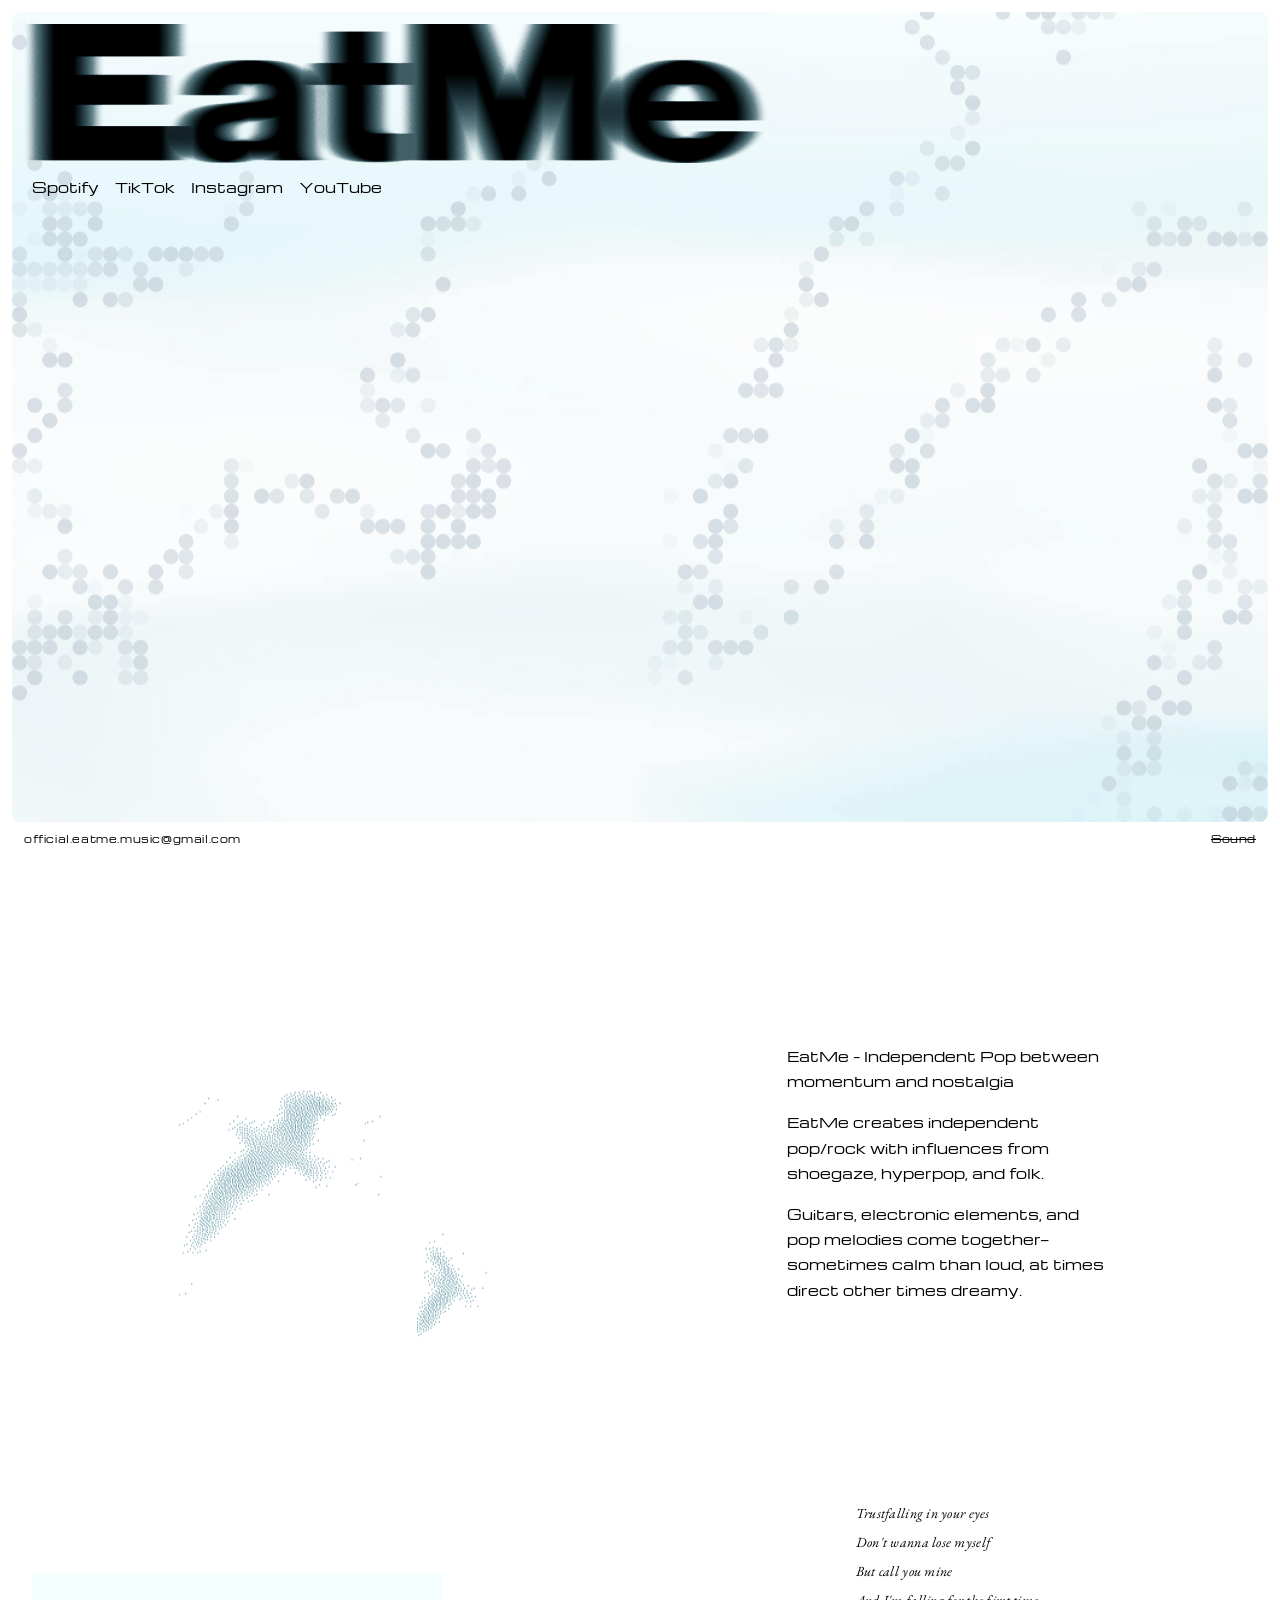
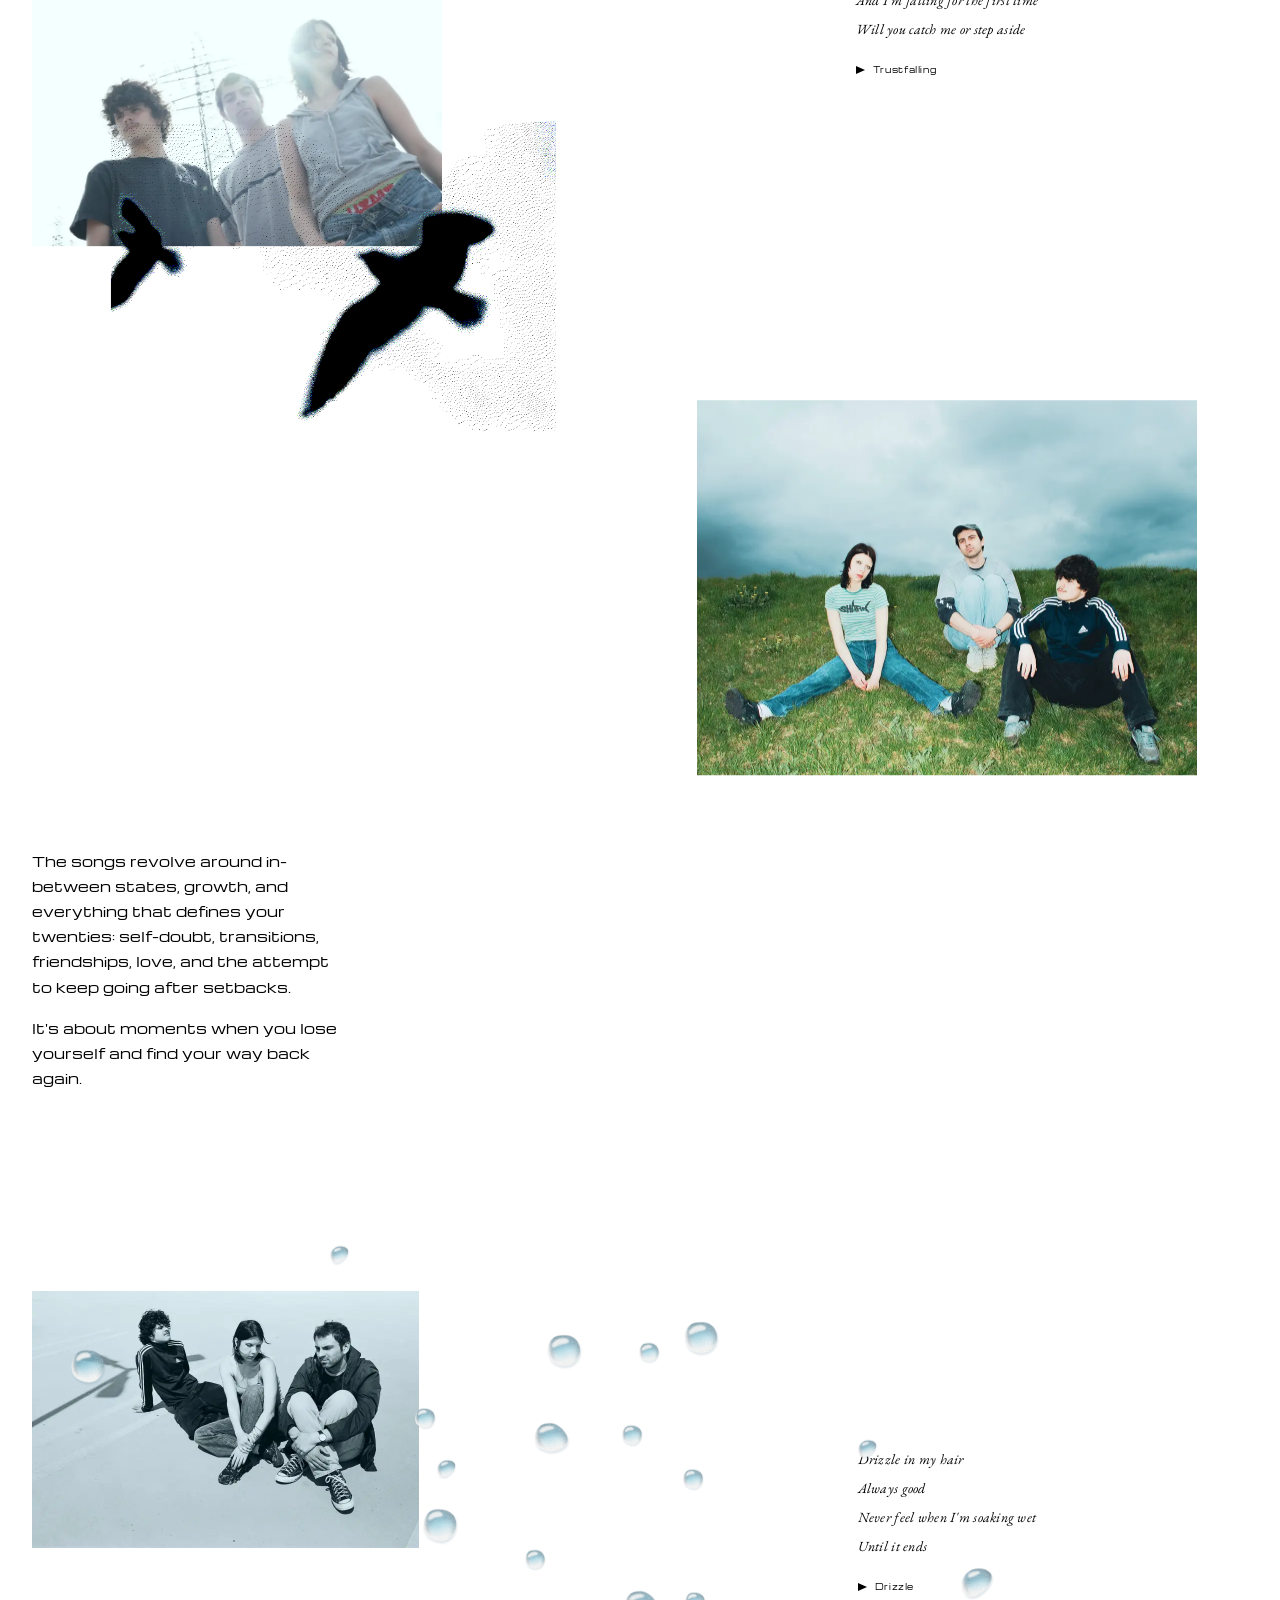
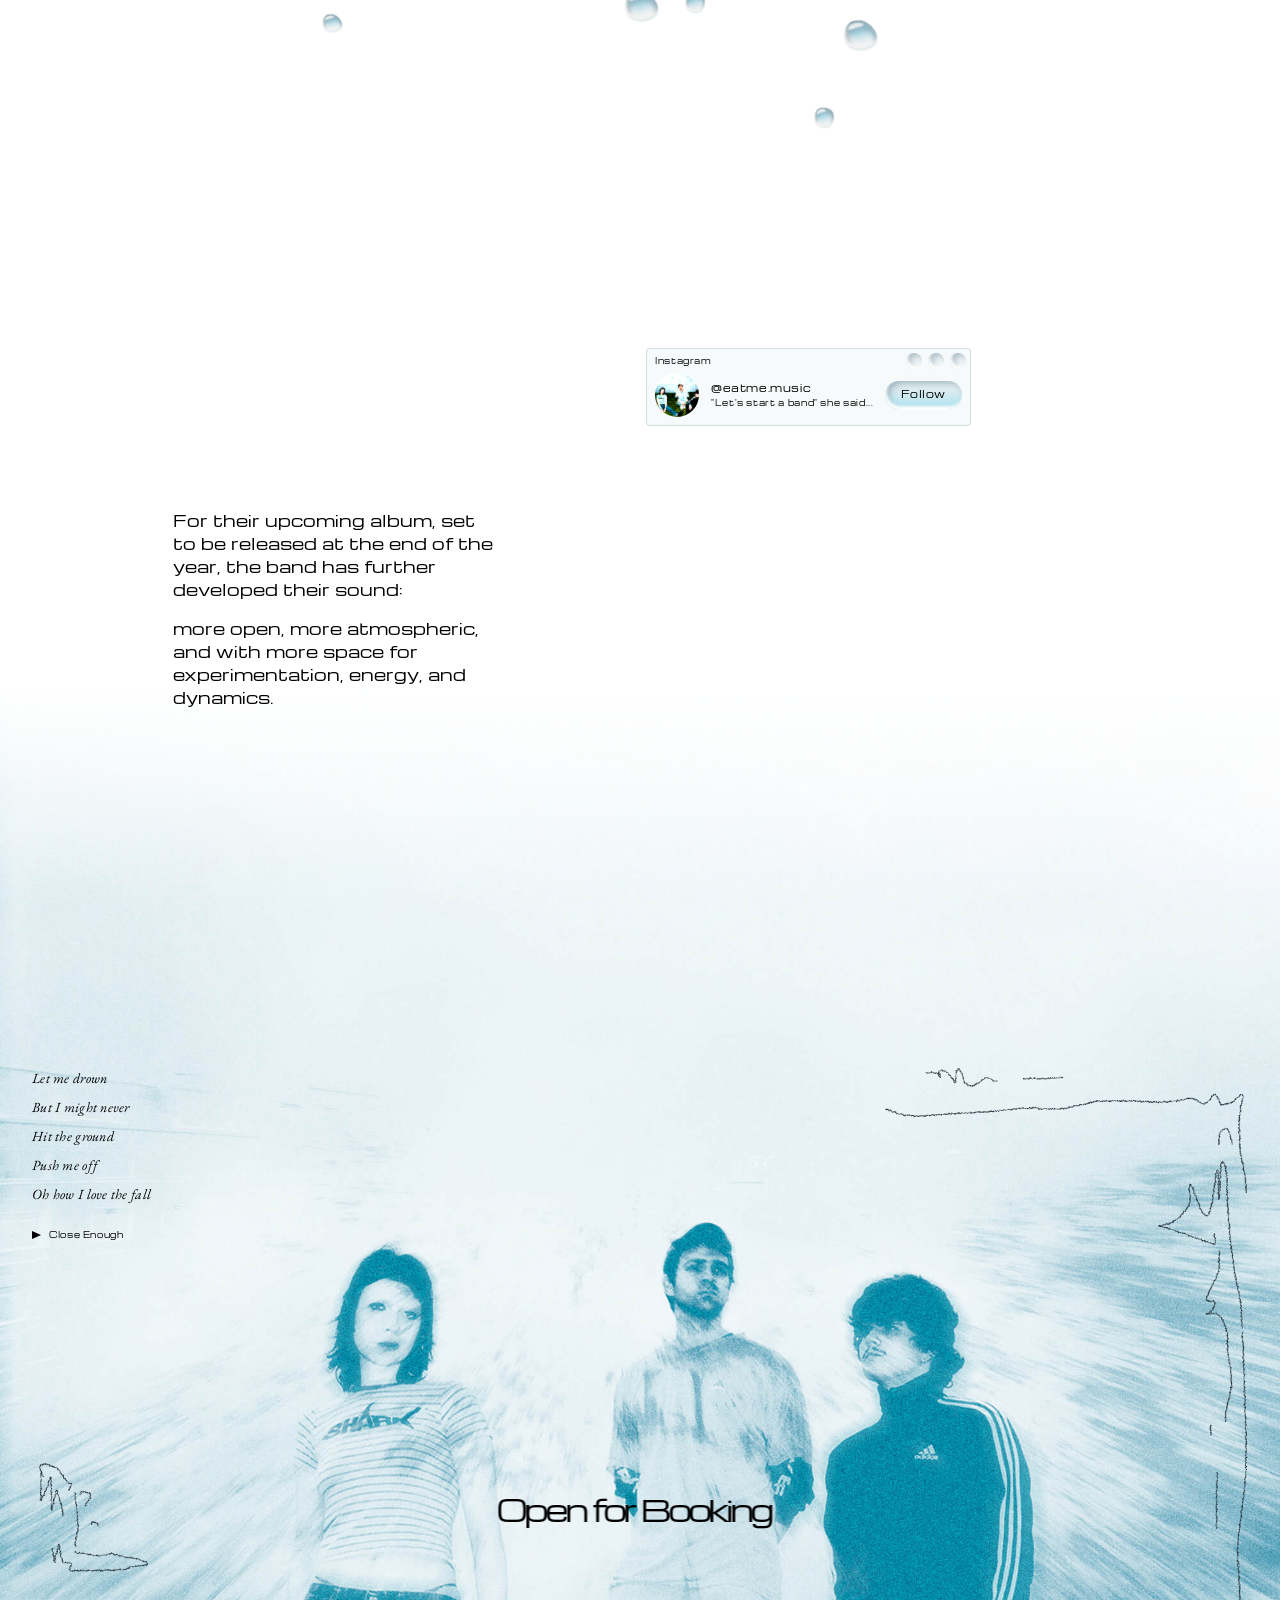
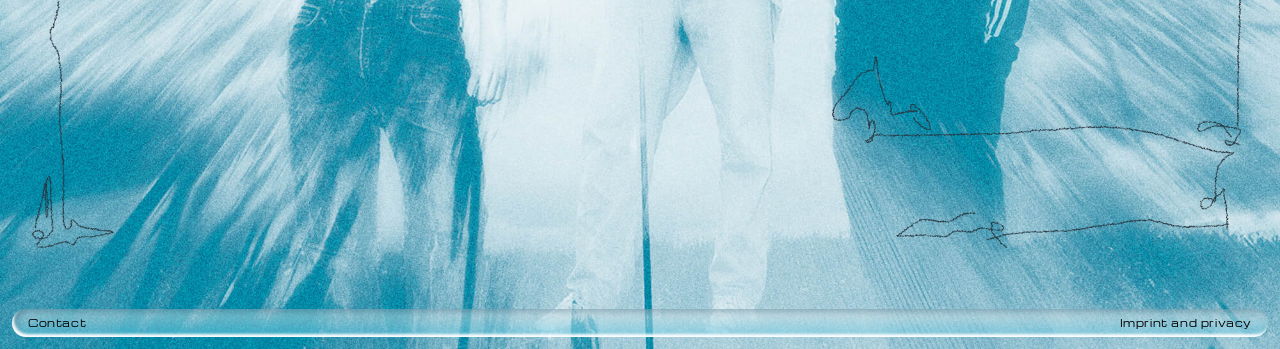
<file: index.html>
<!DOCTYPE html>
<html lang="en">
<head>
  <meta charset="UTF-8" />
  <meta name="viewport" content="width=device-width, initial-scale=1.0" />

  <!--
    SEO / Social Meta
    ==================
    canonical + og:url + JSON-LD zeigen auf die Custom-Domain
    eatmemusic.com (Umzug via Strato). Diese Tags stehen bewusst
    statisch im HTML (nicht per script.js aus content.json injiziert),
    weil Social-Crawler (WhatsApp, iMessage, Facebook) kein JavaScript
    ausführen und nur den rohen <head> lesen.
  -->
  <title>EatMe – Alternative Pop between Nostalgia and New Beginnings</title>
  <meta name="description" content="EatMe is an independent pop/rock project from Hamburg blending shoegaze, hyperpop and folk influences — alternative pop between nostalgia and new beginnings." />
  <meta name="robots" content="index, follow" />
  <link rel="canonical" href="https://eatmemusic.com/" />

  <meta property="og:type" content="website" />
  <meta property="og:site_name" content="EatMe" />
  <meta property="og:title" content="EatMe – Alternative Pop between Nostalgia and New Beginnings" />
  <meta property="og:description" content="Independent pop/rock from Hamburg with shoegaze, hyperpop and folk influences." />
  <meta property="og:url" content="https://eatmemusic.com/" />
  <meta property="og:image" content="https://eatmemusic.com/assets/images/eatme-og-image.webp" />
  <meta property="og:image:width" content="1200" />
  <meta property="og:image:height" content="630" />
  <meta property="og:locale" content="en_US" />

  <meta name="twitter:card" content="summary_large_image" />
  <meta name="twitter:title" content="EatMe – Alternative Pop between Nostalgia and New Beginnings" />
  <meta name="twitter:description" content="Independent pop/rock from Hamburg with shoegaze, hyperpop and folk influences." />
  <meta name="twitter:image" content="https://eatmemusic.com/assets/images/eatme-og-image.webp" />

  <!-- Favicon -->
  <link rel="icon" type="image/png" href="assets/favicon/favicon.png" />
  <link rel="apple-touch-icon" href="assets/favicon/favicon.png" />

  <!--
    Structured Data (JSON-LD): hilft Google, EatMe als Musik-Act zu
    verstehen und die Social-Profile zu verknüpfen (sameAs). Werte
    stammen aus content.json (site.social_links) -- bei Änderungen dort
    auch hier nachziehen, da dieser Block statisch ist.
  -->
  <script type="application/ld+json">
  {
    "@context": "https://schema.org",
    "@type": "MusicGroup",
    "name": "EatMe",
    "url": "https://eatmemusic.com/",
    "genre": ["Alternative Pop", "Indie Pop", "Shoegaze"],
    "email": "official.eatme.music@gmail.com",
    "sameAs": [
      "https://open.spotify.com/intl-de/artist/4FGZux9nAZR4DANmMObYZg",
      "https://www.instagram.com/eatme.music/",
      "https://www.youtube.com/@eatme.music.official",
      "https://www.tiktok.com/@eatme.music"
    ]
  }
  </script>

  <!-- Design-Tokens: Farben, Fonts, Font-Faces — einzige Quelle, siehe tokens-notes.md -->
  <link rel="stylesheet" href="tokens.css" />

  <!-- Globales Layout-Grundgerüst (Hintergrund-Layer, Sektions-Wrapper-Basics) -->
  <link rel="stylesheet" href="styles.css" />

  <!-- Komponenten-CSS: wiederverwendbare Bausteine, siehe ARCHITECTURE.md -->
  <link rel="stylesheet" href="components/eatme-navigation.css" />
  <link rel="stylesheet" href="components/eatme-lyrics.css" />
  <link rel="stylesheet" href="components/instagram-module.css" />
  <link rel="stylesheet" href="components/eatme-footer.css" />

  <!-- Sektions-CSS: eine Datei pro Sektion, siehe ARCHITECTURE.md -->
  <link rel="stylesheet" href="sections/section-01-stage.css" />
  <link rel="stylesheet" href="sections/section-02-text-01.css" />
  <link rel="stylesheet" href="sections/section-03-images.css" />
  <link rel="stylesheet" href="sections/section-04-text-02.css" />
  <link rel="stylesheet" href="sections/section-05-images-drops.css" />
  <link rel="stylesheet" href="sections/section-06-text-social.css" />
  <link rel="stylesheet" href="sections/section-07-footer.css" />
</head>
<body>

  <!--
    Durchgehender Himmel-Hintergrund über alle Sektionen: Cloud (startet
    unterhalb section-02, langsamerer Parallax) + Footer-Bandfoto (hängt
    am Dokumentende, kein Parallax). Details/Begründung siehe styles.css
    (Kommentarblock "Sitewide Himmel-Hintergrund") und script.js
    (Positionierung/Parallax-Loop). Liegt hinter allen Sektionen (z-index).
  -->
  <div class="page-background" aria-hidden="true">
    <div class="bg-cloud">
      <canvas id="bg-cloud-canvas" aria-hidden="true"></canvas>
    </div>
    <div class="bg-footer">
      <img src="assets/images/eatme-image-footer.jpg" alt="" aria-hidden="true" />
    </div>
  </div>

  <!--
    Wiederkehrende Navigation (Logo, Social-Links, Sound-Toggle später).
    Wird eigener Chat / eigene Komponente, siehe ARCHITECTURE.md
    -> Komponenten: eatme-navigation
  -->
  <header id="site-nav">
    <!-- component: eatme-navigation -->
    <div class="eatme-nav">
      <a class="eatme-nav-logo-link" href="/" aria-label="EatMe – Startseite">
        <img class="eatme-nav-logo" id="nav-logo" src="" alt="EatMe" />
      </a>
      <nav class="eatme-nav-links" id="nav-links" aria-label="Social Links">
        <!-- wird zur Laufzeit aus content.json befüllt, siehe script.js -->
      </nav>
    </div>
  </header>

  <main>
    <!--
      Jede Sektion bekommt ihren eigenen Chat + eigene CSS-Datei unter
      /sections. Platzhalter hier halten nur die Reihenfolge und IDs fest,
      damit background-and-motion.md und spätere Sektions-Chats sich darauf
      beziehen können.
    -->
    <section id="section-01-stage" class="section">
      <div class="stage">
        <img class="stage-bg" src="assets/visuals/backgrounds/cloud-stage-background.jpg" alt="" aria-hidden="true" />
        <iframe class="stage-birds" src="assets/visuals/birds-stage.html" title="" aria-hidden="true" tabindex="-1"></iframe>
      </div>
      <nav class="secondary-nav">
        <a href="mailto:official.eatme.music@gmail.com" class="text-copy-s">official.eatme.music@gmail.com</a>
        <button class="sound-toggle text-copy-s" type="button" data-state="off">Sound</button>
      </nav>
    </section>

    <section id="section-02-text-01" class="section">
      <div class="birds-blue-container" aria-hidden="true">
        <img class="bird-blue-lg" src="assets/visuals/birds-blue/bird-blue-lg.svg" alt="" />
        <img class="bird-blue-sm" src="assets/visuals/birds-blue/bird-blue-sm.svg" alt="" />
      </div>
      <div class="text-container">
        <div class="text-01-copy text-copy-l" id="section-02-copy">
          <!-- wird zur Laufzeit aus content.json befüllt, siehe script.js -->
        </div>
      </div>
    </section>

    <section id="section-03-images" class="section">
      <div class="col-image-left">
        <div class="image-container">
          <img class="eatme-image-01" id="section-03-image-01" src="" alt="" />
          <!--
            Vogel-Silhouetten (assets/visuals/birds-black.webp,
            Figma-Node 169:212) -- liegt in der linken Spalte, überlappt
            Bandfoto 1 leicht am unteren Rand (Design-Update, siehe
            ARCHITECTURE.md). Position/Größe rein über CSS (kein JS
            nötig) -- siehe section-03-images.css für die aktuelle,
            fluide Berechnung (Stand 28.08.2026: Bandfoto 1 ist seit dem
            Mobile-Overflow-Fix width:100%/max-width:410px statt fix,
            die Vogel-Grafik skaliert entsprechend mit). Asset hat echte
            Alpha-Transparenz
            (weißer Hintergrund entfernt) statt mix-blend-mode, siehe
            ARCHITECTURE.md "Gelernte Lektionen". pointer-events: none,
            rein dekorativ.
          -->
          <div class="birds-black" aria-hidden="true">
            <img class="birds-black-img" src="assets/visuals/birds-black.webp" alt="" />
          </div>
        </div>
      </div>
      <div class="col-text-image">
        <!--
          Songtext-Modul: komplett klickbar (siehe components/eatme-lyrics.css
          für Styling + verstärkten Blur). href wird zur Laufzeit aus
          content.json (lyrics.song_link) gesetzt, siehe script.js --
          Platzhalter-# hier nur als Fallback, falls content.json mal nicht
          lädt.
        -->
        <a href="#" class="eatme-lyrics-link" id="section-03-lyrics-link" aria-label="Song abspielen">
          <div class="lyrics-lines text-lyrics" id="section-03-lyrics-lines">
            <!-- wird zur Laufzeit aus content.json befüllt, siehe script.js -->
          </div>
          <div class="song-link">
            <svg class="icon-play" viewBox="0 0 9 8" xmlns="http://www.w3.org/2000/svg" aria-hidden="true">
              <path d="M0 0L9 4L0 8V0Z" fill="currentColor" />
            </svg>
            <span class="text-copy-xs" id="section-03-song-title"></span>
          </div>
        </a>
        <img class="eatme-image-02" id="section-03-image-02" src="" alt="" />
      </div>
    </section>

    <section id="section-04-text-02" class="section">
      <div class="text-container">
        <div class="text-04-copy text-copy-l" id="section-04-copy">
          <!-- wird zur Laufzeit aus content.json befüllt, siehe script.js -->
        </div>
      </div>
    </section>

    <section id="section-05-images-drops" class="section">
      <div class="col-image-left">
        <div class="image-container">
          <!--
            eatme-image-04 (Querformat) ersetzt das bisherige eatme-image-03
            (Hochformat) -- Klassenname + Bildmaße dazu angepasst, siehe
            sections/section-05-images-drops.css und ARCHITECTURE.md.
          -->
          <img class="eatme-image-04" id="section-05-image-01" src="" alt="" />
        </div>
      </div>
      <div class="col-text-image">
        <!--
          Songtext-Modul: identisch zu section-03 (siehe dort), komplett
          klickbar (siehe components/eatme-lyrics.css für Styling +
          verstärkten Blur). href wird zur Laufzeit aus content.json
          (lyrics.song_link) gesetzt, siehe script.js.
        -->
        <a href="#" class="eatme-lyrics-link" id="section-05-lyrics-link" aria-label="Song abspielen">
          <div class="lyrics-lines text-lyrics" id="section-05-lyrics-lines">
            <!-- wird zur Laufzeit aus content.json befüllt, siehe script.js -->
          </div>
          <div class="song-link">
            <svg class="icon-play" viewBox="0 0 9 8" xmlns="http://www.w3.org/2000/svg" aria-hidden="true">
              <path d="M0 0L9 4L0 8V0Z" fill="currentColor" />
            </svg>
            <span class="text-copy-xs" id="section-05-song-title"></span>
          </div>
        </a>
      </div>

      <!-- ==== Desktop-Tropfen-Layer: 19 Instanzen, Positionen % relativ zum
           aktuellen 1280x657-Referenzrahmen (Figma Node 1:3415 -- Update:
           Rahmen war vorher 1280x688, hat sich mit dem eatme-image-04-
           Wechsel verschoben, alle top%-Werte unten sind neu berechnet).
           Rein dekorativ, nicht content.json-gesteuert -- Positionen/Assets
           fest im Markup, siehe ARCHITECTURE.md Details section-05. 4 Formen
           (assets/visuals/drops/01-04.png) x 2 Größen (24px/40px).
           data-size steuert den Parallax-Faktor, siehe script.js
           initDropsParallax(). ==== -->
      <div class="tropfen-group tropfen-group--desktop" data-size="24">
        <div class="tropfen tropfen--desktop" data-size="24" style="left:49.786%; top:27.019%; width:24px; height:24px;">
          <img src="assets/visuals/drops/01.png" alt="" />
        </div>
        <div class="tropfen tropfen--desktop" data-size="24" style="left:40.887%; top:58.617%; width:24px; height:24px;">
          <img src="assets/visuals/drops/01.png" alt="" />
        </div>
        <div class="tropfen tropfen--desktop" data-size="24" style="left:63.465%; top:82.620%; width:24px; height:24px;">
          <img src="assets/visuals/drops/02.png" alt="" />
        </div>
        <div class="tropfen tropfen--desktop" data-size="24" style="left:53.379%; top:65.090%; width:24px; height:24px;">
          <img src="assets/visuals/drops/02.png" alt="" />
        </div>
        <div class="tropfen tropfen--desktop" data-size="24" style="left:53.222%; top:46.400%; width:24px; height:24px;">
          <img src="assets/visuals/drops/02.png" alt="" />
        </div>
        <div class="tropfen tropfen--desktop" data-size="24" style="left:48.433%; top:39.647%; width:24px; height:24px;">
          <img src="assets/visuals/drops/02.png" alt="" />
        </div>
        <div class="tropfen tropfen--desktop" data-size="24" style="left:32.260%; top:37.033%; width:24px; height:24px;">
          <img src="assets/visuals/drops/02.png" alt="" />
        </div>
        <div class="tropfen tropfen--desktop" data-size="24" style="left:24.987%; top:68.216%; width:24px; height:24px;">
          <img src="assets/visuals/drops/03.png" alt="" />
        </div>
        <div class="tropfen tropfen--desktop" data-size="24" style="left:25.629%; top:12.325%; width:24px; height:24px;">
          <img src="assets/visuals/drops/04.png" alt="" />
        </div>
        <div class="tropfen tropfen--desktop" data-size="24" style="left:66.861%; top:41.836%; width:24px; height:24px;">
          <img src="assets/visuals/drops/04.png" alt="" />
        </div>
        <div class="tropfen tropfen--desktop" data-size="24" style="left:33.972%; top:44.876%; width:24px; height:24px;">
          <img src="assets/visuals/drops/04.png" alt="" />
        </div>
      </div>

      <div class="tropfen-group tropfen-group--desktop" data-size="40">
        <div class="tropfen tropfen--desktop" data-size="40" style="left:53.178%; top:30.454%; width:40px; height:40px;">
          <img src="assets/visuals/drops/01.png" alt="" />
        </div>
        <div class="tropfen tropfen--desktop" data-size="40" style="left:42.516%; top:32.414%; width:40px; height:40px;">
          <img src="assets/visuals/drops/01.png" alt="" />
        </div>
        <div class="tropfen tropfen--desktop" data-size="40" style="left:32.805%; top:59.001%; width:40px; height:40px;">
          <img src="assets/visuals/drops/02.png" alt="" />
        </div>
        <!-- Update: dieser Tropfen (40px) ist laut aktuellem Figma-Stand
             deutlich weiter nach links gerückt -- vorher left:17.226% -->
        <div class="tropfen tropfen--desktop" data-size="40" style="left:5.313%; top:34.857%; width:40px; height:40px;">
          <img src="assets/visuals/drops/02.png" alt="" />
        </div>
        <div class="tropfen tropfen--desktop" data-size="40" style="left:48.535%; top:71.401%; width:40px; height:40px;">
          <img src="assets/visuals/drops/03.png" alt="" />
        </div>
        <div class="tropfen tropfen--desktop" data-size="40" style="left:65.613%; top:75.780%; width:40px; height:40px;">
          <img src="assets/visuals/drops/03.png" alt="" />
        </div>
        <div class="tropfen tropfen--desktop" data-size="40" style="left:41.522%; top:45.717%; width:40px; height:40px;">
          <img src="assets/visuals/drops/03.png" alt="" />
        </div>
        <div class="tropfen tropfen--desktop" data-size="40" style="left:74.852%; top:67.888%; width:40px; height:40px;">
          <img src="assets/visuals/drops/04.png" alt="" />
        </div>
      </div>

      <!-- ==== Mobile-Tropfen-Layer: eigener, kleinerer Satz (9 Stück),
           in px verankert statt % (siehe ARCHITECTURE.md Details
           section-05 für die Begründung). Zone 1 oben rechts neben dem
           Bild, Zone 2 im Gap zwischen Bild und Lyrics-Modul. Vom
           eatme-image-04-Update unberührt. ==== -->
      <div class="tropfen-group tropfen-group--mobile" data-size="24">
        <div class="tropfen tropfen--mobile" data-size="24" style="left:78%; top:110px; width:24px; height:24px;">
          <img src="assets/visuals/drops/01.png" alt="" />
        </div>
        <div class="tropfen tropfen--mobile" data-size="24" style="left:87%; top:250px; width:24px; height:24px;">
          <img src="assets/visuals/drops/03.png" alt="" />
        </div>
        <div class="tropfen tropfen--mobile" data-size="24" style="left:68%; top:335px; width:24px; height:24px;">
          <img src="assets/visuals/drops/04.png" alt="" />
        </div>
        <div class="tropfen tropfen--mobile" data-size="24" style="left:45%; top:450px; width:24px; height:24px;">
          <img src="assets/visuals/drops/02.png" alt="" />
        </div>
        <div class="tropfen tropfen--mobile" data-size="24" style="left:28%; top:520px; width:24px; height:24px;">
          <img src="assets/visuals/drops/04.png" alt="" />
        </div>
        <div class="tropfen tropfen--mobile" data-size="24" style="left:58%; top:545px; width:24px; height:24px;">
          <img src="assets/visuals/drops/01.png" alt="" />
        </div>
      </div>

      <div class="tropfen-group tropfen-group--mobile" data-size="40">
        <div class="tropfen tropfen--mobile" data-size="40" style="left:58%; top:170px; width:40px; height:40px;">
          <img src="assets/visuals/drops/02.png" alt="" />
        </div>
        <div class="tropfen tropfen--mobile" data-size="40" style="left:12%; top:405px; width:40px; height:40px;">
          <img src="assets/visuals/drops/01.png" alt="" />
        </div>
        <div class="tropfen tropfen--mobile" data-size="40" style="left:74%; top:475px; width:40px; height:40px;">
          <img src="assets/visuals/drops/03.png" alt="" />
        </div>
      </div>
    </section>

    <section id="section-06-text-social" class="section">
      <!-- Zwei gleich breite Spalten: links Ankündigungstext, rechts das
           Instagram-Modul (Komponente, siehe components/instagram-module.css
           + initInstagramModule() in script.js). Details zum Hug-Verhalten
           der rechten Spalte + z-index-Schichtung siehe ARCHITECTURE.md
           Details section-06. -->
      <div class="col-text">
        <div class="text-06-copy" id="section-06-copy">
          <!-- wird zur Laufzeit aus content.json befüllt, siehe script.js -->
        </div>
      </div>
      <div class="col-instagram">
        <div class="instagram-module-stage" id="instagram-module-stage">
          <div class="instagram-module" id="instagram-module">
            <div class="insta-header">
              <div class="insta-top-bar" id="instagram-drag-handle">
                <p class="insta-top-bar-label">Instagram</p>
                <span class="insta-fake-button"></span>
                <span class="insta-fake-button"></span>
                <span class="insta-fake-button"></span>
              </div>
              <a class="insta-header-link" id="instagram-header-link" href="#" target="_blank" rel="noopener noreferrer" aria-label="Zu Instagram">
                <div class="insta-avatar">
                  <img id="instagram-avatar" src="" alt="" />
                </div>
                <div class="insta-handle">
                  <p class="insta-handle-name" id="instagram-handle-name"></p>
                  <p class="insta-handle-caption" id="instagram-handle-caption"></p>
                </div>
                <span class="eatme-button">Follow</span>
              </a>
            </div>

            <a class="insta-content-scroll" id="instagram-scroll" href="#" target="_blank" rel="noopener noreferrer" aria-label="Zu Instagram">
              <div class="insta-grid" id="instagram-grid">
                <!-- wird zur Laufzeit aus assets/images/insta/ befüllt
                     (GitHub Contents API), siehe script.js -->
              </div>
            </a>

            <div class="resize-edge n" data-dir="n"></div>
            <div class="resize-edge s" data-dir="s"></div>
            <div class="resize-edge e" data-dir="e"></div>
            <div class="resize-edge w" data-dir="w"></div>
            <div class="resize-corner nw" data-dir="nw"></div>
            <div class="resize-corner ne" data-dir="ne"></div>
            <div class="resize-corner sw" data-dir="sw"></div>
            <div class="resize-corner se" data-dir="se"></div>
          </div>
        </div>
      </div>
    </section>

    <section id="section-07-footer" class="section">
      <!-- Zwei-Spalten-Grid: links eatme-lyrics + scribble-sm ("Height
           Fill"), rechts scribble-lg (vertikal zentriert, rechtsbündig).
           Mittig absolut zentrierter Booking-CTA. eatme-footer-Pille
           unten, absolut positioniert. Details siehe ARCHITECTURE.md
           ("Details section-07-footer") und sections/section-07-footer.css. -->
      <div class="footer-col-left">
        <!-- component: eatme-lyrics (identisches Markup wie section-03/05) -->
        <a href="#" class="eatme-lyrics-link" id="section-07-lyrics-link" aria-label="Song abspielen">
          <div class="lyrics-lines text-lyrics" id="section-07-lyrics-lines">
            <!-- wird zur Laufzeit aus content.json befüllt, siehe script.js -->
          </div>
          <div class="song-link">
            <svg class="icon-play" viewBox="0 0 9 8" xmlns="http://www.w3.org/2000/svg" aria-hidden="true">
              <path d="M0 0L9 4L0 8V0Z" fill="currentColor" />
            </svg>
            <span class="text-copy-xs" id="section-07-song-title"></span>
          </div>
        </a>
        <img class="footer-scribble-sm" src="assets/visuals/scribble/scribble-sm.svg" alt="" aria-hidden="true" />
      </div>
      <div class="footer-col-right">
        <img class="footer-scribble-lg" src="assets/visuals/scribble/scribble-lg.svg" alt="" aria-hidden="true" />
      </div>

      <!-- Booking-CTA: Text + Umbruch nach dem ersten Wort wird zur
           Laufzeit über renderFooterCta() in script.js eingefügt. -->
      <a href="#" class="footer-cta text-highlight" id="section-07-cta"></a>

      <!-- component: eatme-footer -->
      <nav class="eatme-footer" aria-label="Footer">
        <a href="#" id="footer-contact-link" class="eatme-footer-contact text-copy-s"></a>
        <a href="#" id="footer-legal-link" class="eatme-footer-legal text-copy-s"></a>
      </nav>
    </section>
  </main>

  <!-- Content wird zur Laufzeit aus content.json geladen -->
  <script src="script.js" defer></script>
</body>
</html>
</file>
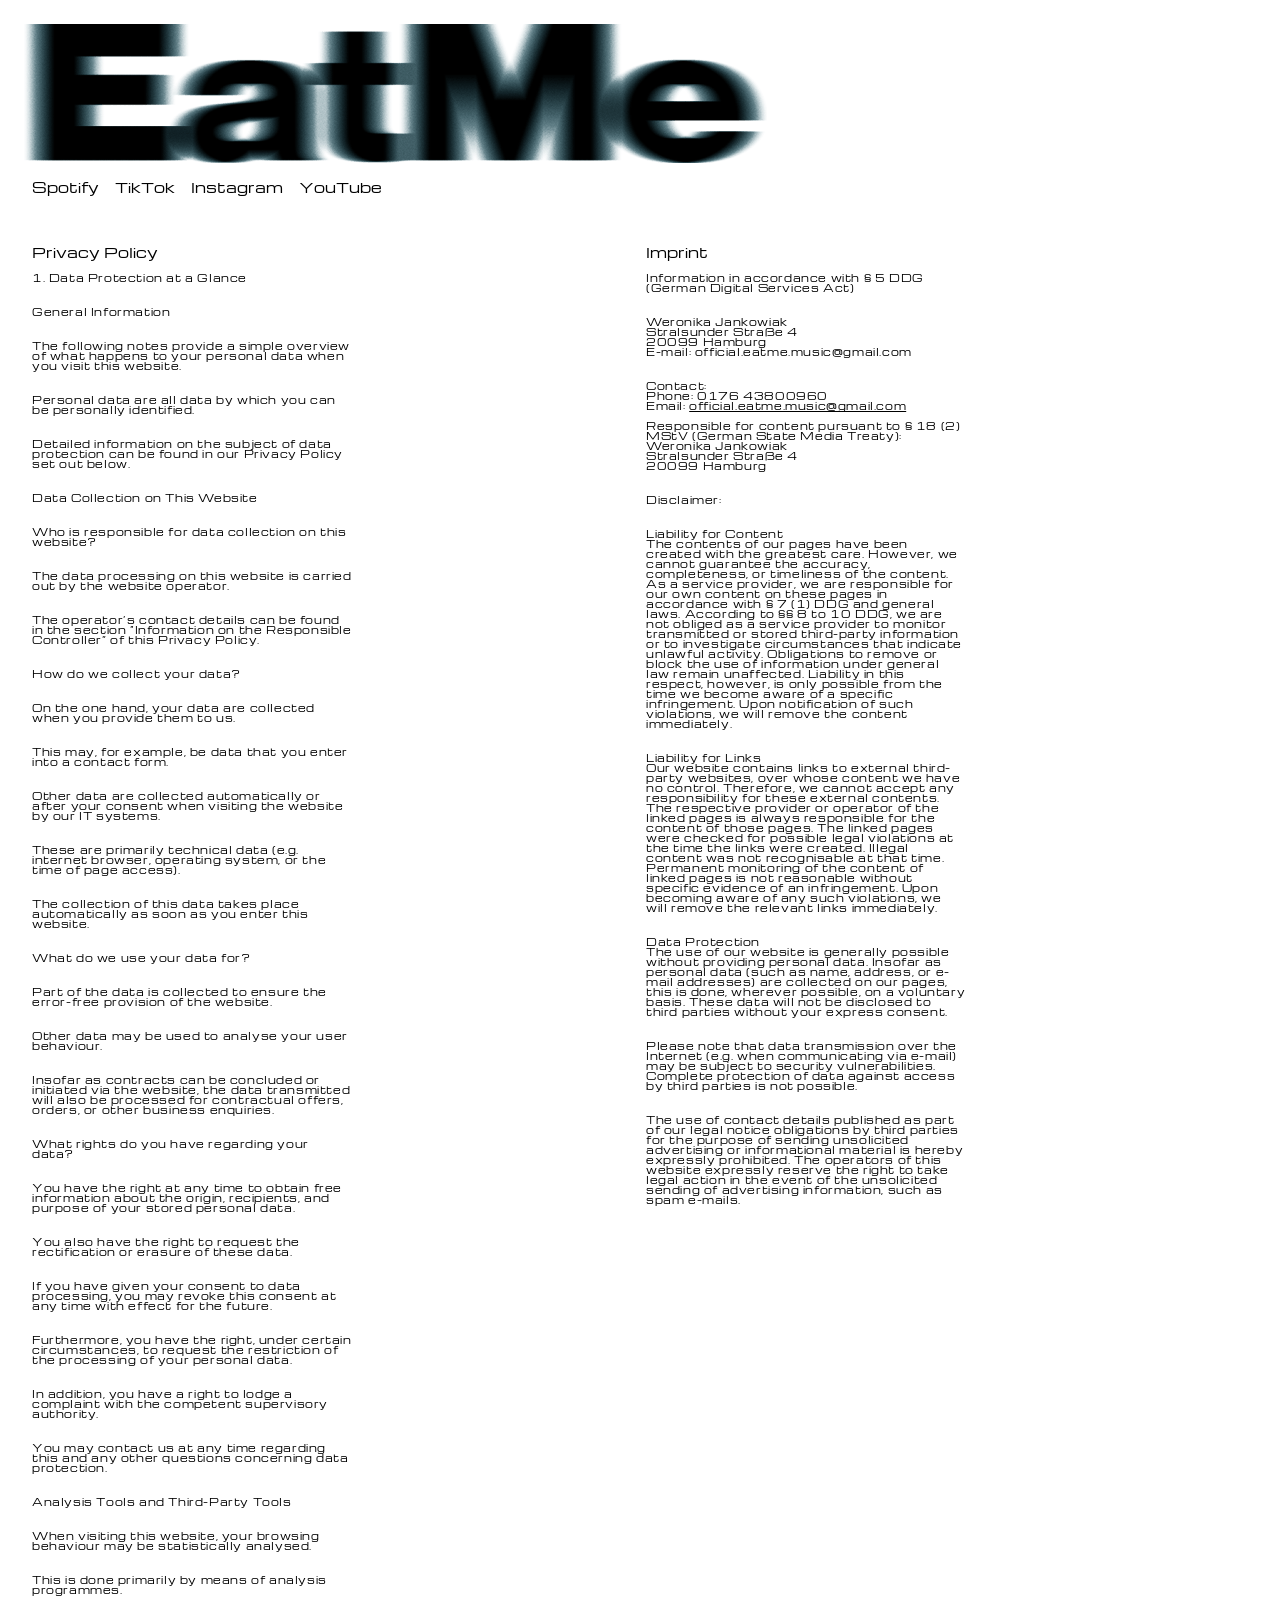
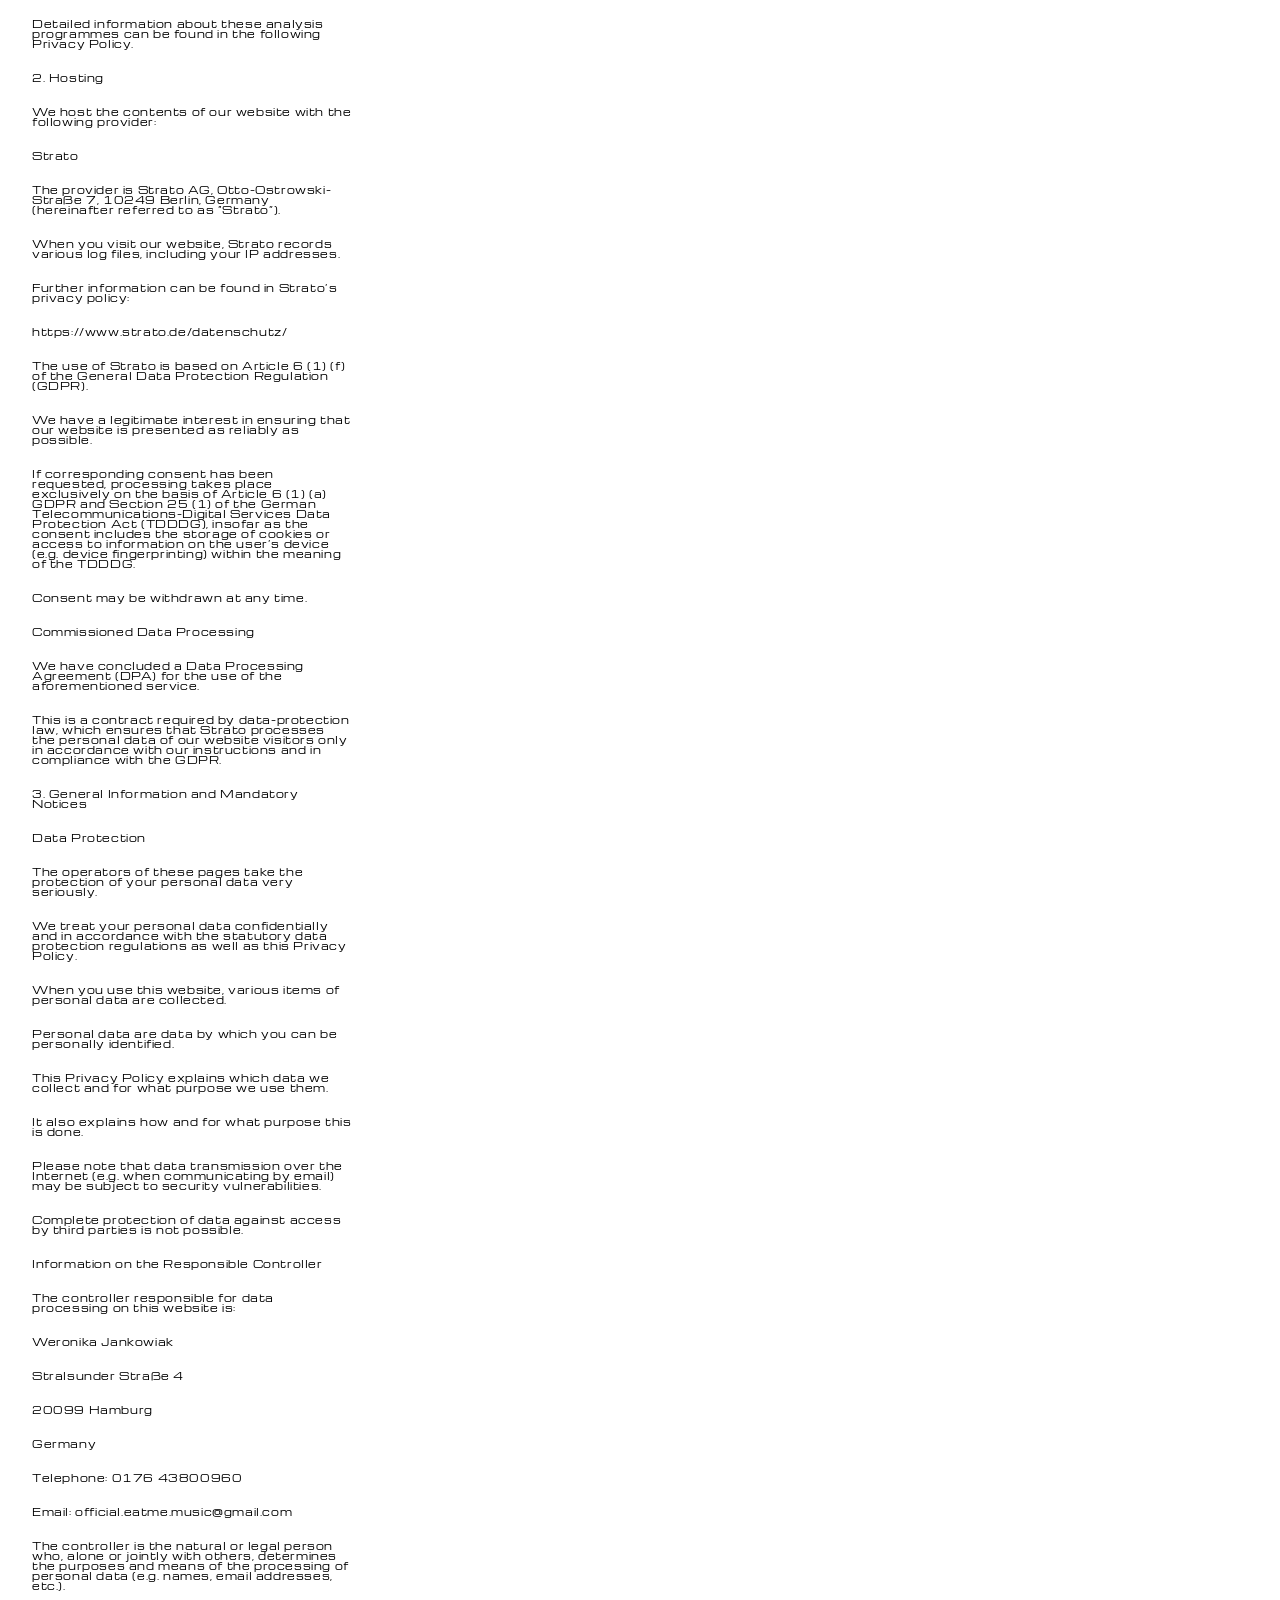
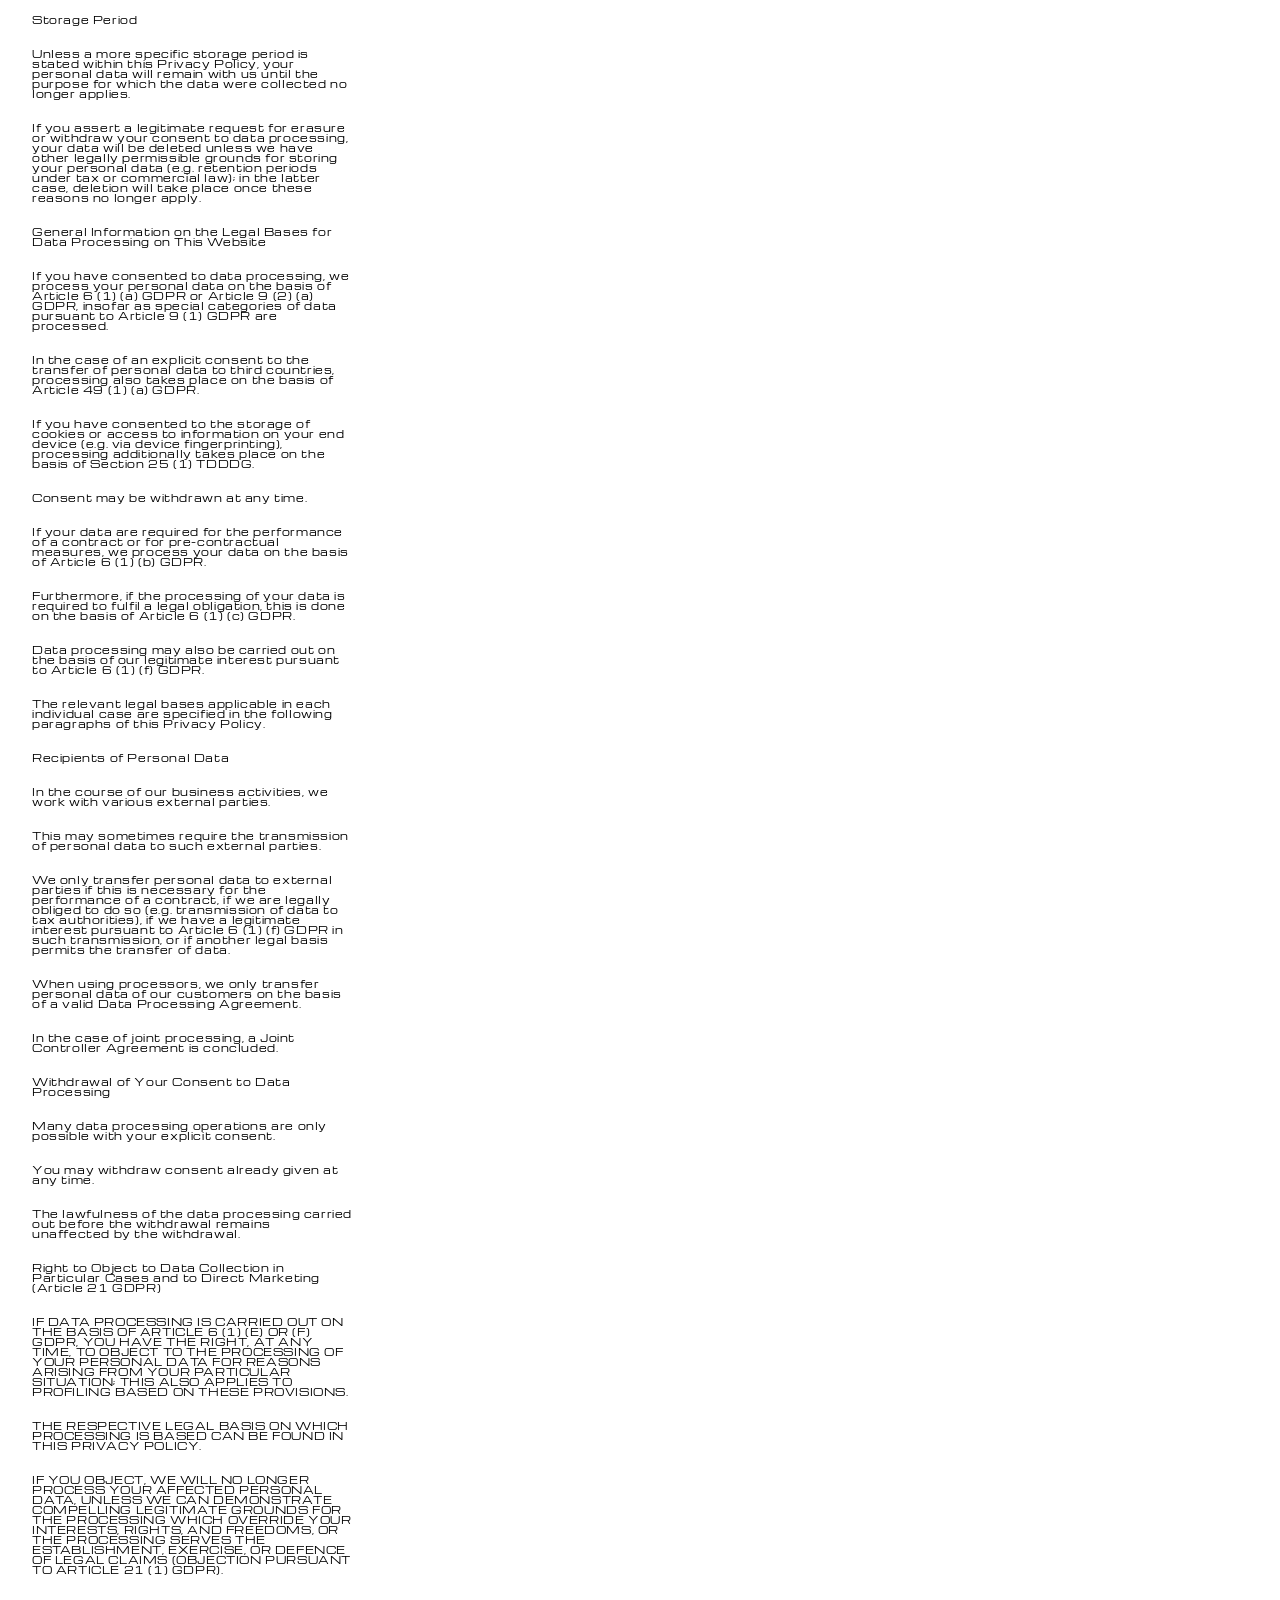
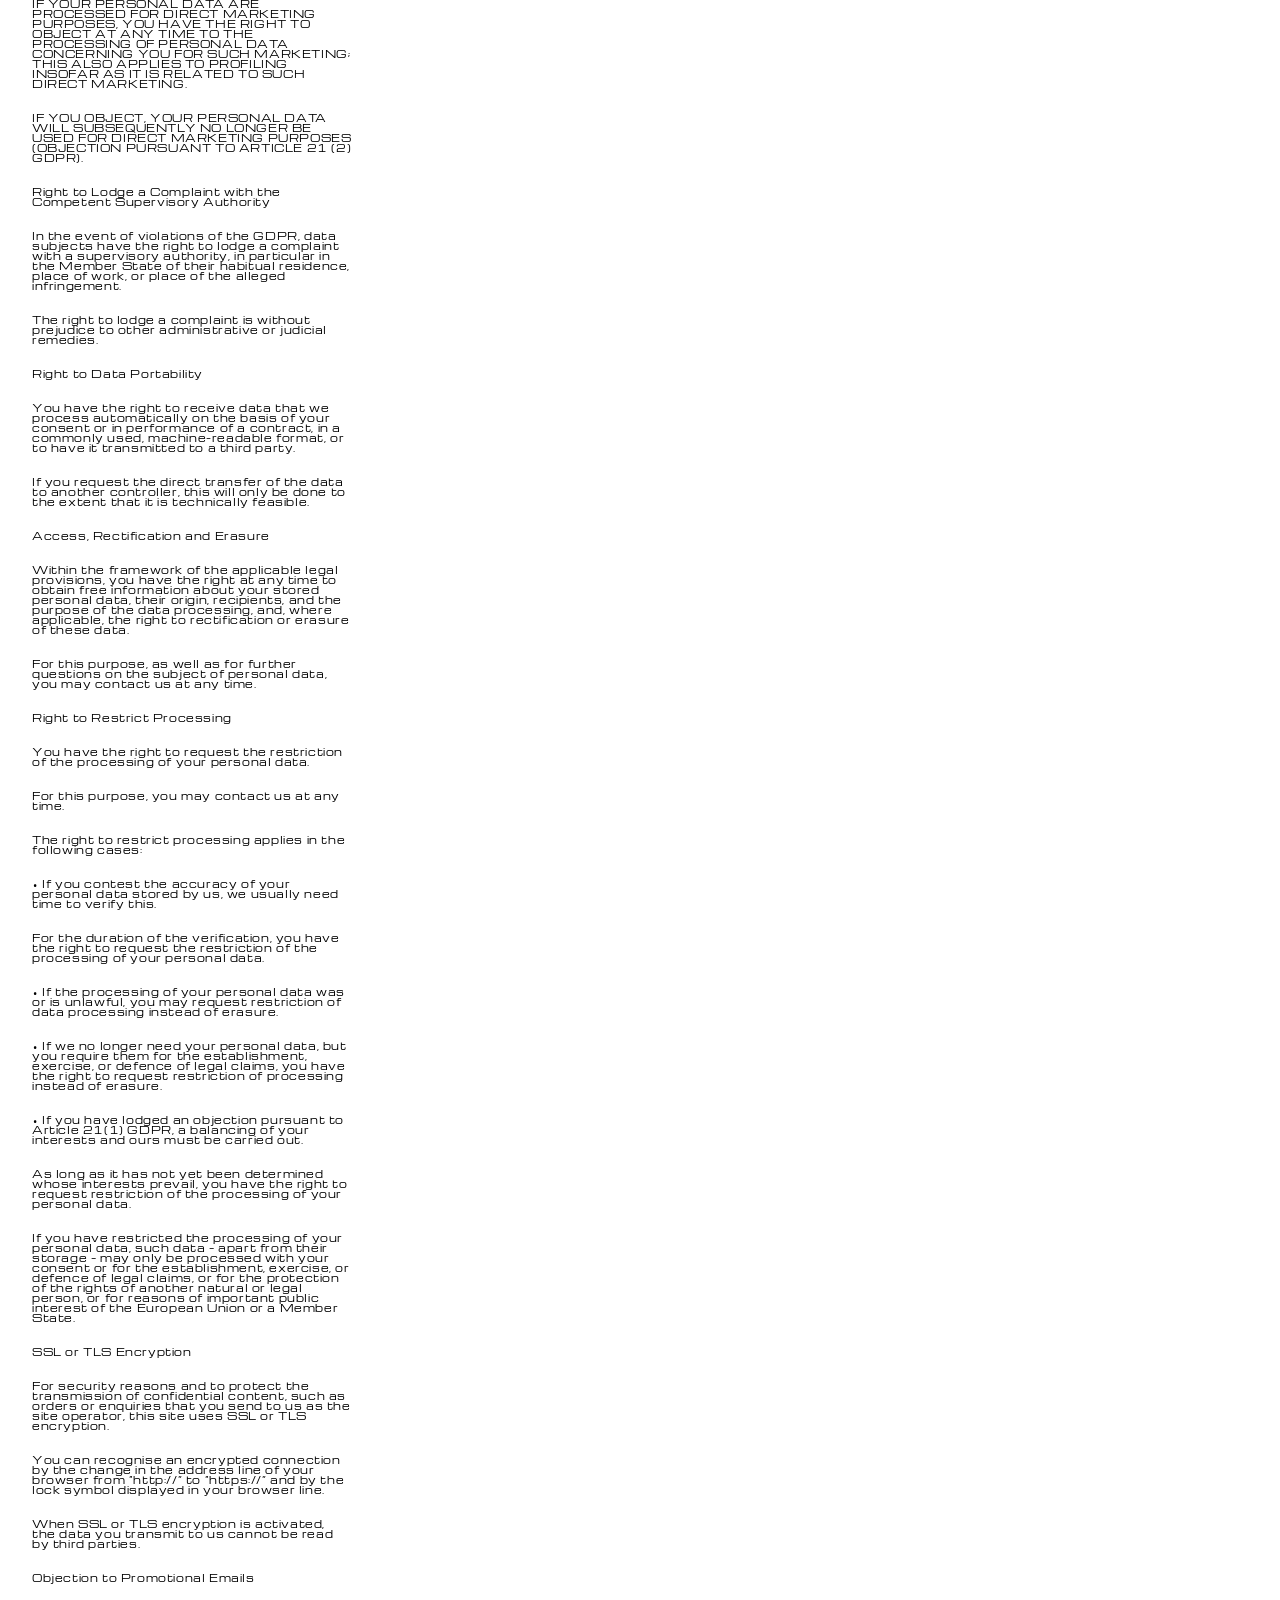
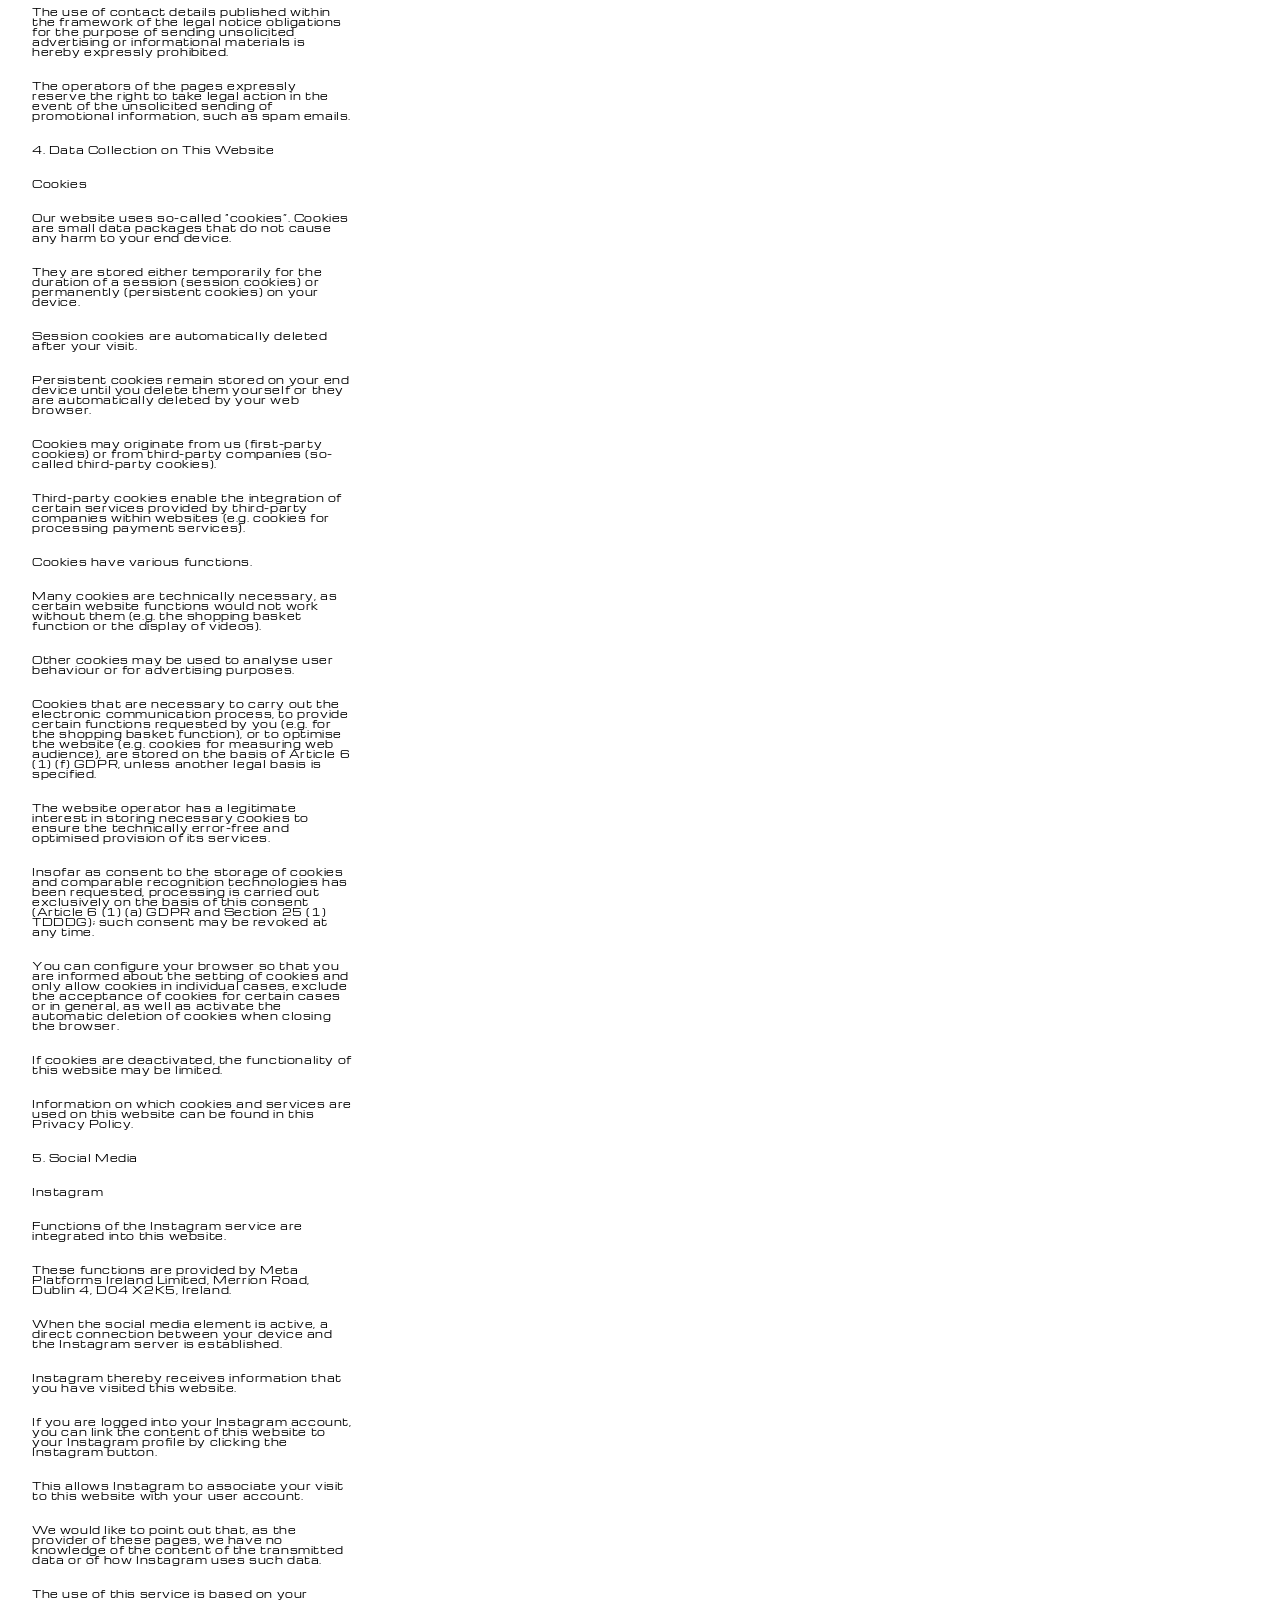
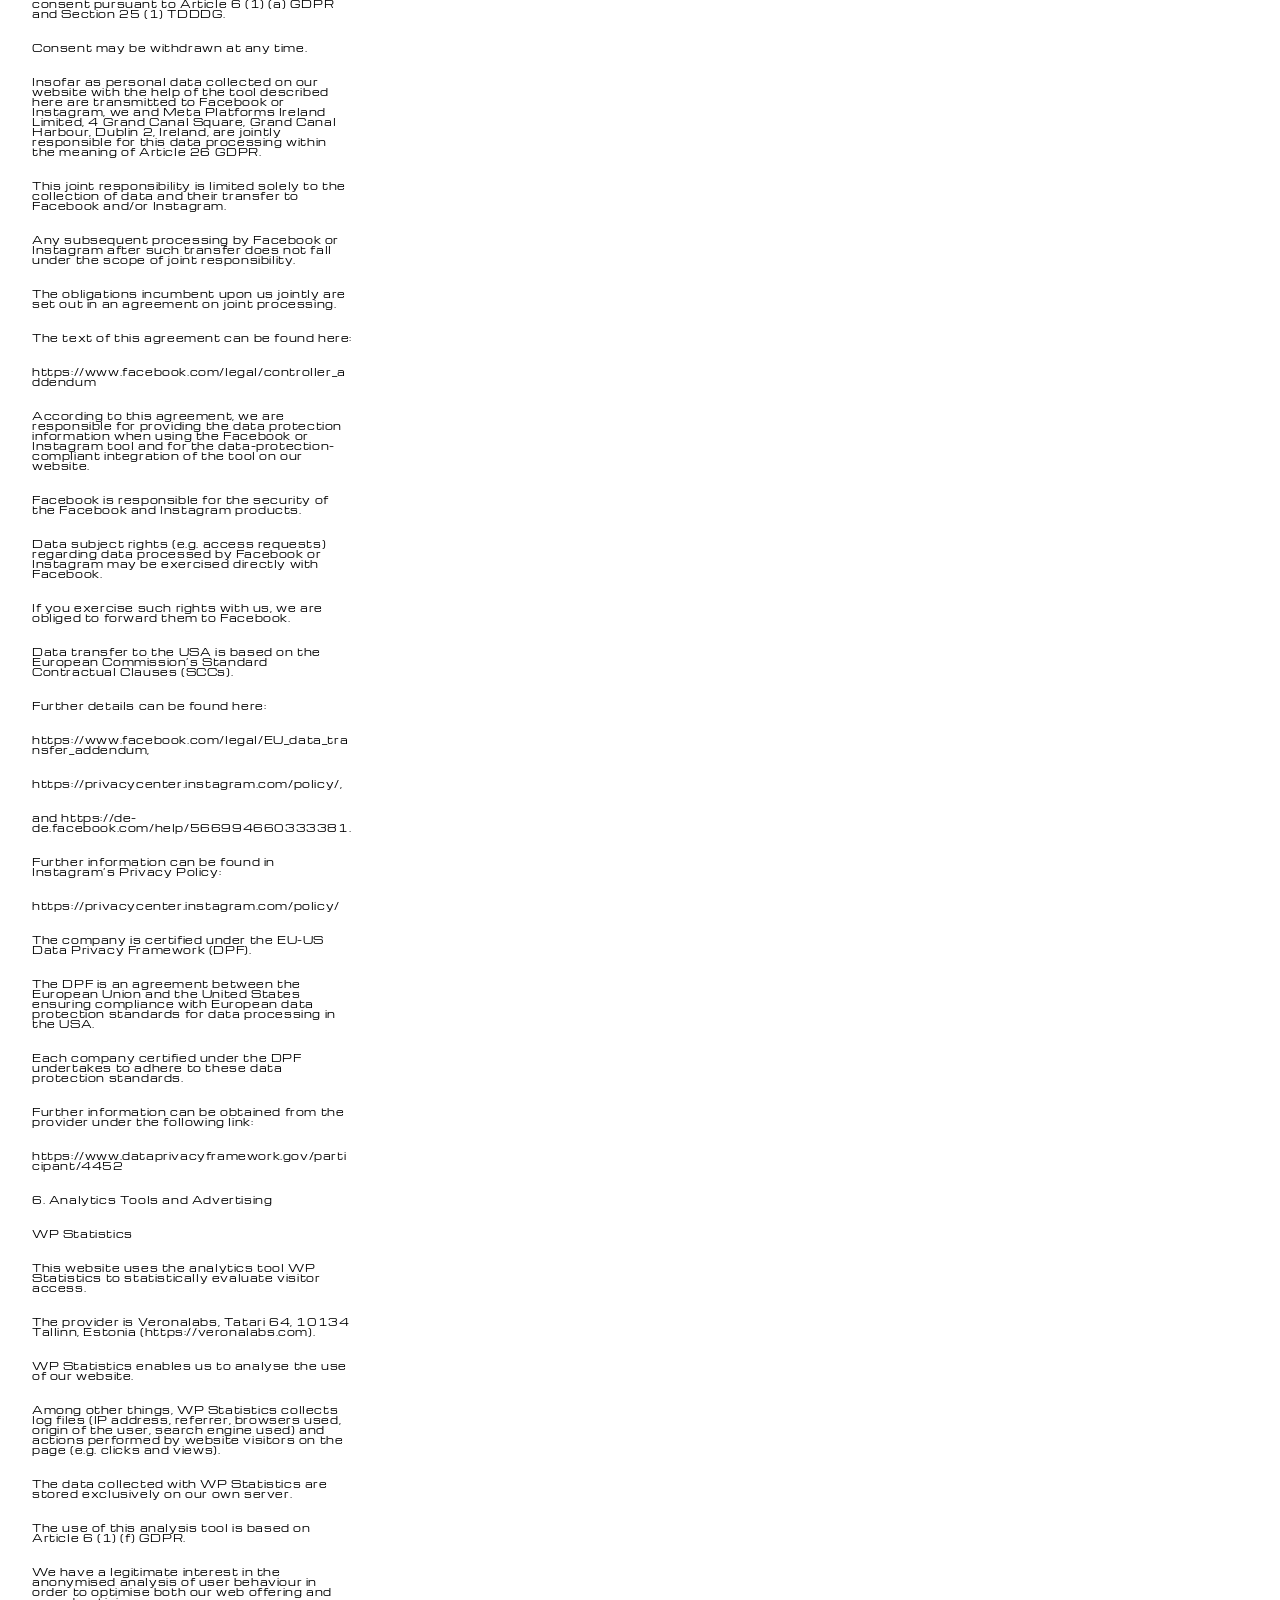
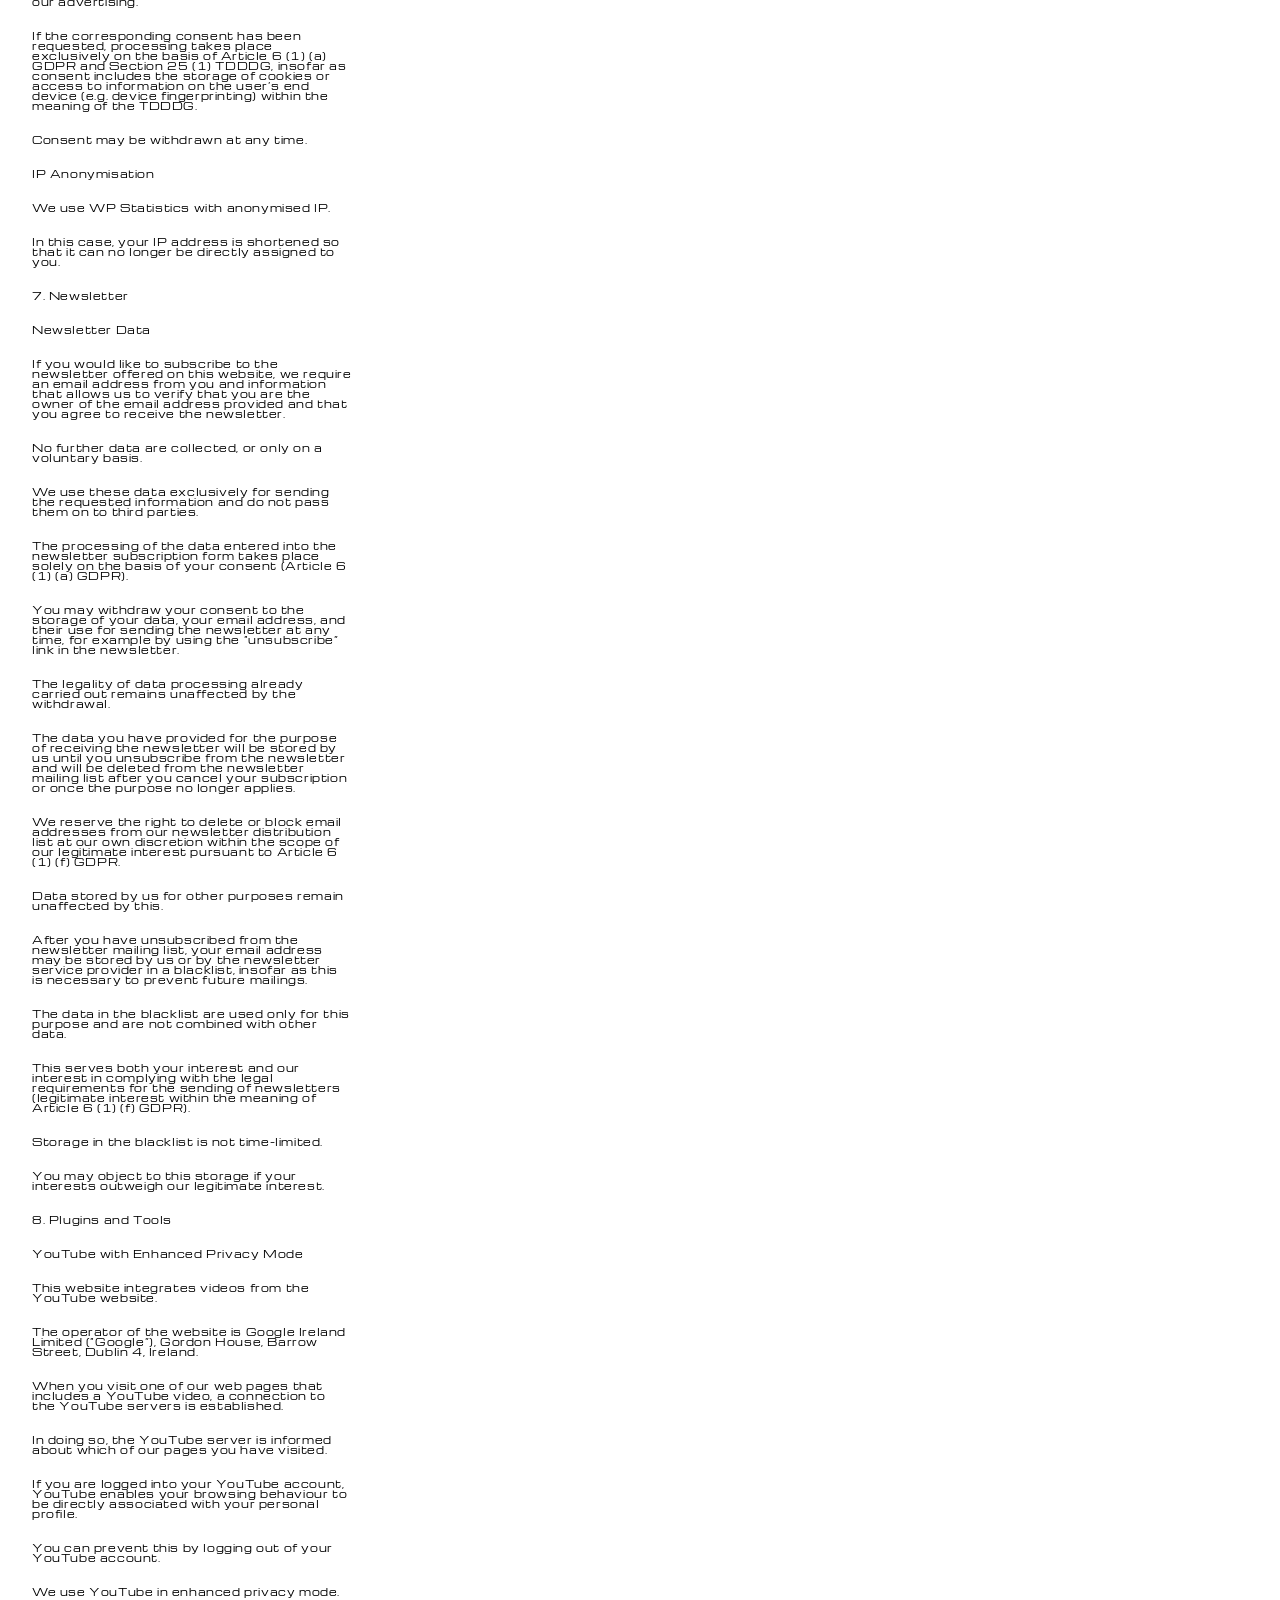
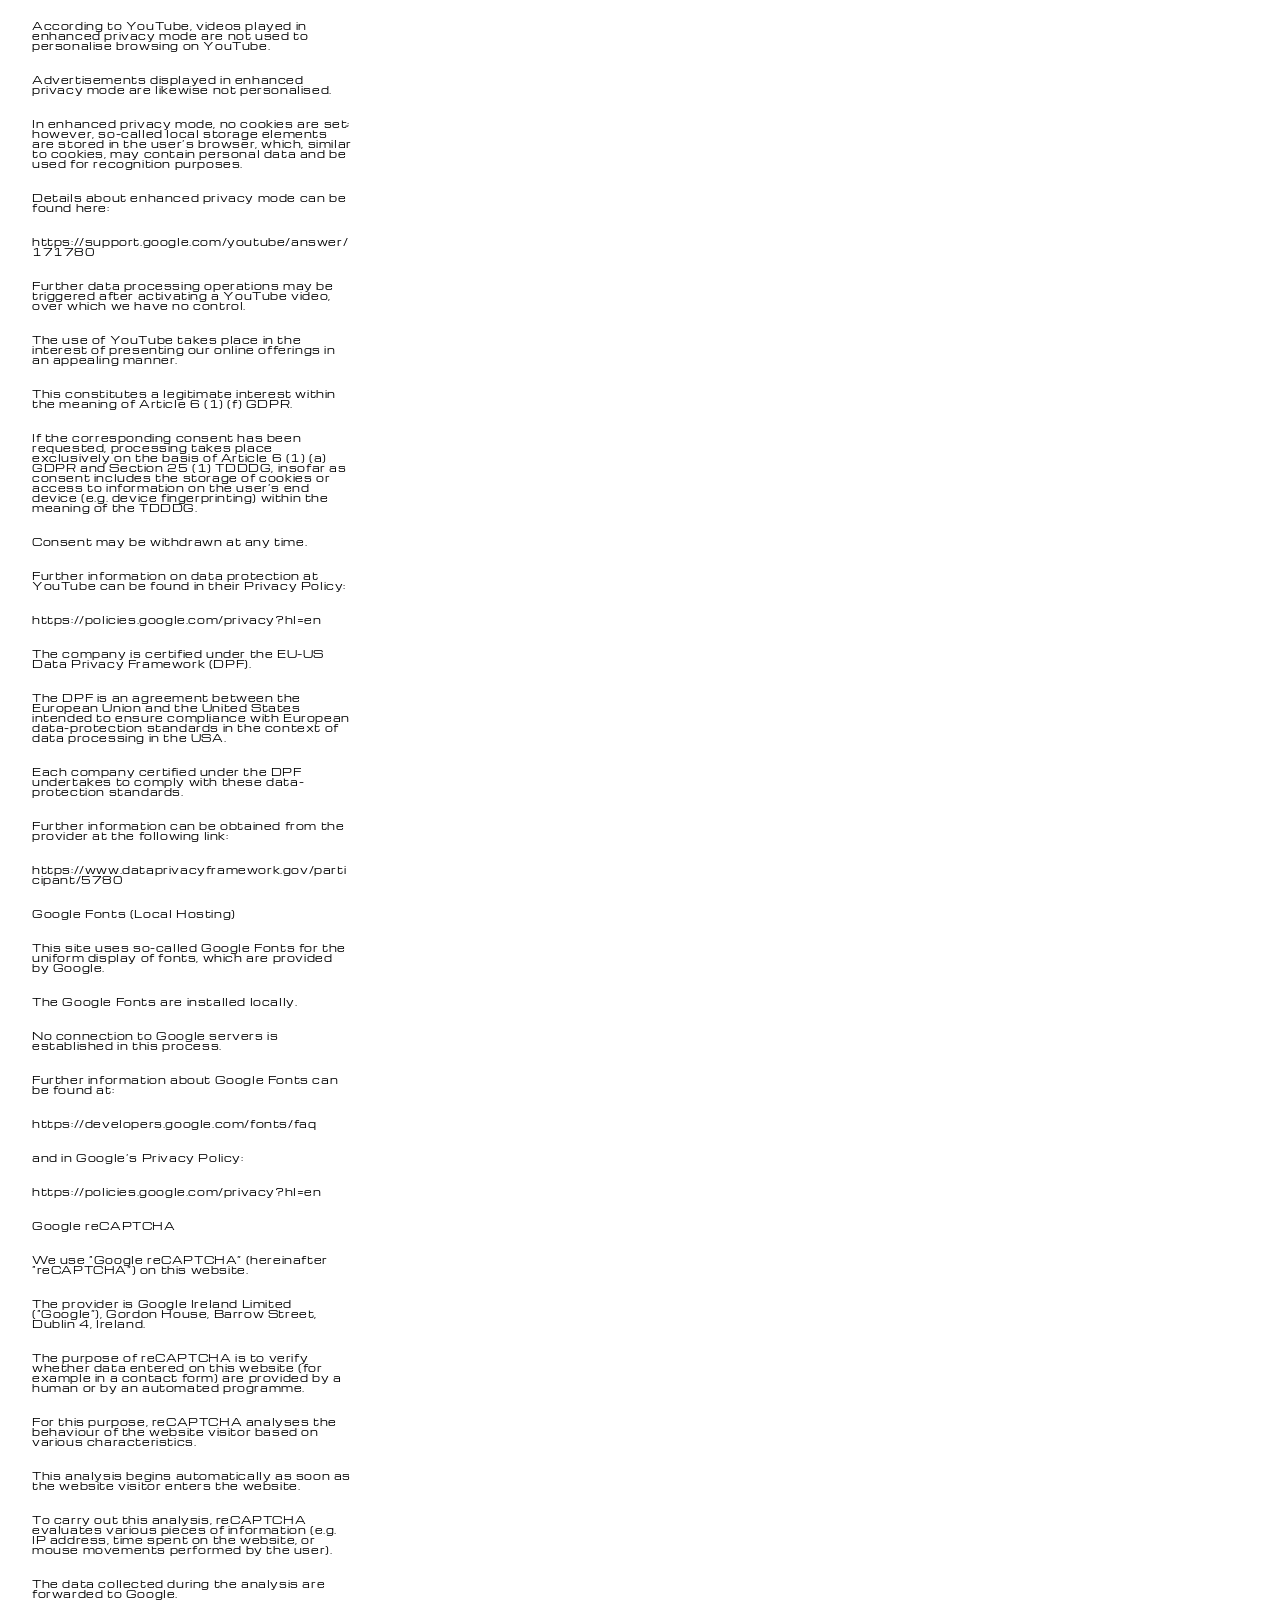
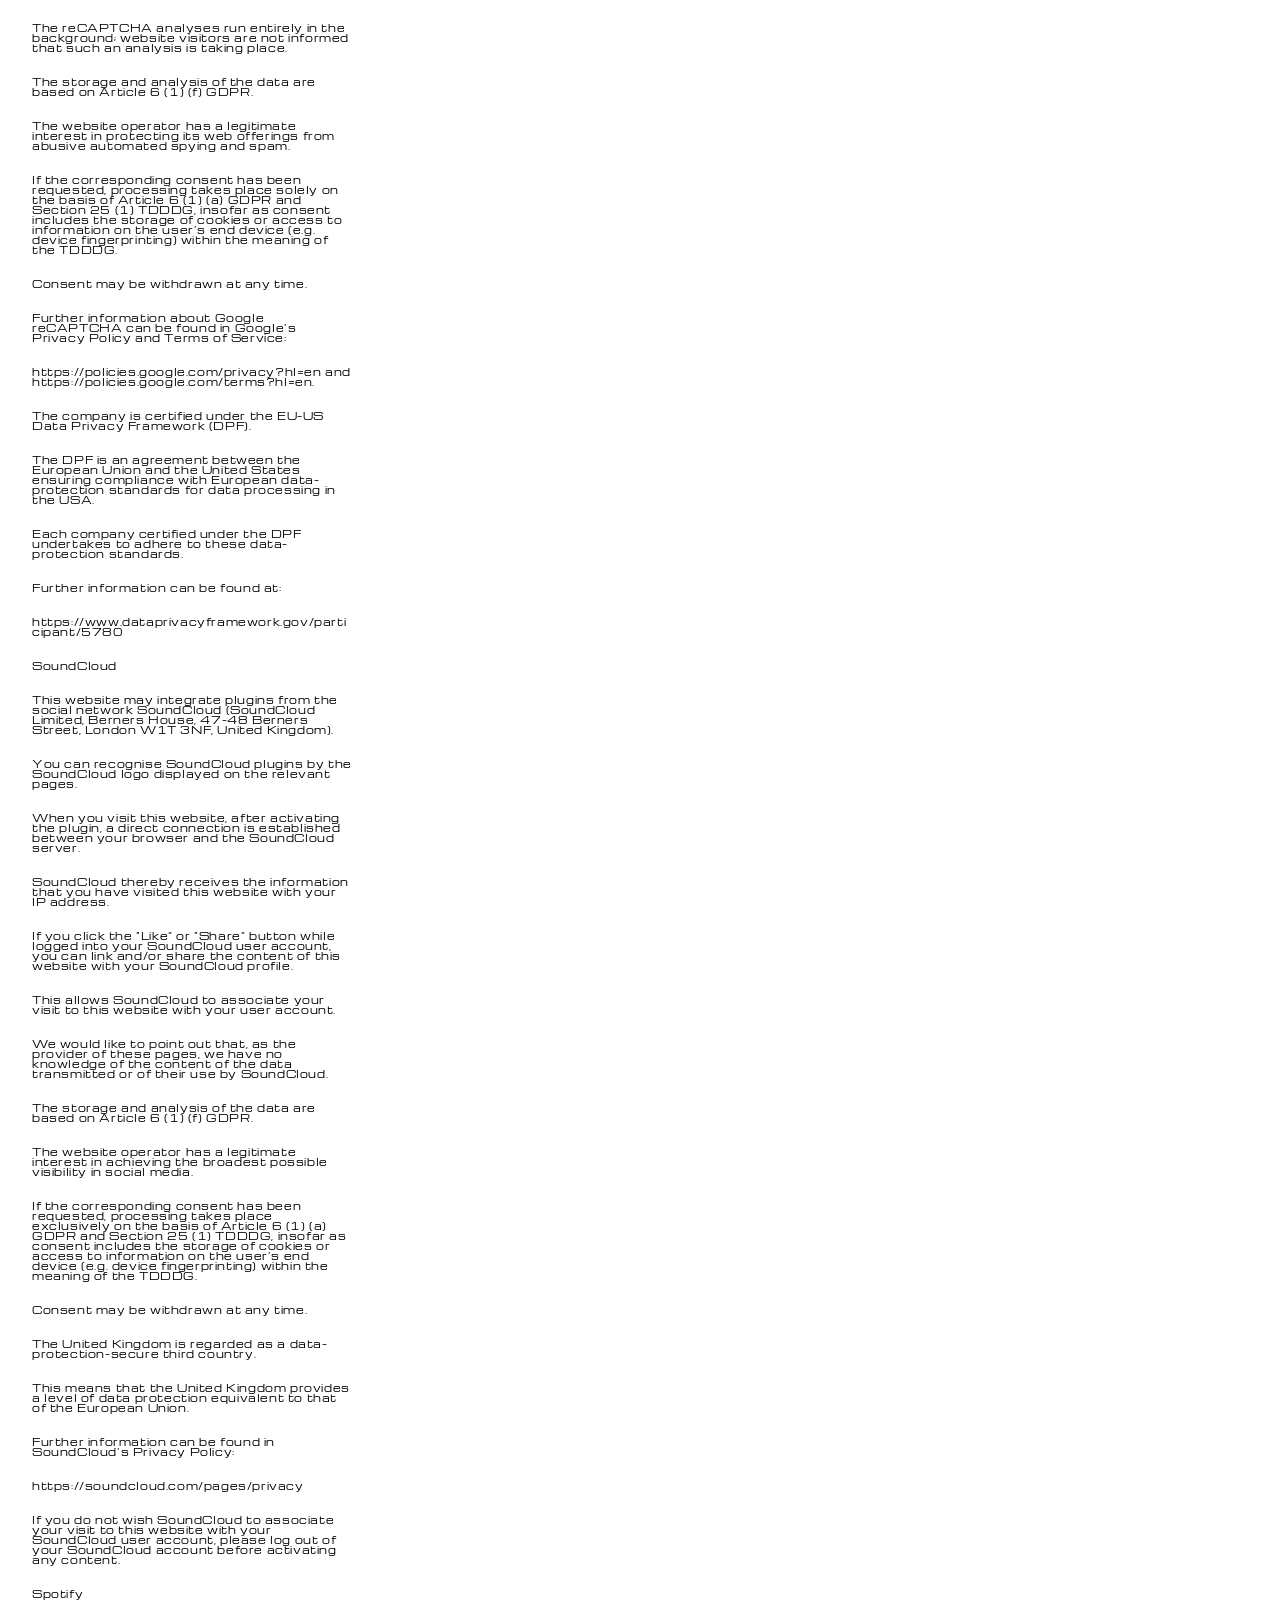
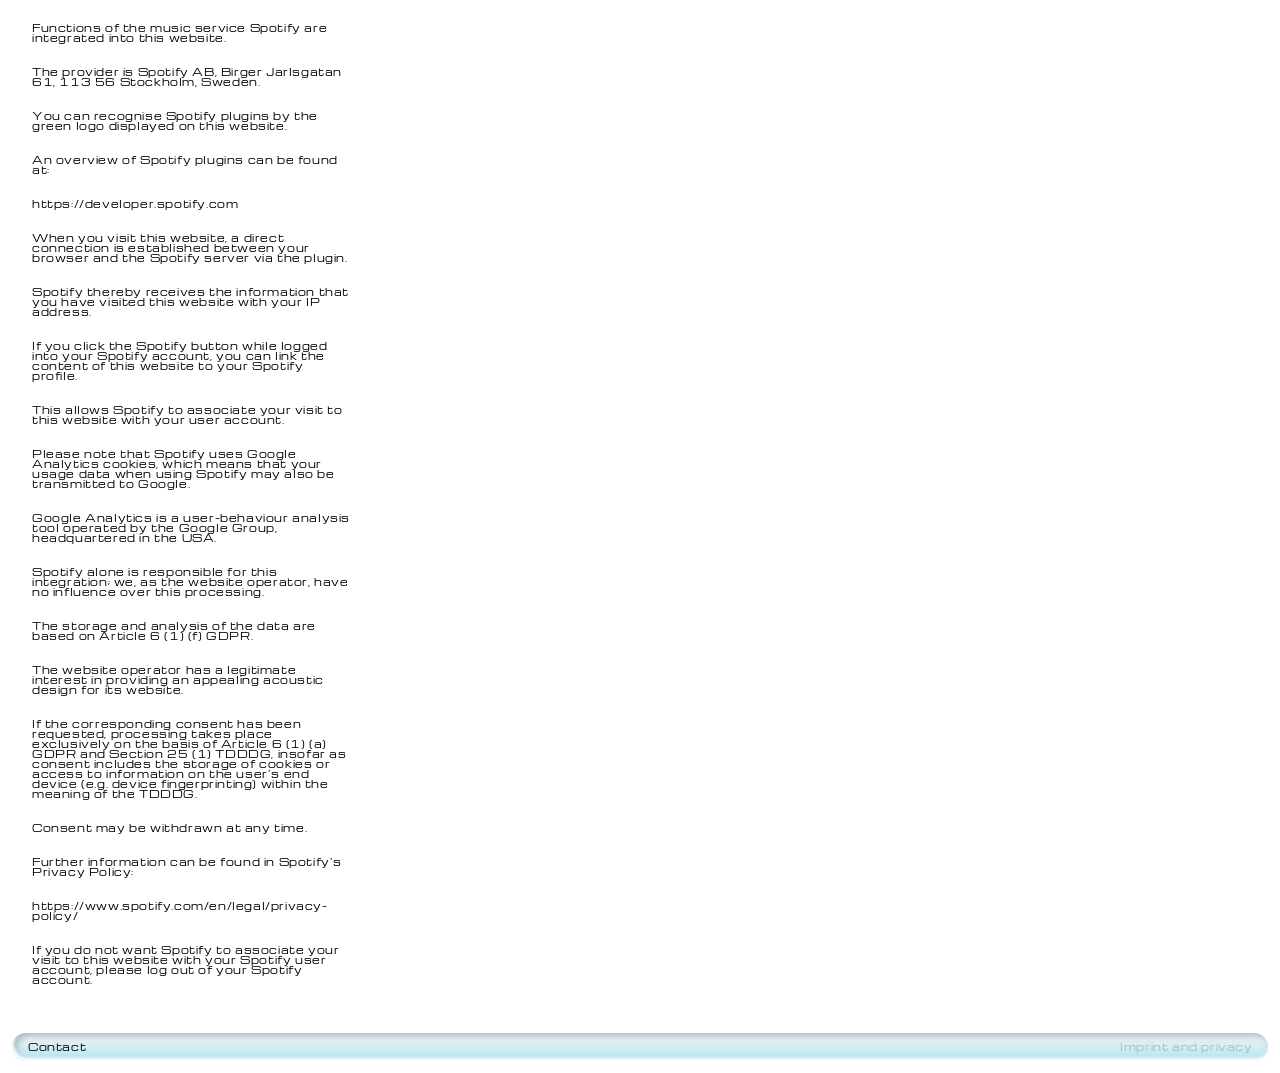
<file: imprint-and-privacy/index.html>
<!DOCTYPE html>
<html lang="en">
<head>
  <meta charset="UTF-8" />
  <meta name="viewport" content="width=device-width, initial-scale=1.0" />
  <title>EatMe — Imprint and Privacy</title>

  <!-- Design-Tokens: Farben, Fonts, Font-Faces -- einzige Quelle -->
  <link rel="stylesheet" href="/tokens.css" />

  <!-- Globales Grundgerüst (Reset, Link-/Button-Hover-Convention, Selection) -->
  <link rel="stylesheet" href="/styles.css" />

  <!-- Komponenten: gleiche Nav + Footer wie auf der Hauptseite -->
  <link rel="stylesheet" href="/components/eatme-navigation.css" />
  <link rel="stylesheet" href="/components/eatme-footer.css" />

  <!-- Seiteneigenes CSS: Zwei-Spalten-Layout Privacy/Imprint -->
  <link rel="stylesheet" href="/imprint-and-privacy.css" />
</head>
<body>

  <!--
    Statische Seite (kein content.json-Fetch, kein script.js, kein
    Parallax/Animation) -- siehe ARCHITECTURE.md "Zusätzliche Seiten".
    Nav-Links/Logo/Footer-Kontakt sind hier bewusst hart codiert, nicht
    dynamisch geladen, da diese Seite unabhängig von der Haupt-Sektion-
    Pipeline bleiben soll.
  -->
  <header id="site-nav">
    <div class="eatme-nav">
      <a class="eatme-nav-logo-link" href="/" aria-label="EatMe — Startseite">
        <img class="eatme-nav-logo" src="/assets/logo/eatme_logo.png" alt="EatMe" />
      </a>
      <nav class="eatme-nav-links" aria-label="Social Links">
        <a href="https://open.spotify.com/intl-de/artist/4FGZux9nAZR4DANmMObYZg" target="_blank" rel="noopener">Spotify</a>
        <a href="https://www.tiktok.com/@eatme.music" target="_blank" rel="noopener">TikTok</a>
        <a href="https://www.instagram.com/eatme.music/" target="_blank" rel="noopener">Instagram</a>
        <a href="https://www.youtube.com/@eatme.music.official" target="_blank" rel="noopener">YouTube</a>
      </nav>
    </div>
  </header>

  <main>
    <section class="section-legal">
      <div class="legal-col privacy">
        <div class="legal-col-inner">
          <p class="legal-heading text-copy-l">Privacy Policy</p>
          <p class="legal-p text-copy-s">1. Data Protection at a Glance</p>
          <p class="legal-p text-copy-s">General Information</p>
          <p class="legal-p text-copy-s">The following notes provide a simple overview of what happens to your personal data when you visit this website.</p>
          <p class="legal-p text-copy-s">Personal data are all data by which you can be personally identified.</p>
          <p class="legal-p text-copy-s">Detailed information on the subject of data protection can be found in our Privacy Policy set out below.</p>
          <p class="legal-p text-copy-s">Data Collection on This Website</p>
          <p class="legal-p text-copy-s">Who is responsible for data collection on this website?</p>
          <p class="legal-p text-copy-s">The data processing on this website is carried out by the website operator.</p>
          <p class="legal-p text-copy-s">The operator’s contact details can be found in the section “Information on the Responsible Controller” of this Privacy Policy.</p>
          <p class="legal-p text-copy-s">How do we collect your data?</p>
          <p class="legal-p text-copy-s">On the one hand, your data are collected when you provide them to us.</p>
          <p class="legal-p text-copy-s">This may, for example, be data that you enter into a contact form.</p>
          <p class="legal-p text-copy-s">Other data are collected automatically or after your consent when visiting the website by our IT systems.</p>
          <p class="legal-p text-copy-s">These are primarily technical data (e.g. internet browser, operating system, or the time of page access).</p>
          <p class="legal-p text-copy-s">The collection of this data takes place automatically as soon as you enter this website.</p>
          <p class="legal-p text-copy-s">What do we use your data for?</p>
          <p class="legal-p text-copy-s">Part of the data is collected to ensure the error-free provision of the website.</p>
          <p class="legal-p text-copy-s">Other data may be used to analyse your user behaviour.</p>
          <p class="legal-p text-copy-s">Insofar as contracts can be concluded or initiated via the website, the data transmitted will also be processed for contractual offers, orders, or other business enquiries.</p>
          <p class="legal-p text-copy-s">What rights do you have regarding your data?</p>
          <p class="legal-p text-copy-s">You have the right at any time to obtain free information about the origin, recipients, and purpose of your stored personal data.</p>
          <p class="legal-p text-copy-s">You also have the right to request the rectification or erasure of these data.</p>
          <p class="legal-p text-copy-s">If you have given your consent to data processing, you may revoke this consent at any time with effect for the future.</p>
          <p class="legal-p text-copy-s">Furthermore, you have the right, under certain circumstances, to request the restriction of the processing of your personal data.</p>
          <p class="legal-p text-copy-s">In addition, you have a right to lodge a complaint with the competent supervisory authority.</p>
          <p class="legal-p text-copy-s">You may contact us at any time regarding this and any other questions concerning data protection.</p>
          <p class="legal-p text-copy-s">Analysis Tools and Third-Party Tools</p>
          <p class="legal-p text-copy-s">When visiting this website, your browsing behaviour may be statistically analysed.</p>
          <p class="legal-p text-copy-s">This is done primarily by means of analysis programmes.</p>
          <p class="legal-p text-copy-s">Detailed information about these analysis programmes can be found in the following Privacy Policy.</p>
          <p class="legal-p text-copy-s">2. Hosting</p>
          <p class="legal-p text-copy-s">We host the contents of our website with the following provider:</p>
          <p class="legal-p text-copy-s">Strato</p>
          <p class="legal-p text-copy-s">The provider is Strato AG, Otto-Ostrowski-Straße 7, 10249 Berlin, Germany (hereinafter referred to as “Strato”).</p>
          <p class="legal-p text-copy-s">When you visit our website, Strato records various log files, including your IP addresses.</p>
          <p class="legal-p text-copy-s">Further information can be found in Strato’s privacy policy:</p>
          <p class="legal-p text-copy-s">https://www.strato.de/datenschutz/</p>
          <p class="legal-p text-copy-s">The use of Strato is based on Article 6 (1) (f) of the General Data Protection Regulation (GDPR).</p>
          <p class="legal-p text-copy-s">We have a legitimate interest in ensuring that our website is presented as reliably as possible.</p>
          <p class="legal-p text-copy-s">If corresponding consent has been requested, processing takes place exclusively on the basis of Article 6 (1) (a) GDPR and Section 25 (1) of the German Telecommunications-Digital Services Data Protection Act (TDDDG), insofar as the consent includes the storage of cookies or access to information on the user’s device (e.g. device fingerprinting) within the meaning of the TDDDG.</p>
          <p class="legal-p text-copy-s">Consent may be withdrawn at any time.</p>
          <p class="legal-p text-copy-s">Commissioned Data Processing</p>
          <p class="legal-p text-copy-s">We have concluded a Data Processing Agreement (DPA) for the use of the aforementioned service.</p>
          <p class="legal-p text-copy-s">This is a contract required by data-protection law, which ensures that Strato processes the personal data of our website visitors only in accordance with our instructions and in compliance with the GDPR.</p>
          <p class="legal-p text-copy-s">3. General Information and Mandatory Notices</p>
          <p class="legal-p text-copy-s">Data Protection</p>
          <p class="legal-p text-copy-s">The operators of these pages take the protection of your personal data very seriously.</p>
          <p class="legal-p text-copy-s">We treat your personal data confidentially and in accordance with the statutory data protection regulations as well as this Privacy Policy.</p>
          <p class="legal-p text-copy-s">When you use this website, various items of personal data are collected.</p>
          <p class="legal-p text-copy-s">Personal data are data by which you can be personally identified.</p>
          <p class="legal-p text-copy-s">This Privacy Policy explains which data we collect and for what purpose we use them.</p>
          <p class="legal-p text-copy-s">It also explains how and for what purpose this is done.</p>
          <p class="legal-p text-copy-s">Please note that data transmission over the Internet (e.g. when communicating by email) may be subject to security vulnerabilities.</p>
          <p class="legal-p text-copy-s">Complete protection of data against access by third parties is not possible.</p>
          <p class="legal-p text-copy-s">Information on the Responsible Controller</p>
          <p class="legal-p text-copy-s">The controller responsible for data processing on this website is:</p>
          <p class="legal-p text-copy-s">Weronika Jankowiak</p>
          <p class="legal-p text-copy-s">Stralsunder Straße 4</p>
          <p class="legal-p text-copy-s">20099 Hamburg</p>
          <p class="legal-p text-copy-s">Germany</p>
          <p class="legal-p text-copy-s">Telephone: 0176 43800960</p>
          <p class="legal-p text-copy-s">Email: official.eatme.music@gmail.com</p>
          <p class="legal-p text-copy-s">The controller is the natural or legal person who, alone or jointly with others, determines the purposes and means of the processing of personal data (e.g. names, email addresses, etc.).</p>
          <p class="legal-p text-copy-s">Storage Period</p>
          <p class="legal-p text-copy-s">Unless a more specific storage period is stated within this Privacy Policy, your personal data will remain with us until the purpose for which the data were collected no longer applies.</p>
          <p class="legal-p text-copy-s">If you assert a legitimate request for erasure or withdraw your consent to data processing, your data will be deleted unless we have other legally permissible grounds for storing your personal data (e.g. retention periods under tax or commercial law); in the latter case, deletion will take place once these reasons no longer apply.</p>
          <p class="legal-p text-copy-s">General Information on the Legal Bases for Data Processing on This Website</p>
          <p class="legal-p text-copy-s">If you have consented to data processing, we process your personal data on the basis of Article 6 (1) (a) GDPR or Article 9 (2) (a) GDPR, insofar as special categories of data pursuant to Article 9 (1) GDPR are processed.</p>
          <p class="legal-p text-copy-s">In the case of an explicit consent to the transfer of personal data to third countries, processing also takes place on the basis of Article 49 (1) (a) GDPR.</p>
          <p class="legal-p text-copy-s">If you have consented to the storage of cookies or access to information on your end device (e.g. via device fingerprinting), processing additionally takes place on the basis of Section 25 (1) TDDDG.</p>
          <p class="legal-p text-copy-s">Consent may be withdrawn at any time.</p>
          <p class="legal-p text-copy-s">If your data are required for the performance of a contract or for pre-contractual measures, we process your data on the basis of Article 6 (1) (b) GDPR.</p>
          <p class="legal-p text-copy-s">Furthermore, if the processing of your data is required to fulfil a legal obligation, this is done on the basis of Article 6 (1) (c) GDPR.</p>
          <p class="legal-p text-copy-s">Data processing may also be carried out on the basis of our legitimate interest pursuant to Article 6 (1) (f) GDPR.</p>
          <p class="legal-p text-copy-s">The relevant legal bases applicable in each individual case are specified in the following paragraphs of this Privacy Policy.</p>
          <p class="legal-p text-copy-s">Recipients of Personal Data</p>
          <p class="legal-p text-copy-s">In the course of our business activities, we work with various external parties.</p>
          <p class="legal-p text-copy-s">This may sometimes require the transmission of personal data to such external parties.</p>
          <p class="legal-p text-copy-s">We only transfer personal data to external parties if this is necessary for the performance of a contract, if we are legally obliged to do so (e.g. transmission of data to tax authorities), if we have a legitimate interest pursuant to Article 6 (1) (f) GDPR in such transmission, or if another legal basis permits the transfer of data.</p>
          <p class="legal-p text-copy-s">When using processors, we only transfer personal data of our customers on the basis of a valid Data Processing Agreement.</p>
          <p class="legal-p text-copy-s">In the case of joint processing, a Joint Controller Agreement is concluded.</p>
          <p class="legal-p text-copy-s">Withdrawal of Your Consent to Data Processing</p>
          <p class="legal-p text-copy-s">Many data processing operations are only possible with your explicit consent.</p>
          <p class="legal-p text-copy-s">You may withdraw consent already given at any time.</p>
          <p class="legal-p text-copy-s">The lawfulness of the data processing carried out before the withdrawal remains unaffected by the withdrawal.</p>
          <p class="legal-p text-copy-s">Right to Object to Data Collection in Particular Cases and to Direct Marketing (Article 21 GDPR)</p>
          <p class="legal-p text-copy-s">IF DATA PROCESSING IS CARRIED OUT ON THE BASIS OF ARTICLE 6 (1) (E) OR (F) GDPR, YOU HAVE THE RIGHT, AT ANY TIME, TO OBJECT TO THE PROCESSING OF YOUR PERSONAL DATA FOR REASONS ARISING FROM YOUR PARTICULAR SITUATION; THIS ALSO APPLIES TO PROFILING BASED ON THESE PROVISIONS.</p>
          <p class="legal-p text-copy-s">THE RESPECTIVE LEGAL BASIS ON WHICH PROCESSING IS BASED CAN BE FOUND IN THIS PRIVACY POLICY.</p>
          <p class="legal-p text-copy-s">IF YOU OBJECT, WE WILL NO LONGER PROCESS YOUR AFFECTED PERSONAL DATA, UNLESS WE CAN DEMONSTRATE COMPELLING LEGITIMATE GROUNDS FOR THE PROCESSING WHICH OVERRIDE YOUR INTERESTS, RIGHTS, AND FREEDOMS, OR THE PROCESSING SERVES THE ESTABLISHMENT, EXERCISE, OR DEFENCE OF LEGAL CLAIMS (OBJECTION PURSUANT TO ARTICLE 21 (1) GDPR).</p>
          <p class="legal-p text-copy-s">IF YOUR PERSONAL DATA ARE PROCESSED FOR DIRECT MARKETING PURPOSES, YOU HAVE THE RIGHT TO OBJECT AT ANY TIME TO THE PROCESSING OF PERSONAL DATA CONCERNING YOU FOR SUCH MARKETING; THIS ALSO APPLIES TO PROFILING INSOFAR AS IT IS RELATED TO SUCH DIRECT MARKETING.</p>
          <p class="legal-p text-copy-s">IF YOU OBJECT, YOUR PERSONAL DATA WILL SUBSEQUENTLY NO LONGER BE USED FOR DIRECT MARKETING PURPOSES (OBJECTION PURSUANT TO ARTICLE 21 (2) GDPR).</p>
          <p class="legal-p text-copy-s">Right to Lodge a Complaint with the Competent Supervisory Authority</p>
          <p class="legal-p text-copy-s">In the event of violations of the GDPR, data subjects have the right to lodge a complaint with a supervisory authority, in particular in the Member State of their habitual residence, place of work, or place of the alleged infringement.</p>
          <p class="legal-p text-copy-s">The right to lodge a complaint is without prejudice to other administrative or judicial remedies.</p>
          <p class="legal-p text-copy-s">Right to Data Portability</p>
          <p class="legal-p text-copy-s">You have the right to receive data that we process automatically on the basis of your consent or in performance of a contract, in a commonly used, machine-readable format, or to have it transmitted to a third party.</p>
          <p class="legal-p text-copy-s">If you request the direct transfer of the data to another controller, this will only be done to the extent that it is technically feasible.</p>
          <p class="legal-p text-copy-s">Access, Rectification and Erasure</p>
          <p class="legal-p text-copy-s">Within the framework of the applicable legal provisions, you have the right at any time to obtain free information about your stored personal data, their origin, recipients, and the purpose of the data processing, and, where applicable, the right to rectification or erasure of these data.</p>
          <p class="legal-p text-copy-s">For this purpose, as well as for further questions on the subject of personal data, you may contact us at any time.</p>
          <p class="legal-p text-copy-s">Right to Restrict Processing</p>
          <p class="legal-p text-copy-s">You have the right to request the restriction of the processing of your personal data.</p>
          <p class="legal-p text-copy-s">For this purpose, you may contact us at any time.</p>
          <p class="legal-p text-copy-s">The right to restrict processing applies in the following cases:</p>
          <p class="legal-p text-copy-s">• If you contest the accuracy of your personal data stored by us, we usually need time to verify this.</p>
          <p class="legal-p text-copy-s">For the duration of the verification, you have the right to request the restriction of the processing of your personal data.</p>
          <p class="legal-p text-copy-s">• If the processing of your personal data was or is unlawful, you may request restriction of data processing instead of erasure.</p>
          <p class="legal-p text-copy-s">• If we no longer need your personal data, but you require them for the establishment, exercise, or defence of legal claims, you have the right to request restriction of processing instead of erasure.</p>
          <p class="legal-p text-copy-s">• If you have lodged an objection pursuant to Article 21(1) GDPR, a balancing of your interests and ours must be carried out.</p>
          <p class="legal-p text-copy-s">As long as it has not yet been determined whose interests prevail, you have the right to request restriction of the processing of your personal data.</p>
          <p class="legal-p text-copy-s">If you have restricted the processing of your personal data, such data – apart from their storage – may only be processed with your consent or for the establishment, exercise, or defence of legal claims, or for the protection of the rights of another natural or legal person, or for reasons of important public interest of the European Union or a Member State.</p>
          <p class="legal-p text-copy-s">SSL or TLS Encryption</p>
          <p class="legal-p text-copy-s">For security reasons and to protect the transmission of confidential content, such as orders or enquiries that you send to us as the site operator, this site uses SSL or TLS encryption.</p>
          <p class="legal-p text-copy-s">You can recognise an encrypted connection by the change in the address line of your browser from “http://” to “https://” and by the lock symbol displayed in your browser line.</p>
          <p class="legal-p text-copy-s">When SSL or TLS encryption is activated, the data you transmit to us cannot be read by third parties.</p>
          <p class="legal-p text-copy-s">Objection to Promotional Emails</p>
          <p class="legal-p text-copy-s">The use of contact details published within the framework of the legal notice obligations for the purpose of sending unsolicited advertising or informational materials is hereby expressly prohibited.</p>
          <p class="legal-p text-copy-s">The operators of the pages expressly reserve the right to take legal action in the event of the unsolicited sending of promotional information, such as spam emails.</p>
          <p class="legal-p text-copy-s">4. Data Collection on This Website</p>
          <p class="legal-p text-copy-s">Cookies</p>
          <p class="legal-p text-copy-s">Our website uses so-called “cookies”. Cookies are small data packages that do not cause any harm to your end device.</p>
          <p class="legal-p text-copy-s">They are stored either temporarily for the duration of a session (session cookies) or permanently (persistent cookies) on your device.</p>
          <p class="legal-p text-copy-s">Session cookies are automatically deleted after your visit.</p>
          <p class="legal-p text-copy-s">Persistent cookies remain stored on your end device until you delete them yourself or they are automatically deleted by your web browser.</p>
          <p class="legal-p text-copy-s">Cookies may originate from us (first-party cookies) or from third-party companies (so-called third-party cookies).</p>
          <p class="legal-p text-copy-s">Third-party cookies enable the integration of certain services provided by third-party companies within websites (e.g. cookies for processing payment services).</p>
          <p class="legal-p text-copy-s">Cookies have various functions.</p>
          <p class="legal-p text-copy-s">Many cookies are technically necessary, as certain website functions would not work without them (e.g. the shopping basket function or the display of videos).</p>
          <p class="legal-p text-copy-s">Other cookies may be used to analyse user behaviour or for advertising purposes.</p>
          <p class="legal-p text-copy-s">Cookies that are necessary to carry out the electronic communication process, to provide certain functions requested by you (e.g. for the shopping basket function), or to optimise the website (e.g. cookies for measuring web audience), are stored on the basis of Article 6 (1) (f) GDPR, unless another legal basis is specified.</p>
          <p class="legal-p text-copy-s">The website operator has a legitimate interest in storing necessary cookies to ensure the technically error-free and optimised provision of its services.</p>
          <p class="legal-p text-copy-s">Insofar as consent to the storage of cookies and comparable recognition technologies has been requested, processing is carried out exclusively on the basis of this consent (Article 6 (1) (a) GDPR and Section 25 (1) TDDDG); such consent may be revoked at any time.</p>
          <p class="legal-p text-copy-s">You can configure your browser so that you are informed about the setting of cookies and only allow cookies in individual cases, exclude the acceptance of cookies for certain cases or in general, as well as activate the automatic deletion of cookies when closing the browser.</p>
          <p class="legal-p text-copy-s">If cookies are deactivated, the functionality of this website may be limited.</p>
          <p class="legal-p text-copy-s">Information on which cookies and services are used on this website can be found in this Privacy Policy.</p>
          <p class="legal-p text-copy-s">5. Social Media</p>
          <p class="legal-p text-copy-s">Instagram</p>
          <p class="legal-p text-copy-s">Functions of the Instagram service are integrated into this website.</p>
          <p class="legal-p text-copy-s">These functions are provided by Meta Platforms Ireland Limited, Merrion Road, Dublin 4, D04 X2K5, Ireland.</p>
          <p class="legal-p text-copy-s">When the social media element is active, a direct connection between your device and the Instagram server is established.</p>
          <p class="legal-p text-copy-s">Instagram thereby receives information that you have visited this website.</p>
          <p class="legal-p text-copy-s">If you are logged into your Instagram account, you can link the content of this website to your Instagram profile by clicking the Instagram button.</p>
          <p class="legal-p text-copy-s">This allows Instagram to associate your visit to this website with your user account.</p>
          <p class="legal-p text-copy-s">We would like to point out that, as the provider of these pages, we have no knowledge of the content of the transmitted data or of how Instagram uses such data.</p>
          <p class="legal-p text-copy-s">The use of this service is based on your consent pursuant to Article 6 (1) (a) GDPR and Section 25 (1) TDDDG.</p>
          <p class="legal-p text-copy-s">Consent may be withdrawn at any time.</p>
          <p class="legal-p text-copy-s">Insofar as personal data collected on our website with the help of the tool described here are transmitted to Facebook or Instagram, we and Meta Platforms Ireland Limited, 4 Grand Canal Square, Grand Canal Harbour, Dublin 2, Ireland, are jointly responsible for this data processing within the meaning of Article 26 GDPR.</p>
          <p class="legal-p text-copy-s">This joint responsibility is limited solely to the collection of data and their transfer to Facebook and/or Instagram.</p>
          <p class="legal-p text-copy-s">Any subsequent processing by Facebook or Instagram after such transfer does not fall under the scope of joint responsibility.</p>
          <p class="legal-p text-copy-s">The obligations incumbent upon us jointly are set out in an agreement on joint processing.</p>
          <p class="legal-p text-copy-s">The text of this agreement can be found here:</p>
          <p class="legal-p text-copy-s">https://www.facebook.com/legal/controller_addendum</p>
          <p class="legal-p text-copy-s">According to this agreement, we are responsible for providing the data protection information when using the Facebook or Instagram tool and for the data-protection-compliant integration of the tool on our website.</p>
          <p class="legal-p text-copy-s">Facebook is responsible for the security of the Facebook and Instagram products.</p>
          <p class="legal-p text-copy-s">Data subject rights (e.g. access requests) regarding data processed by Facebook or Instagram may be exercised directly with Facebook.</p>
          <p class="legal-p text-copy-s">If you exercise such rights with us, we are obliged to forward them to Facebook.</p>
          <p class="legal-p text-copy-s">Data transfer to the USA is based on the European Commission’s Standard Contractual Clauses (SCCs).</p>
          <p class="legal-p text-copy-s">Further details can be found here:</p>
          <p class="legal-p text-copy-s">https://www.facebook.com/legal/EU_data_transfer_addendum,</p>
          <p class="legal-p text-copy-s">https://privacycenter.instagram.com/policy/,</p>
          <p class="legal-p text-copy-s">and https://de-de.facebook.com/help/566994660333381.</p>
          <p class="legal-p text-copy-s">Further information can be found in Instagram’s Privacy Policy:</p>
          <p class="legal-p text-copy-s">https://privacycenter.instagram.com/policy/</p>
          <p class="legal-p text-copy-s">The company is certified under the EU-US Data Privacy Framework (DPF).</p>
          <p class="legal-p text-copy-s">The DPF is an agreement between the European Union and the United States ensuring compliance with European data protection standards for data processing in the USA.</p>
          <p class="legal-p text-copy-s">Each company certified under the DPF undertakes to adhere to these data protection standards.</p>
          <p class="legal-p text-copy-s">Further information can be obtained from the provider under the following link:</p>
          <p class="legal-p text-copy-s">https://www.dataprivacyframework.gov/participant/4452</p>
          <p class="legal-p text-copy-s">6. Analytics Tools and Advertising</p>
          <p class="legal-p text-copy-s">WP Statistics</p>
          <p class="legal-p text-copy-s">This website uses the analytics tool WP Statistics to statistically evaluate visitor access.</p>
          <p class="legal-p text-copy-s">The provider is Veronalabs, Tatari 64, 10134 Tallinn, Estonia (https://veronalabs.com).</p>
          <p class="legal-p text-copy-s">WP Statistics enables us to analyse the use of our website.</p>
          <p class="legal-p text-copy-s">Among other things, WP Statistics collects log files (IP address, referrer, browsers used, origin of the user, search engine used) and actions performed by website visitors on the page (e.g. clicks and views).</p>
          <p class="legal-p text-copy-s">The data collected with WP Statistics are stored exclusively on our own server.</p>
          <p class="legal-p text-copy-s">The use of this analysis tool is based on Article 6 (1) (f) GDPR.</p>
          <p class="legal-p text-copy-s">We have a legitimate interest in the anonymised analysis of user behaviour in order to optimise both our web offering and our advertising.</p>
          <p class="legal-p text-copy-s">If the corresponding consent has been requested, processing takes place exclusively on the basis of Article 6 (1) (a) GDPR and Section 25 (1) TDDDG, insofar as consent includes the storage of cookies or access to information on the user’s end device (e.g. device fingerprinting) within the meaning of the TDDDG.</p>
          <p class="legal-p text-copy-s">Consent may be withdrawn at any time.</p>
          <p class="legal-p text-copy-s">IP Anonymisation</p>
          <p class="legal-p text-copy-s">We use WP Statistics with anonymised IP.</p>
          <p class="legal-p text-copy-s">In this case, your IP address is shortened so that it can no longer be directly assigned to you.</p>
          <p class="legal-p text-copy-s">7. Newsletter</p>
          <p class="legal-p text-copy-s">Newsletter Data</p>
          <p class="legal-p text-copy-s">If you would like to subscribe to the newsletter offered on this website, we require an email address from you and information that allows us to verify that you are the owner of the email address provided and that you agree to receive the newsletter.</p>
          <p class="legal-p text-copy-s">No further data are collected, or only on a voluntary basis.</p>
          <p class="legal-p text-copy-s">We use these data exclusively for sending the requested information and do not pass them on to third parties.</p>
          <p class="legal-p text-copy-s">The processing of the data entered into the newsletter subscription form takes place solely on the basis of your consent (Article 6 (1) (a) GDPR).</p>
          <p class="legal-p text-copy-s">You may withdraw your consent to the storage of your data, your email address, and their use for sending the newsletter at any time, for example by using the “unsubscribe” link in the newsletter.</p>
          <p class="legal-p text-copy-s">The legality of data processing already carried out remains unaffected by the withdrawal.</p>
          <p class="legal-p text-copy-s">The data you have provided for the purpose of receiving the newsletter will be stored by us until you unsubscribe from the newsletter and will be deleted from the newsletter mailing list after you cancel your subscription or once the purpose no longer applies.</p>
          <p class="legal-p text-copy-s">We reserve the right to delete or block email addresses from our newsletter distribution list at our own discretion within the scope of our legitimate interest pursuant to Article 6 (1) (f) GDPR.</p>
          <p class="legal-p text-copy-s">Data stored by us for other purposes remain unaffected by this.</p>
          <p class="legal-p text-copy-s">After you have unsubscribed from the newsletter mailing list, your email address may be stored by us or by the newsletter service provider in a blacklist, insofar as this is necessary to prevent future mailings.</p>
          <p class="legal-p text-copy-s">The data in the blacklist are used only for this purpose and are not combined with other data.</p>
          <p class="legal-p text-copy-s">This serves both your interest and our interest in complying with the legal requirements for the sending of newsletters (legitimate interest within the meaning of Article 6 (1) (f) GDPR).</p>
          <p class="legal-p text-copy-s">Storage in the blacklist is not time-limited.</p>
          <p class="legal-p text-copy-s">You may object to this storage if your interests outweigh our legitimate interest.</p>
          <p class="legal-p text-copy-s">8. Plugins and Tools</p>
          <p class="legal-p text-copy-s">YouTube with Enhanced Privacy Mode</p>
          <p class="legal-p text-copy-s">This website integrates videos from the YouTube website.</p>
          <p class="legal-p text-copy-s">The operator of the website is Google Ireland Limited (“Google”), Gordon House, Barrow Street, Dublin 4, Ireland.</p>
          <p class="legal-p text-copy-s">When you visit one of our web pages that includes a YouTube video, a connection to the YouTube servers is established.</p>
          <p class="legal-p text-copy-s">In doing so, the YouTube server is informed about which of our pages you have visited.</p>
          <p class="legal-p text-copy-s">If you are logged into your YouTube account, YouTube enables your browsing behaviour to be directly associated with your personal profile.</p>
          <p class="legal-p text-copy-s">You can prevent this by logging out of your YouTube account.</p>
          <p class="legal-p text-copy-s">We use YouTube in enhanced privacy mode.</p>
          <p class="legal-p text-copy-s">According to YouTube, videos played in enhanced privacy mode are not used to personalise browsing on YouTube.</p>
          <p class="legal-p text-copy-s">Advertisements displayed in enhanced privacy mode are likewise not personalised.</p>
          <p class="legal-p text-copy-s">In enhanced privacy mode, no cookies are set; however, so-called local storage elements are stored in the user’s browser, which, similar to cookies, may contain personal data and be used for recognition purposes.</p>
          <p class="legal-p text-copy-s">Details about enhanced privacy mode can be found here:</p>
          <p class="legal-p text-copy-s">https://support.google.com/youtube/answer/171780</p>
          <p class="legal-p text-copy-s">Further data processing operations may be triggered after activating a YouTube video, over which we have no control.</p>
          <p class="legal-p text-copy-s">The use of YouTube takes place in the interest of presenting our online offerings in an appealing manner.</p>
          <p class="legal-p text-copy-s">This constitutes a legitimate interest within the meaning of Article 6 (1) (f) GDPR.</p>
          <p class="legal-p text-copy-s">If the corresponding consent has been requested, processing takes place exclusively on the basis of Article 6 (1) (a) GDPR and Section 25 (1) TDDDG, insofar as consent includes the storage of cookies or access to information on the user’s end device (e.g. device fingerprinting) within the meaning of the TDDDG.</p>
          <p class="legal-p text-copy-s">Consent may be withdrawn at any time.</p>
          <p class="legal-p text-copy-s">Further information on data protection at YouTube can be found in their Privacy Policy:</p>
          <p class="legal-p text-copy-s">https://policies.google.com/privacy?hl=en</p>
          <p class="legal-p text-copy-s">The company is certified under the EU–US Data Privacy Framework (DPF).</p>
          <p class="legal-p text-copy-s">The DPF is an agreement between the European Union and the United States intended to ensure compliance with European data-protection standards in the context of data processing in the USA.</p>
          <p class="legal-p text-copy-s">Each company certified under the DPF undertakes to comply with these data-protection standards.</p>
          <p class="legal-p text-copy-s">Further information can be obtained from the provider at the following link:</p>
          <p class="legal-p text-copy-s">https://www.dataprivacyframework.gov/participant/5780</p>
          <p class="legal-p text-copy-s">Google Fonts (Local Hosting)</p>
          <p class="legal-p text-copy-s">This site uses so-called Google Fonts for the uniform display of fonts, which are provided by Google.</p>
          <p class="legal-p text-copy-s">The Google Fonts are installed locally.</p>
          <p class="legal-p text-copy-s">No connection to Google servers is established in this process.</p>
          <p class="legal-p text-copy-s">Further information about Google Fonts can be found at:</p>
          <p class="legal-p text-copy-s">https://developers.google.com/fonts/faq</p>
          <p class="legal-p text-copy-s">and in Google’s Privacy Policy:</p>
          <p class="legal-p text-copy-s">https://policies.google.com/privacy?hl=en</p>
          <p class="legal-p text-copy-s">Google reCAPTCHA</p>
          <p class="legal-p text-copy-s">We use “Google reCAPTCHA” (hereinafter “reCAPTCHA”) on this website.</p>
          <p class="legal-p text-copy-s">The provider is Google Ireland Limited (“Google”), Gordon House, Barrow Street, Dublin 4, Ireland.</p>
          <p class="legal-p text-copy-s">The purpose of reCAPTCHA is to verify whether data entered on this website (for example in a contact form) are provided by a human or by an automated programme.</p>
          <p class="legal-p text-copy-s">For this purpose, reCAPTCHA analyses the behaviour of the website visitor based on various characteristics.</p>
          <p class="legal-p text-copy-s">This analysis begins automatically as soon as the website visitor enters the website.</p>
          <p class="legal-p text-copy-s">To carry out this analysis, reCAPTCHA evaluates various pieces of information (e.g. IP address, time spent on the website, or mouse movements performed by the user).</p>
          <p class="legal-p text-copy-s">The data collected during the analysis are forwarded to Google.</p>
          <p class="legal-p text-copy-s">The reCAPTCHA analyses run entirely in the background; website visitors are not informed that such an analysis is taking place.</p>
          <p class="legal-p text-copy-s">The storage and analysis of the data are based on Article 6 (1) (f) GDPR.</p>
          <p class="legal-p text-copy-s">The website operator has a legitimate interest in protecting its web offerings from abusive automated spying and spam.</p>
          <p class="legal-p text-copy-s">If the corresponding consent has been requested, processing takes place solely on the basis of Article 6 (1) (a) GDPR and Section 25 (1) TDDDG, insofar as consent includes the storage of cookies or access to information on the user’s end device (e.g. device fingerprinting) within the meaning of the TDDDG.</p>
          <p class="legal-p text-copy-s">Consent may be withdrawn at any time.</p>
          <p class="legal-p text-copy-s">Further information about Google reCAPTCHA can be found in Google’s Privacy Policy and Terms of Service:</p>
          <p class="legal-p text-copy-s">https://policies.google.com/privacy?hl=en and https://policies.google.com/terms?hl=en.</p>
          <p class="legal-p text-copy-s">The company is certified under the EU–US Data Privacy Framework (DPF).</p>
          <p class="legal-p text-copy-s">The DPF is an agreement between the European Union and the United States ensuring compliance with European data-protection standards for data processing in the USA.</p>
          <p class="legal-p text-copy-s">Each company certified under the DPF undertakes to adhere to these data-protection standards.</p>
          <p class="legal-p text-copy-s">Further information can be found at:</p>
          <p class="legal-p text-copy-s">https://www.dataprivacyframework.gov/participant/5780</p>
          <p class="legal-p text-copy-s">SoundCloud</p>
          <p class="legal-p text-copy-s">This website may integrate plugins from the social network SoundCloud (SoundCloud Limited, Berners House, 47-48 Berners Street, London W1T 3NF, United Kingdom).</p>
          <p class="legal-p text-copy-s">You can recognise SoundCloud plugins by the SoundCloud logo displayed on the relevant pages.</p>
          <p class="legal-p text-copy-s">When you visit this website, after activating the plugin, a direct connection is established between your browser and the SoundCloud server.</p>
          <p class="legal-p text-copy-s">SoundCloud thereby receives the information that you have visited this website with your IP address.</p>
          <p class="legal-p text-copy-s">If you click the “Like” or “Share” button while logged into your SoundCloud user account, you can link and/or share the content of this website with your SoundCloud profile.</p>
          <p class="legal-p text-copy-s">This allows SoundCloud to associate your visit to this website with your user account.</p>
          <p class="legal-p text-copy-s">We would like to point out that, as the provider of these pages, we have no knowledge of the content of the data transmitted or of their use by SoundCloud.</p>
          <p class="legal-p text-copy-s">The storage and analysis of the data are based on Article 6 (1) (f) GDPR.</p>
          <p class="legal-p text-copy-s">The website operator has a legitimate interest in achieving the broadest possible visibility in social media.</p>
          <p class="legal-p text-copy-s">If the corresponding consent has been requested, processing takes place exclusively on the basis of Article 6 (1) (a) GDPR and Section 25 (1) TDDDG, insofar as consent includes the storage of cookies or access to information on the user’s end device (e.g. device fingerprinting) within the meaning of the TDDDG.</p>
          <p class="legal-p text-copy-s">Consent may be withdrawn at any time.</p>
          <p class="legal-p text-copy-s">The United Kingdom is regarded as a data-protection-secure third country.</p>
          <p class="legal-p text-copy-s">This means that the United Kingdom provides a level of data protection equivalent to that of the European Union.</p>
          <p class="legal-p text-copy-s">Further information can be found in SoundCloud’s Privacy Policy:</p>
          <p class="legal-p text-copy-s">https://soundcloud.com/pages/privacy</p>
          <p class="legal-p text-copy-s">If you do not wish SoundCloud to associate your visit to this website with your SoundCloud user account, please log out of your SoundCloud account before activating any content.</p>
          <p class="legal-p text-copy-s">Spotify</p>
          <p class="legal-p text-copy-s">Functions of the music service Spotify are integrated into this website.</p>
          <p class="legal-p text-copy-s">The provider is Spotify AB, Birger Jarlsgatan 61, 113 56 Stockholm, Sweden.</p>
          <p class="legal-p text-copy-s">You can recognise Spotify plugins by the green logo displayed on this website.</p>
          <p class="legal-p text-copy-s">An overview of Spotify plugins can be found at:</p>
          <p class="legal-p text-copy-s">https://developer.spotify.com</p>
          <p class="legal-p text-copy-s">When you visit this website, a direct connection is established between your browser and the Spotify server via the plugin.</p>
          <p class="legal-p text-copy-s">Spotify thereby receives the information that you have visited this website with your IP address.</p>
          <p class="legal-p text-copy-s">If you click the Spotify button while logged into your Spotify account, you can link the content of this website to your Spotify profile.</p>
          <p class="legal-p text-copy-s">This allows Spotify to associate your visit to this website with your user account.</p>
          <p class="legal-p text-copy-s">Please note that Spotify uses Google Analytics cookies, which means that your usage data when using Spotify may also be transmitted to Google.</p>
          <p class="legal-p text-copy-s">Google Analytics is a user-behaviour analysis tool operated by the Google Group, headquartered in the USA.</p>
          <p class="legal-p text-copy-s">Spotify alone is responsible for this integration; we, as the website operator, have no influence over this processing.</p>
          <p class="legal-p text-copy-s">The storage and analysis of the data are based on Article 6 (1) (f) GDPR.</p>
          <p class="legal-p text-copy-s">The website operator has a legitimate interest in providing an appealing acoustic design for its website.</p>
          <p class="legal-p text-copy-s">If the corresponding consent has been requested, processing takes place exclusively on the basis of Article 6 (1) (a) GDPR and Section 25 (1) TDDDG, insofar as consent includes the storage of cookies or access to information on the user’s end device (e.g. device fingerprinting) within the meaning of the TDDDG.</p>
          <p class="legal-p text-copy-s">Consent may be withdrawn at any time.</p>
          <p class="legal-p text-copy-s">Further information can be found in Spotify’s Privacy Policy:</p>
          <p class="legal-p text-copy-s">https://www.spotify.com/en/legal/privacy-policy/</p>
          <p class="legal-p text-copy-s">If you do not want Spotify to associate your visit to this website with your Spotify user account, please log out of your Spotify account.</p>
        </div>
      </div>
      <div class="legal-col imprint">
        <div class="legal-col-inner">
          <p class="legal-heading text-copy-l">Imprint</p>
          <p class="legal-p text-copy-s">Information in accordance with § 5 DDG (German Digital Services Act)</p>
          <p class="legal-p text-copy-s">Weronika Jankowiak<br>Stralsunder Straße 4<br>20099 Hamburg<br>E-mail: official.eatme.music@gmail.com</p>
          <p class="legal-p text-copy-s">Contact:<br>Phone: 0176 43800960<br>Email: <a href="mailto:official.eatme.music@gmail.com">official.eatme.music@gmail.com</a><br><br>Responsible for content pursuant to § 18 (2) MStV (German State Media Treaty):<br>Weronika Jankowiak<br>Stralsunder Straße 4<br>20099 Hamburg</p>
          <p class="legal-p text-copy-s">Disclaimer:</p>
          <p class="legal-p text-copy-s">Liability for Content<br>The contents of our pages have been created with the greatest care. However, we cannot guarantee the accuracy, completeness, or timeliness of the content. As a service provider, we are responsible for our own content on these pages in accordance with § 7 (1) DDG and general laws. According to §§ 8 to 10 DDG, we are not obliged as a service provider to monitor transmitted or stored third-party information or to investigate circumstances that indicate unlawful activity. Obligations to remove or block the use of information under general law remain unaffected. Liability in this respect, however, is only possible from the time we become aware of a specific infringement. Upon notification of such violations, we will remove the content immediately.</p>
          <p class="legal-p text-copy-s">Liability for Links<br>Our website contains links to external third-party websites, over whose content we have no control. Therefore, we cannot accept any responsibility for these external contents. The respective provider or operator of the linked pages is always responsible for the content of those pages. The linked pages were checked for possible legal violations at the time the links were created. Illegal content was not recognisable at that time. Permanent monitoring of the content of linked pages is not reasonable without specific evidence of an infringement. Upon becoming aware of any such violations, we will remove the relevant links immediately.</p>
          <p class="legal-p text-copy-s">Data Protection<br>The use of our website is generally possible without providing personal data. Insofar as personal data (such as name, address, or e-mail addresses) are collected on our pages, this is done, wherever possible, on a voluntary basis. These data will not be disclosed to third parties without your express consent.</p>
          <p class="legal-p text-copy-s">Please note that data transmission over the Internet (e.g. when communicating via e-mail) may be subject to security vulnerabilities. Complete protection of data against access by third parties is not possible.</p>
          <p class="legal-p text-copy-s">The use of contact details published as part of our legal notice obligations by third parties for the purpose of sending unsolicited advertising or informational material is hereby expressly prohibited. The operators of this website expressly reserve the right to take legal action in the event of the unsolicited sending of advertising information, such as spam e-mails.</p>
        </div>
      </div>
    </section>

    <div class="footer-pill-wrap">
      <nav class="eatme-footer" aria-label="Footer">
        <a href="mailto:official.eatme.music@gmail.com" class="eatme-footer-contact text-copy-s">Contact</a>
        <a href="/imprint-and-privacy/" class="eatme-footer-legal is-current text-copy-s">Imprint and privacy</a>
      </nav>
    </div>
  </main>

</body>
</html>
</file>
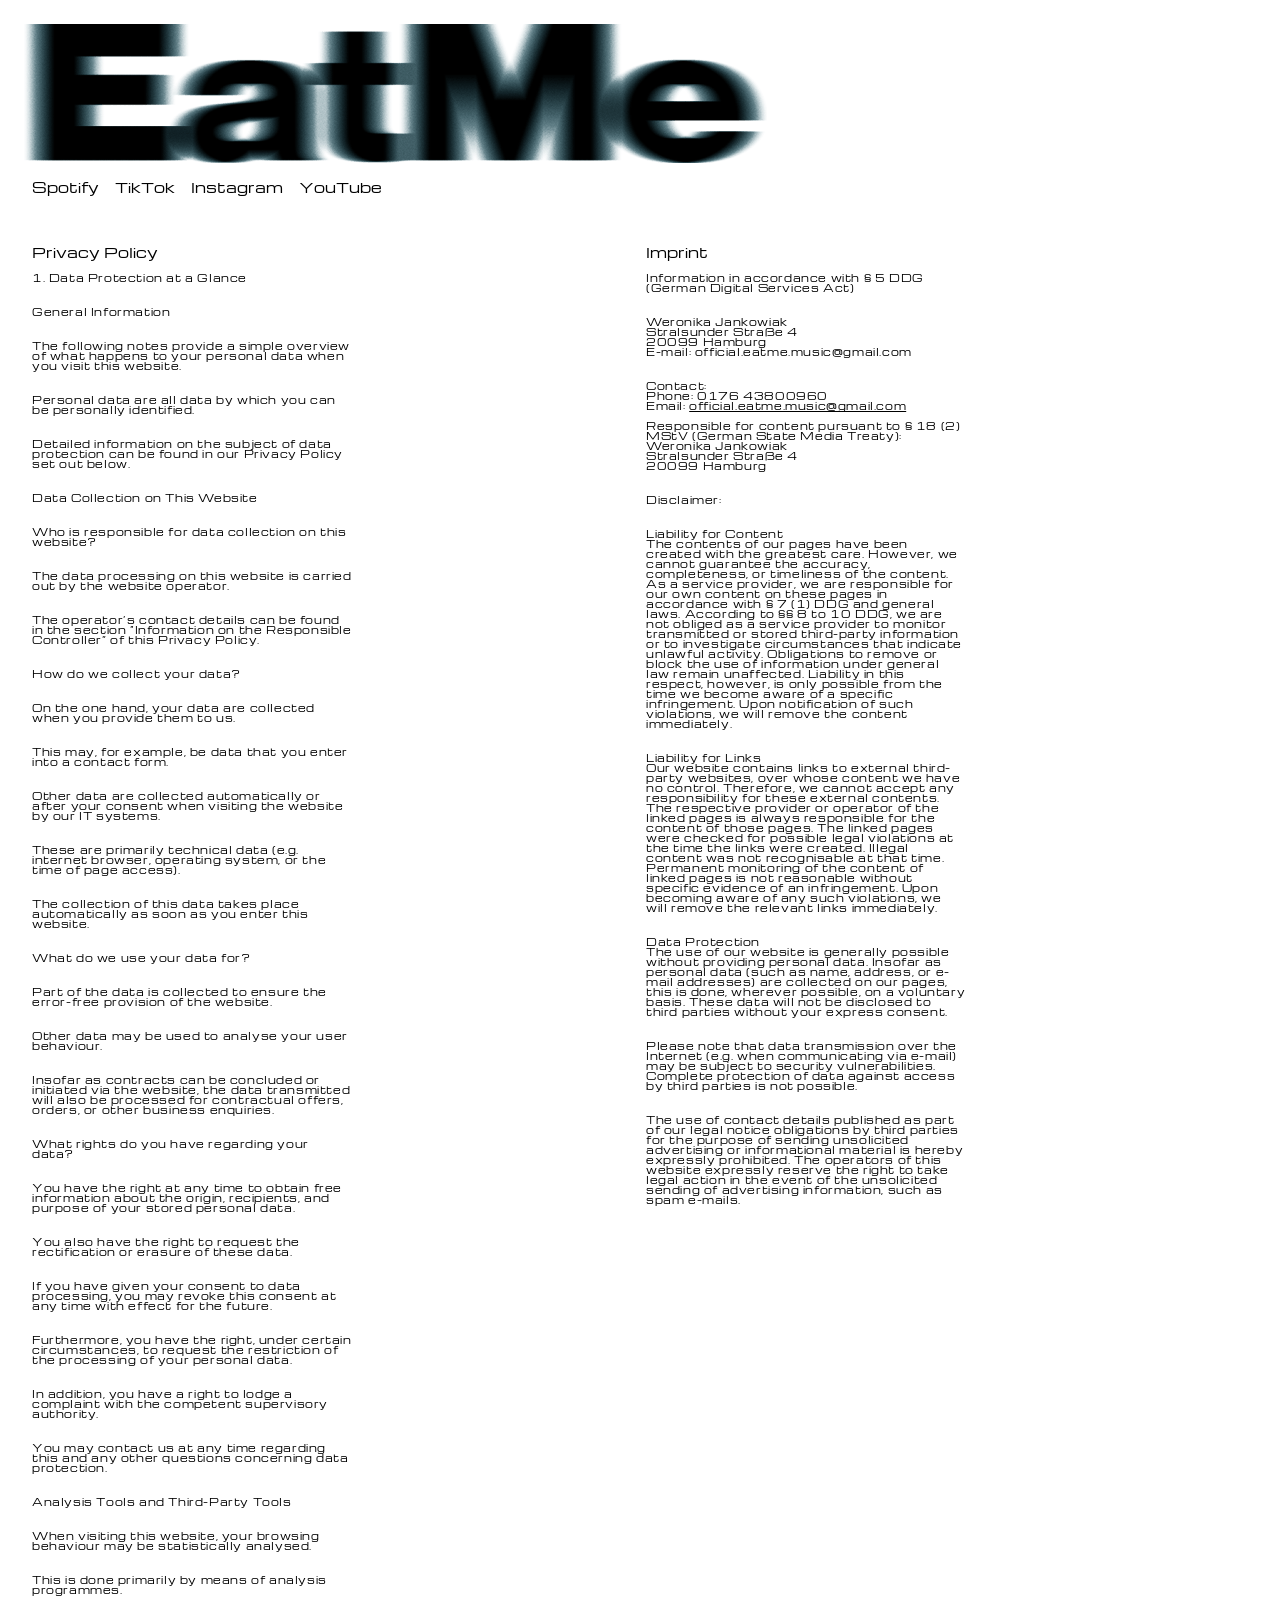
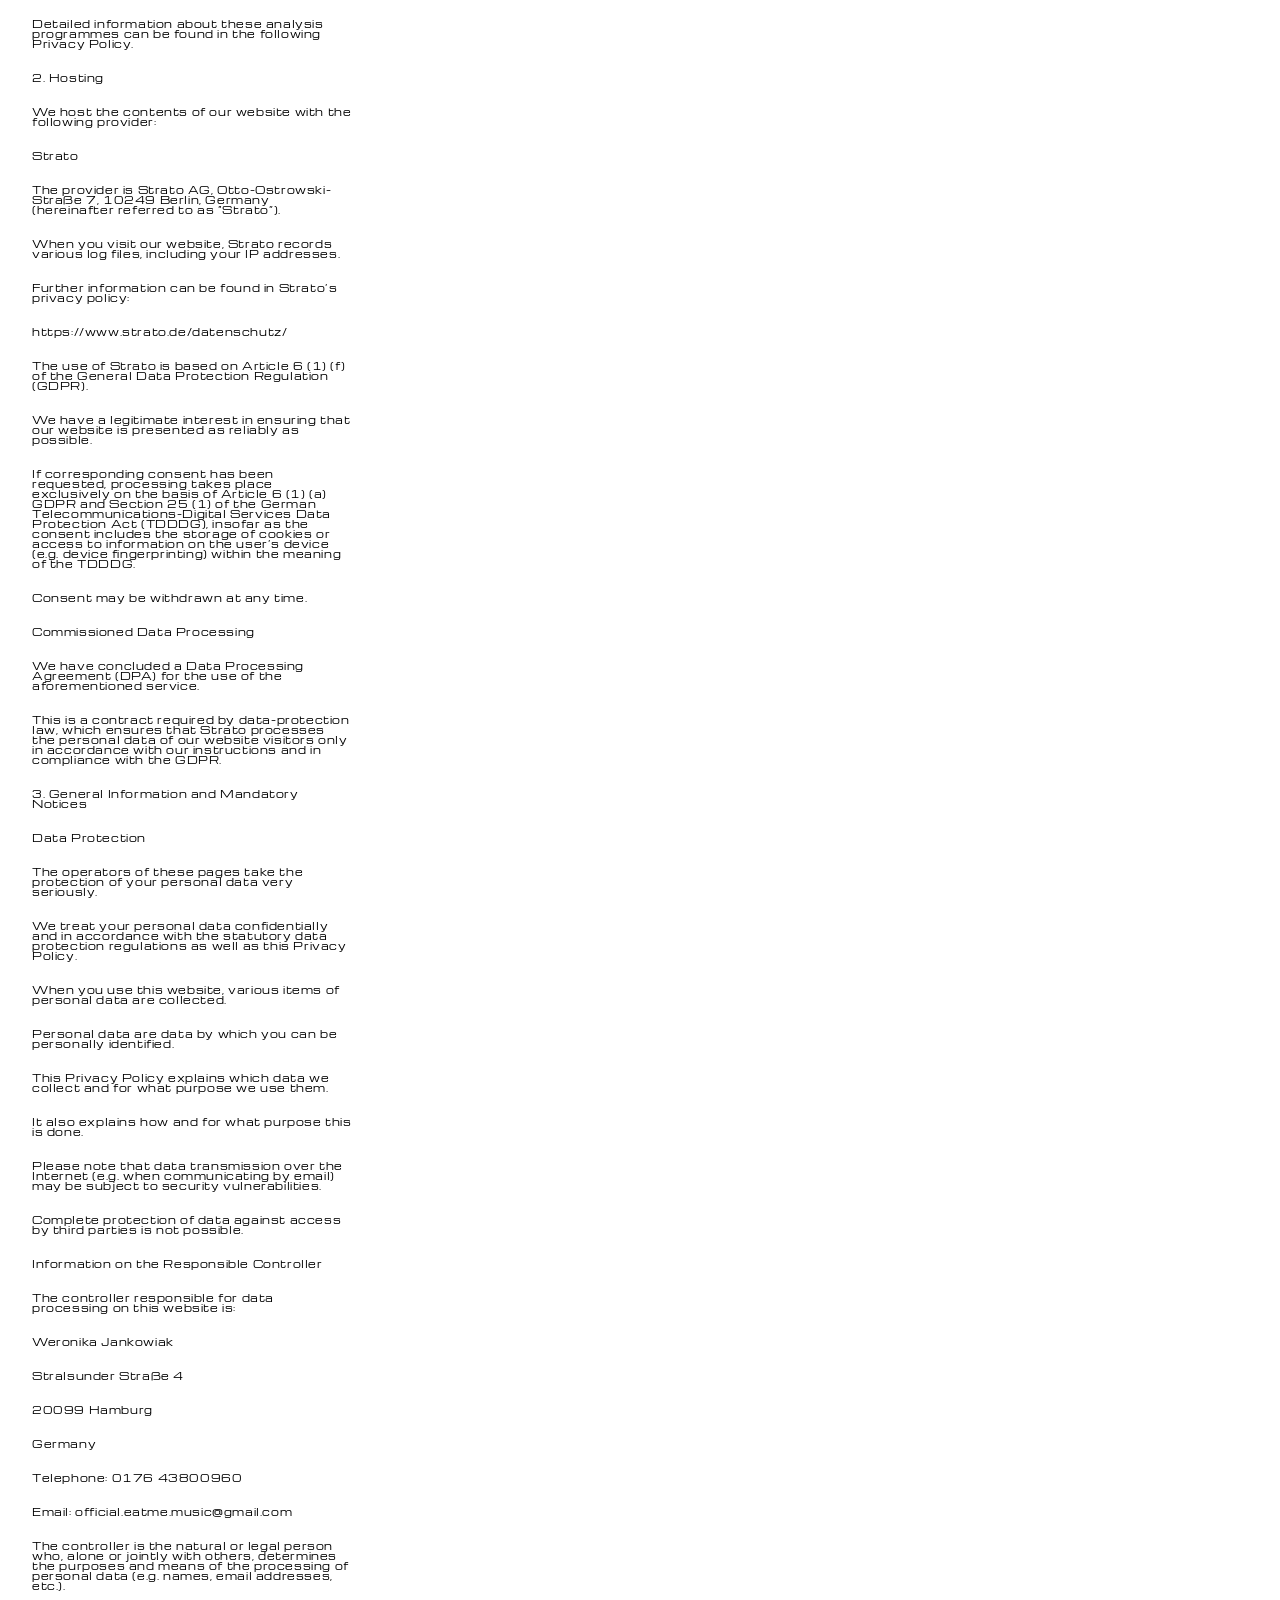
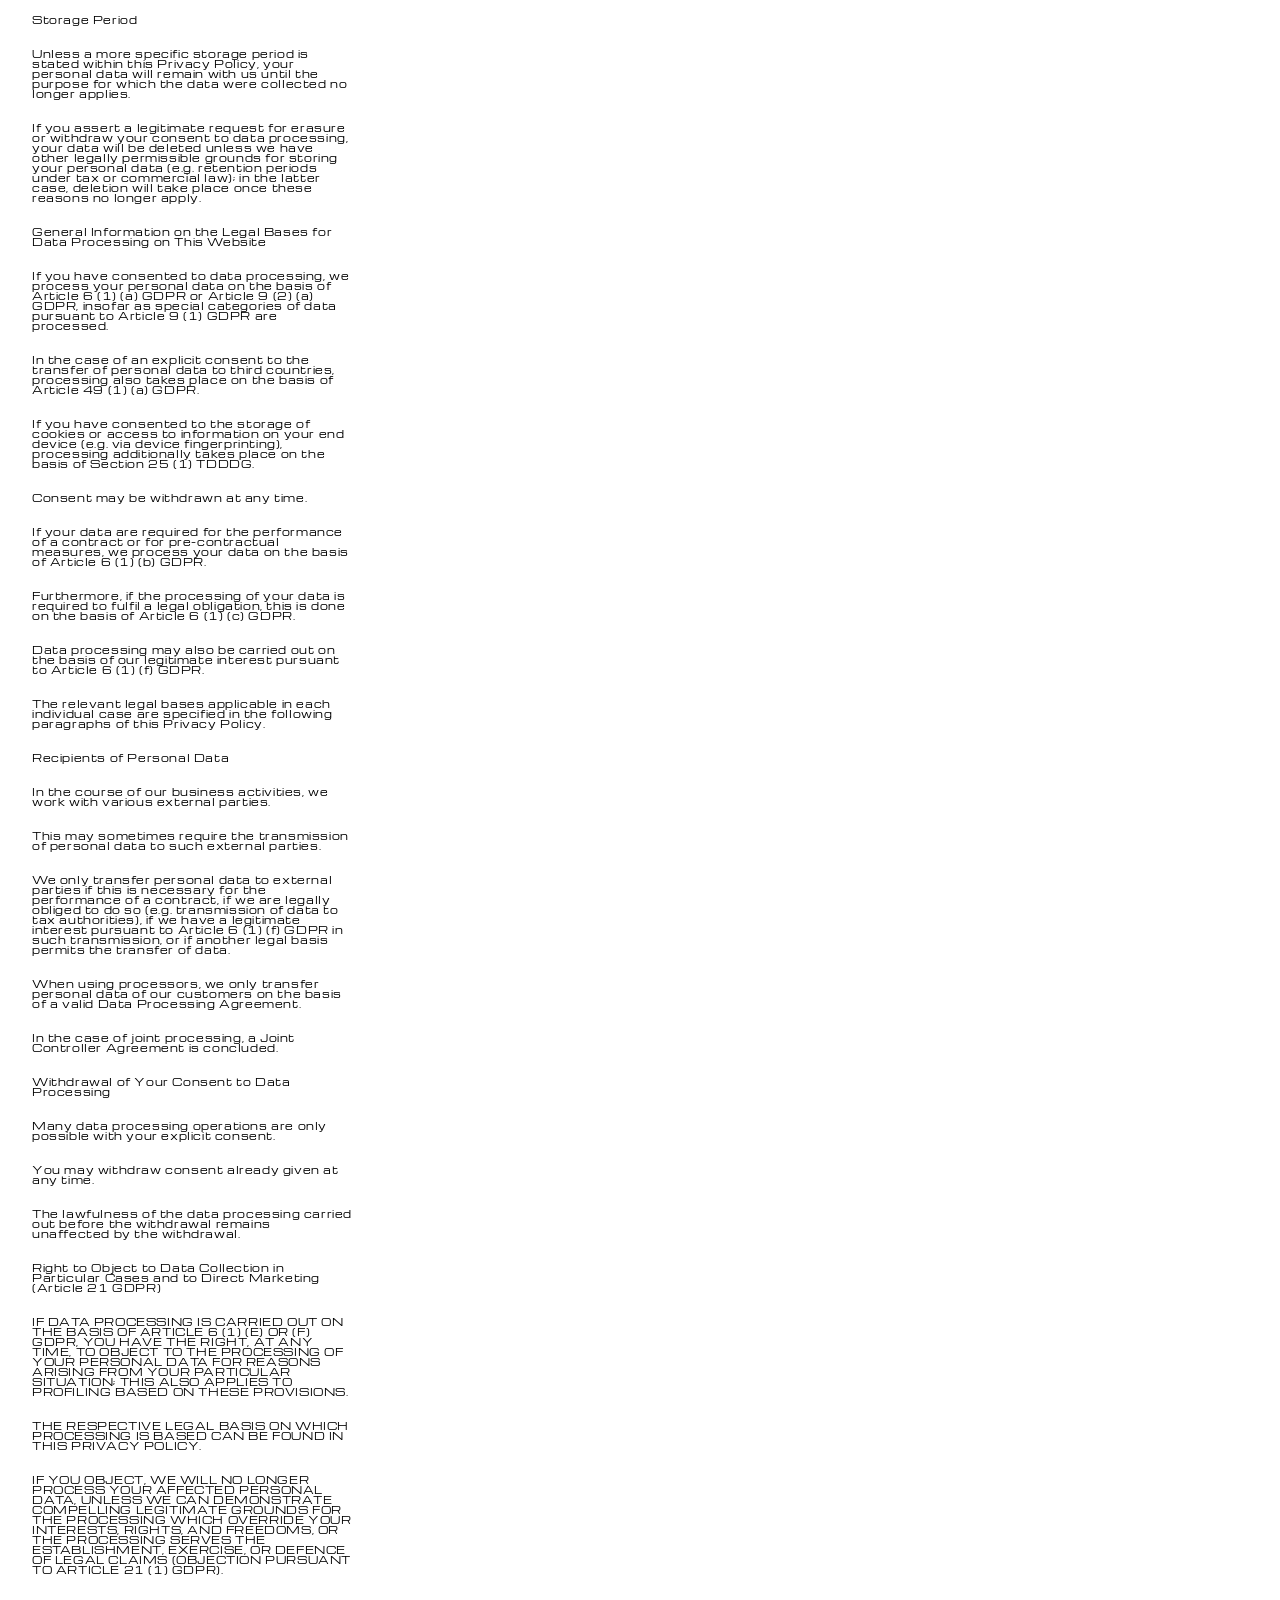
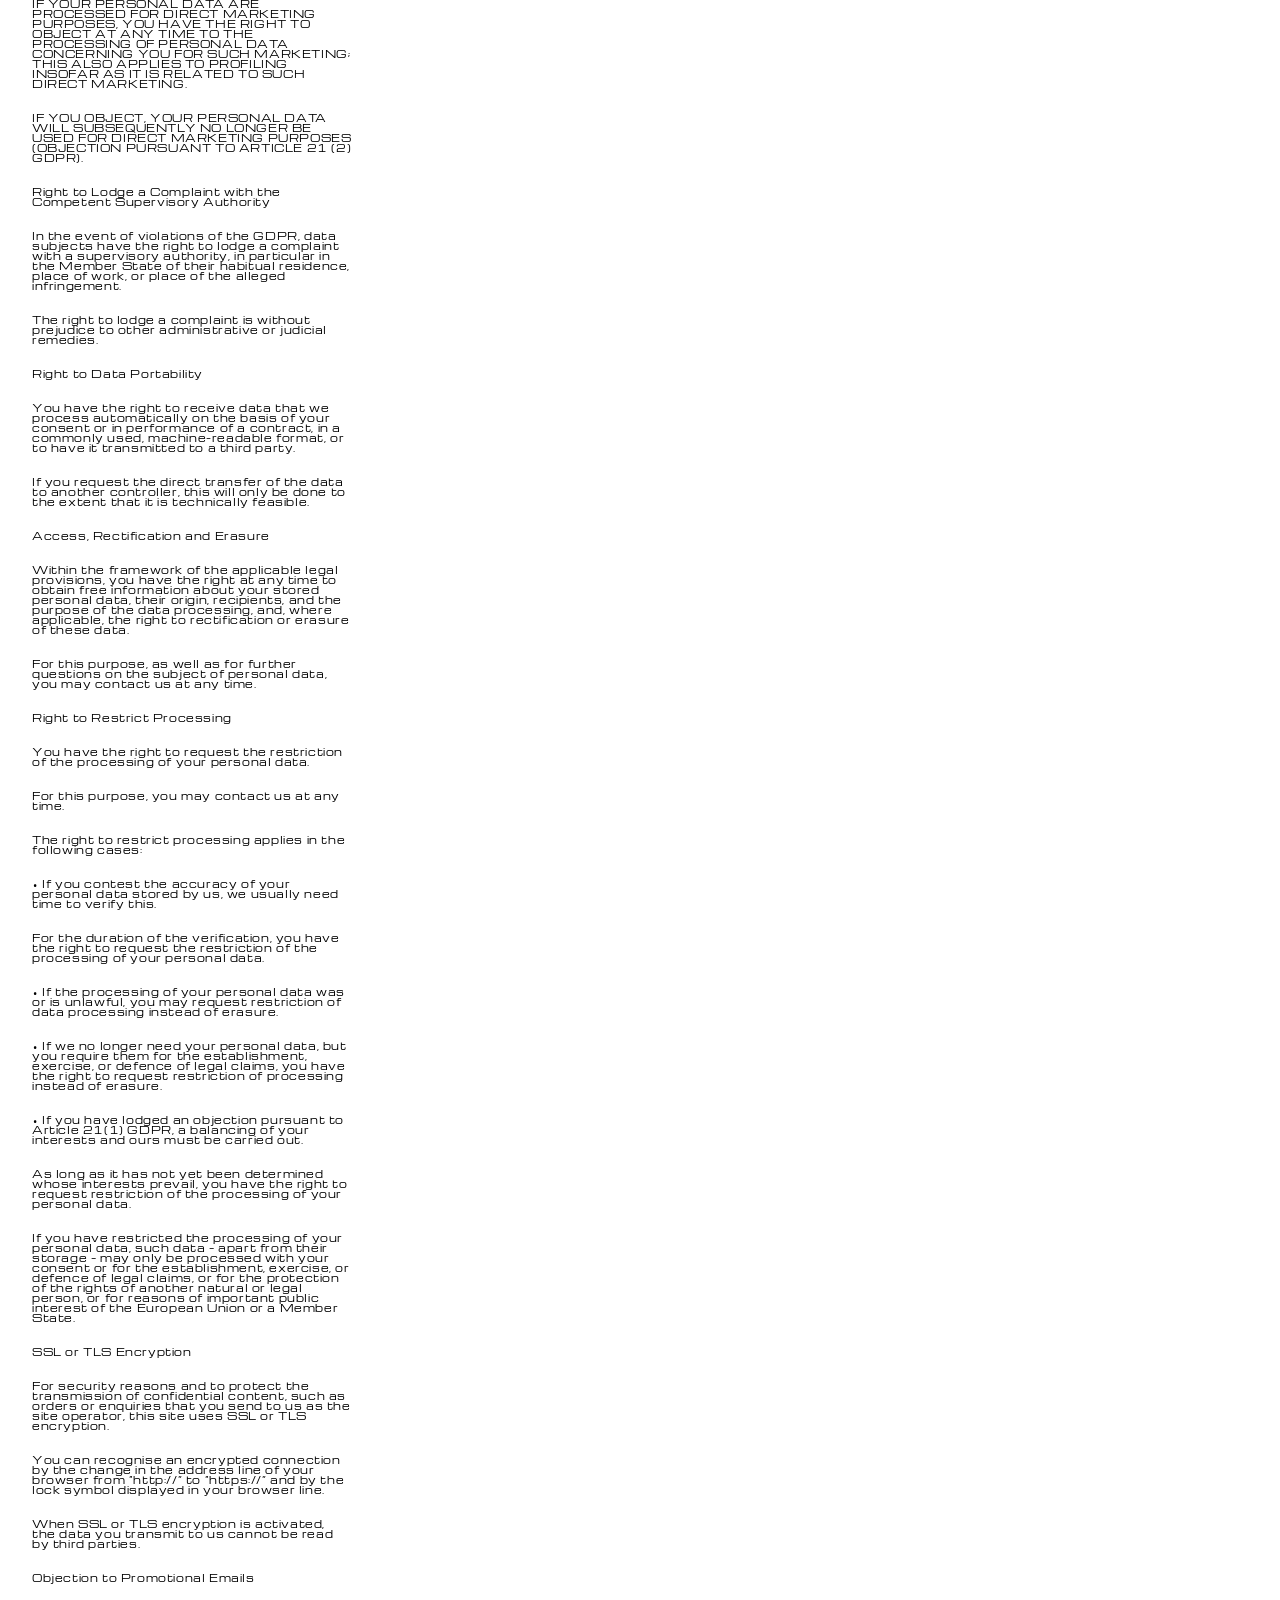
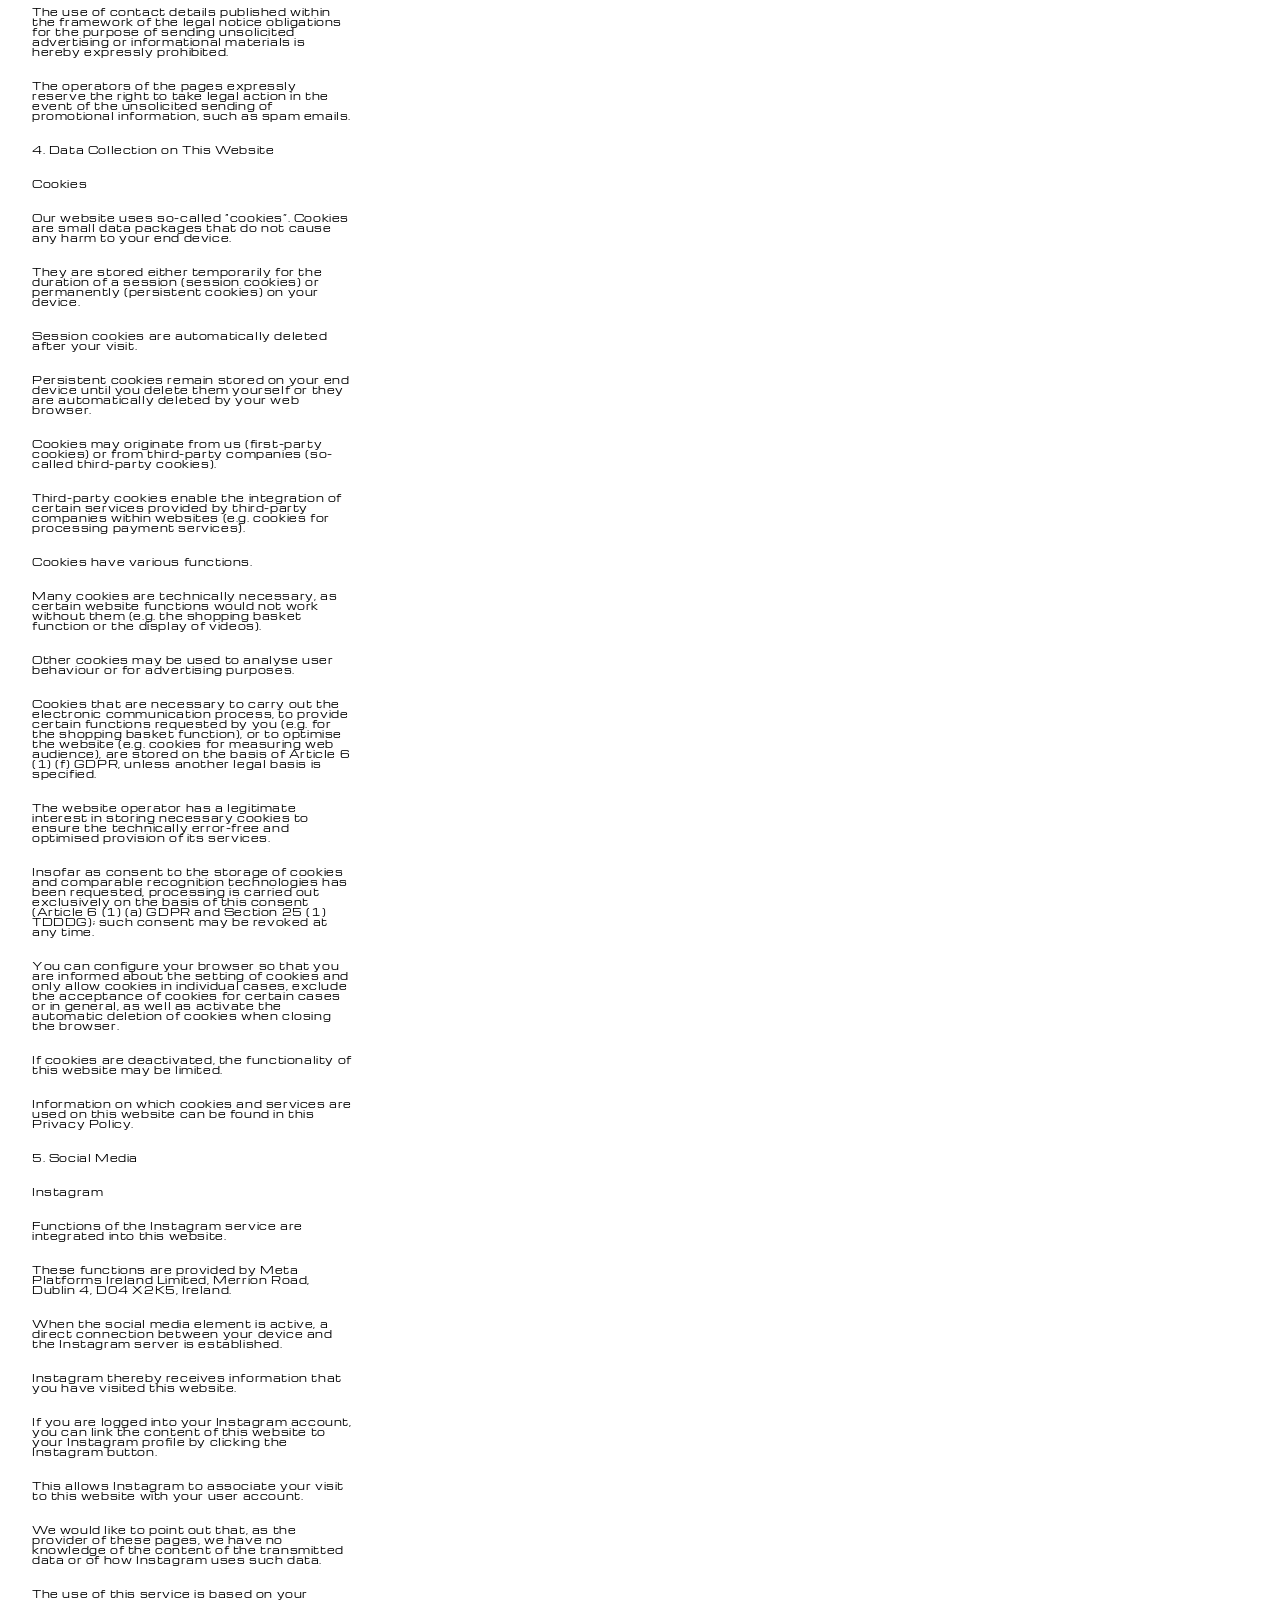
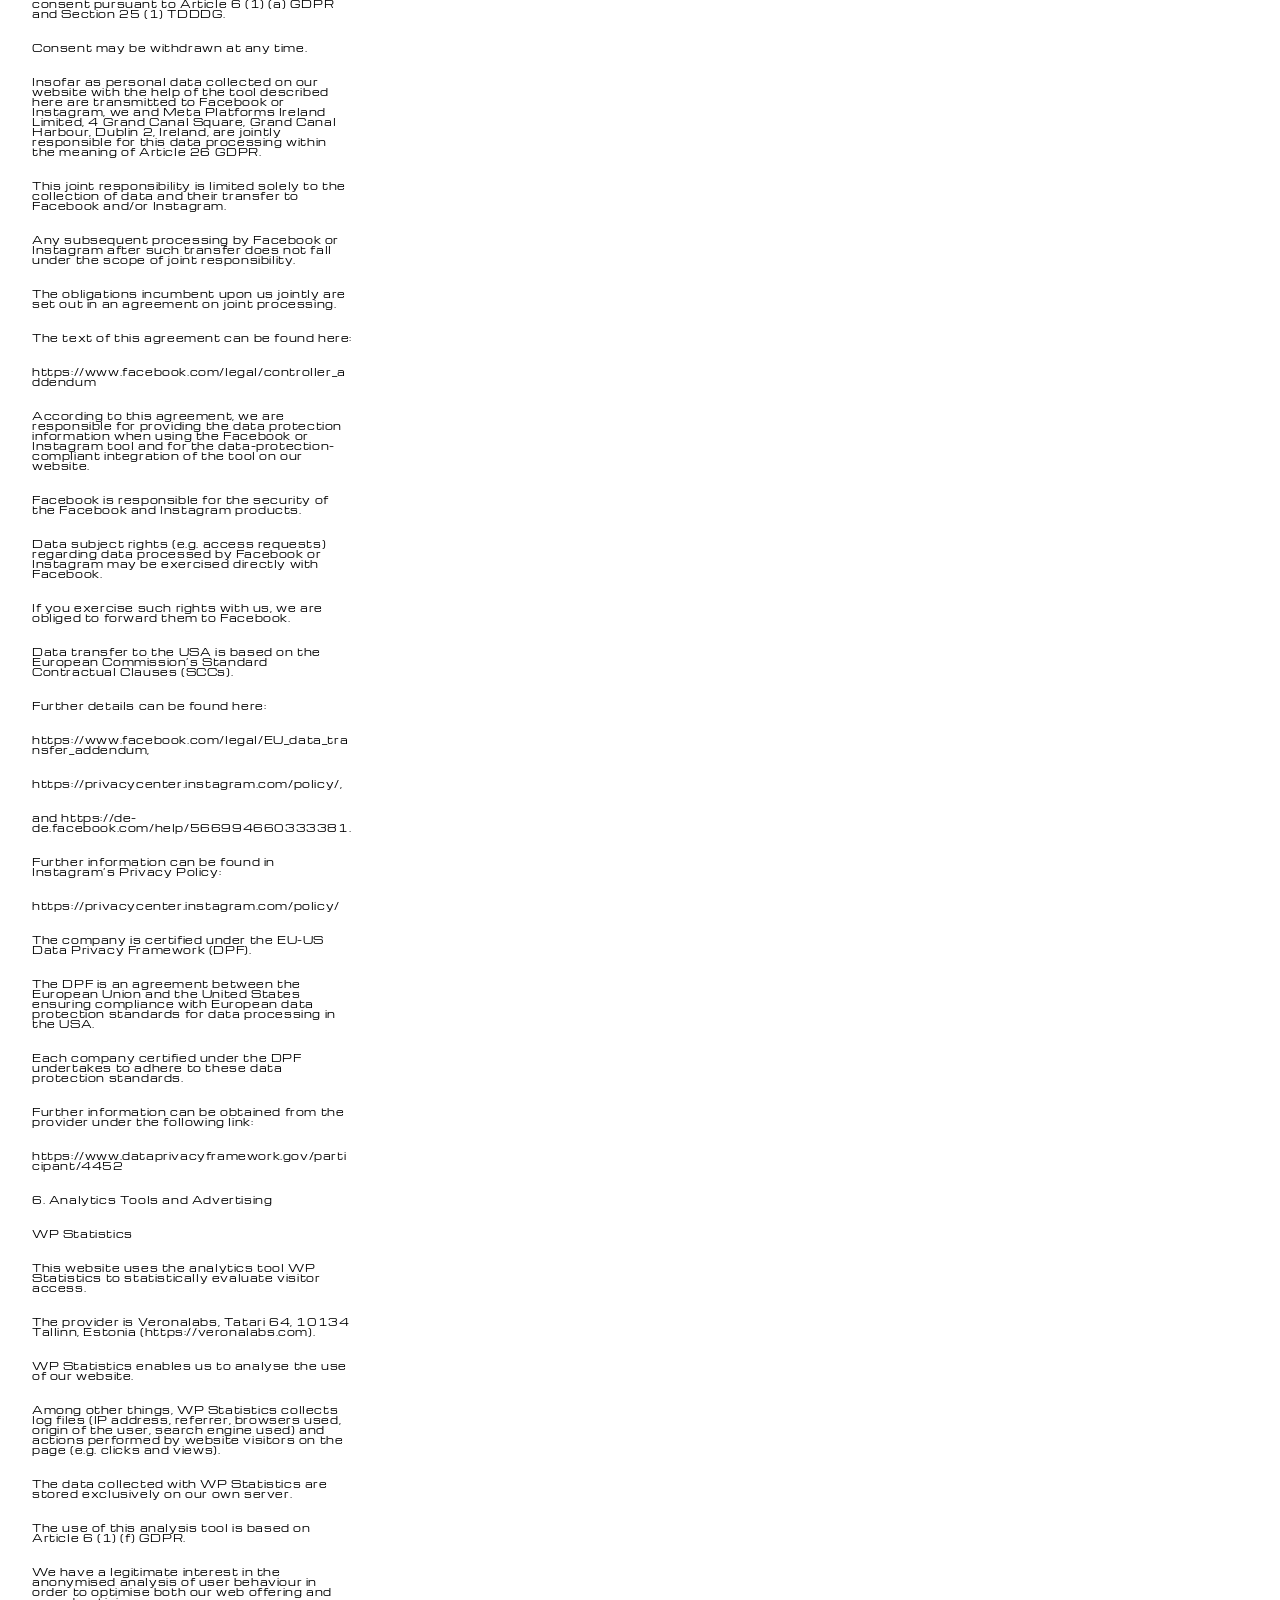
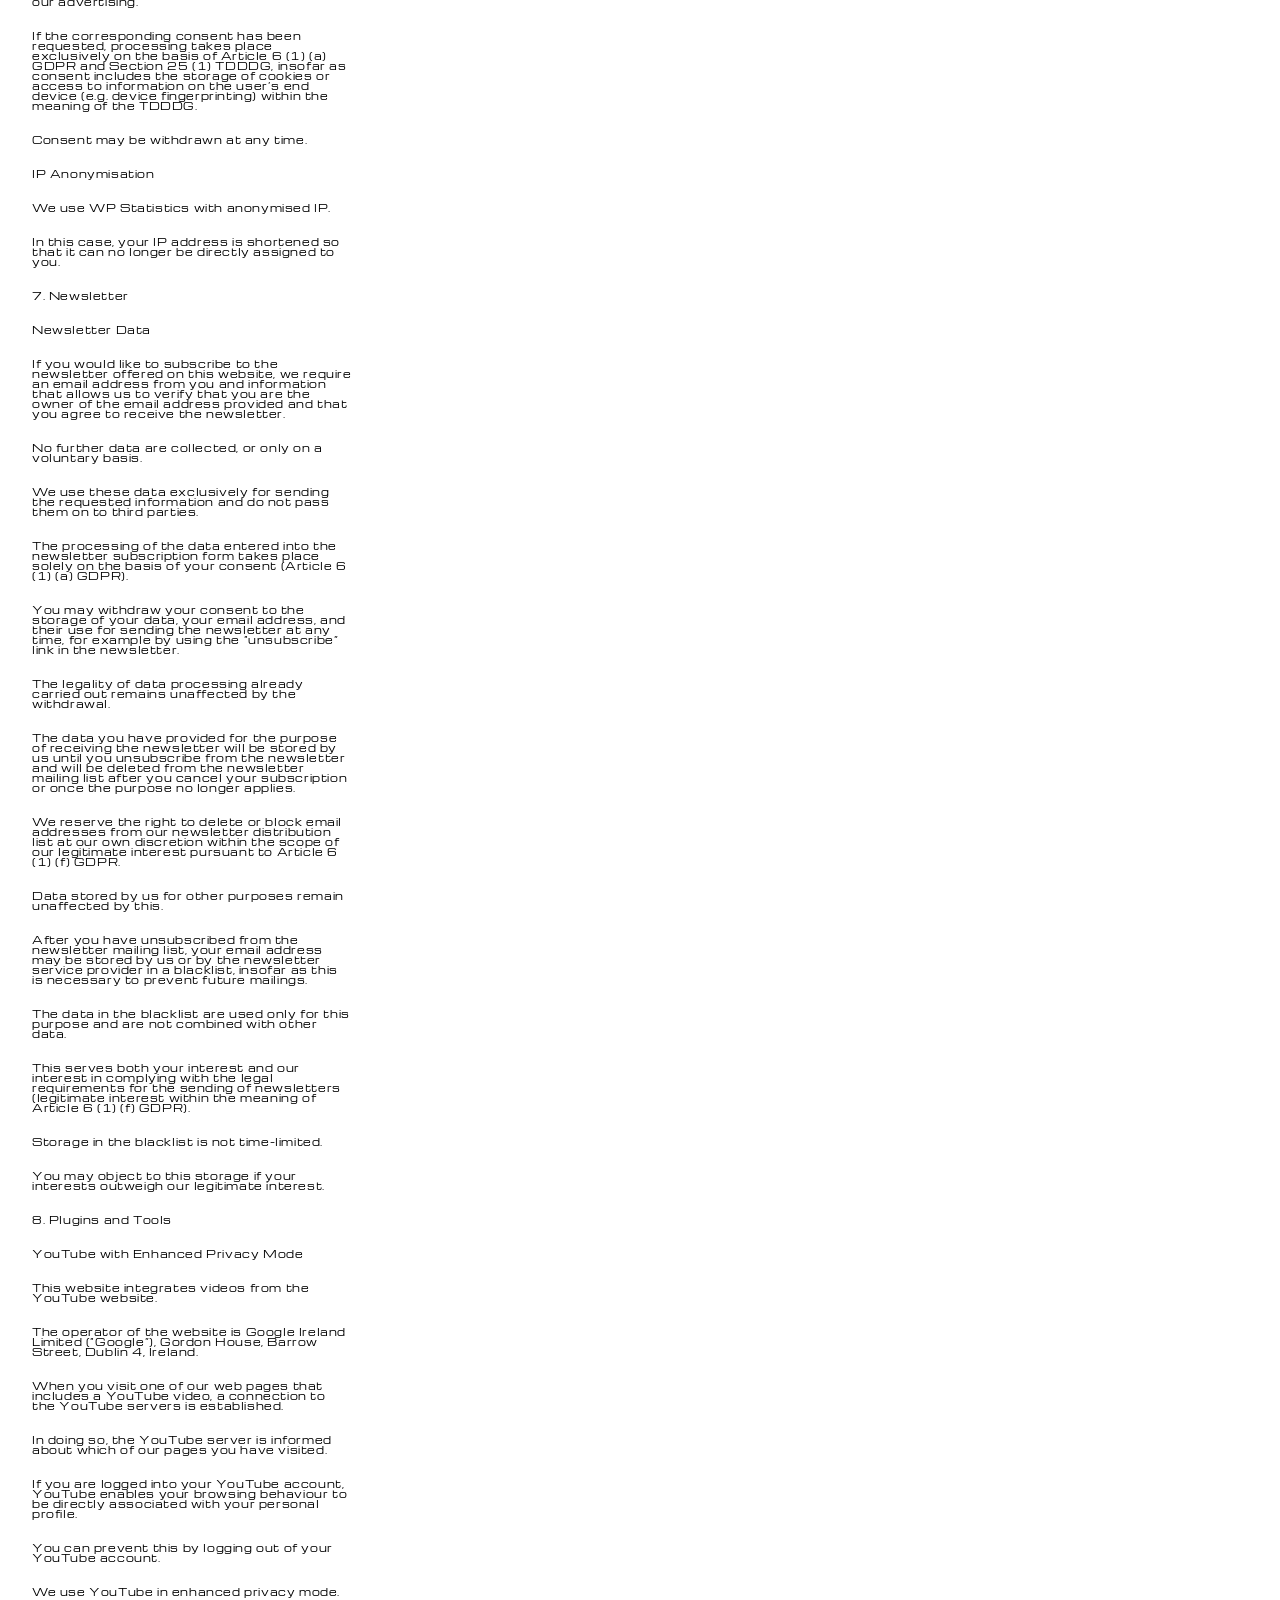
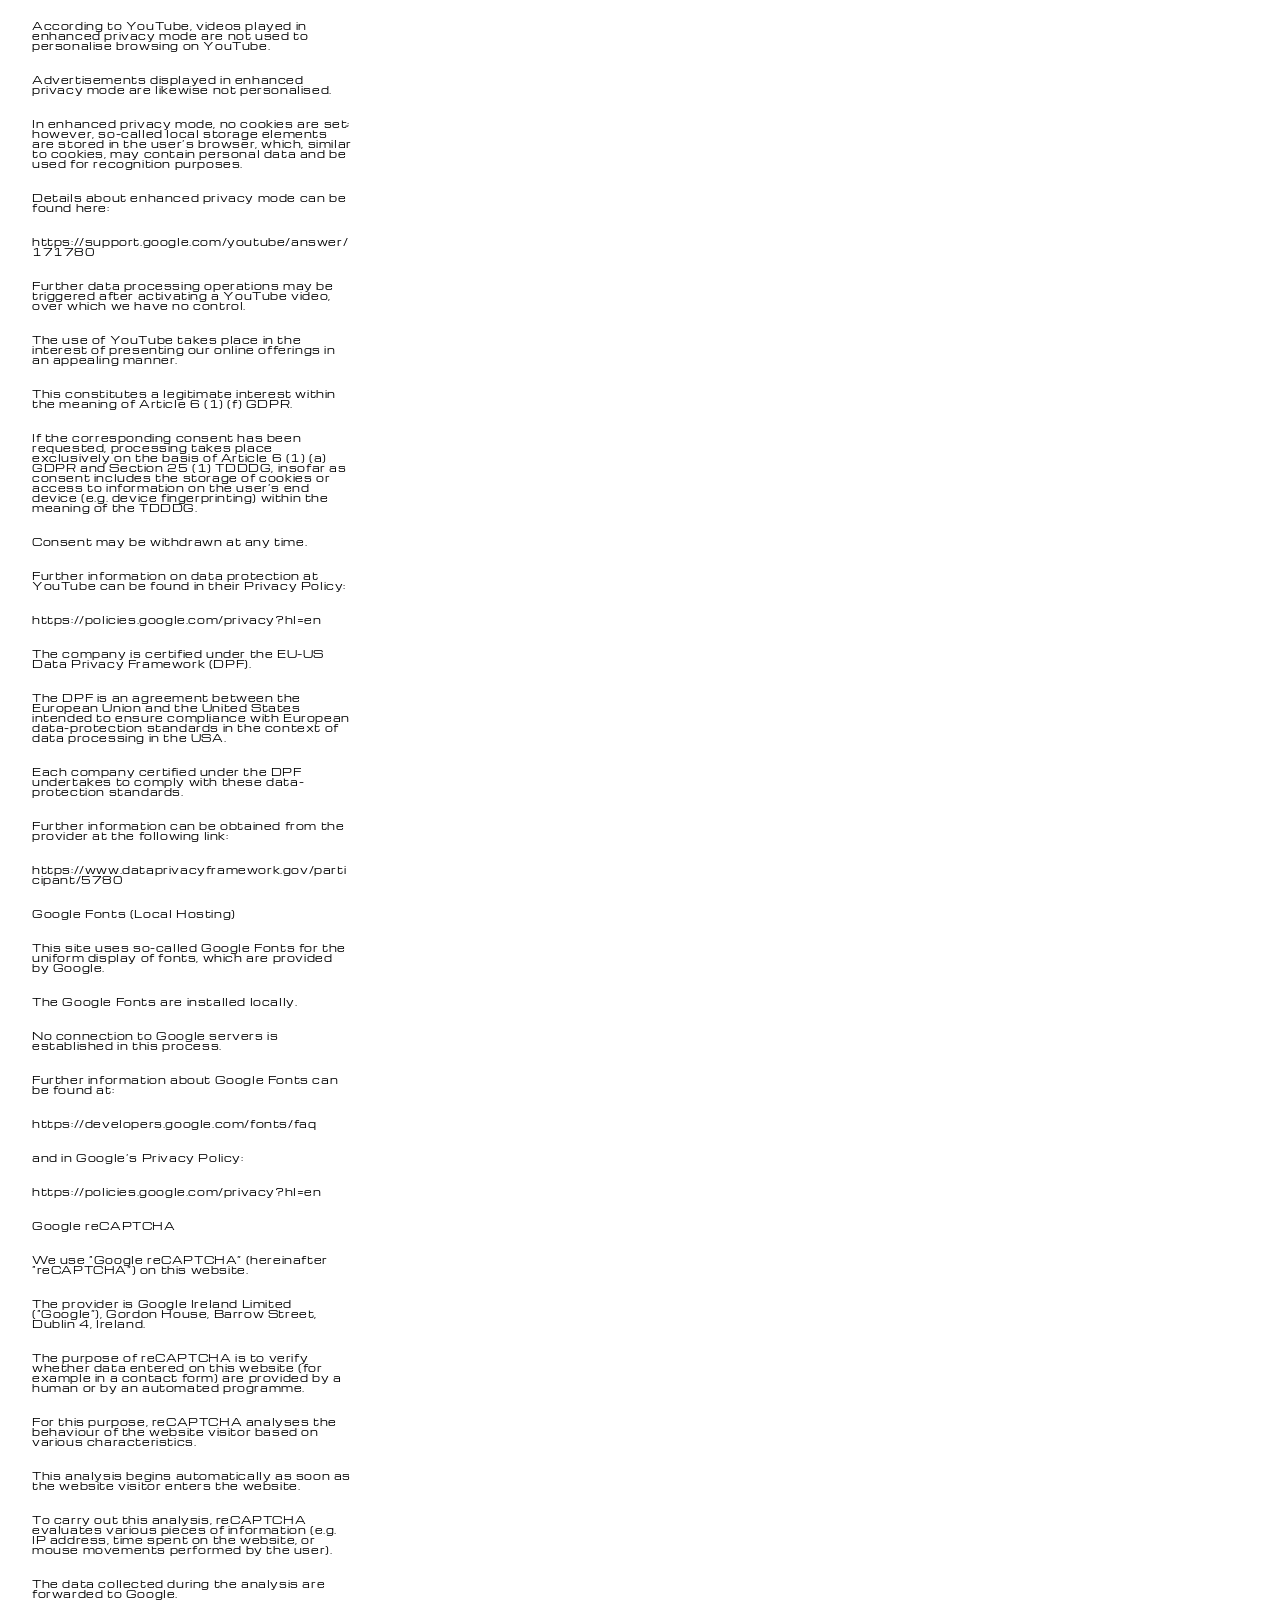
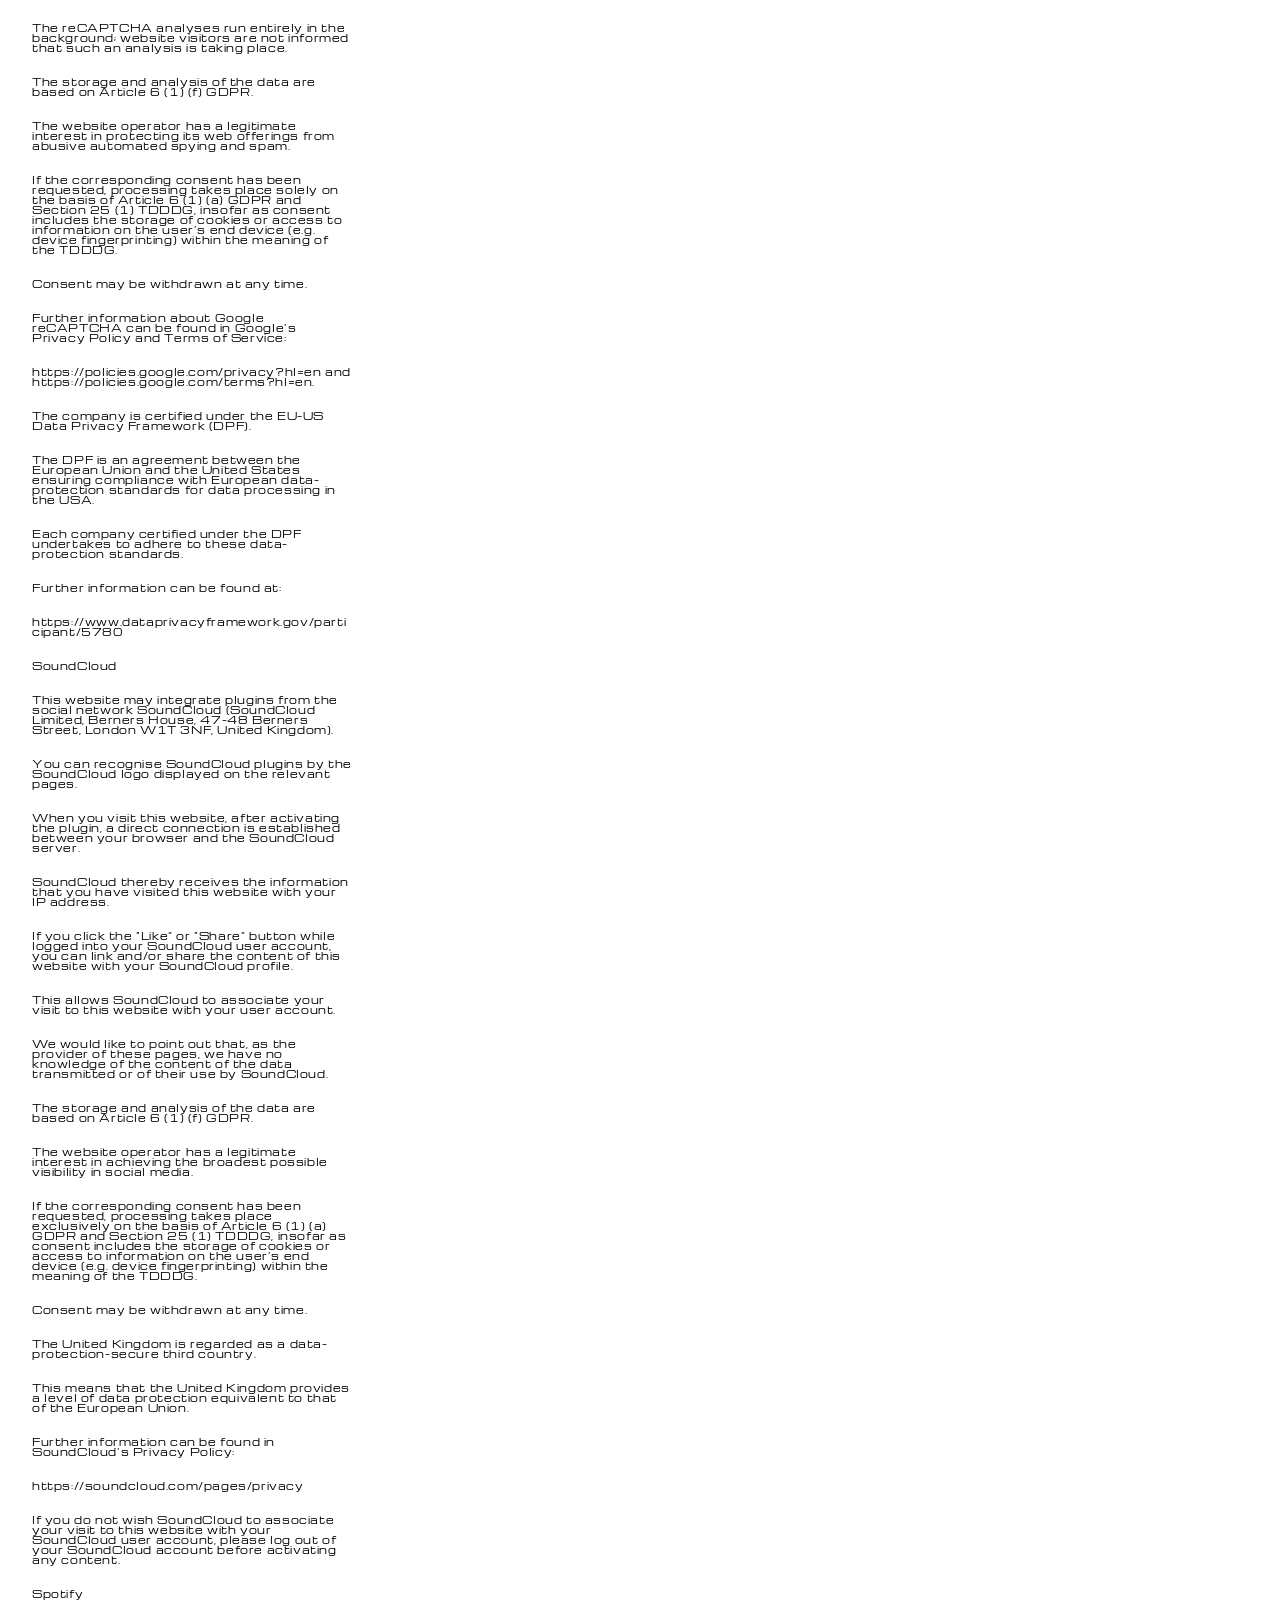
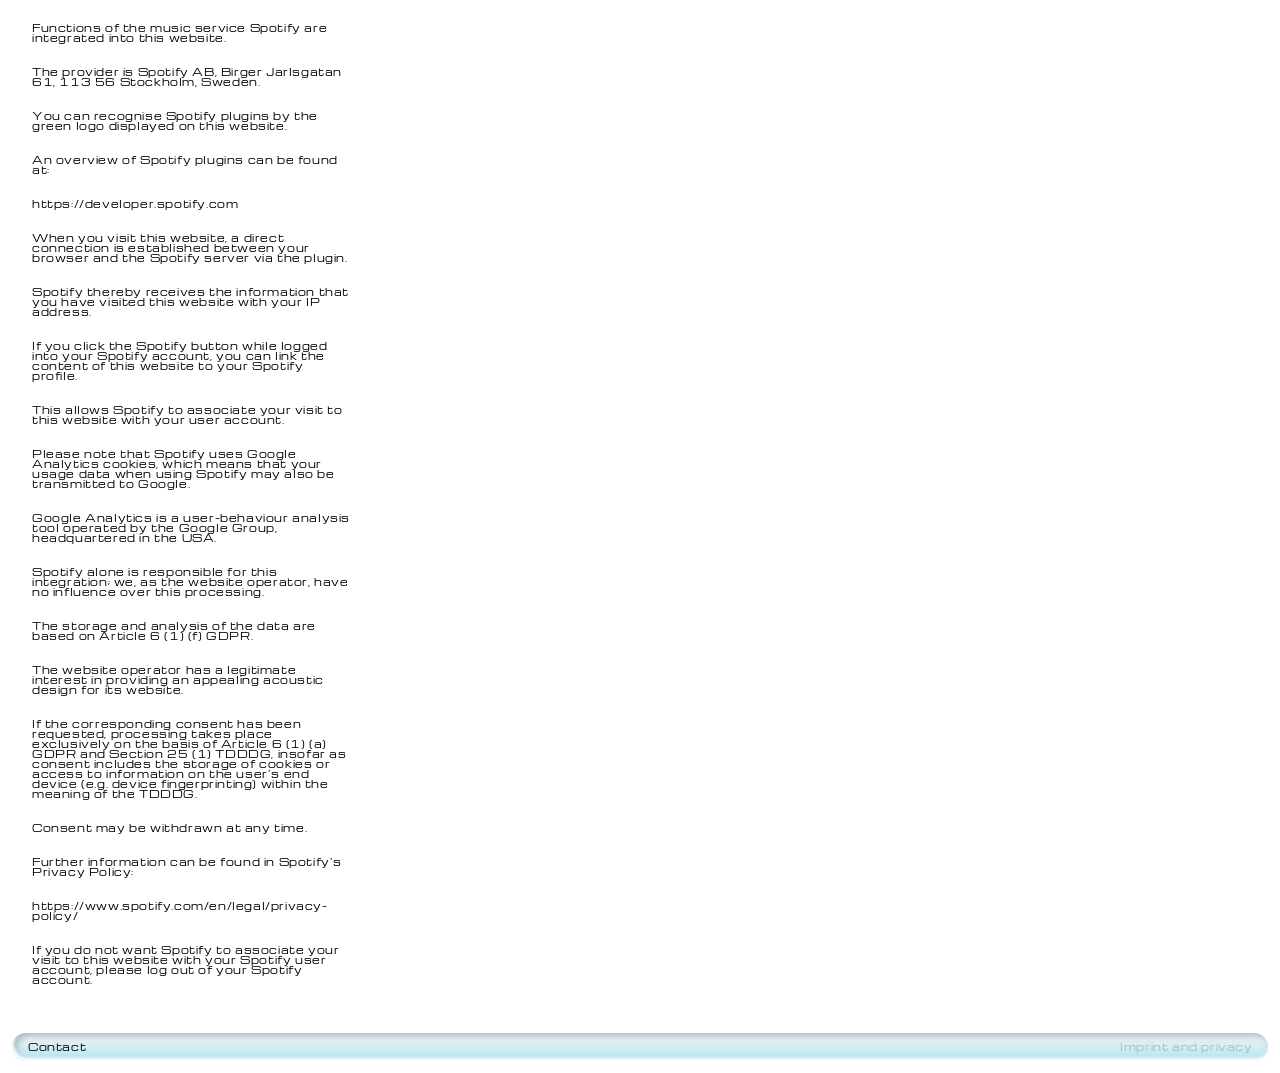
<file: imprint/index.html>
<!DOCTYPE html>
<html lang="en">
<head>
  <meta charset="UTF-8" />
  <meta name="viewport" content="width=device-width, initial-scale=1.0" />
  <meta http-equiv="refresh" content="0; url=/imprint-and-privacy/" />
  <link rel="canonical" href="https://eatmemusic.com/imprint-and-privacy/" />
  <meta name="robots" content="noindex, follow" />
  <title>EatMe — Imprint and Privacy</title>

  <!--
    Diese Datei liegt bewusst in einem Unterordner (/imprint/index.html),
    damit GitHub Pages sie exakt fuer https://eatmemusic.com/imprint/
    ausliefert -- so wie die alte Seitenstruktur diese URL kannte.
    Deshalb hier absolute Pfade (fuehrender "/"), nicht die sonst uebliche
    relative Konvention -- siehe ARCHITECTURE.md, historisches Problem mit
    Font-Pfaden in Unterordnern.
  -->
  <link rel="stylesheet" href="/tokens.css" />
  <link rel="stylesheet" href="/styles.css" />

  <script>
    window.location.replace('/imprint-and-privacy/');
  </script>

  <style>
    body {
      min-height: 100vh;
      display: flex;
      align-items: center;
      justify-content: center;
      text-align: center;
      padding: 24px;
    }
  </style>
</head>
<body>
  <p class="text-copy-l">
    This page has moved.
    <a href="/imprint-and-privacy/">Continue to Imprint and Privacy</a>
  </p>
</body>
</html>
</file>
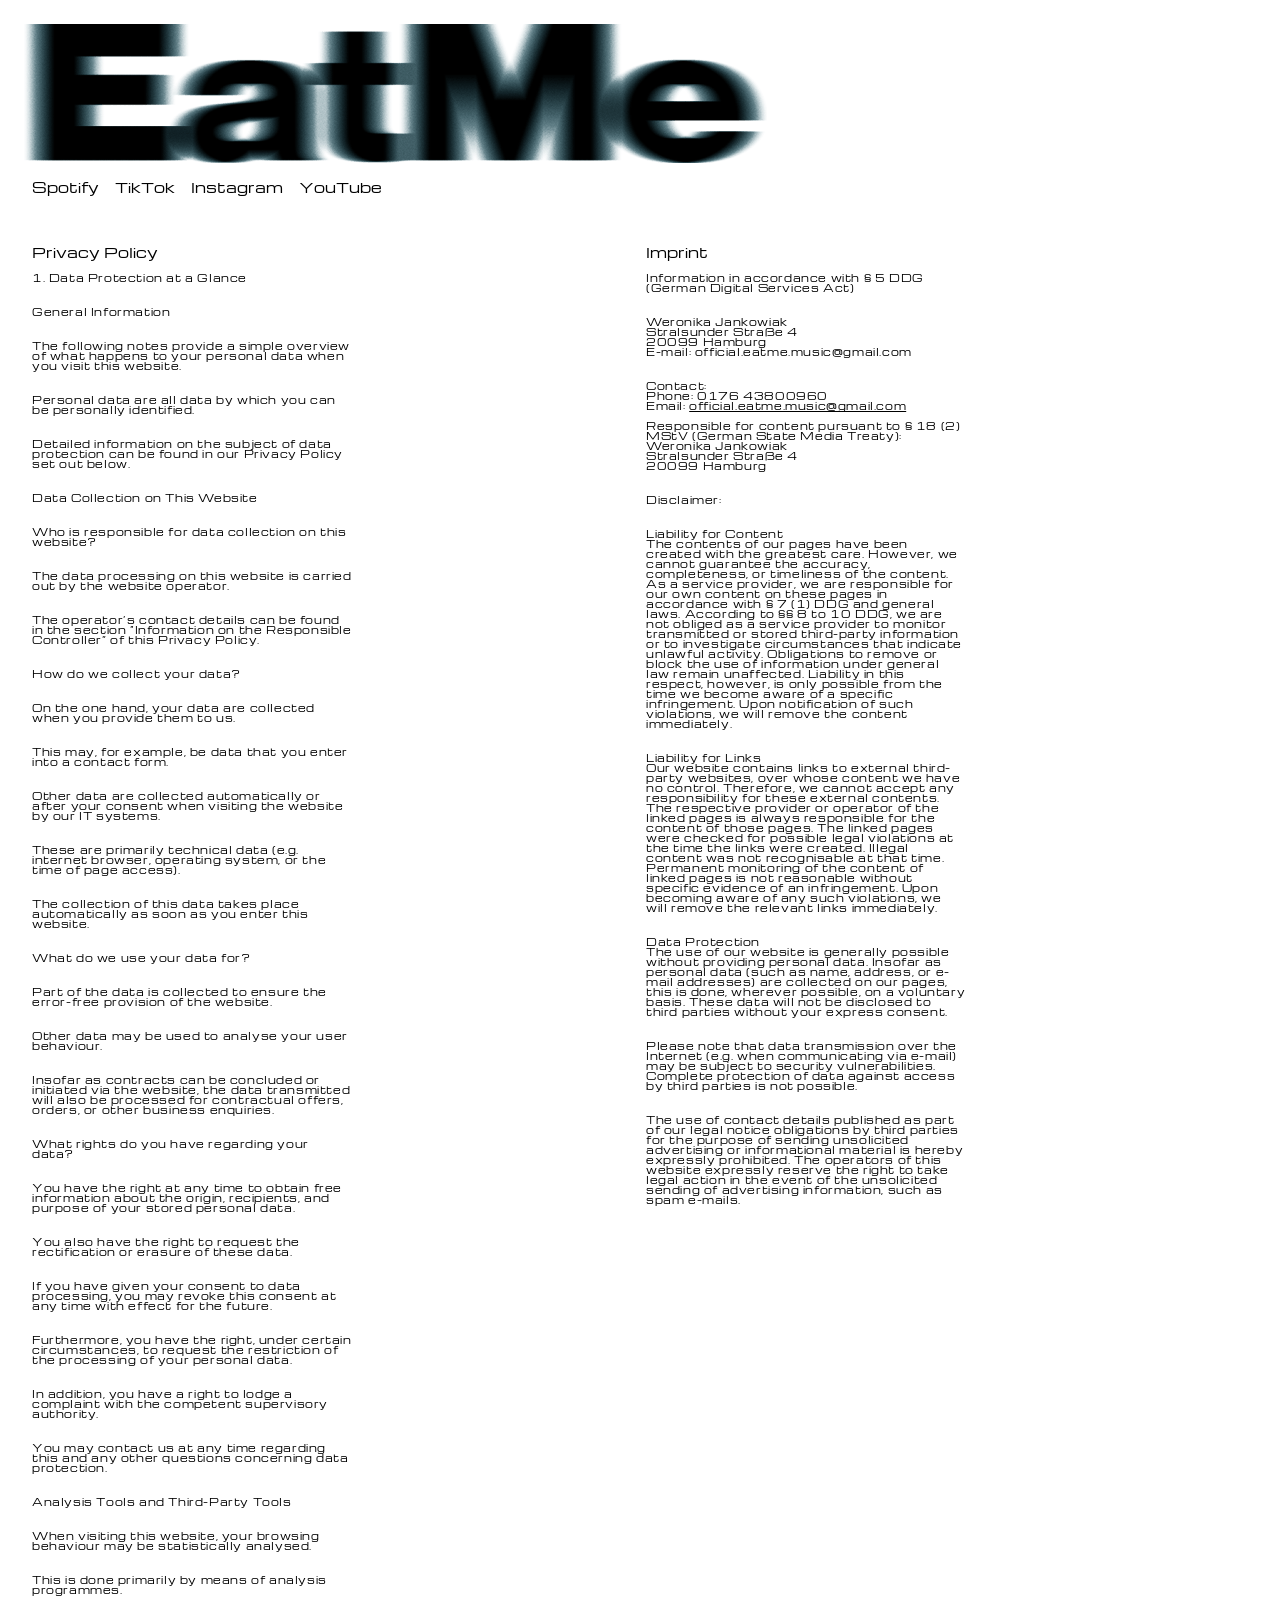
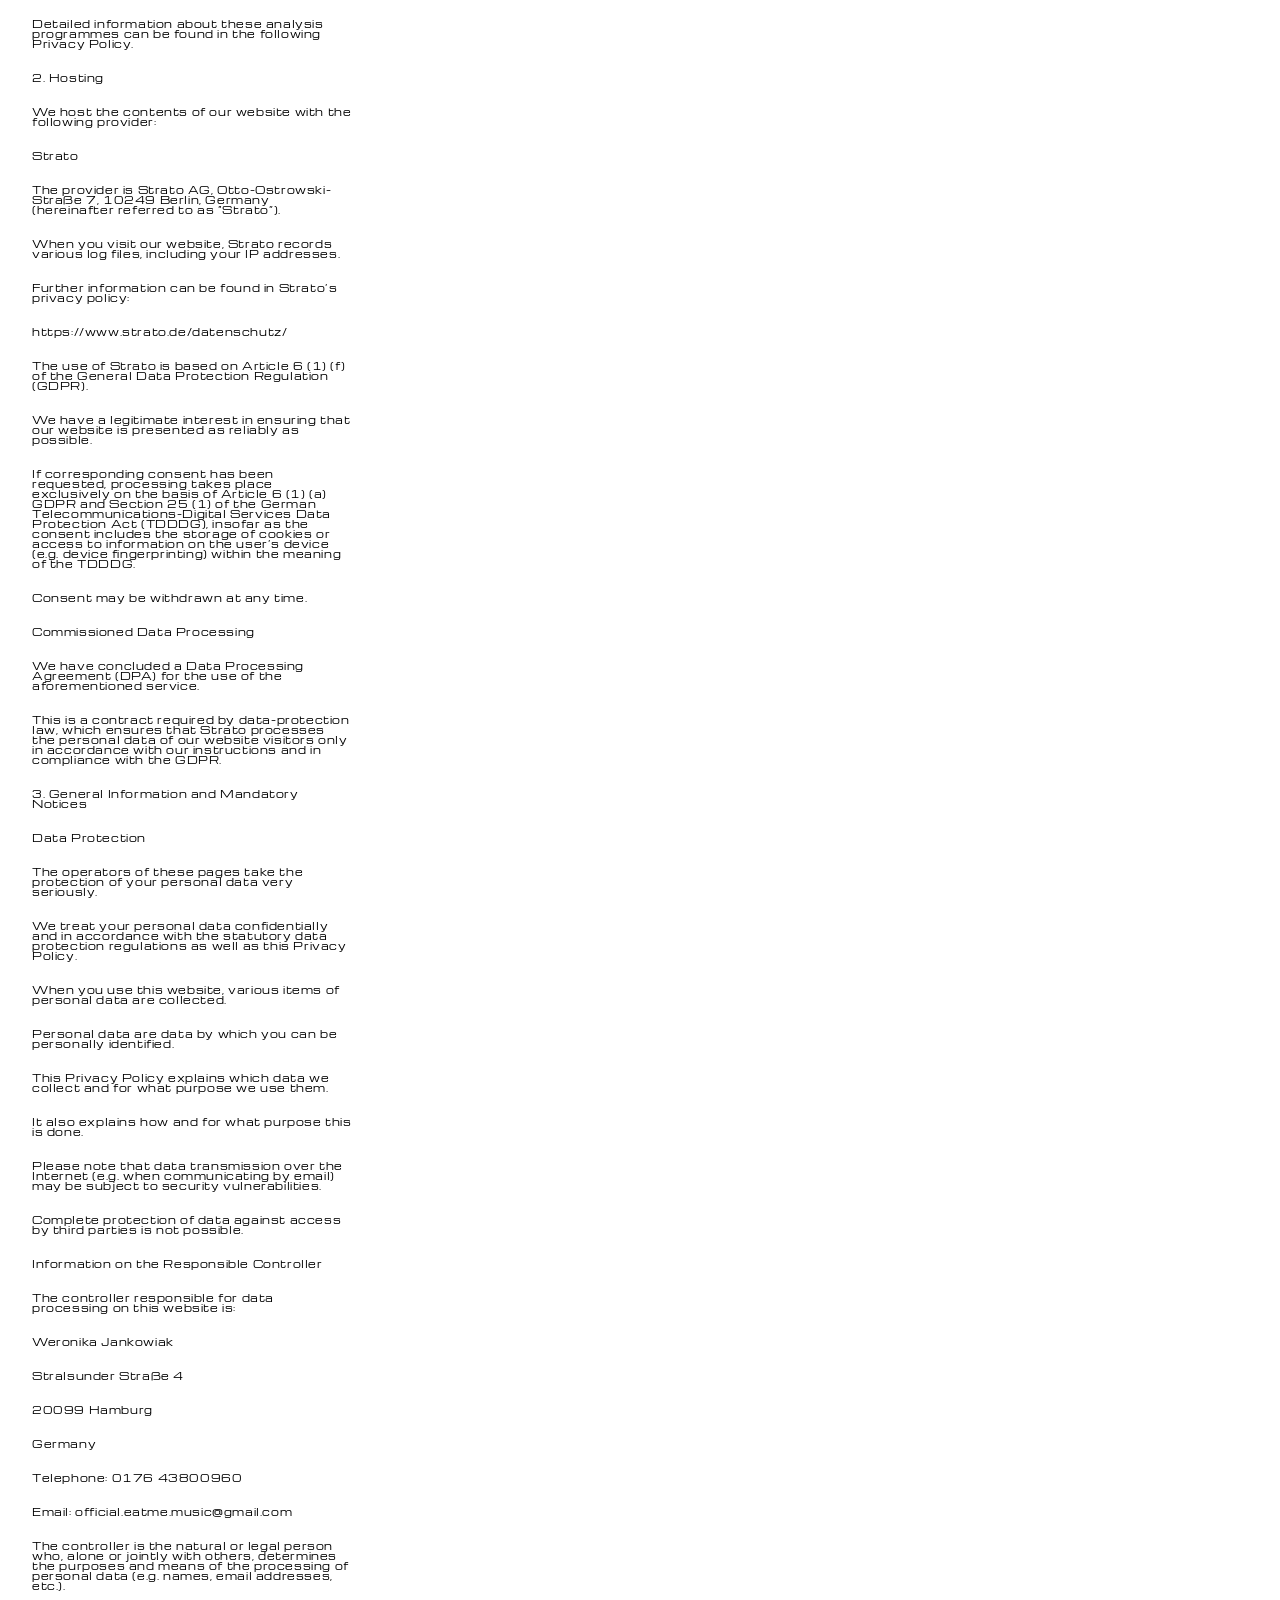
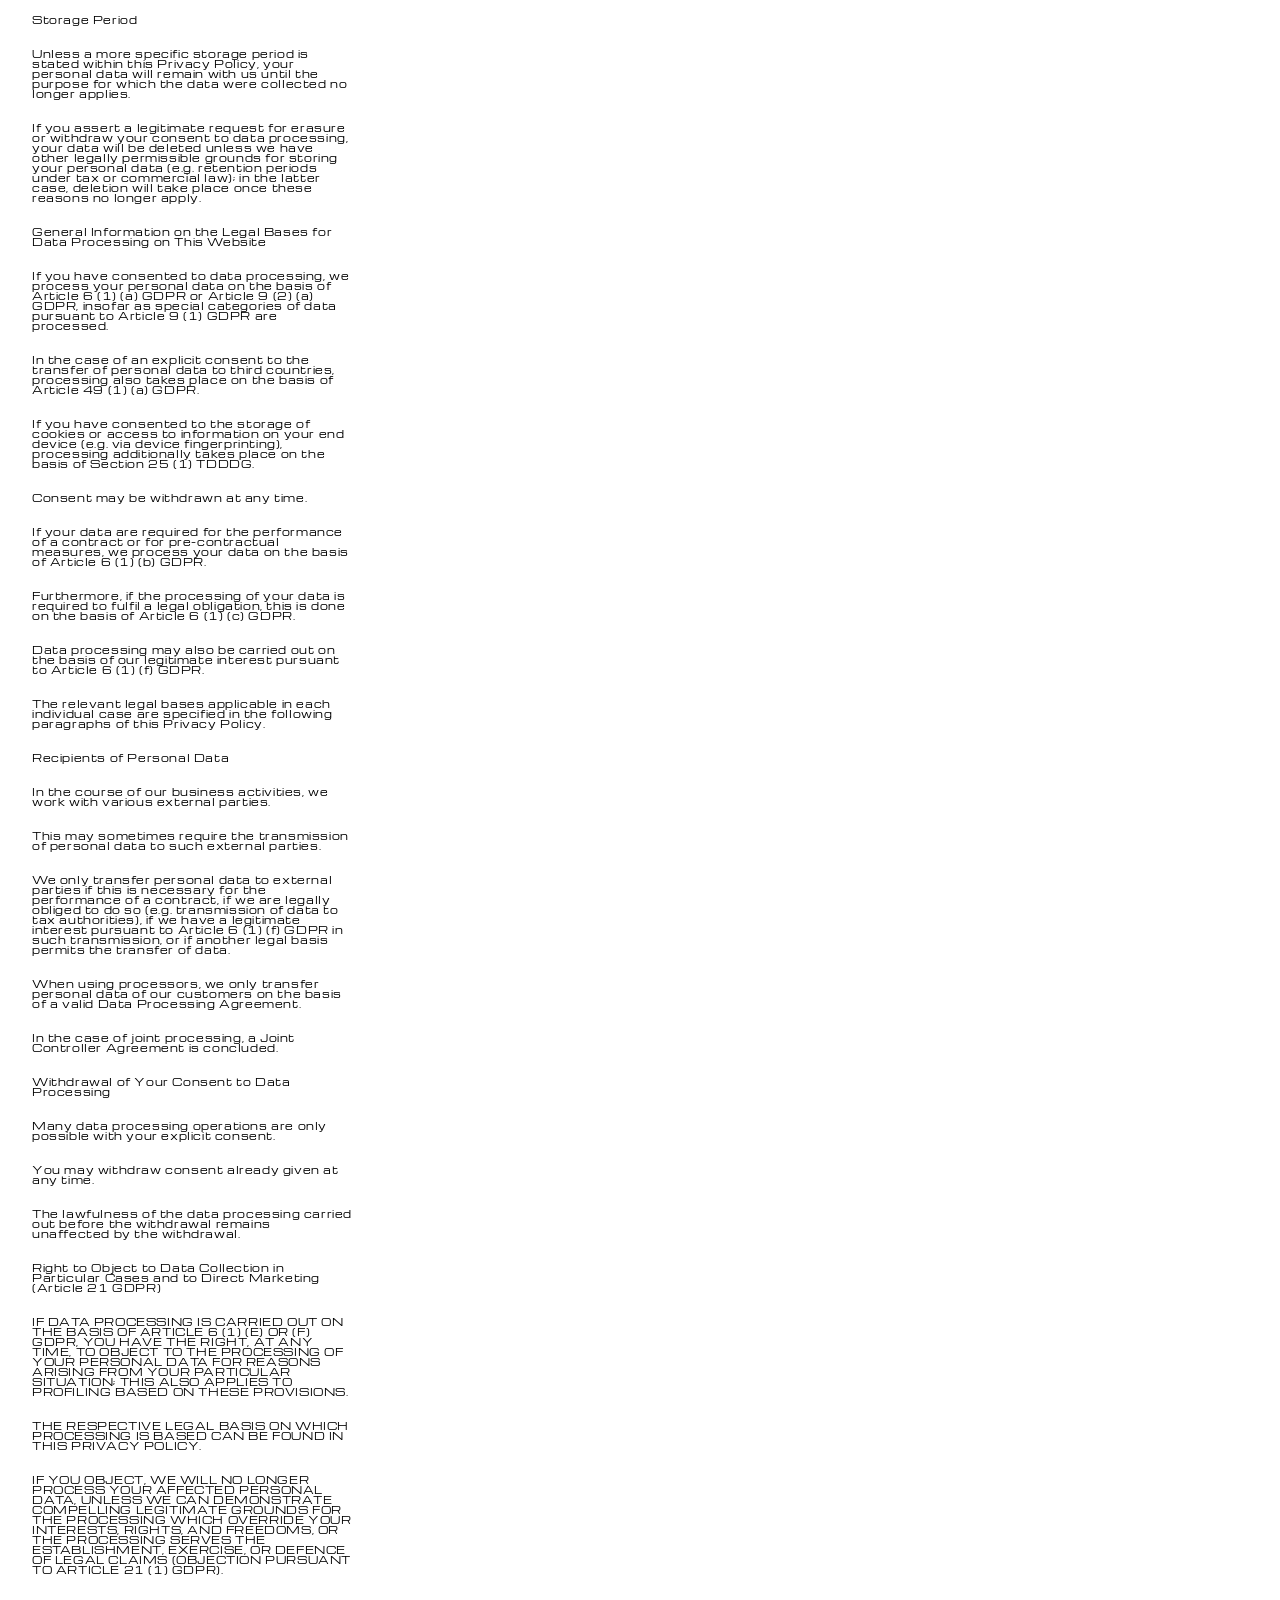
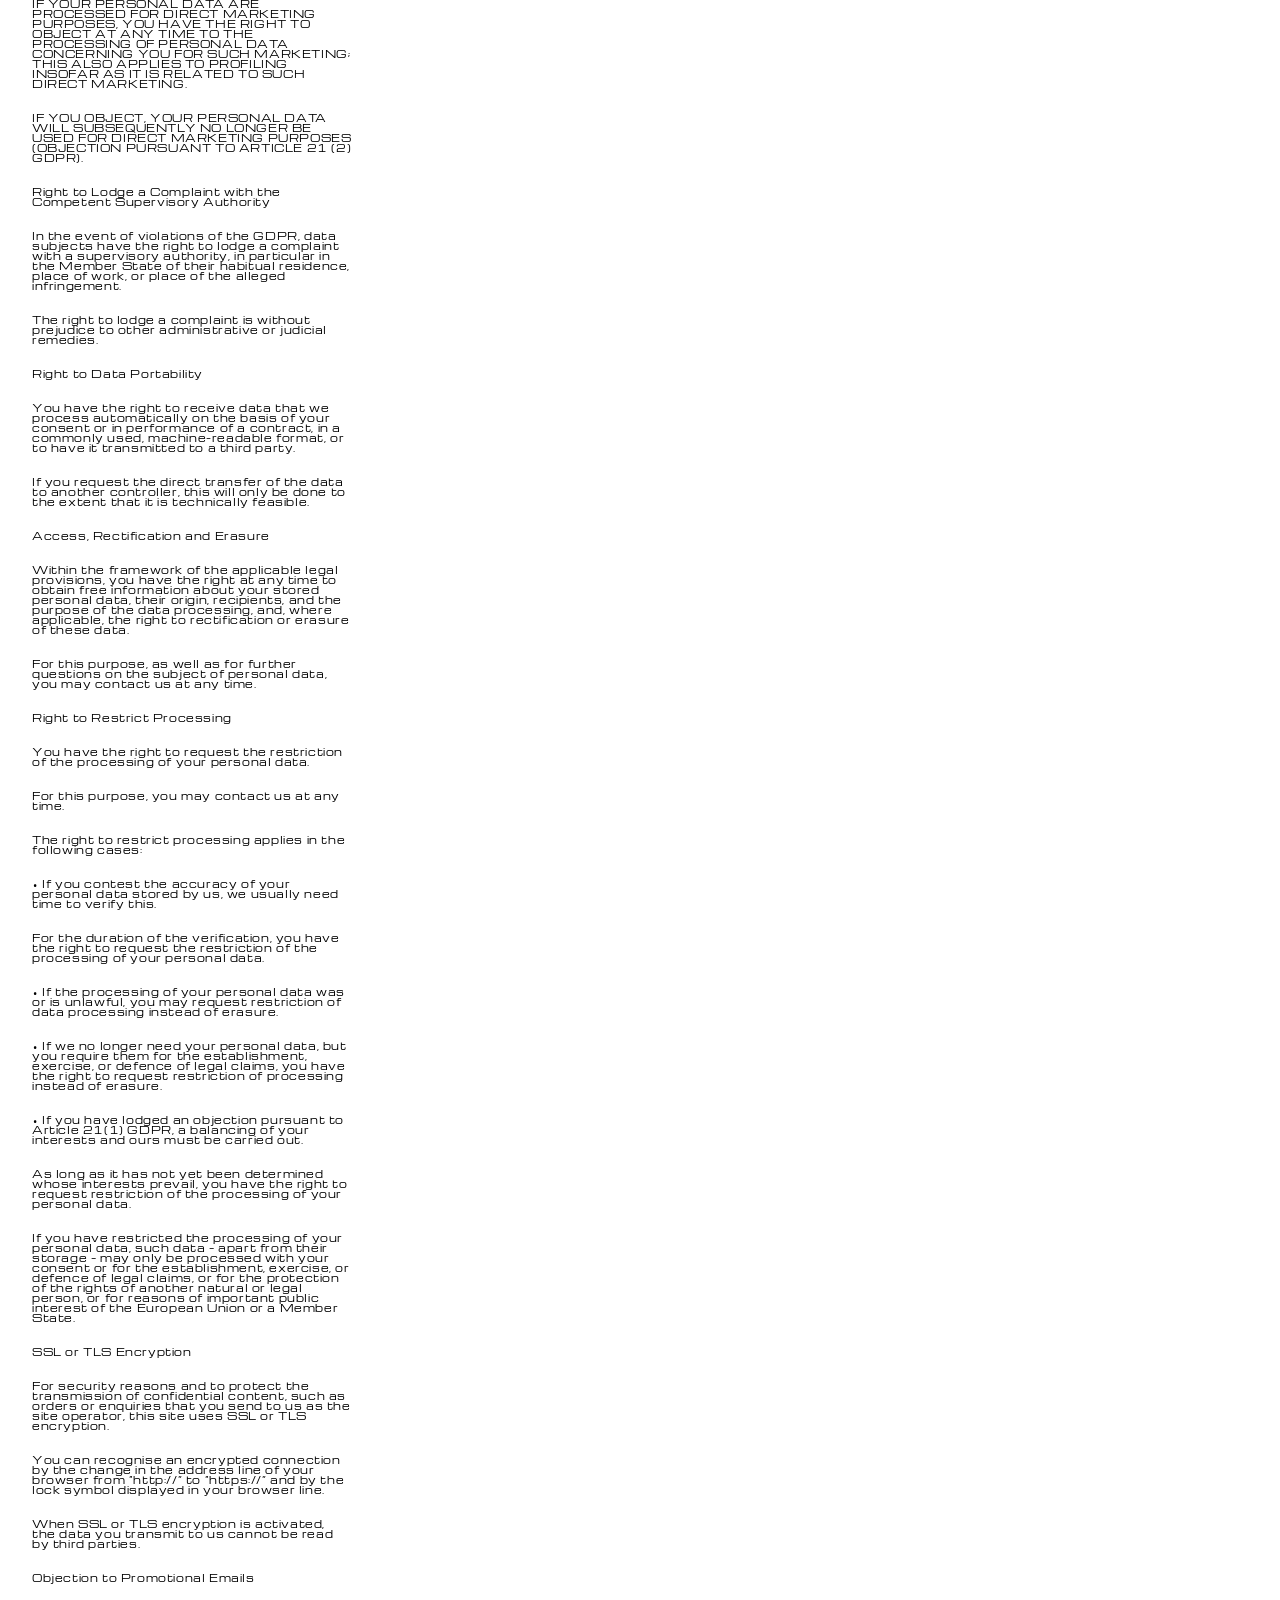
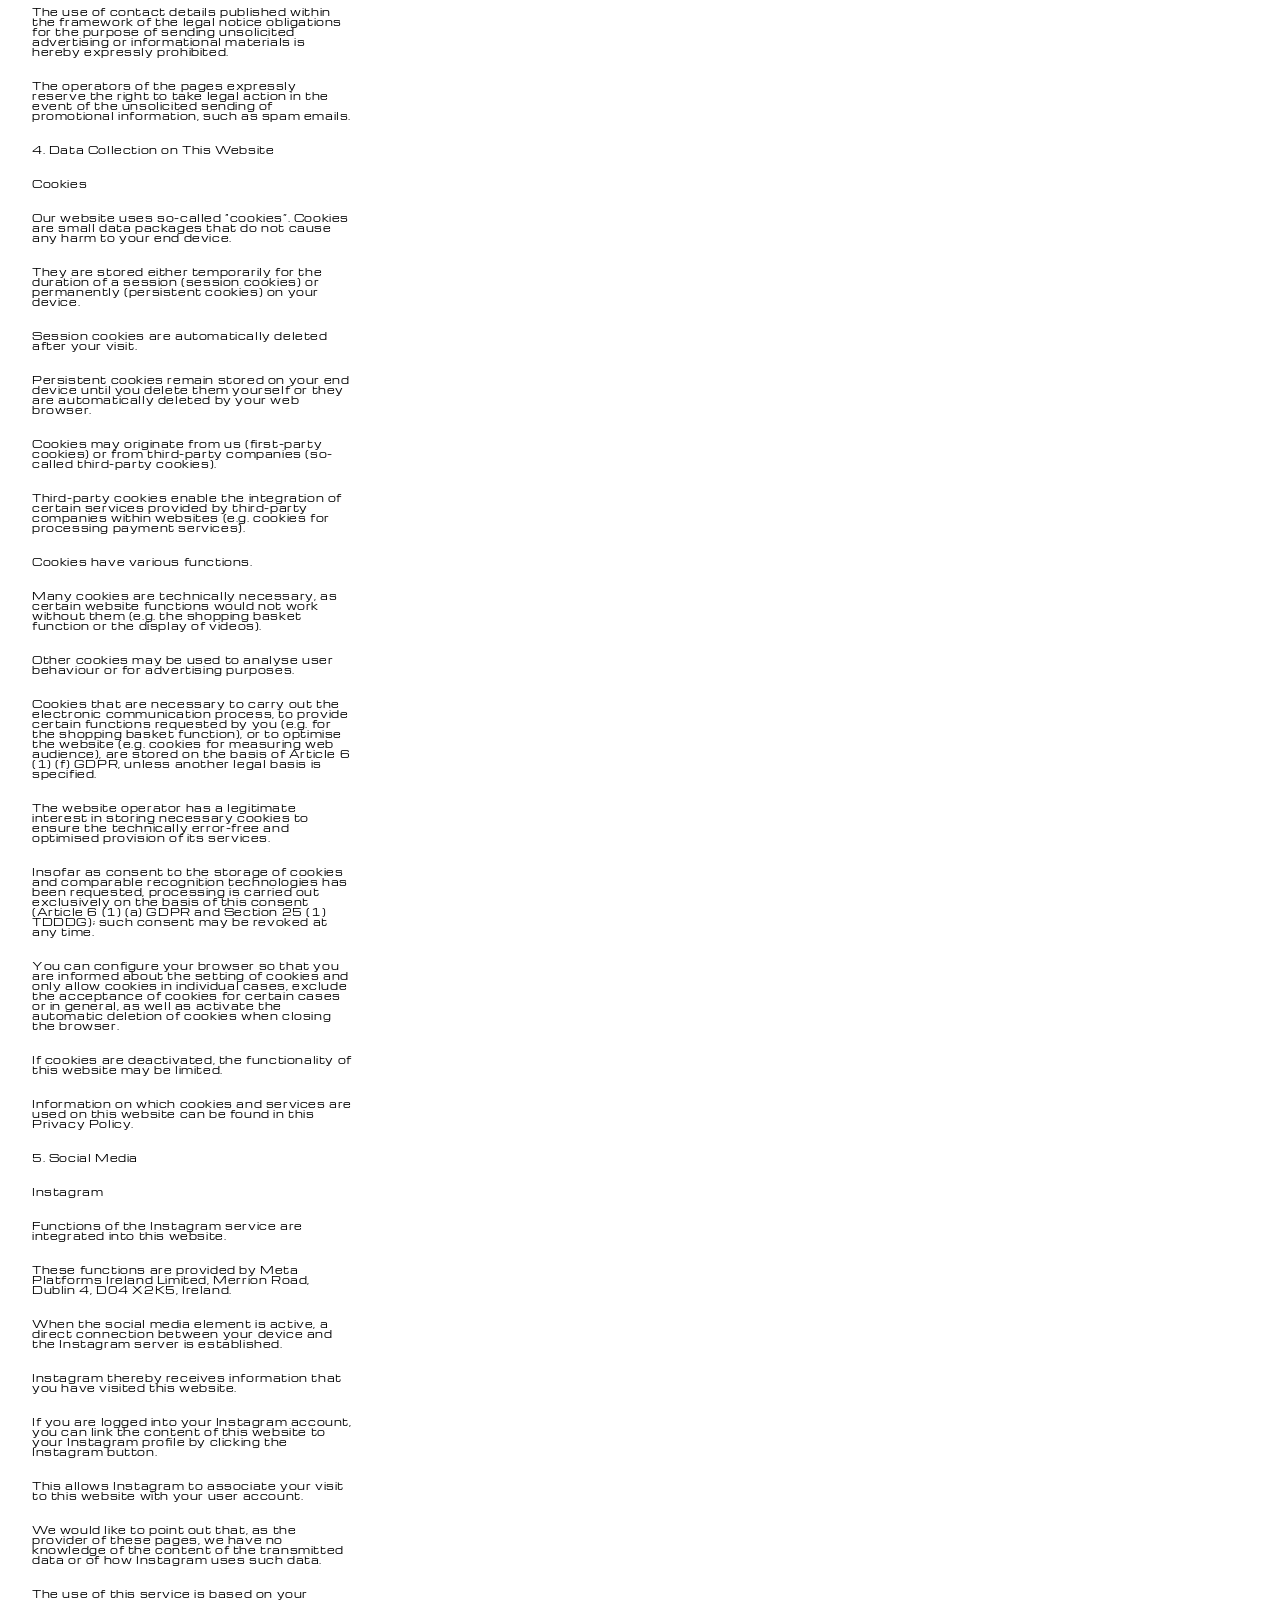
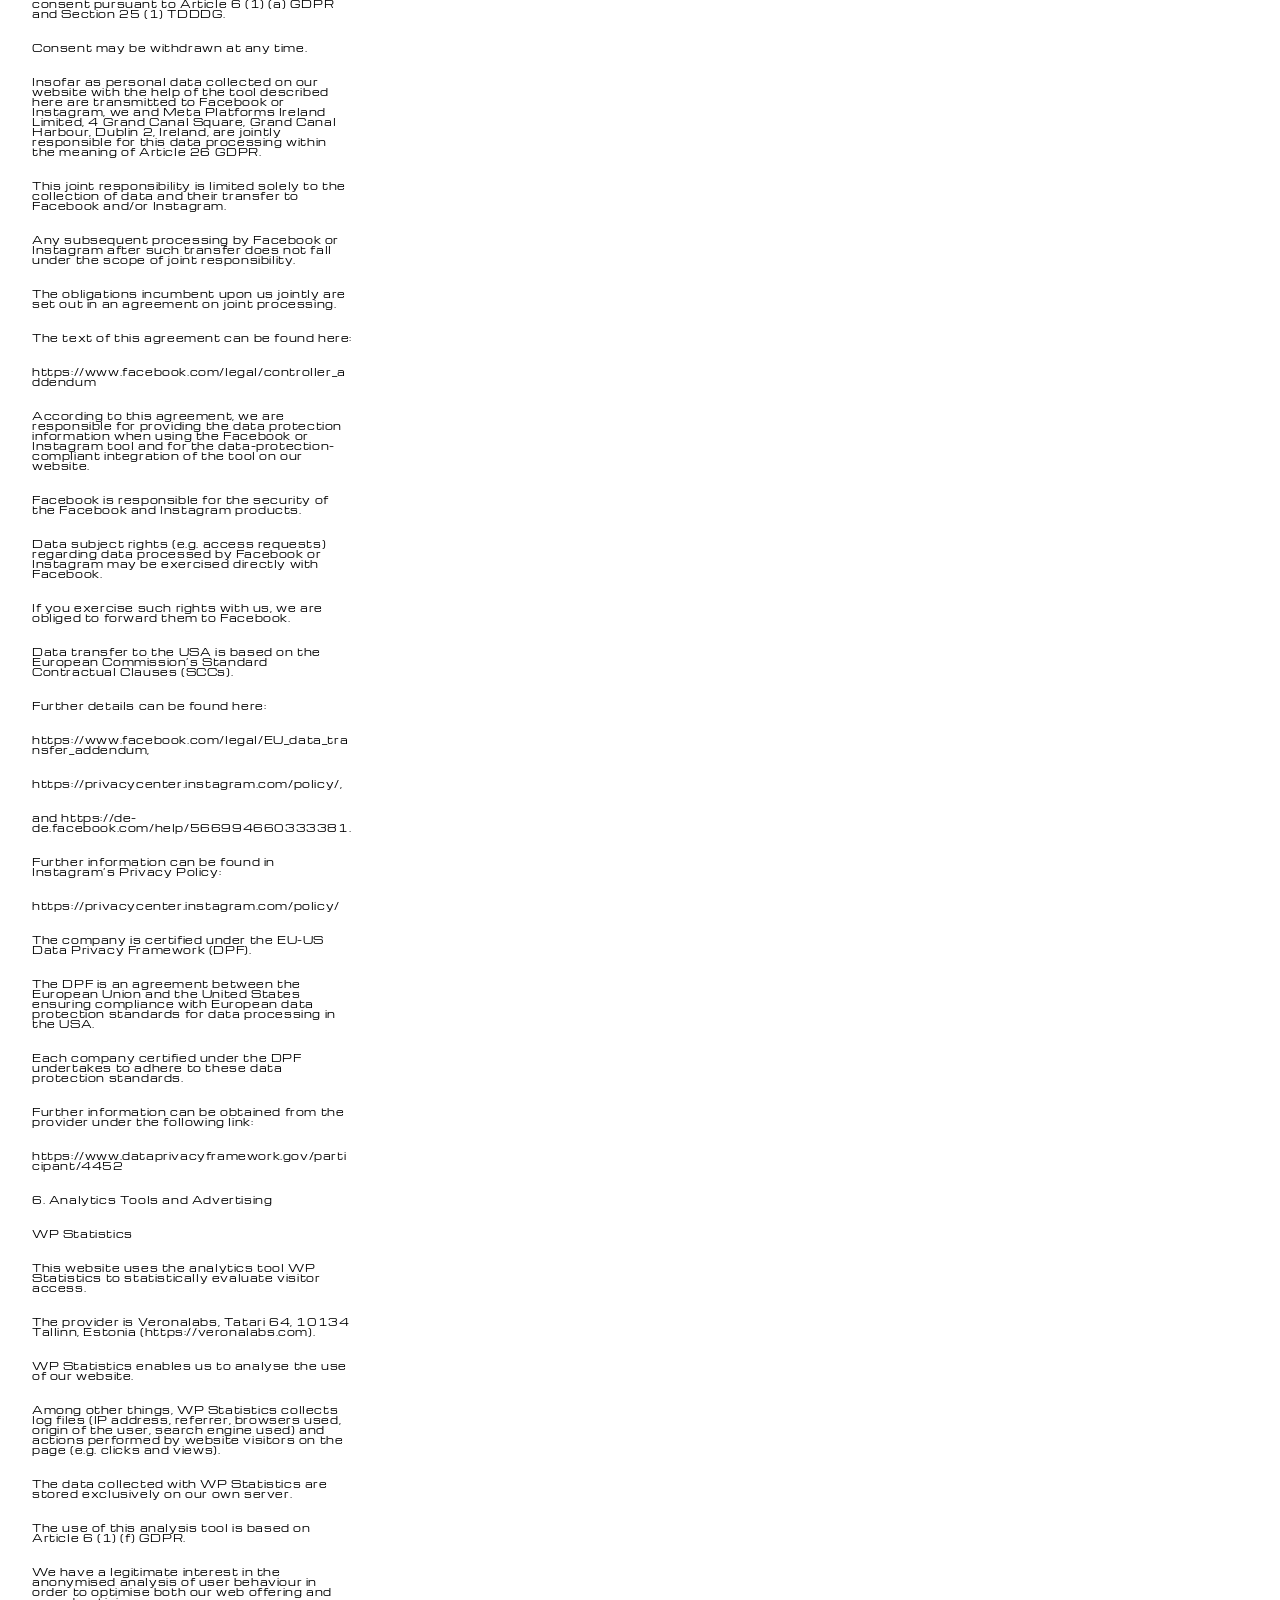
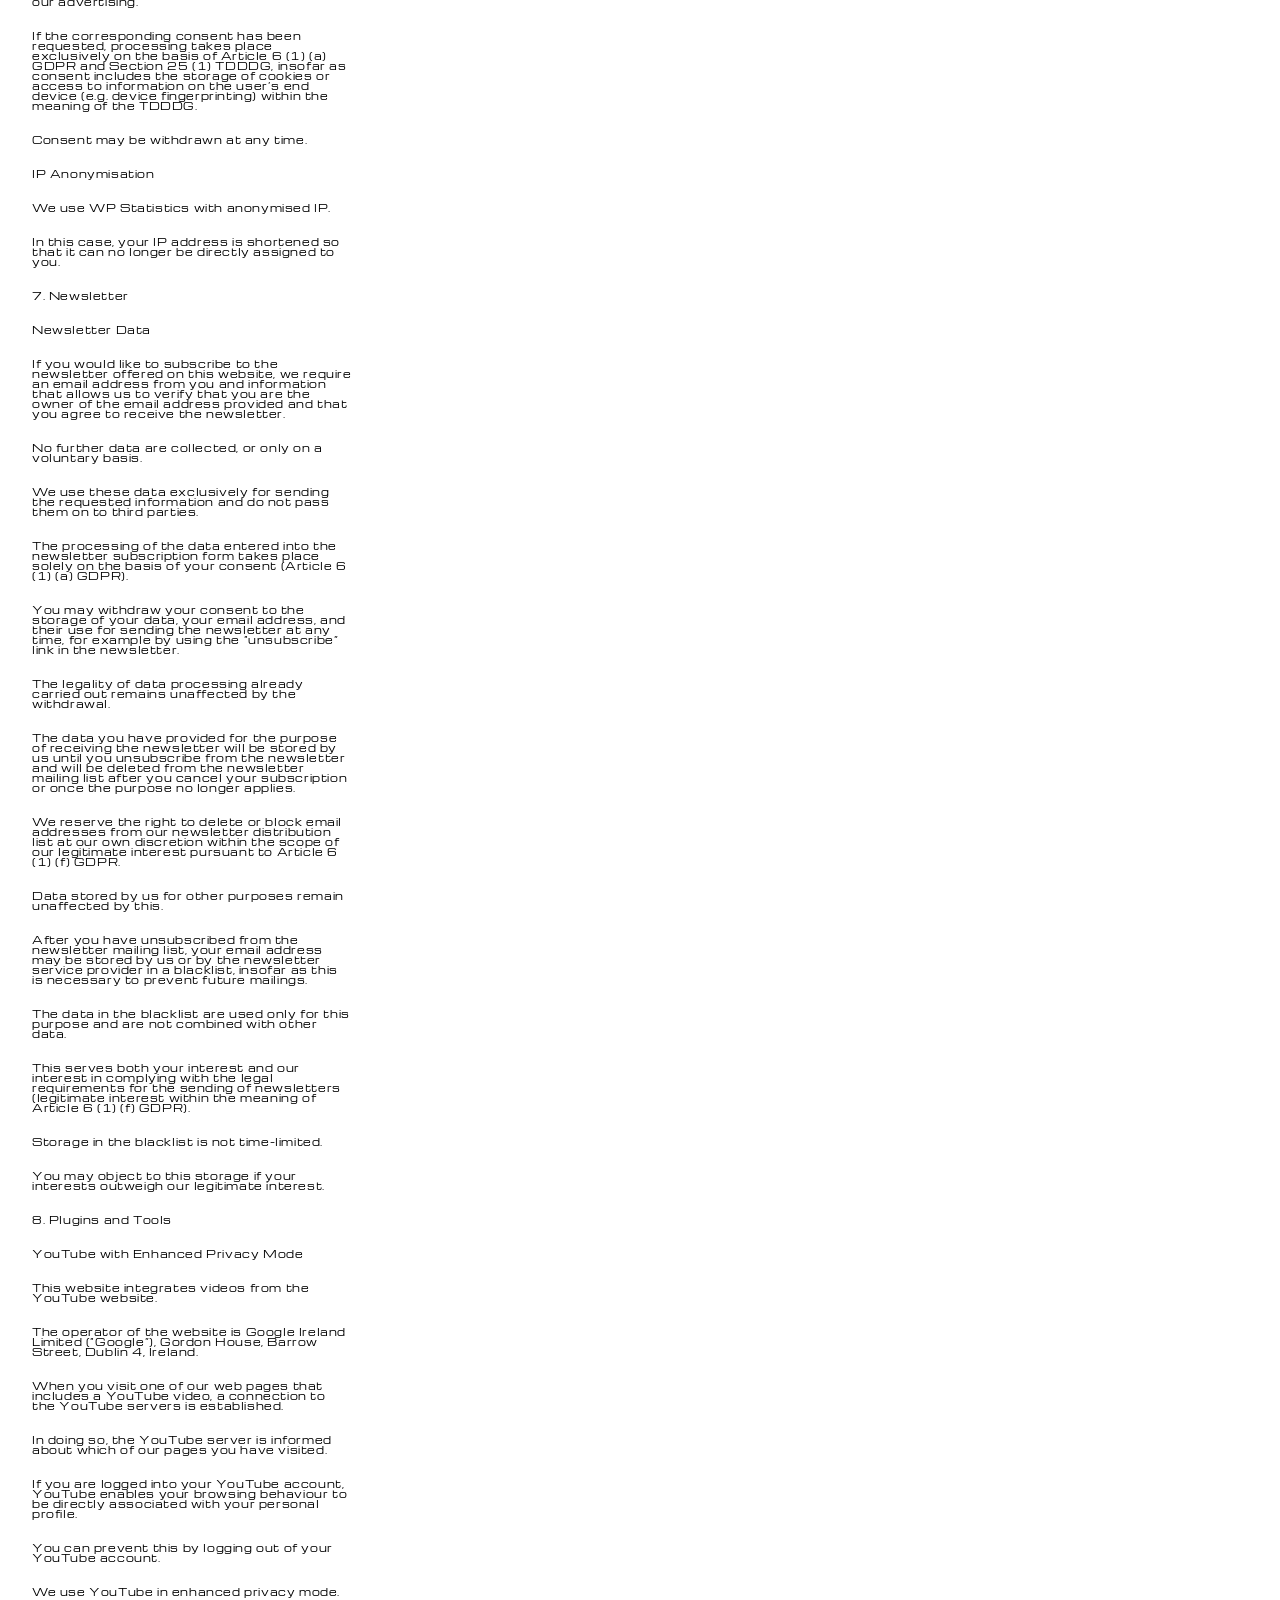
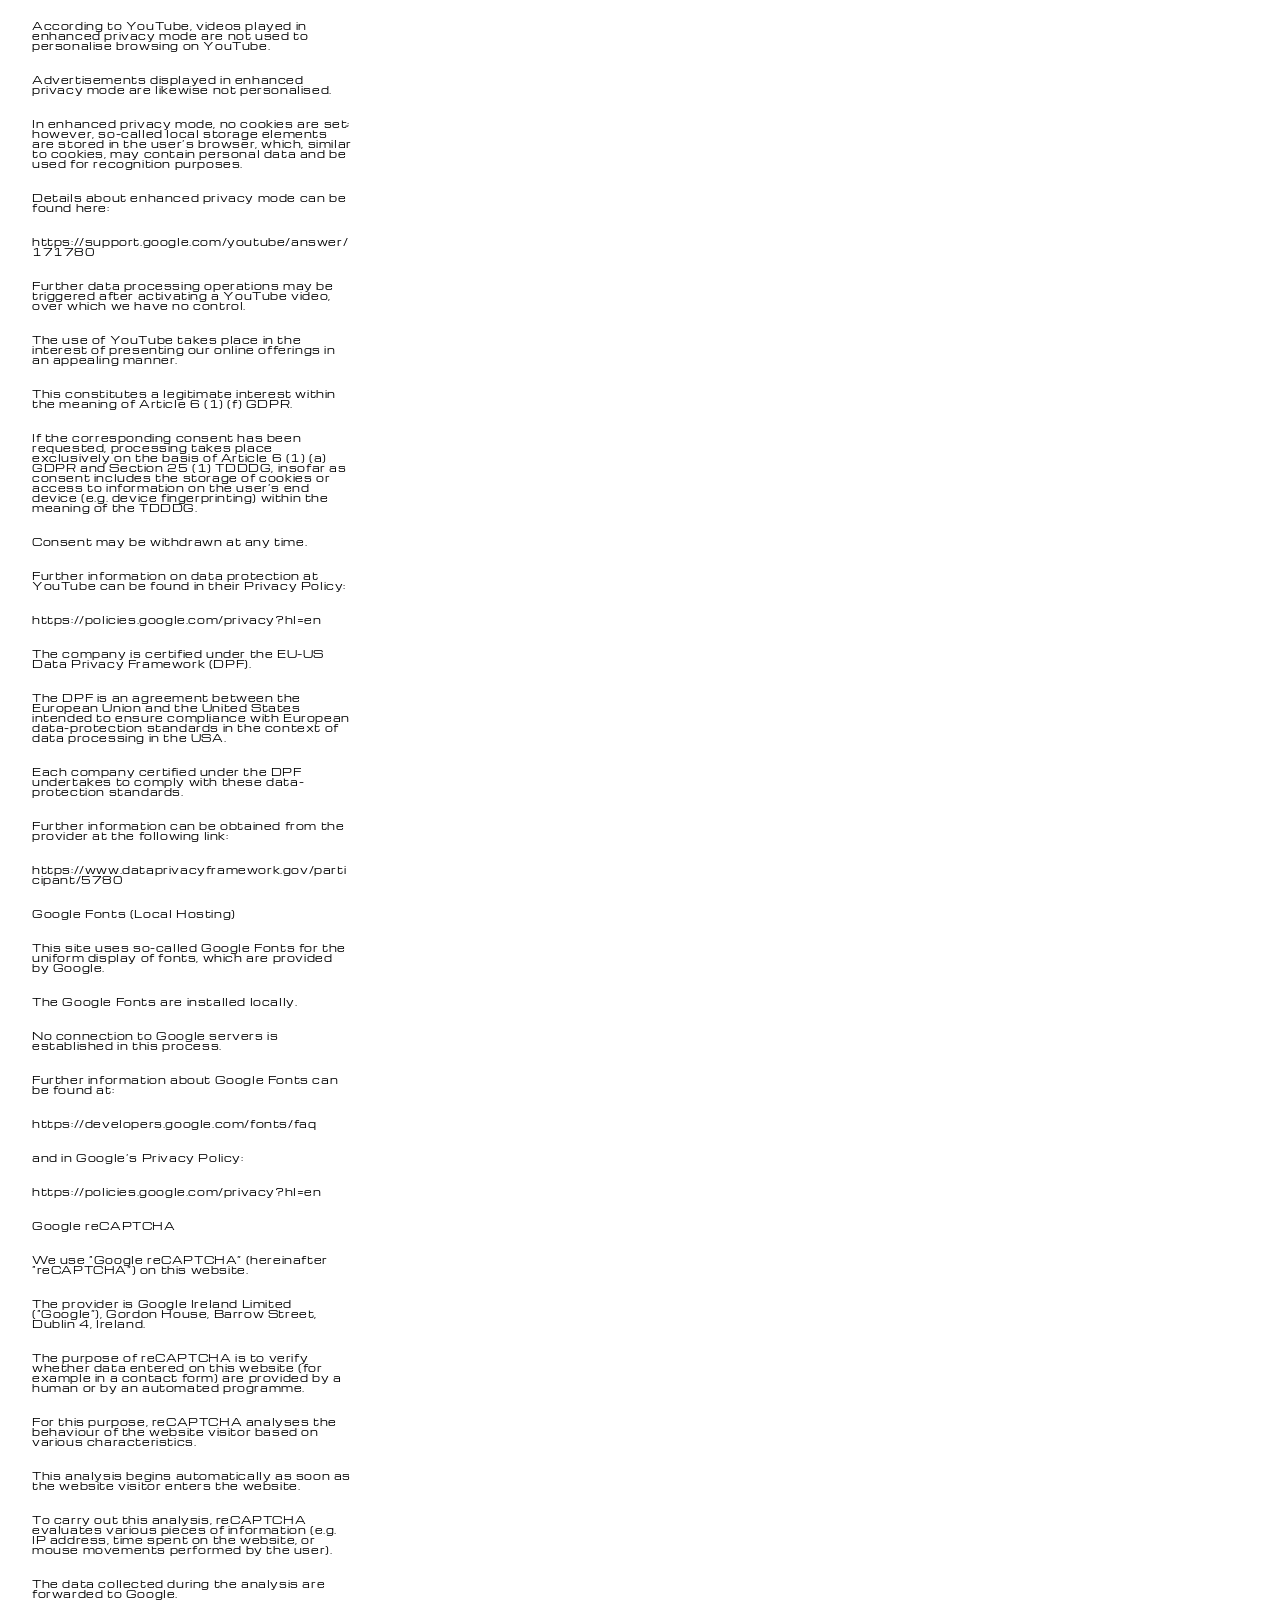
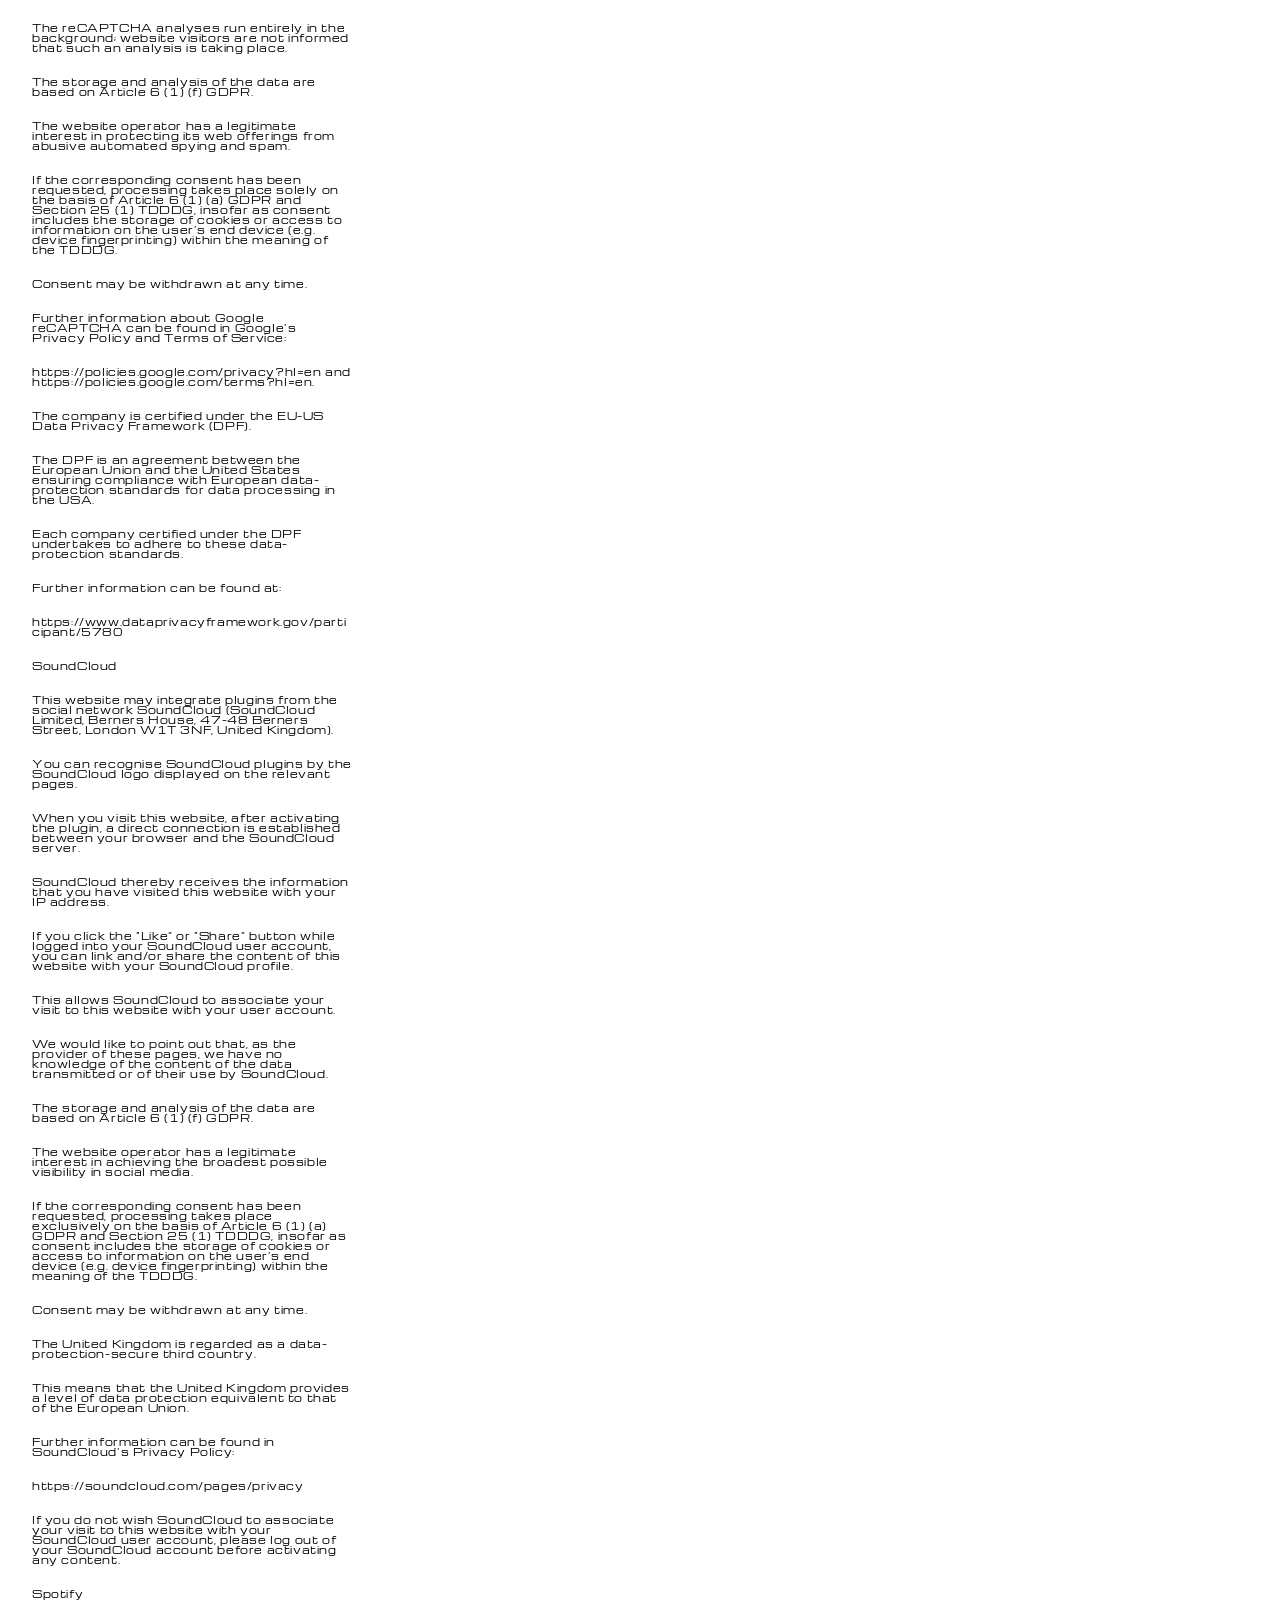
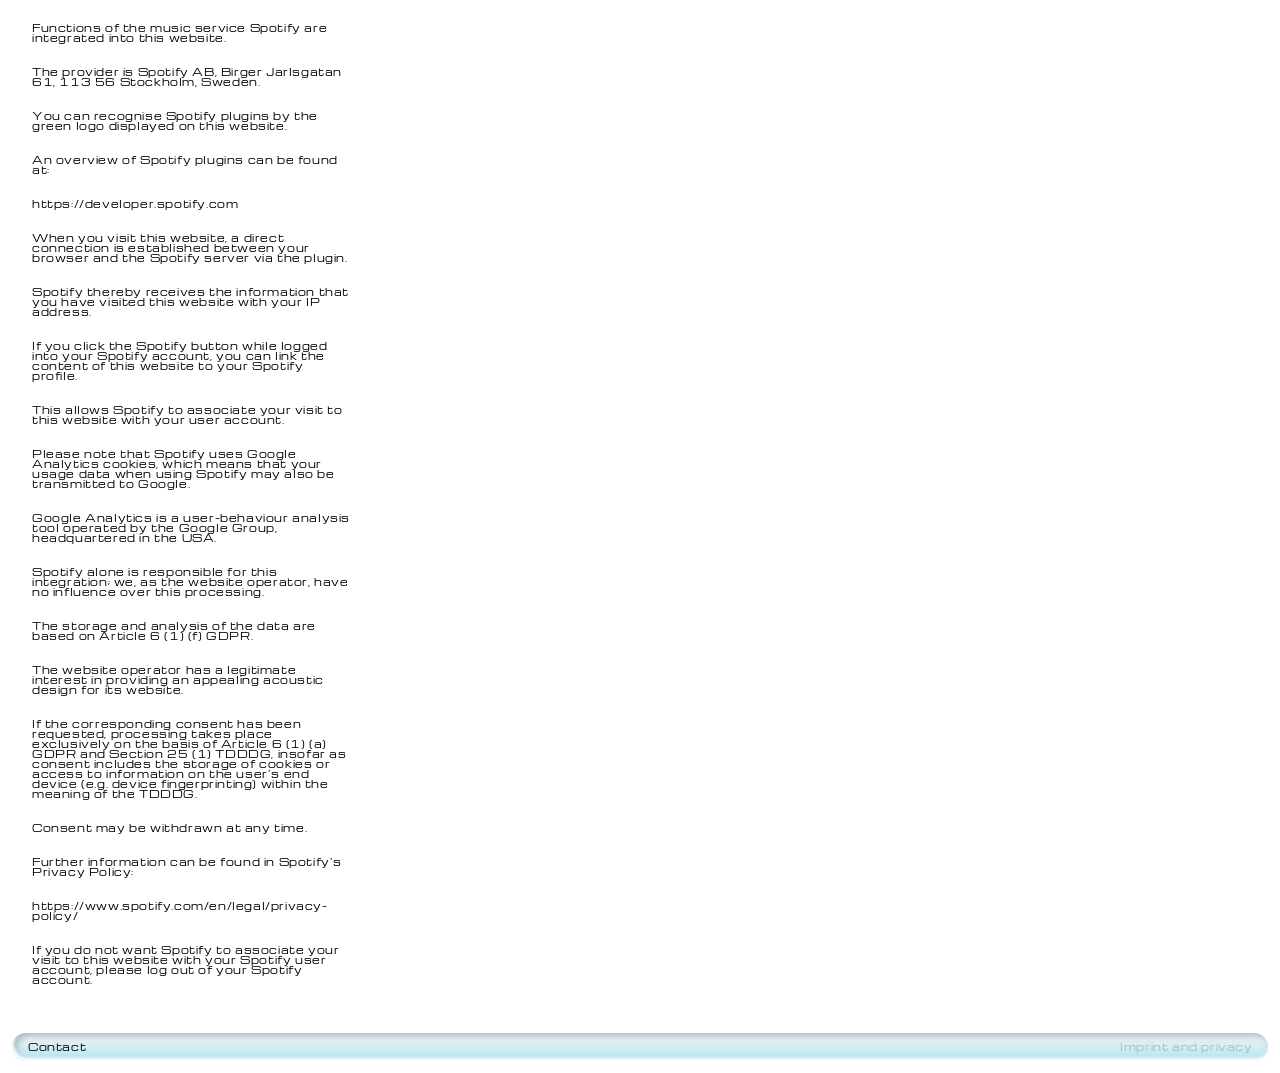
<file: privacy-policy/index.html>
<!DOCTYPE html>
<html lang="en">
<head>
  <meta charset="UTF-8" />
  <meta name="viewport" content="width=device-width, initial-scale=1.0" />
  <meta http-equiv="refresh" content="0; url=/imprint-and-privacy/" />
  <link rel="canonical" href="https://eatmemusic.com/imprint-and-privacy/" />
  <meta name="robots" content="noindex, follow" />
  <title>EatMe — Imprint and Privacy</title>

  <!--
    Diese Datei liegt bewusst in einem Unterordner (/privacy-policy/index.html),
    damit GitHub Pages sie exakt fuer https://eatmemusic.com/privacy-policy/
    ausliefert -- so wie die alte Seitenstruktur diese URL kannte.
    Deshalb hier absolute Pfade (fuehrender "/"), nicht die sonst uebliche
    relative Konvention -- siehe ARCHITECTURE.md, historisches Problem mit
    Font-Pfaden in Unterordnern.
  -->
  <link rel="stylesheet" href="/tokens.css" />
  <link rel="stylesheet" href="/styles.css" />

  <script>
    window.location.replace('/imprint-and-privacy/');
  </script>

  <style>
    body {
      min-height: 100vh;
      display: flex;
      align-items: center;
      justify-content: center;
      text-align: center;
      padding: 24px;
    }
  </style>
</head>
<body>
  <p class="text-copy-l">
    This page has moved.
    <a href="/imprint-and-privacy/">Continue to Imprint and Privacy</a>
  </p>
</body>
</html>
</file>
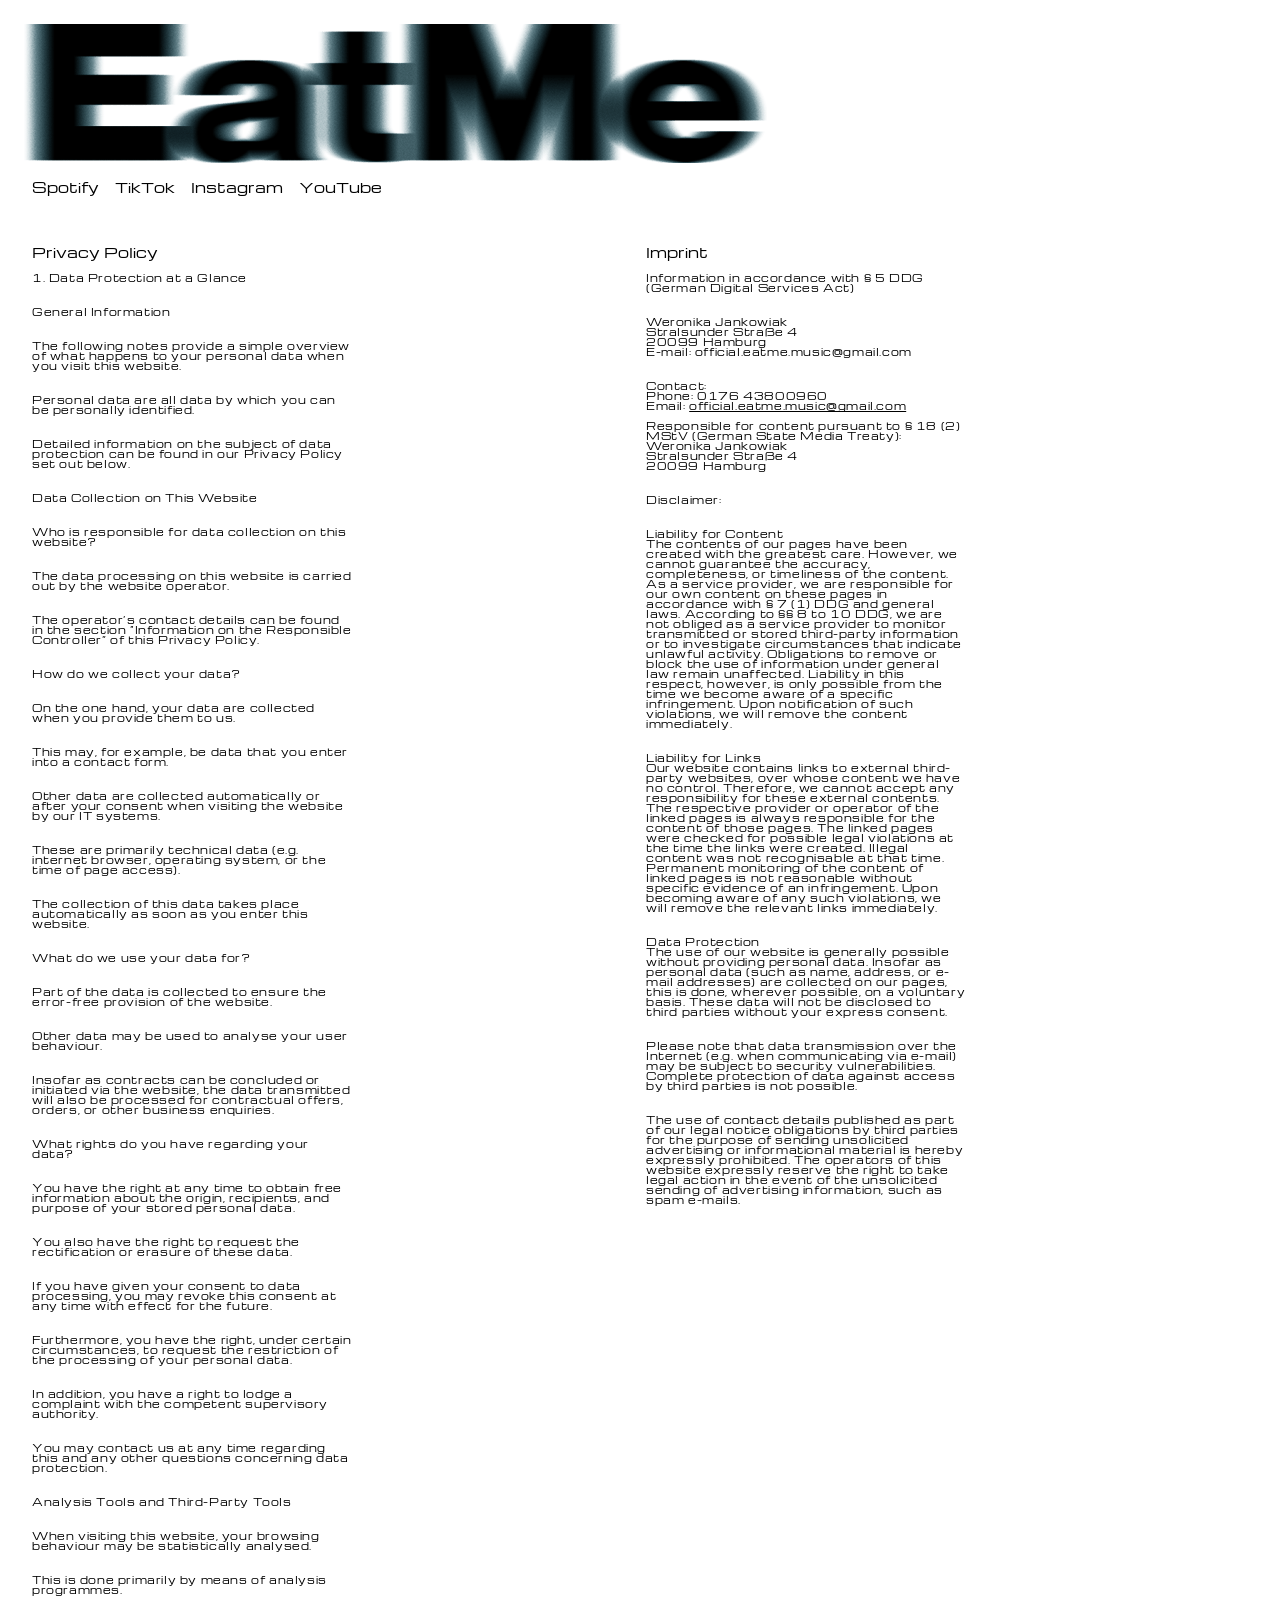
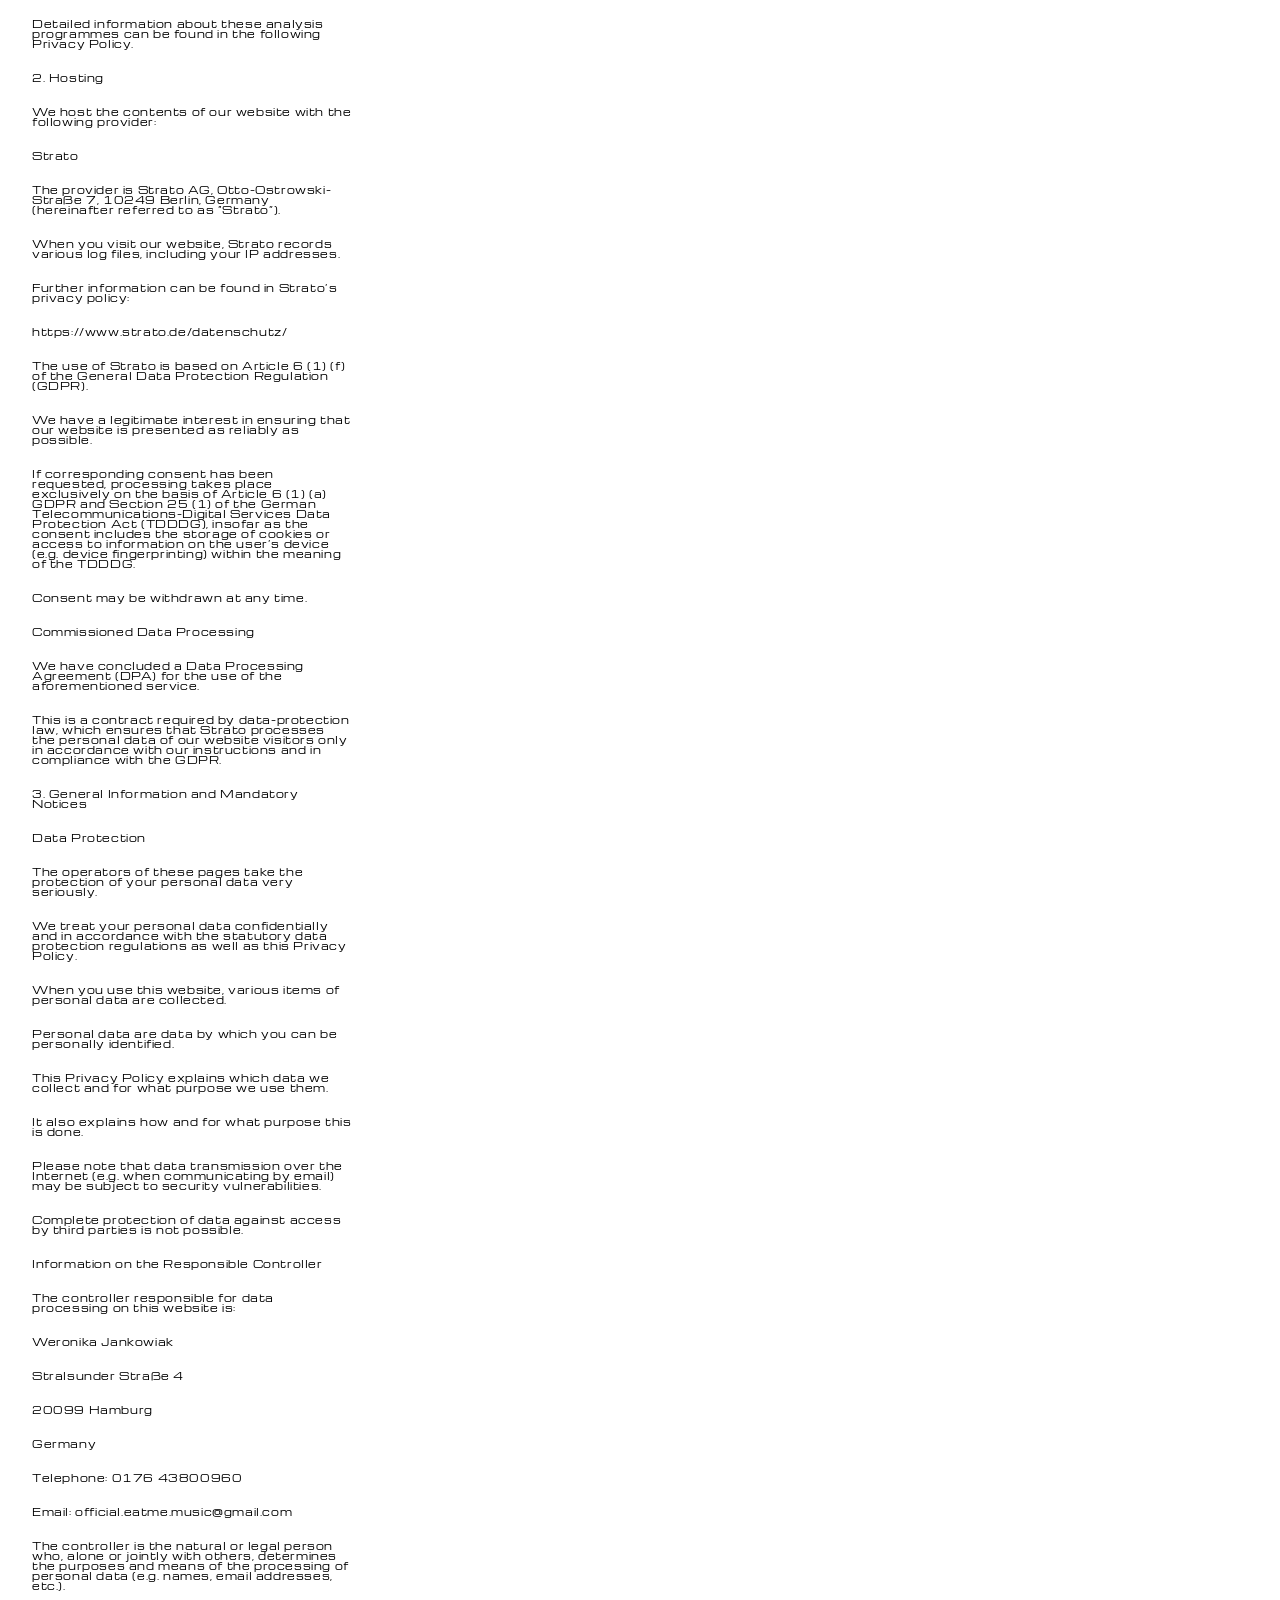
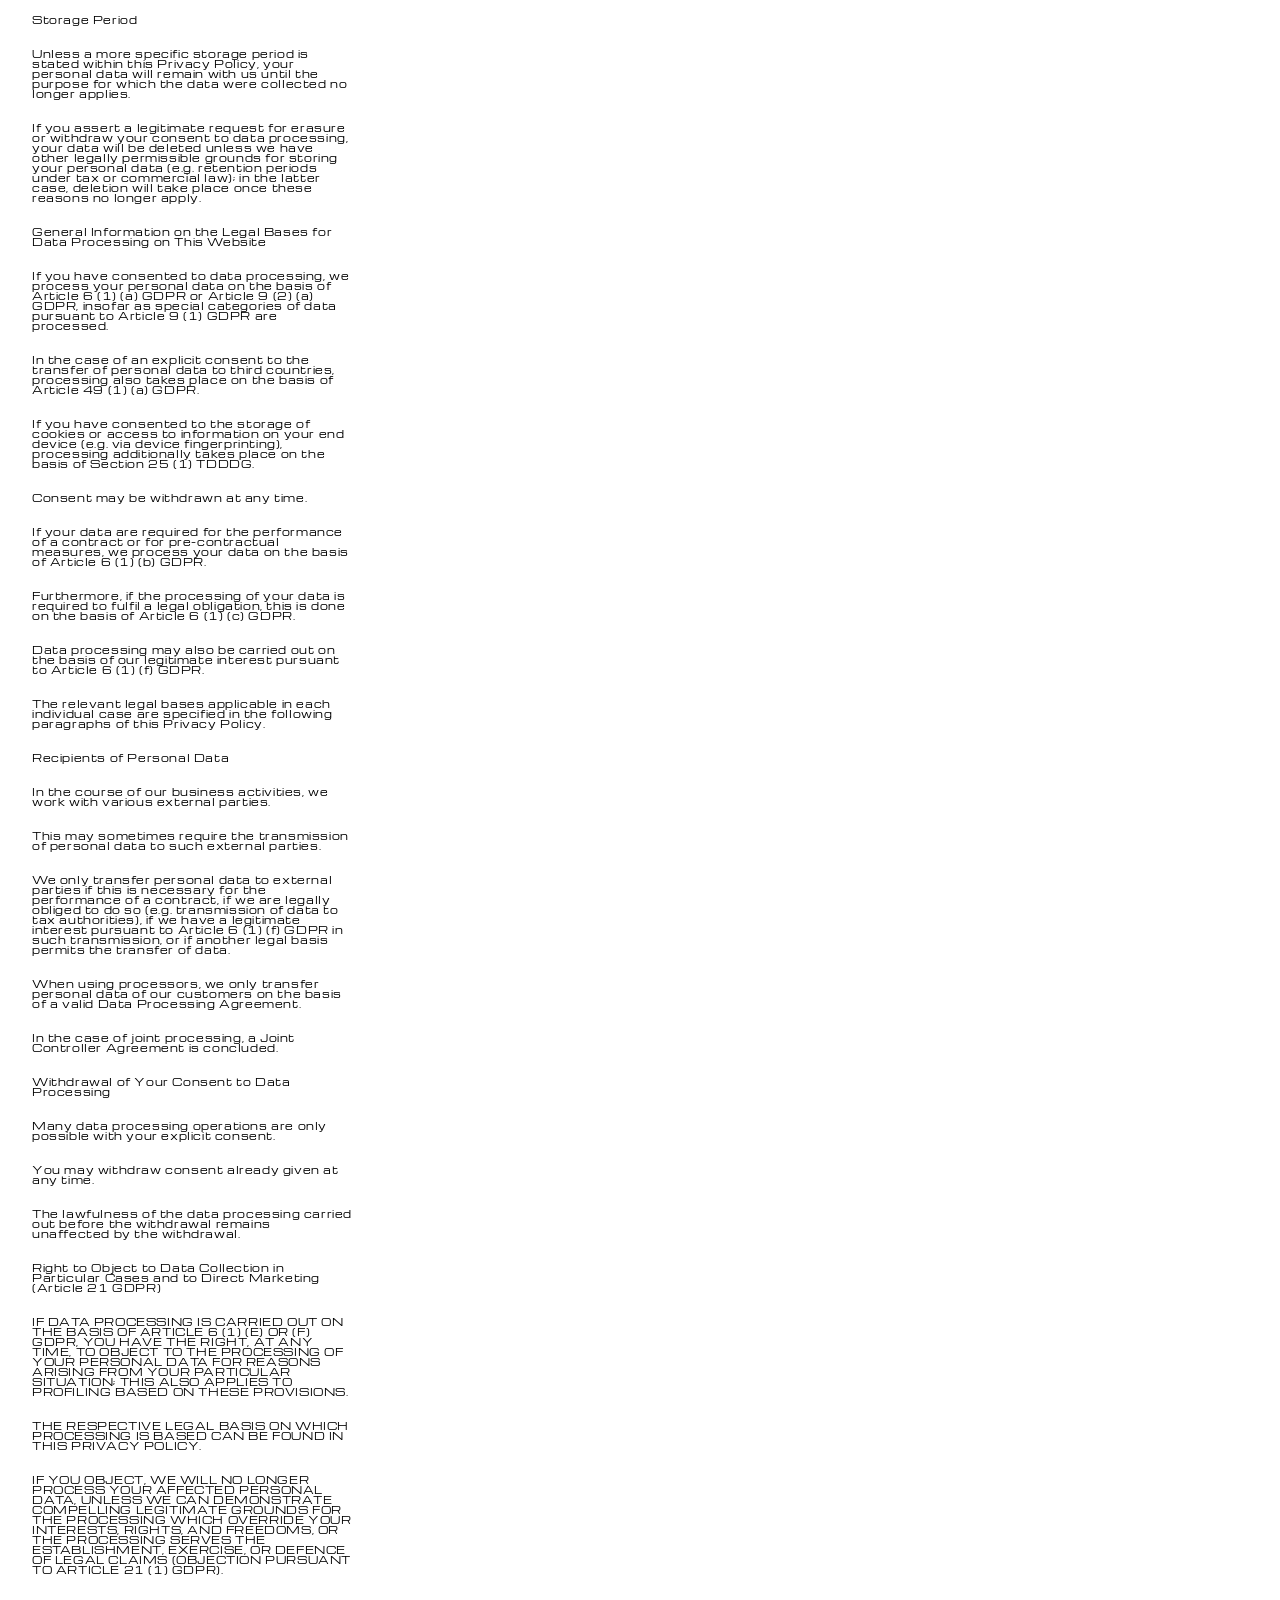
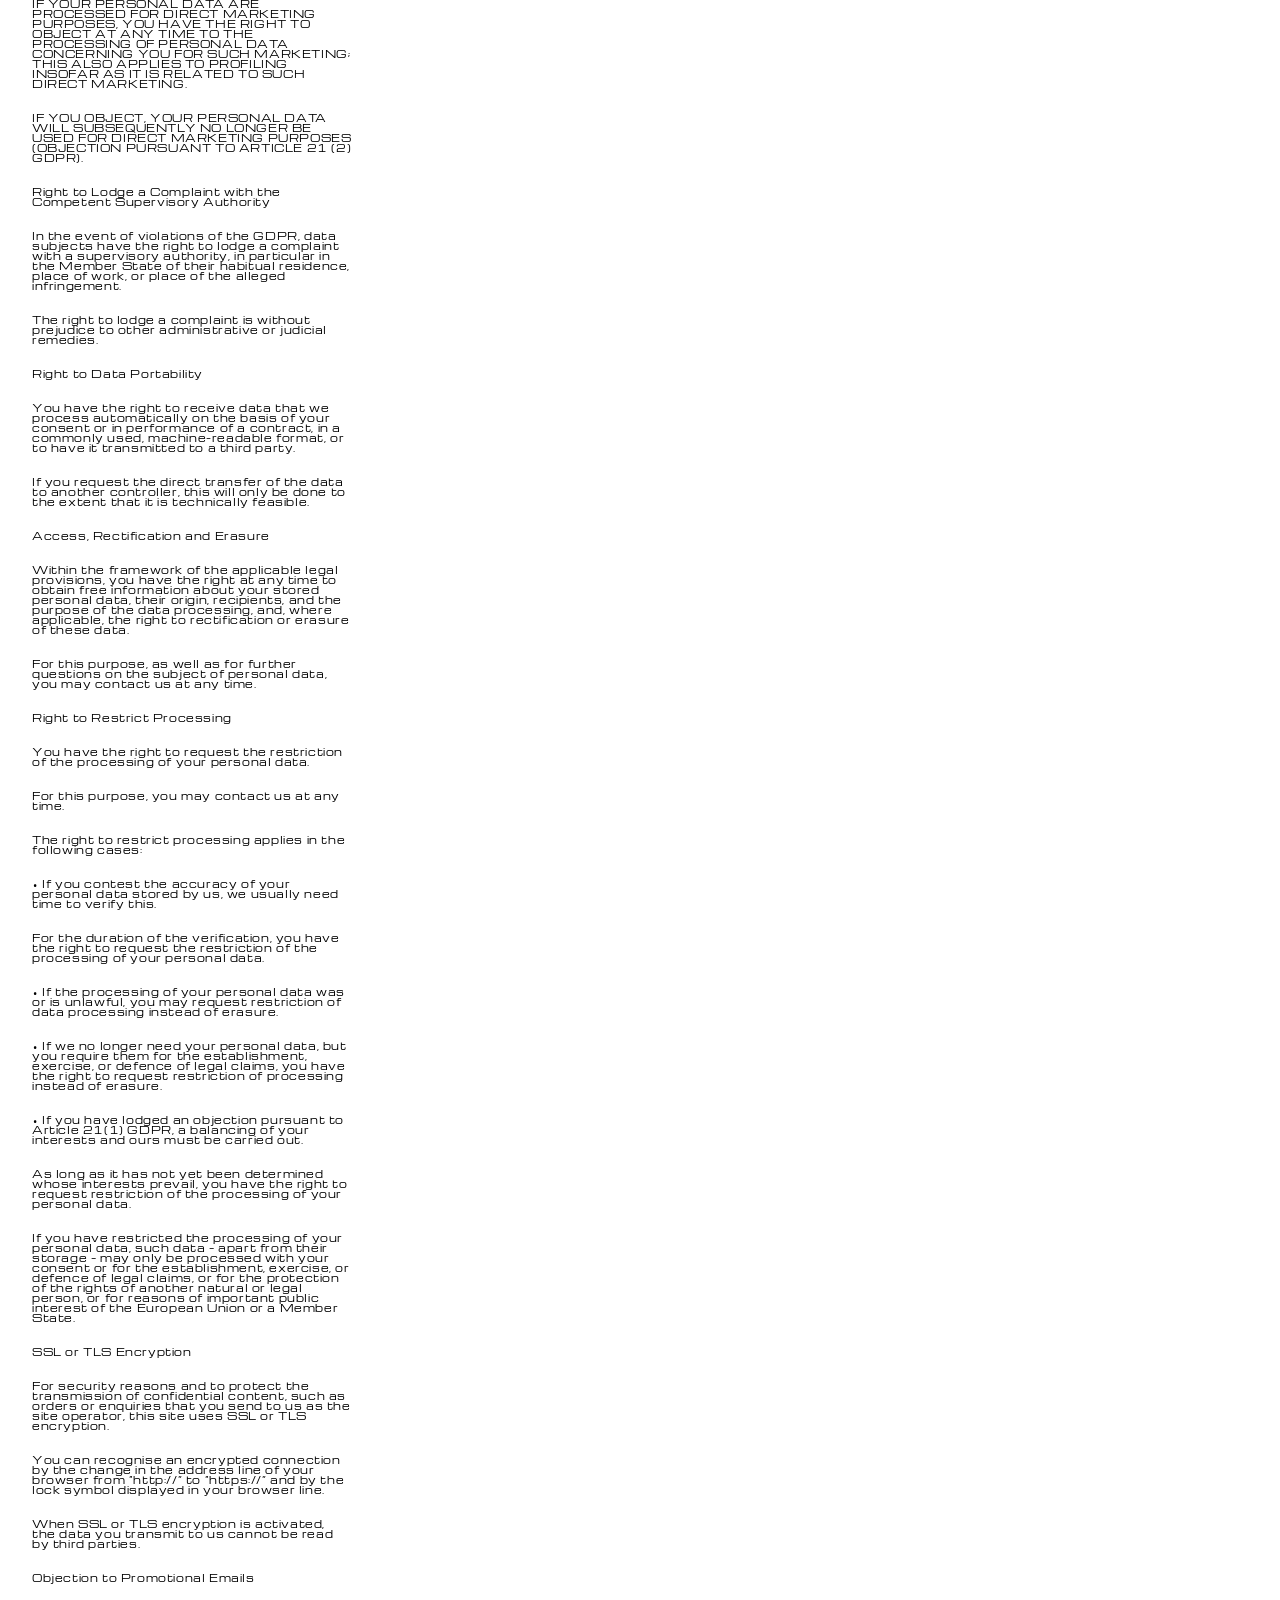
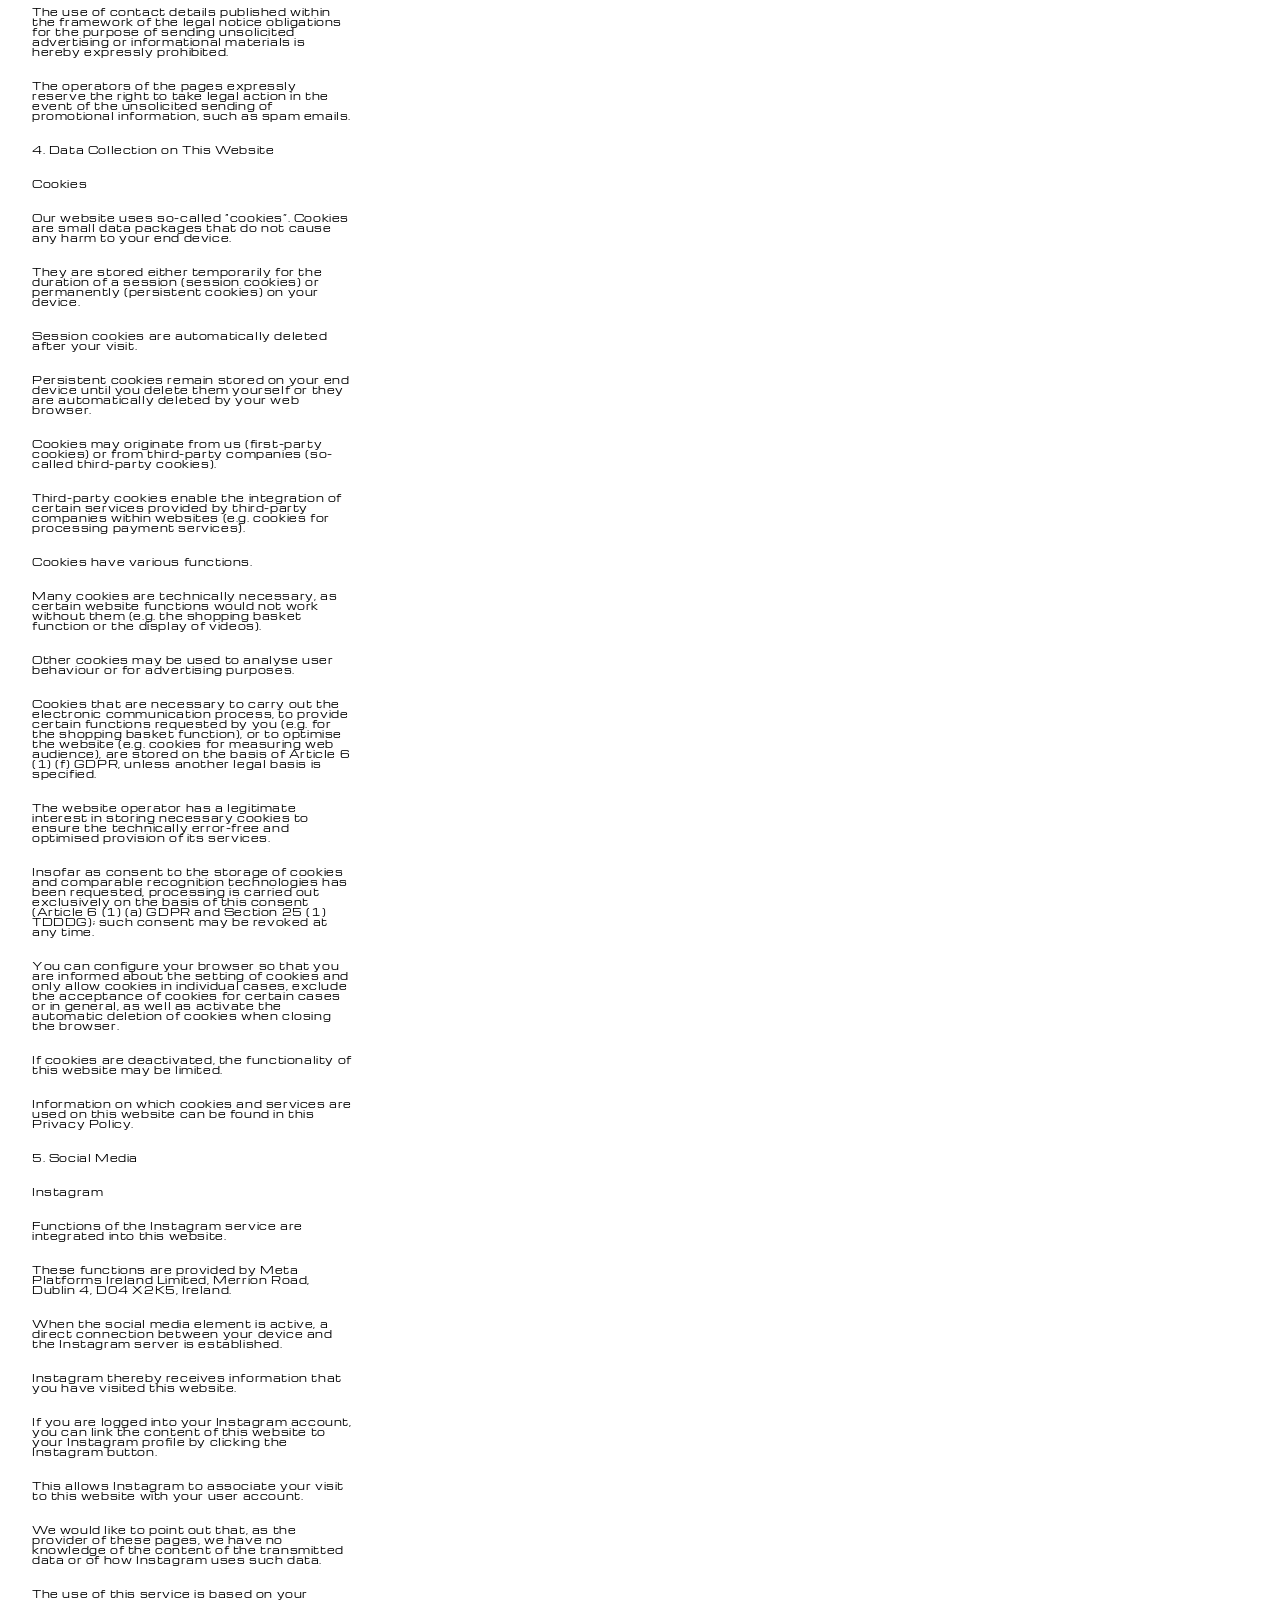
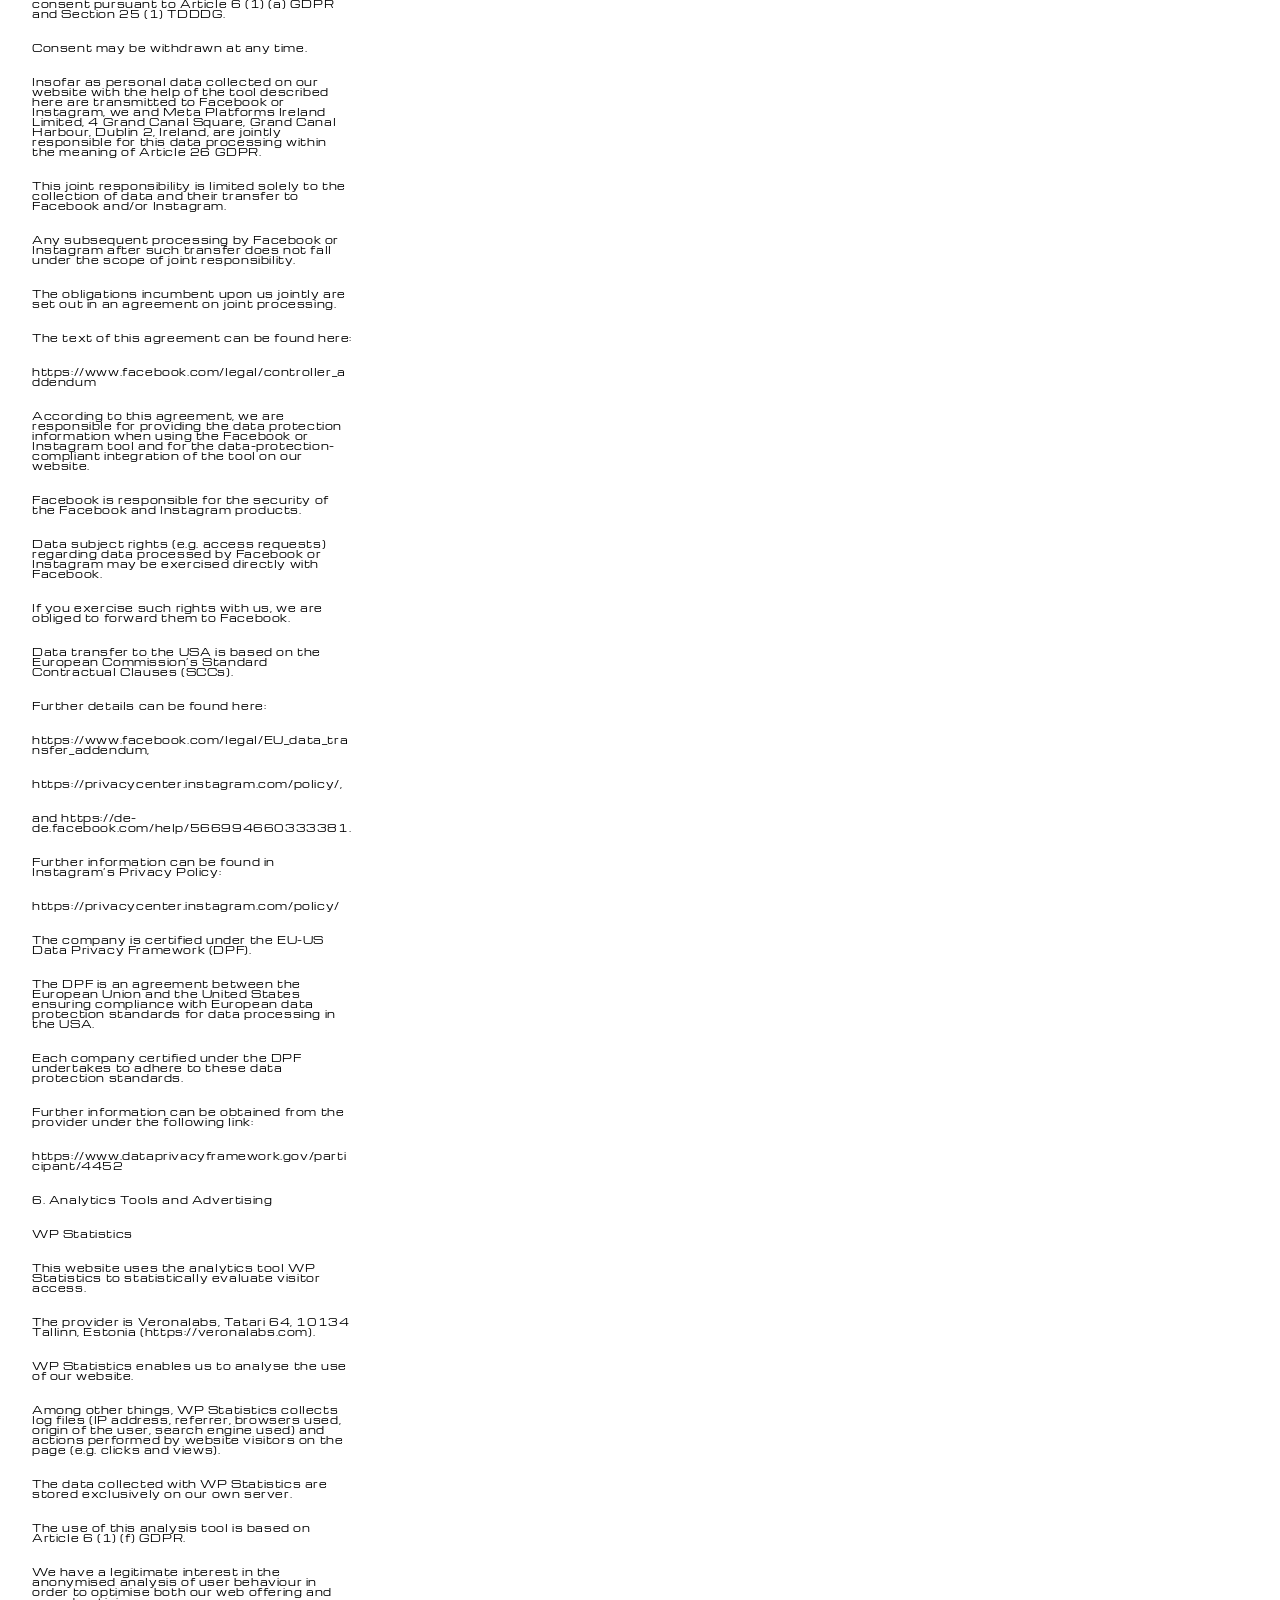
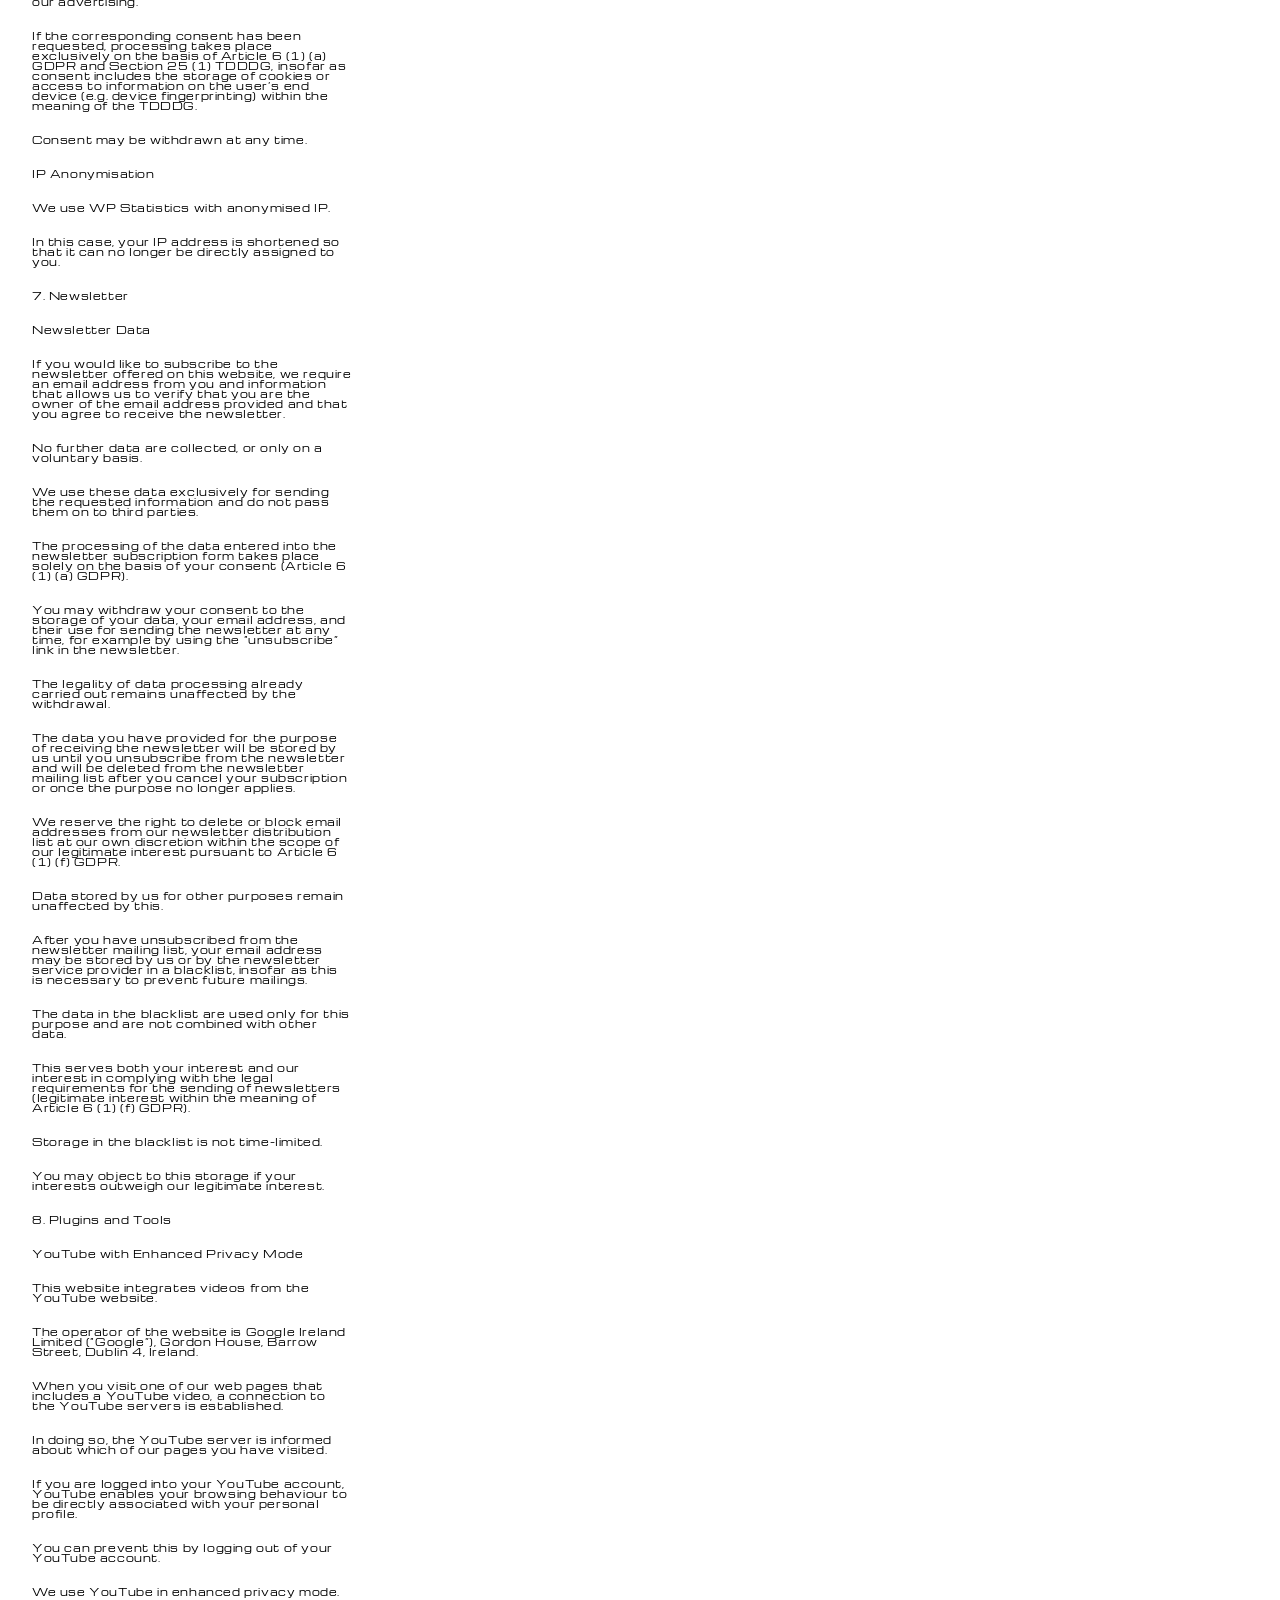
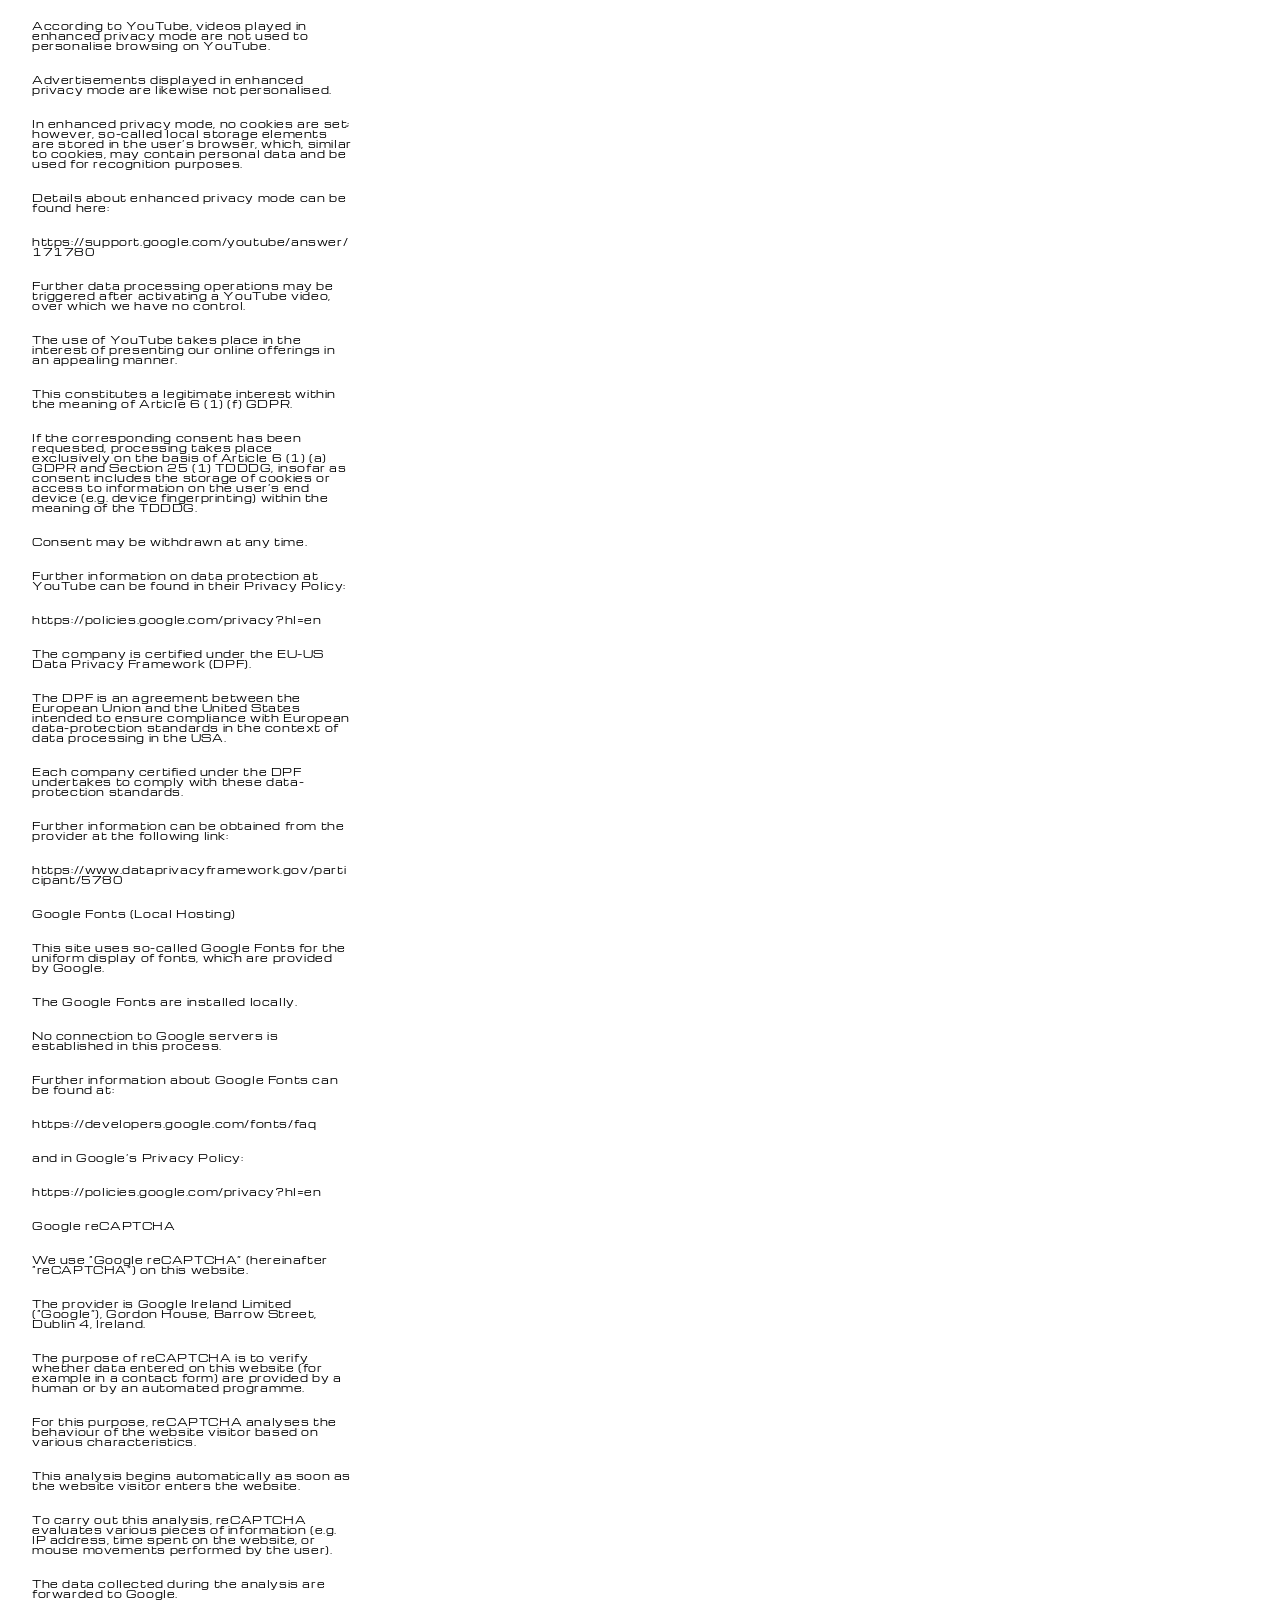
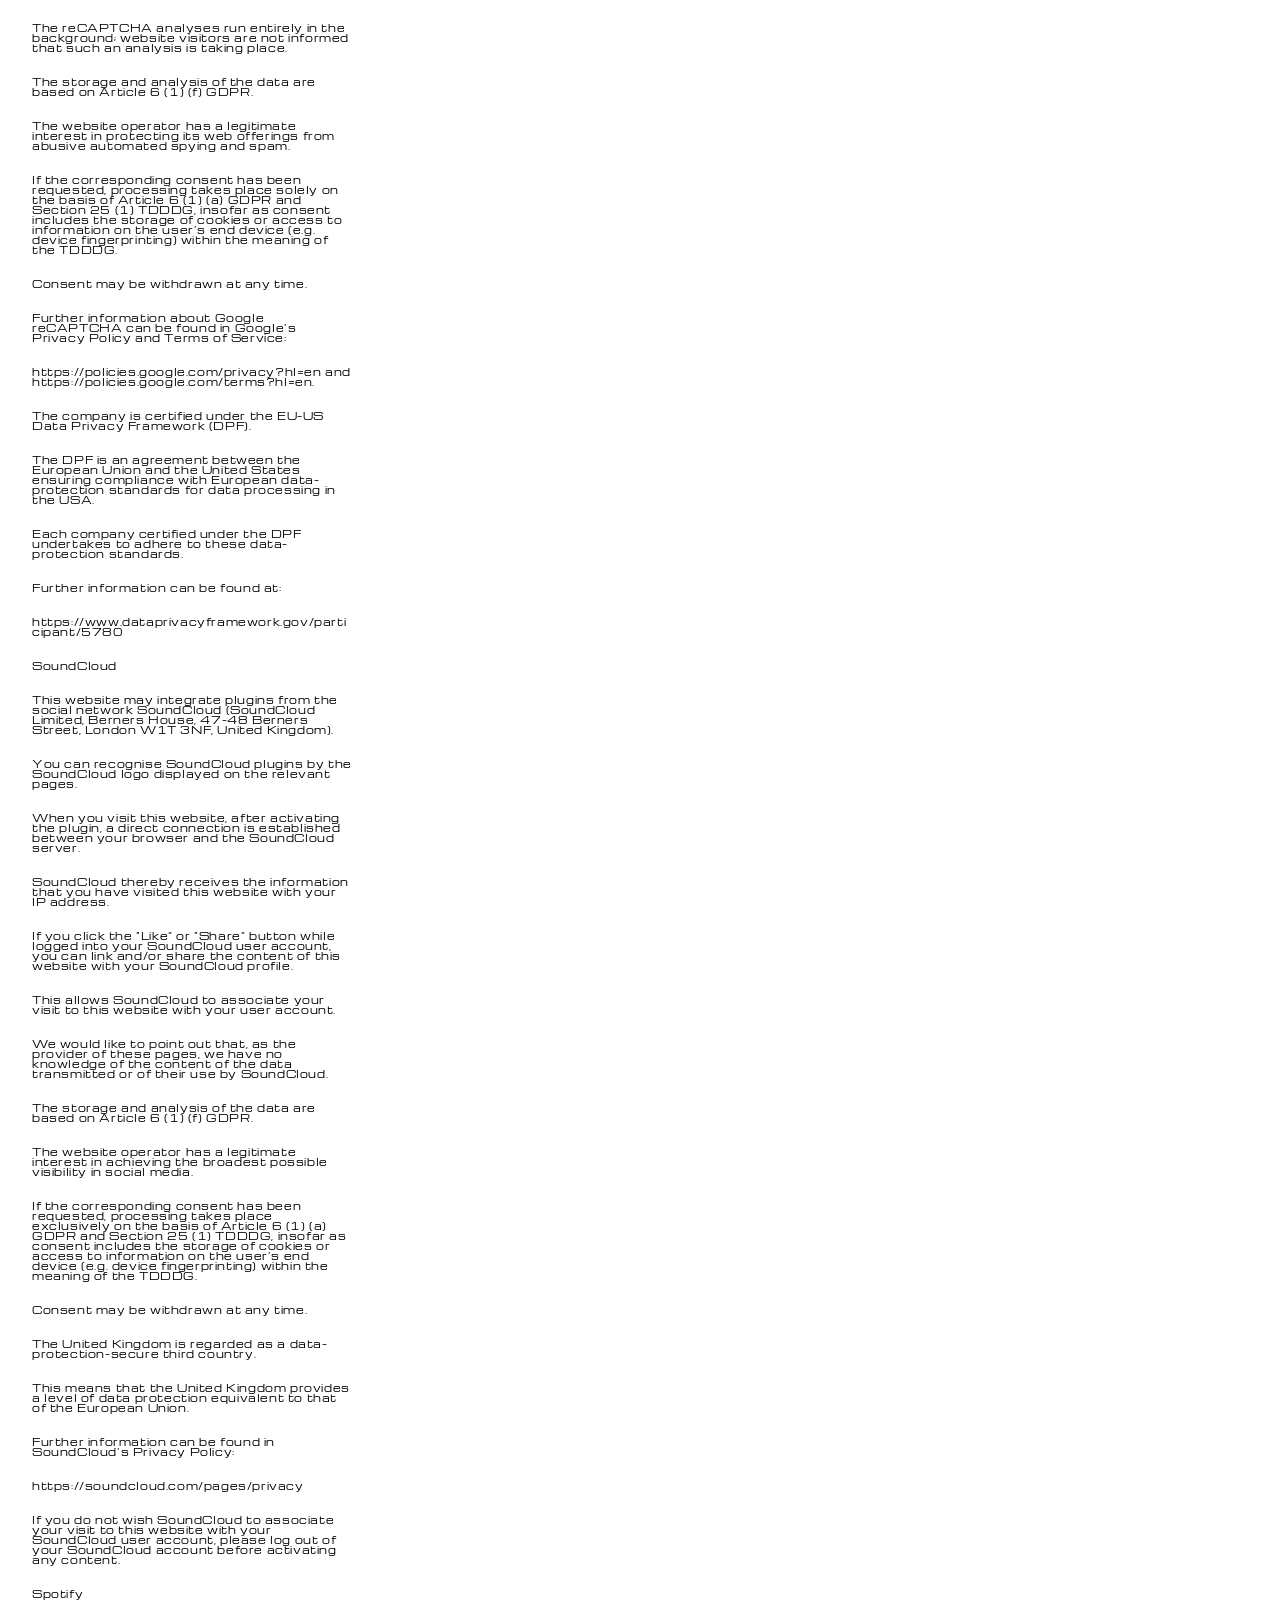
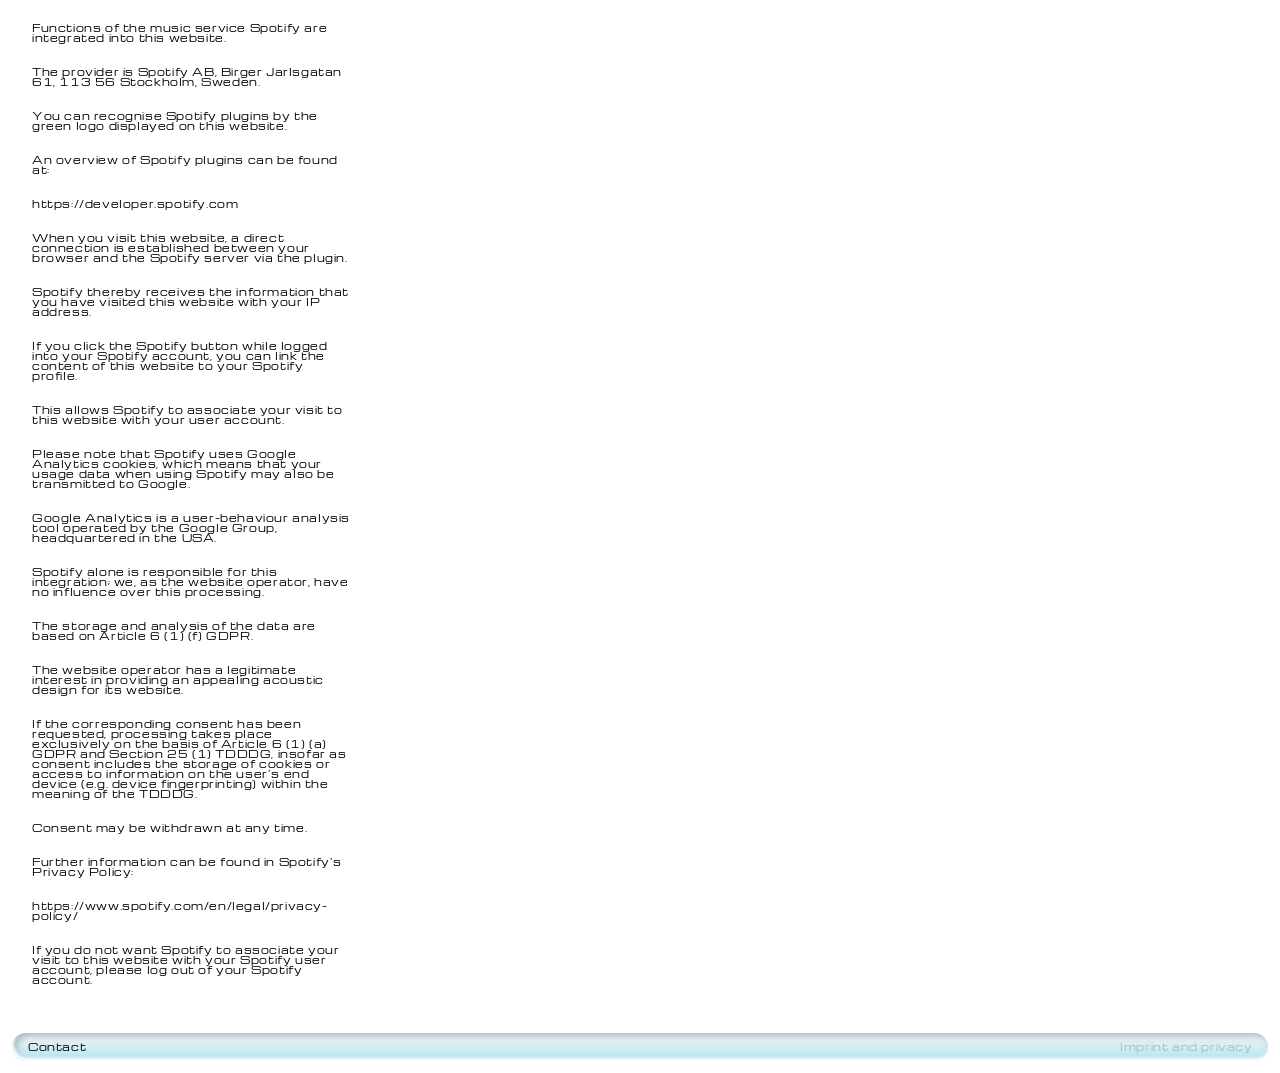
<file: imprint-and-privacy.html>
<!DOCTYPE html>
<html lang="en">
<head>
  <meta charset="UTF-8" />
  <meta name="viewport" content="width=device-width, initial-scale=1.0" />
  <meta http-equiv="refresh" content="0; url=/imprint-and-privacy/" />
  <link rel="canonical" href="https://eatmemusic.com/imprint-and-privacy/" />
  <meta name="robots" content="noindex, follow" />
  <title>EatMe — Imprint and Privacy</title>

  <!--
    Diese Datei am Root ist bewusst nur noch ein Redirect-Stub: die
    eigentliche Seite liegt jetzt unter /imprint-and-privacy/ (Ordner mit
    index.html), damit die URL ohne ".html" funktioniert. Diese Datei
    fängt alte/direkte Links auf "imprint-and-privacy.html" auf und leitet
    weiter, damit nichts kaputtgeht.
  -->
  <link rel="stylesheet" href="/tokens.css" />
  <link rel="stylesheet" href="/styles.css" />

  <script>
    window.location.replace('/imprint-and-privacy/');
  </script>

  <style>
    body {
      min-height: 100vh;
      display: flex;
      align-items: center;
      justify-content: center;
      text-align: center;
      padding: 24px;
    }
  </style>
</head>
<body>
  <p class="text-copy-l">
    This page has moved.
    <a href="/imprint-and-privacy/">Continue to Imprint and Privacy</a>
  </p>
</body>
</html>
</file>
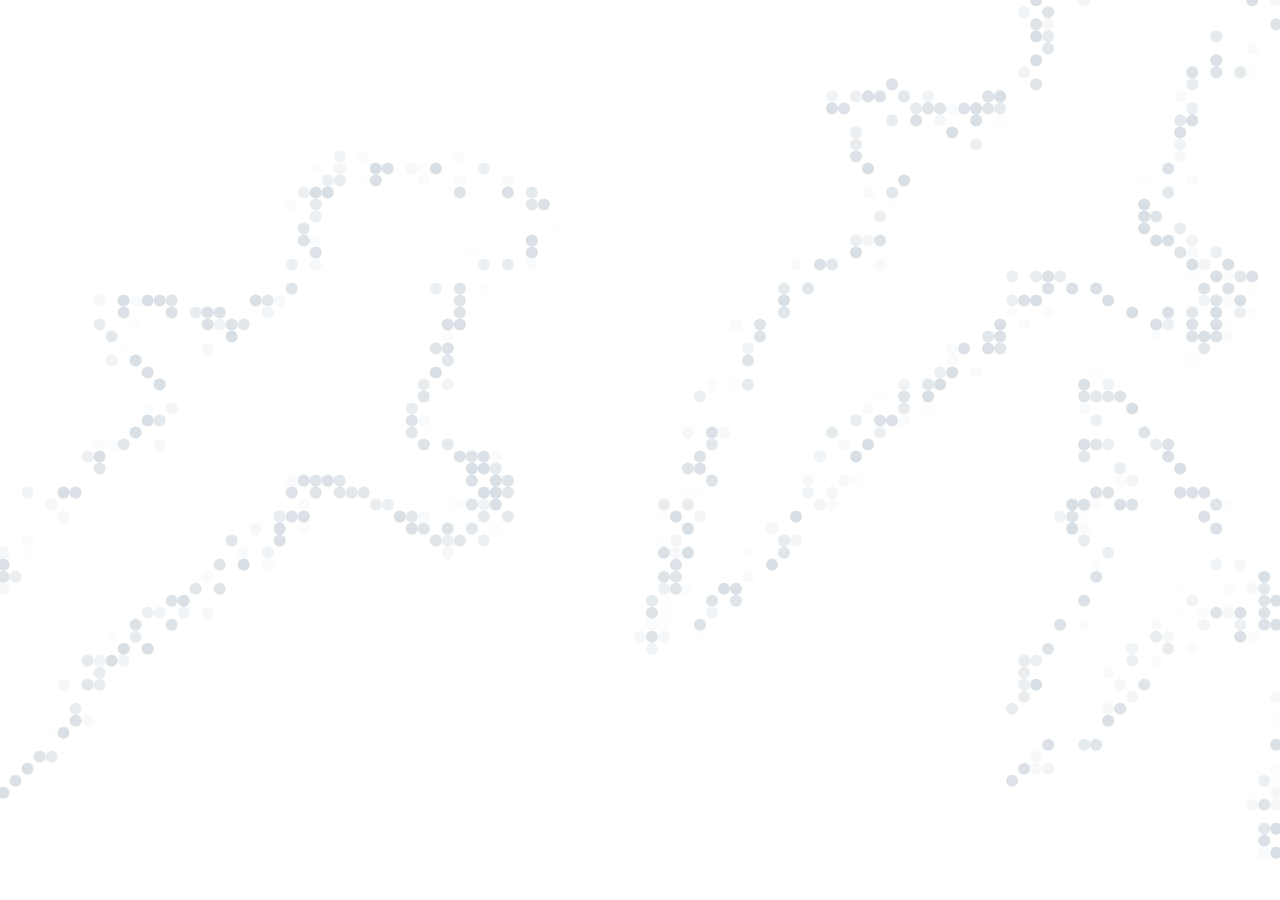
<file: assets/visuals/birds-stage.html>
<!DOCTYPE html>
<html lang="de">
<head>
<meta charset="utf-8">
<meta name="viewport" content="width=device-width, initial-scale=1">
<title>Vogelschwarm</title>
<style>
  html,body{margin:0;height:100%}
  body{background:transparent;overflow:hidden}
  canvas{display:block;width:100%;height:100%;opacity:0;transition:opacity 1.2s ease}
</style>
</head>
<body>
<canvas id="c"></canvas>
<script>
(() => {
  "use strict";
  const GRID={ g:16.2, ox:15.6, oy:6.3 };
  const SRC_W=1983, SRC_H=1323;
  const CELLS="99,3,100,3,101,3,102,3,103,3,104,3,105,3,106,3,107,3,108,3,109,3,110,3,97,4,98,4,99,4,100,4,101,4,102,4,109,4,110,4,111,4,112,4,97,5,98,5,112,5,113,5,114,5,115,5,96,6,97,6,114,6,115,6,116,6,96,7,97,7,116,7,96,8,97,8,116,8,96,9,97,9,115,9,116,9,96,10,97,10,114,10,115,10,96,11,111,11,112,11,113,11,96,12,109,12,110,12,111,12,95,13,96,13,109,13,80,14,81,14,82,14,83,14,84,14,85,14,86,14,92,14,93,14,94,14,109,14,79,15,80,15,81,15,85,15,86,15,87,15,88,15,89,15,90,15,91,15,92,15,93,15,109,15,80,16,86,16,87,16,88,16,89,16,90,16,91,16,92,16,108,16,109,16,80,17,81,17,88,17,89,17,90,17,91,17,108,17,81,18,108,18,81,19,82,19,108,19,82,20,83,20,107,20,108,20,83,21,84,21,107,21,84,22,106,22,107,22,84,23,105,23,106,23,83,24,84,24,105,24,106,24,82,25,83,25,105,25,106,25,107,25,81,26,82,26,106,26,107,26,108,26,109,26,79,27,80,27,81,27,108,27,109,27,110,27,111,27,112,27,78,28,79,28,109,28,110,28,111,28,112,28,113,28,76,29,77,29,96,29,97,29,98,29,99,29,110,29,111,29,112,29,113,29,114,29,75,30,76,30,95,30,96,30,97,30,98,30,99,30,100,30,101,30,102,30,110,30,111,30,112,30,113,30,74,31,75,31,95,31,96,31,102,31,103,31,110,31,111,31,112,31,113,31,74,32,94,32,95,32,96,32,104,32,105,32,109,32,110,32,111,32,112,32,113,32,73,33,93,33,94,33,95,33,105,33,106,33,107,33,108,33,109,33,110,33,111,33,112,33,72,34,73,34,92,34,93,34,94,34,106,34,107,34,108,34,109,34,110,34,111,34,72,35,90,35,91,35,92,35,93,35,108,35,109,35,71,36,72,36,89,36,90,36,91,36,71,37,88,37,89,37,90,37,70,38,71,38,86,38,87,38,88,38,89,38,70,39,85,39,86,39,87,39,69,40,70,40,83,40,84,40,85,40,86,40,69,41,82,41,83,41,84,41,85,41,69,42,81,42,82,42,83,42,68,43,69,43,80,43,81,43,68,44,79,44,80,44,81,44,67,45,68,45,78,45,79,45,80,45,67,46,68,46,78,46,79,46,67,47,77,47,78,47,66,48,67,48,77,48,78,48,66,49,67,49,76,49,77,49,66,50,67,50,75,50,76,50,65,51,66,51,75,51,65,52,66,52,74,52,65,53,66,53,73,53,74,53,65,54,66,54,72,54,64,55,65,55,66,55,70,55,71,55,64,56,65,56,69,56,70,56,64,57,65,57,68,57,69,57,64,58,65,58,66,58,67,58,68,58,63,59,64,59,65,59,66,59,64,60,38,20,39,20,40,20,41,20,42,20,43,20,44,20,45,20,46,20,47,20,48,20,49,20,36,21,37,21,38,21,39,21,40,21,41,21,48,21,49,21,50,21,51,21,36,22,37,22,51,22,52,22,53,22,54,22,35,23,36,23,53,23,54,23,55,23,35,24,36,24,55,24,35,25,36,25,55,25,35,26,36,26,54,26,55,26,35,27,36,27,53,27,54,27,35,28,50,28,51,28,52,28,35,29,48,29,49,29,50,29,34,30,35,30,48,30,19,31,20,31,21,31,22,31,23,31,24,31,25,31,31,31,32,31,33,31,48,31,18,32,19,32,20,32,24,32,25,32,26,32,27,32,28,32,29,32,30,32,31,32,32,32,48,32,19,33,25,33,26,33,27,33,28,33,29,33,30,33,31,33,47,33,48,33,19,34,20,34,27,34,28,34,29,34,30,34,47,34,20,35,47,35,20,36,21,36,47,36,21,37,22,37,46,37,47,37,22,38,23,38,46,38,23,39,45,39,46,39,23,40,44,40,45,40,22,41,23,41,44,41,45,41,21,42,22,42,44,42,45,42,46,42,20,43,21,43,45,43,46,43,47,43,48,43,18,44,19,44,20,44,47,44,48,44,49,44,50,44,51,44,17,45,18,45,48,45,49,45,50,45,51,45,52,45,15,46,16,46,35,46,36,46,37,46,38,46,49,46,50,46,51,46,52,46,53,46,14,47,15,47,34,47,35,47,36,47,37,47,38,47,39,47,40,47,41,47,49,47,50,47,51,47,52,47,13,48,14,48,34,48,35,48,41,48,42,48,49,48,50,48,51,48,52,48,13,49,33,49,34,49,35,49,43,49,44,49,48,49,49,49,50,49,51,49,52,49,12,50,32,50,33,50,34,50,44,50,45,50,46,50,47,50,48,50,49,50,50,50,51,50,11,51,12,51,31,51,32,51,33,51,45,51,46,51,47,51,48,51,49,51,50,51,11,52,29,52,30,52,31,52,32,52,47,52,48,52,10,53,11,53,28,53,29,53,30,53,10,54,27,54,28,54,29,54,9,55,10,55,25,55,26,55,27,55,28,55,9,56,24,56,25,56,26,56,8,57,9,57,22,57,23,57,24,57,25,57,8,58,21,58,22,58,23,58,24,58,8,59,20,59,21,59,22,59,7,60,8,60,19,60,20,60,7,61,18,61,19,61,20,61,6,62,7,62,17,62,18,62,19,62,6,63,7,63,17,63,18,63,6,64,16,64,17,64,5,65,6,65,16,65,17,65,5,66,6,66,15,66,16,66,5,67,6,67,14,67,15,67,4,68,5,68,14,68,4,69,5,69,13,69,4,70,5,70,12,70,13,70,4,71,5,71,11,71,3,72,4,72,5,72,9,72,10,72,3,73,4,73,8,73,9,73,3,74,4,74,7,74,8,74,3,75,4,75,5,75,6,75,7,75,2,76,3,76,4,76,5,76,3,77,100,38,101,38,102,38,100,39,101,39,102,39,103,39,100,40,104,40,99,41,100,41,105,41,100,42,105,42,106,42,100,43,101,43,106,43,107,43,101,44,102,44,107,44,102,45,103,45,108,45,103,46,108,46,109,46,99,47,100,47,101,47,102,47,103,47,109,47,110,47,99,48,100,48,101,48,102,48,103,48,110,48,111,48,99,49,100,49,110,49,111,49,99,50,100,50,111,50,100,52,101,52,111,52,101,53,102,53,111,53,112,53,113,53,101,54,102,54,112,54,113,54,115,54,101,55,113,55,115,55,116,55,100,56,109,56,110,56,111,56,113,56,115,56,116,56,99,57,109,57,110,57,111,57,112,57,113,57,115,57,116,57,117,57,98,58,99,58,108,58,109,58,112,58,113,58,115,58,116,58,117,58,98,59,107,59,108,59,113,59,115,59,116,59,97,60,106,60,107,60,95,61,97,61,105,61,106,61,95,62,96,62,97,62,104,62,105,62,95,63,96,63,103,63,104,63,95,64,96,64,103,64,95,65,102,65,103,65,102,66,101,67,99,68,100,68,101,68,96,69,97,69,98,69,99,69,95,70,96,70,97,70,95,71".split(",").map(Number);
  const DIRX=-0.707, DIRY=-0.707;

  // feste Einstellungen (ohne Beat)
  const cfg = {"dot":"#B4C1CB","bg":"transparent","size":7.9,"alpha":0.5,"scale":true,
    "wander":0.85,"unruhe":0.21,"blenden":0.6,"easing":0.75,
    "force":1,"radius":502,"delay":0.35,"trail":0,"zoom":1.08,"gridmul":0.97};

  const canvas=document.getElementById("c");
  const ctx=canvas.getContext("2d");
  let W=0,H=0,DPR=1,scale=1,offX=0,offY=0,GI_MIN,GJ_MIN,SI,SJ,cx0=0,cy0=0;
  function hexToRgb(h){const n=parseInt(h.slice(1),16);return[(n>>16)&255,(n>>8)&255,n&255];}
  const dotRGB=hexToRgb(cfg.dot);
  const dotCol=dotRGB.join(","); // einmalig berechnet -- dotRGB aendert sich nie, war vorher jeden Frame neu gejoint
  document.body.style.background=cfg.bg;

  const N=CELLS.length/2;
  const B=new Array(N);
  let CGI=0,CGJ=0;
  for(let i=0;i<N;i++){ CGI+=CELLS[i*2]; CGJ+=CELLS[i*2+1]; }
  CGI/=N; CGJ/=N;
  for(let i=0;i<N;i++){
    const gi=CELLS[i*2],gj=CELLS[i*2+1];
    B[i]={ hi:gi,hj:gj, phx:Math.random()-0.5, phy:Math.random()-0.5,
           ci:gi,cj:gj, vis:Math.random(), st:(Math.random()<0.5?1:2),
           pdx:0,pdy:0, uoi:0,uoj:0, prox:0 };
  }
  let GX=0,GY=0;

  function mx(gi){const xs=cx0+(gi-CGI)*GRID.g*cfg.gridmul*scale; return W/2+(xs-W/2)*cfg.zoom;}
  function my(gj){const ys=cy0+(gj-CGJ)*GRID.g*cfg.gridmul*scale; return H/2+(ys-H/2)*cfg.zoom;}
  function toGi(px){const xs=(px-W/2)/cfg.zoom+W/2; return CGI+(xs-cx0)/(GRID.g*cfg.gridmul*scale);}
  function toGj(py){const ys=(py-H/2)/cfg.zoom+H/2; return CGJ+(ys-cy0)/(GRID.g*cfg.gridmul*scale);}
  function layout(){
    DPR=Math.min(window.devicePixelRatio||1,2);
    W=innerWidth;H=innerHeight;
    canvas.width=Math.round(W*DPR);canvas.height=Math.round(H*DPR);
    canvas.style.width=W+"px";canvas.style.height=H+"px";
    ctx.setTransform(DPR,0,0,DPR,0,0);
    scale=Math.max(W/SRC_W,H/SRC_H)*1.04;
    offX=(W-SRC_W*scale)/2; offY=(H-SRC_H*scale)/2;
    cx0=offX+(GRID.ox+CGI*GRID.g)*scale;
    cy0=offY+(GRID.oy+CGJ*GRID.g)*scale;
  }
  function wrapI(v,lo,span){let r=(v-lo)%span;if(r<0)r+=span;return lo+r;}
  function okey(gi,gj){return (gi+1024)*8192+(gj+1024);}

  const M={x:-1e4,y:-1e4,active:false};
  function pt(e){const t=e.touches?e.touches[0]:e;if(!t)return;M.x=t.clientX;M.y=t.clientY;M.active=true;}
  addEventListener("pointermove",pt,{passive:true});
  addEventListener("pointerdown",pt,{passive:true});
  addEventListener("pointerleave",()=>{M.active=false;M.x=M.y=-1e4;});
  addEventListener("blur",()=>{M.active=false;M.x=M.y=-1e4;});

  function easeMix(v){const s=v*v*(3-2*v);return v+(s-v)*cfg.easing;}

  // ---- Simulation (ohne Zeichnen) ----
  function simulate(){
    { const mg=2,i0=Math.floor(toGi(0))-mg,i1=Math.ceil(toGi(W))+mg,j0=Math.floor(toGj(0))-mg,j1=Math.ceil(toGj(H))+mg;
      GI_MIN=i0;GJ_MIN=j0;SI=i1-i0;SJ=j1-j0; }
    const sp=cfg.wander*0.10;
    GX+=DIRX*sp; GY+=DIRY*sp;
    const fade=0.02+cfg.blenden*0.10;
    const R=cfg.radius, R2=R*R;
    const delayRate=1-cfg.delay*0.92;
    const unruheNow=cfg.unruhe;
    for(let i=0;i<N;i++){
      const p=B[i];
      if(Math.random()<unruheNow*0.014){ p.uoi=(Math.random()*3|0)-1; p.uoj=(Math.random()*3|0)-1; }
      else if(Math.random()<0.01){ p.uoi=0; p.uoj=0; }
      let tpx=0,tpy=0; p.prox=0;
      if(M.active){
        const x=mx(p.ci),y=my(p.cj),dx=x-M.x,dy=y-M.y,d2=dx*dx+dy*dy;
        if(d2<R2){const d=Math.sqrt(d2)||1,fall=1-d/R;p.prox=fall;
          const amt=cfg.force*6*fall*fall; tpx=(dx/d)*amt; tpy=(dy/d)*amt;}
      }
      p.pdx+=(tpx-p.pdx)*delayRate; p.pdy+=(tpy-p.pdy)*delayRate;
      const ti=wrapI(p.hi+Math.round(GX+p.phx+p.pdx+p.uoi),GI_MIN,SI);
      const tj=wrapI(p.hj+Math.round(GY+p.phy+p.pdy+p.uoj),GJ_MIN,SJ);
      if(p.st===0){ if(ti!==p.ci||tj!==p.cj)p.st=1; }
      else if(p.st===1){ p.vis-=fade; if(p.vis<=0){p.vis=0;p.ci=ti;p.cj=tj;p.st=2;} }
      else { p.vis+=fade; if(p.vis>=1){p.vis=1;p.st=0;} }
    }
  }

  // Persistenter Objekt-Pool + wiederverwendetes Array/Set: vorher wurden
  // hier JEDEN Frame 782 neue {gi,gj,a,rad}-Objekte, ein neues Array und
  // ein neues Set erzeugt und sofort wieder verworfen -- das erzeugt bei
  // 60fps spuerbaren Garbage-Collection-Druck (im Web-Inspector-Profiling
  // als kurze 6-7ms-GC-Pausen sichtbar). Gleiche Werte, gleiche
  // Sortierung, gleiche Zeichenreihenfolge wie vorher -- es wird nur
  // Speicher wiederverwendet statt neu alloziert.
  const items=new Array(N);
  for(let i=0;i<N;i++){ items[i]={gi:0,gj:0,a:0,rad:0}; }
  const occ=new Set();
  const dotColRGB="rgb("+dotCol+")"; // konstant -- fillStyle wird jetzt nur noch EINMAL pro Frame gesetzt (statt einmal PRO PUNKT), Alpha laeuft ueber globalAlpha

  // ---- Zeichnen ----
  function render(){
    ctx.clearRect(0,0,W,H);
    const drawR=cfg.size*scale*cfg.zoom;
    for(let i=0;i<N;i++){
      const p=B[i];
      let rad=drawR; if(cfg.scale)rad*=1+p.prox*0.20;
      const it=items[i];
      it.gi=p.ci; it.gj=p.cj; it.a=cfg.alpha*easeMix(p.vis); it.rad=rad;
    }
    items.sort((a,b)=>b.a-a.a);
    occ.clear();
    // fillStyle EINMAL pro Frame (statt bis zu 782x "rgba(...)"-String
    // bauen + vom Canvas neu parsen lassen) -- globalAlpha ist eine reine
    // Zahl-Zuweisung, kein String-Parsing, identisches Farbergebnis.
    ctx.fillStyle=dotColRGB;
    for(const it of items){
      if(it.a<=0.004)continue;
      const k=okey(it.gi,it.gj); if(occ.has(k))continue; occ.add(k);
      ctx.globalAlpha=it.a;
      ctx.beginPath(); ctx.arc(mx(it.gi),my(it.gj),it.rad,0,6.2832); ctx.fill();
    }
    ctx.globalAlpha=1; // sauberer Reset fuer den naechsten Frame
  }

  let opened=false;
  function frame(){ simulate(); render();
    if(!opened){opened=true; canvas.style.opacity="1";}   // sanftes Öffnen
    requestAnimationFrame(frame); }

  addEventListener("resize",layout);
  layout();
  requestAnimationFrame(frame);
})();
</script>
</body>
</html>
</file>
<file: tokens.css>
/* ==========================================================================
   EatMe — Design Tokens
   Quelle: Figma (njS6vA0NyvIyFcsPk3dDXH), Variablen-Collection auf Node 3:5404
   Diese Datei ist die EINZIGE Quelle für Farben, Fonts und den Button/Footer-
   Gradient. Sektions-CSS darf keine eigenen Hex-Codes oder Font-Werte
   einführen — immer diese Variablen referenzieren.
   ========================================================================== */

:root {
  /* ---- Farben ---- */
  --color-black: #000000;
  --color-white: #ffffff;
  --color-blue: #6b9ea9;
  --color-blue-05: #6b9ea90d;      /* blue bei 5% Opacity */
  --color-grey-50: #b4c1cb80;      /* grey bei 50% Opacity */

  --gradient-top: #c9e1e7;
  --gradient-bottom: #60cae4;

  /* Cloud-Shader (section-01-stage, siehe script.js initCloudShader()) —
     1:1 aus dem Figma-Shader-Fill-Panel übernommen (Node 3:3664). Getrennt
     von --gradient-top/-bottom oben, weil das andere Werte sind (die sind
     laut Kommentar oben nicht der Himmel-Hintergrund). --color-blue wird
     zusätzlich vom Shader als Schatten-Farbe der Wolken wiederverwendet. */
  --color-cloud-light: #edf8ff;
  --gradient-sky-top: #87c8d7;
  --gradient-sky-bottom: #fbfdfe;

  /* Button/Footer-Gradient — NICHT der Himmel-Hintergrund (der wird separat
     in background-and-motion.md behandelt). Direkt aus Figma-Style übernommen,
     inkl. eigener Opacity-Werte und Farb-Stop bei 26.93%. */
  --gradient-buttons-footer: linear-gradient(
    180deg,
    rgba(201, 225, 231, 0.50) 26.93%,
    rgba(96, 202, 228, 0.50) 100%
  );

  /* ---- Fonts: Families ---- */
  --font-display: "Michroma", sans-serif;   /* Headlines, Nav, Buttons, Labels */
  --font-lyrics: "EB Garamond", serif;      /* Songzeilen, kursiv */

  /* ---- Fonts: Textstile (Größe / Line-Height / Letter-Spacing) ----
     GEKLÄRT (siehe tokens-notes.md, Punkt 1): Figma liefert letterSpacing
     als Prozentwert der Schriftgröße, nicht als px. Umrechnung: % × Größe.
     Die Werte unten sind bereits die korrekt umgerechneten px-Werte. */

  /* highlight: große Headline-Schrift (z.B. Hero-Claim) */
  --font-highlight-family: var(--font-display);
  --font-highlight-size: 30px;
  --font-highlight-line-height: 1.2;
  --font-highlight-letter-spacing: -3px; /* -10% von 30px */

  /* copy-l: größere Fließtext-Variante (z.B. Intro-Absätze) */
  --font-copy-l-family: var(--font-display);
  --font-copy-l-size: 14px;
  --font-copy-l-line-height: 1.8;
  --font-copy-l-letter-spacing: 0px;

  /* copy-s: Standard-Copy (z.B. Nav-Links, kleinere Absätze) */
  --font-copy-s-family: var(--font-display);
  --font-copy-s-size: 10px;
  --font-copy-s-line-height: 1;
  --font-copy-s-letter-spacing: 0.6px; /* 6% von 10px */

  /* copy-xs: kleinste Copy (z.B. Footer-Links, Meta-Infos) */
  --font-copy-xs-family: var(--font-display);
  --font-copy-xs-size: 8px;
  --font-copy-xs-line-height: 1;
  --font-copy-xs-letter-spacing: 0.64px; /* 8% von 8px */

  /* lyrics: kursive Songzeilen */
  --font-lyrics-family: var(--font-lyrics);
  --font-lyrics-style: italic;
  --font-lyrics-size: 14px;
  --font-lyrics-line-height: 1.5;
  --font-lyrics-letter-spacing: 0.28px; /* 2% von 14px */
}

/* ==========================================================================
   Font-Faces — selbst gehostet (DSGVO: kein Google Fonts CDN)
   Dateipfade gehen von /assets/fonts/ aus. .woff2-Dateien müssen dort liegen,
   sobald du sie von Google Fonts als Datei (nicht als Web-Link) heruntergeladen
   und ins Repo gelegt hast.
   ========================================================================== */

@font-face {
  font-family: "Michroma";
  src: url("assets/fonts/Michroma-Regular.woff2") format("woff2");
  font-weight: 400;
  font-style: normal;
  font-display: swap;
}

@font-face {
  font-family: "EB Garamond";
  src: url("assets/fonts/EBGaramond-Italic.woff2") format("woff2");
  font-weight: 400;
  font-style: italic;
  font-display: swap;
}

/* Falls EB Garamond auch nicht-kursiv irgendwo gebraucht wird, hier ergänzen:
@font-face {
  font-family: "EB Garamond";
  src: url("/assets/fonts/EBGaramond-Regular.woff2") format("woff2");
  font-weight: 400;
  font-style: normal;
  font-display: swap;
}
*/

/* ==========================================================================
   Utility-Klassen für die Textstile (optional nutzbar in Sektionen)
   ========================================================================== */

.text-highlight {
  font-family: var(--font-highlight-family);
  font-size: var(--font-highlight-size);
  line-height: var(--font-highlight-line-height);
  letter-spacing: var(--font-highlight-letter-spacing);
}

.text-copy-l {
  font-family: var(--font-copy-l-family);
  font-size: var(--font-copy-l-size);
  line-height: var(--font-copy-l-line-height);
  letter-spacing: var(--font-copy-l-letter-spacing);
}

.text-copy-s {
  font-family: var(--font-copy-s-family);
  font-size: var(--font-copy-s-size);
  line-height: var(--font-copy-s-line-height);
  letter-spacing: var(--font-copy-s-letter-spacing);
  color: inherit;
  text-decoration: none;
}

.text-copy-xs {
  font-family: var(--font-copy-xs-family);
  font-size: var(--font-copy-xs-size);
  line-height: var(--font-copy-xs-line-height);
  letter-spacing: var(--font-copy-xs-letter-spacing);
}

.text-lyrics {
  font-family: var(--font-lyrics-family);
  font-style: var(--font-lyrics-style);
  font-size: var(--font-lyrics-size);
  line-height: var(--font-lyrics-line-height);
  letter-spacing: var(--font-lyrics-letter-spacing);
}
</file>
<file: styles.css>
/* ==========================================================================
   EatMe — Globales Grundgerüst
   Enthält NUR: Reset, Basis-Layout, Hintergrund-Layer-Grundgerüst.
   Sektions-spezifisches Styling gehört in die jeweilige Sektions-Datei
   unter /sections, nicht hierher — siehe ARCHITECTURE.md.
   ========================================================================== */

* {
  box-sizing: border-box;
  margin: 0;
  padding: 0;
}

/* ---- Globale Bild-Convention ----
   Kein Bild auf der Seite soll sich per Drag-and-Drop aus dem Browser
   ziehen lassen -- weder Bandfotos noch reine Deko-Grafiken (Vögel,
   Tropfen etc.). Zentral hier statt pro Sektion/Element, damit jedes
   neue <img> in jeder künftigen Sektion automatisch geschützt ist.
   Ersetzt die bisherigen Einzel-Regeln in section-02/section-05 (dort
   auf .bird-blue-*/.tropfen beschränkt) -- die dortigen Deklarationen
   bleiben unschädlich (Kaskade greift ohnehin), sind aber ab jetzt
   redundant. Hinweis: verhindert nur das Draggen, nicht "Bild speichern
   unter" per Rechtsklick -- das lässt sich browserseitig nicht
   zuverlässig blocken. */
img {
  -webkit-user-drag: none;
  user-select: none;
}

/* ---- Globale Text-Auswahl-Convention (::selection) ----
   Custom Markier-Farbe statt Browser-Standard-Blau, referenziert
   ausschließlich Werte aus tokens.css (keine neuen Hex-Codes, siehe
   tokens-notes.md-Konvention): Hintergrund = --color-blue-05,
   Vordergrund/Textfarbe = --color-grey-50. ::-moz-selection zusätzlich
   für ältere Firefox-Versionen, die das unpräfixte ::selection noch
   nicht unterstützen (moderne Firefox-Versionen brauchen es nicht mehr,
   schadet aber nicht). */
::selection {
  background-color: var(--color-blue-05);
  color: var(--color-grey-50);
}
::-moz-selection {
  background-color: var(--color-blue-05);
  color: var(--color-grey-50);
}

html {
  scroll-behavior: smooth;
  /* Verhindert automatisches Hochskalieren der Schriftgröße durch den
     Browser (iOS Safari/Chrome "Text Autosizing"), das bei langen
     Textblöcken in schmalen Spalten auf Mobile greift und die per CSS
     gesetzte font-size ignoriert. War die Ursache für den zu großen
     Privacy-Text auf Mobil (imprint-and-privacy.html): die Privacy-Spalte
     ist deutlich länger als die Imprint-Spalte und wurde deshalb vom
     Browser automatisch hochskaliert, obwohl beide dieselbe
     .text-copy-s-Klasse nutzen. Global hier gesetzt, damit künftige
     lange Textblöcke in anderen Sektionen nicht denselben Bug bekommen. */
  -webkit-text-size-adjust: 100%;
  text-size-adjust: 100%;
}

body {
  font-family: var(--font-display);
  color: var(--color-black);
  background: var(--color-white);
  position: relative;
  overflow-x: hidden;
}

/* ---- Hintergrund-Layer ----
   Liegt fixed hinter dem gesamten Seiteninhalt, erstreckt sich über die
   komplette Scroll-Höhe. Enthält den durchgehenden Himmel-Hintergrund
   (Cloud + Footer-Bild), siehe Abschnitt weiter unten. */
.page-background {
  position: absolute;
  top: 0;
  left: 0;
  width: 100%;
  height: 100%;
  z-index: -1;
  background: var(--color-white);
  pointer-events: none;
  overflow: hidden; /* Crop-Container fuer den Mobile-Anschnitt links/rechts, siehe unten */
}

/* ==========================================================================
   Sitewide Himmel-Hintergrund — Cloud (WebGL-Shader) + Footer (Bild) Layer
   .bg-cloud enthaelt ein <canvas> statt eines <img> (siehe initCloudShader()
   in script.js) -- .bg-footer bleibt unveraendert ein <img>.
   - Cloud: der weiche Alpha-Fade oben/unten, den das alte clouds.webp
     bereits eingebaut hatte, wird IM SHADER selbst erzeugt (siehe
     script.js, uEdgeFade im Fragment-Shader) -- kein CSS-Fade noetig.
   - WICHTIG (der eigentliche Perf-Fix, 2. Anlauf): Erst hatten wir .bg-cloud
     wie .bg-footer als absolute/document-flow-Element mit einem einmalig
     gesetzten .style.top (siehe CLOUD_ANCHOR_FRACTION) belassen und nur
     den Scroll-Parallax in den Shader verlagert. Problem dabei: das
     Element bewegte sich beim Scrollen weiterhin GANZ NORMAL (nativ, vom
     Compositor-Thread gesteuert), waehrend der Shader-Inhalt GLEICHZEITIG
     per JS/rAF (Main-Thread) gegensteuerte, um die langsamere Drift zu
     simulieren -- zwei unabhaengige "Antriebe" fuer dieselbe Bewegung,
     die bei schnellem/Momentum-Scrollen leicht auseinanderlaufen (sichtbares
     Ruckeln/Springen, exakt in der Vertikalen). Jetzt: .bg-cloud ist
     position:fixed und bewegt sich UEBERHAUPT NICHT MEHR -- die komplette
     Bewegung (Drift + simulierter Parallax) passiert ausschliesslich als
     Shader-Uniform, ein einziger Antrieb, exakt wie beim section-01-Stage-
     Cloud-Shader (der von Anfang an sauber lief). Bonus: der Canvas
     rendert nur noch Viewport-Groesse statt der kompletten, oft weit
     ausserhalb sichtbaren Bild-Hoehe.
   - Footer (assets/images/eatme-image-footer.jpg): unveraendert ein <img>
     mit echter mask-image (JPG hat keinen Alpha-Kanal). Kein Parallax,
     daher unproblematisch fuer Performance, bleibt document-flow/absolute.
   Sichtbarkeit der Cloud: reine opacity, pro Frame in script.js
   (parallaxLoop()) berechnet -- Fade-in ab section-03, Fade-out ab der
   Footer-Sektion (jeweils ueber CLOUD_FADE_DISTANCE_PX). Kein
   display:none/.is-visible-Toggle mehr (siehe Kommentar an .bg-cloud
   unten) -- das GPU-Sparen beim Nicht-Sichtbar-Sein passiert stattdessen
   rein in JS (der teure Shader-Render-Call wird uebersprungen), ohne die
   DOM-Sichtbarkeit anzufassen.
   ========================================================================== */

.bg-footer {
  position: absolute;
  left: 50%;
  width: 100%;
  overflow: hidden;
  pointer-events: none;
}

.bg-cloud canvas {
  display: block;
  width: 100%;
  height: 100%;
}

.bg-footer img {
  display: block;
  width: 100%;
  height: 100%;
  object-fit: cover;
}

/* Footer: echte Alpha-Maske (JPG hat keinen eigenen Alpha-Kanal).
   object-position: die Gesichter auf dem Bandfoto sitzen bei ca. 40-49%
   der Bildhoehe (nicht im oberen Drittel, wie zunaechst angenommen) --
   36% als Kompromisswert, der den sichtbaren Ausschnitt ueber den
   gesamten Cropping-Bereich (1080px bis Ultra-Wide) mittig auf die
   Gesichter haelt. */
.bg-footer img {
  -webkit-mask-image: linear-gradient(to bottom, transparent 0, #000 220px);
  mask-image: linear-gradient(to bottom, transparent 0, #000 220px);
  object-position: center 36%;
}

/* .bg-cloud: position: fixed statt absolute/document-flow -- BEWUSSTE
   Architektur-Aenderung (war zuerst absolute + aspect-ratio-Hoehe wie
   .bg-footer, siehe Chat-Verlauf). Grund: Bei absolute/document-flow
   bewegte sich das Element beim Scrollen ganz normal (nativ, vom
   Compositor-Thread gesteuert), WAEHREND der Shader-Inhalt gleichzeitig
   per JS/rAF (Main-Thread) gegengesteuert wurde, um die langsamere
   Parallax-Drift zu simulieren -- zwei unabhaengige "Antriebe" fuer
   dieselbe Bewegung, die bei schnellem/Momentum-Scrolling leicht
   auseinanderlaufen (sichtbares Ruckeln/Springen, genau in der
   Vertikalen). Mit position:fixed bewegt sich das Element UEBERHAUPT
   NICHT MEHR -- die komplette Bewegung passiert ausschliesslich als
   Shader-Uniform (ein einziger Antrieb, exakt wie beim section-01-Stage-
   Cloud-Shader, der von Anfang an sauber lief). Bonus: der Canvas
   rendert jetzt nur noch Viewport-Groesse statt der kompletten,
   oft weit ausserhalb sichtbaren Bild-Hoehe -> weniger GPU-Last pro
   Frame. Sichtbarkeit (erst unterhalb section-02) wird jetzt per
   Show/Hide in script.js gesteuert (parallaxLoop()), nicht mehr ueber
   die Dokumentposition. */
.bg-cloud {
  position: fixed;
  top: 0;
  left: 0;
  width: 100%;
  height: 100vh;
  z-index: 0;
  pointer-events: none;
  opacity: 0;
  /* Opacity wird per JS/rAF gesetzt (parallaxLoop() in script.js), inkl.
     dieser kurzen Transition als Sicherheitsnetz gegen Sprung-Artefakte
     bei sehr schnellem Momentum-Scrolling. KEIN display:none -- das
     erforderte einen resync()-Sonderfall genau an der Stelle, an der
     Scroll-Spruenge am wahrscheinlichsten auftreten; die Groesse ist von
     Anfang an korrekt, kein Sonderfall noetig.

     FRUEHER stand hier zusaetzlich eine native CSS-Scroll-Timeline
     (animation-timeline: view() + @property + calc()) als vermeintlich
     off-main-thread-Loesung fuers Fade-in/-out. Per Web-Inspector-
     Timeline-Aufnahme (Til, 23.08.2026) widerlegt: die echten Zahlen
     zeigten ~260 Style-Neuberechnungen/Sekunde bei nur ~19 tatsaechlichen
     rAF-Aufrufen/Sekunde und Frame-Zeiten bis 700ms (Ziel: 16ms) -- die
     Funktion ist in Safari erst seit Version 26 verfuegbar und hat in
     dieser Kombination (@property + calc() + view-timeline) offenbar
     einen Style-Recalculation-Sturm ausgeloest, der den Main-Thread
     abgewuergt hat. Ersatzlos entfernt, zurueck zur reinen JS-Loesung.
     KEIN translateZ(0)/will-change mehr -- ebenfalls getestet (siehe
     Chat), keine messbare Wirkung. */
  transition: opacity 0.15s linear;
}

/* Footer: Hoehe eingefroren ab Referenzbreite 1080px. 1080 * 1.172
   (= 2344/2000, das Bildverhaeltnis) = 1265.76 =~ 1266px. Bis 1080px
   Viewport-Breite unveraendert (volle Aspect-Ratio, komplettes Foto wie
   im Original-Design). Darueber waechst nur noch die Breite weiter, die
   Hoehe bleibt bei 1266px stehen -> Bild wird angeschnitten statt endlos
   hoeher zu werden (was auf grossen Screens sonst die Gesichter aus dem
   sichtbaren Bereich schieben wuerde), object-position (oben) haelt die
   Gesichter dabei im Blick. */
.bg-footer {
  bottom: 0;
  height: min(117.2vw, 1266px);
  transform: translate3d(-50%, 0, 0);
  z-index: 1; /* liegt ueber der Cloud */
}

/* ---- Mobile (768px-Breakpoint, siehe tokens-notes.md) ----
   Beide Bilder schrumpfen NICHT unter die Groesse, die sie bei exakt
   768px Viewport-Breite haetten -- stattdessen bleibt die Breite auf
   768px fixiert und wird links/rechts angeschnitten (Crop passiert
   automatisch durch .page-background { overflow:hidden } + zentrierte
   Position). Footer-Hoehe wird hier explizit auf den 768px-Aspect-Ratio-
   Wert gesetzt (768 * 1.172 = 900px), weil der vw-basierte min()-Wert
   oben sich auf die echte Viewport-Breite bezieht, nicht auf die hier
   fixierte 768px-Elementbreite. */
@media (max-width: 768px) {
  .bg-footer {
    width: 768px;
    max-width: none;
    height: 900px;
  }
}

/* ---- Globale Link-Convention ----
   Browser-Standard für <a> (blau, unterstrichen) wird zurückgesetzt, damit
   Links immer die Textfarbe/den Font aus den tokens.css-Utility-Klassen
   übernehmen, statt auf den User-Agent-Style zurückzufallen. Zentral hier,
   damit jeder neue Link in jeder Sektion automatisch richtig aussieht. */
a {
  color: inherit;
  text-decoration: none;
}

/* ---- Globale Hover-Convention: Buttons ----
   Einfaches Opacity-Hover, unverändert seit section-01 (Sound-Toggle). */
button {
  transition: opacity 0.2s ease;
}
button:hover {
  opacity: 0.6;
}

/* ---- Globale Hover-Convention: Links ----
   Verlauf: erst 1:1 wie Buttons (Opacity 0.2s), auf Wunsch dann um einen
   Blur ergänzt, verlangsamt (0.6s) und verstärkt (4px) -- final an der
   eatme-navigation getestet und hier als Standard für ALLE Links auf der
   Seite festgehalten (nicht nur Nav).

   - display: inline-block statt inline: verhindert, dass der Blur am
     Text-Bounding-Box-Rand des inline-Fragments abgeschnitten wird.
   - padding + exakt gegengleiches negatives margin: reiner Safari-Fix.
     Safari bemisst die Filter-"Leinwand" nach der Element-Box statt
     großzügig für den Blur-Radius -> ohne diesen Puffer zeigt der Blur
     dort eine harte Kante statt weich auszulaufen. Das negative Margin
     macht die Padding-Verschiebung layoutmäßig wieder rückgängig -- der
     Text steht optisch exakt da, wo er ohne das Padding stünde.
   - will-change: filter: Hinweis an den Browser, früh eine eigene
     Compositing-Layer für den Filter anzulegen.

   Faustregel für neue Sektionen mit engem Link-Abstand: horizontales
   Padding + negatives Margin zusammen sollten unter der Hälfte des
   tatsächlichen Link-Gaps bleiben, sonst überlappen sich die (unsichtbaren)
   Hover-/Klick-Flächen benachbarter Links. Bei 16px Gap (wie in der Nav)
   sind 6px pro Seite die getestete, sichere Größe. */
a {
  display: inline-block;
  padding: 10px 6px;
  margin: -10px -6px;
  will-change: filter;
  transition: opacity 0.6s ease, filter 0.6s ease;
}
a:hover {
  opacity: 0.6;
  filter: blur(4px);
}

/* ---- Globale Scroll-Fade-In-Convention (für Texte) ----
   DEAKTIVIERT (25.08.2026, siehe Chat): Til hat nach mehreren
   Web-Inspector-Aufnahmen entschieden, den kompletten Blur/Opacity-Fade
   sitewide zu entfernen (Texte + Songtext-Module), da Paint/Composite-
   Kosten fuer Blur-Uebergaenge auf Safari weiterhin spuerbar waren.
   Elemente mit der Klasse .fade-in-text sind jetzt einfach permanent
   sichtbar -- kein Blur, keine Transition, kein laufender Kostenfaktor
   mehr. Die Klasse selbst (und initFadeInText()/der IntersectionObserver
   in script.js) bleiben im Code stehen, tun aber nichts mehr -- falls das
   Fade-in spaeter in einer leichtgewichtigeren Form zurueckkommen soll,
   ist der Anschlusspunkt noch da. */
.fade-in-text {
  opacity: 1;
  filter: none;
  transition: none;
}

.fade-in-text.is-visible {
  opacity: 1;
  filter: none;
}

/* ---- Layout-Grundgerüst ---- */
main {
  position: relative;
  z-index: 1;
}

.section {
  position: relative;
  width: 100%;
  margin: 0 auto;
}

#site-nav {
  position: relative;
  z-index: 10;
}

/* ---- Globaler Breakpoint ----
   Siehe tokens-notes.md: 768px ist verbindlich für ALLE Sektionen.
   CSS-Variablen funktionieren nicht in @media-Queries, daher hier als
   fest verdrahtete Zahl — exakt so in jeder Sektions-Datei übernehmen. */
@media (max-width: 768px) {
  .section {
    /* Sektionsspezifische Mobile-Anpassungen passieren in den jeweiligen
       Sektions-Dateien, nicht hier. Dieser Block ist nur Referenz/Anker. */
  }
}
</file>
<file: components/eatme-navigation.css>
/* ==========================================================================
   eatme-navigation — fixe Top-Nav (Logo + Social-Links)
   Referenziert nur Werte aus tokens.css, siehe ARCHITECTURE.md.

   Figma: node-id 1-3445 ("eatme-navigation"). Liegt in Figma als eigene
   Instanz ÜBER section-01-stage (gleiche x/y-Position, 0/0) -> die Nav ist
   ein Overlay über der Stage, sie schiebt den Seiteninhalt NICHT nach unten.
   Deshalb hier position: fixed statt eines eigenen Platzes im Dokumentfluss.

   Logo-Asset (assets/logo/eatme_logo.png) hat zwar bereits echte PNG-
   Transparenz (Palette + tRNS-Chunk), bekommt aber zusätzlich
   mix-blend-mode: multiply auf Wunsch -- verstärkt den "aufs Papier
   gedruckt"-Look über dem Himmel-Hintergrund/der Stage.

   Wichtig: #site-nav hat pointer-events:none (siehe unten), damit die
   unsichtbare Box der Nav keine Klicks auf darunterliegenden Content
   (z.B. das Lyrics-Modul, wenn es beim Scrollen unter die Nav rutscht)
   blockt. .eatme-nav-links a UND .eatme-nav-logo-link holen sich das
   explizit zurück (Logo verlinkt auf index.html, siehe unten).
   ========================================================================== */

#site-nav {
  /* überschreibt die Basis-Regel aus styles.css (position: relative) --
     diese Datei wird in index.html NACH styles.css eingebunden. */
  position: fixed;
  top: 0;
  left: 0;
  width: 100%;
  /* Die Nav hat keinen sichtbaren Hintergrund, aber ihre Box (Padding,
     Logo-Fläche, Lücken zwischen den Links) würde ohne dies trotzdem
     Klicks blocken -- für alles, was beim Scrollen unter diesen Bereich
     rutscht (z.B. das Lyrics-Modul). pointer-events:none lässt Klicks
     grundsätzlich durch; die eigentlichen Links holen sich das gezielt
     zurück (siehe .eatme-nav-links a unten). */
  pointer-events: none;
}

.eatme-nav {
  display: flex;
  flex-direction: column;
  align-items: flex-start;
  gap: 12px;
  width: 100%;
  padding: 24px;
}

/* Logo: 743px max, skaliert erst fluid, sobald 743px mehr als ~80% der
   Viewport-Breite wären -- darunter min. 330px breit.
   clamp(MIN, PREFERRED, MAX) liefert genau dieses Verhalten:
   - großer Viewport: 80vw > 743px -> clamp liefert 743px (MAX)
   - mittlerer Viewport: 330px < 80vw < 743px -> clamp liefert 80vw (fluid)
   - kleiner Viewport: 80vw < 330px -> clamp liefert 330px (MIN, Boden)

   Logo ist jetzt ein <a href="index.html"> (verlinkt auf die Startseite,
   auch von imprint-and-privacy.html aus) -- die Breiten-Logik sitzt daher
   auf .eatme-nav-logo-link, das <img> selbst füllt einfach 100%.
   BEWUSST OHNE die globale Link-Hover-Convention (Opacity+Blur) aus
   styles.css: Til wollte keinen Hover-Effekt auf dem Logo, nur
   Klickbarkeit -- daher hier explizit zurückgesetzt (padding/margin/
   transition/will-change neutralisiert, :hover ohne Wirkung). */
.eatme-nav-logo-link {
  display: block;
  width: clamp(330px, 80vw, 743px);
  pointer-events: auto; /* holt sich Klickbarkeit vom #site-nav-Reset zurück */
  padding: 0;
  margin: 0;
  will-change: auto;
  transition: none;
}
.eatme-nav-logo-link:hover {
  opacity: 1;
  filter: none;
}

.eatme-nav-logo {
  display: block;
  width: 100%;
  aspect-ratio: 743 / 139; /* intrinsische Maße des Logo-Assets */
  object-fit: contain;
  mix-blend-mode: multiply;
  -webkit-user-drag: none;
  user-select: none;
}

/* Links-Zeile: volle Breite, 8px horizontales Padding, 16px Gap,
   Textstil 1:1 aus Figma = copy-l (Michroma 14px, line-height 1.8,
   letter-spacing 0) -- kein neuer Font-Wert nötig.
   Hover-Verhalten (Opacity + Blur) kommt jetzt aus der globalen
   Link-Convention in styles.css -- hier nur noch die Nav-spezifische
   Typografie. */
.eatme-nav-links {
  display: flex;
  align-items: center;
  flex-wrap: wrap; /* Sicherheitsnetz für sehr schmale Viewports */
  gap: 16px;
  width: 100%;
  padding: 0 8px;
  overflow: visible; /* explizit, damit der Hover-Blur an Links/Rechts
                         nicht am Container-Rand abgeschnitten wird */
}

.eatme-nav-links a {
  pointer-events: auto; /* holt sich Klickbarkeit vom #site-nav-Reset zurück */
  font-family: var(--font-copy-l-family);
  font-size: var(--font-copy-l-size);
  line-height: var(--font-copy-l-line-height);
  letter-spacing: var(--font-copy-l-letter-spacing);
  white-space: nowrap;
}

/* ---- Mobile (768px verbindlicher Breakpoint, siehe tokens-notes.md) ----
   Logo ist über clamp() bereits fluid bis zum 330px-Boden -- braucht keine
   eigene Mobile-Regel. Nav-Gesamtpadding wird auf Mobile um 8px reduziert
   (24px -> 16px). Links-Zeile: horizontales Padding bekommt stattdessen
   4px links/rechts (statt komplett 0), flex-wrap bleibt auf nowrap, damit
   die vier Links auf schmalen Viewports garantiert in einer Zeile bleiben
   statt umzubrechen. Bei sehr schmalen Screens kann das die Links zusammen
   mit dem 12px-Gap breiter machen als der Viewport -- das ist hier bewusst
   in Kauf genommen (Wunsch: kein Umbruch), ggf. mit horizontalem Scroll auf
   der Nav selbst statt Umbruch, falls das später stört. */
@media (max-width: 768px) {
  .eatme-nav {
    padding: 16px;
  }

  .eatme-nav-links {
    padding: 0 4px;
    gap: 12px;
    flex-wrap: nowrap;
  }
}
</file>
<file: components/eatme-lyrics.css>
/* ==========================================================================
   eatme-lyrics — wiederverwendbares Songtext-Modul
   (Songzeilen + icon-play + Songtitel, komplett klickbar)

   Taucht laut content.json in section-03-images, section-05-images-drops
   und section-07-footer auf -> deshalb als eigene Komponente ausgelagert
   statt pro Sektion neu geschrieben. Referenziert nur Werte aus
   tokens.css, siehe ARCHITECTURE.md.

   Bewusst KLASSENBASIERT (kein #section-03-images-Präfix mehr), damit
   dieselben Regeln unverändert von section-05/07 wiederverwendet werden
   können -- Positionierung (wo das Modul innerhalb einer Sektion sitzt)
   bleibt Aufgabe der jeweiligen Sektions-CSS, nicht dieser Datei.
   Rendering (Zeilen aus content.json, href aus content.json) passiert
   über die gemeinsame Funktion renderLyricsModule() in script.js.
   ========================================================================== */

/* Das komplette Modul (Zeilen + icon-play + Songtitel) ist EIN einziger
   Link -> Opacity/Blur-Hover normalerweise automatisch aus der globalen
   a-Convention in styles.css. HIER BEWUSST DEAKTIVIERT (25.08.2026):
   Til hat per mehreren Web-Inspector-Aufnahmen verifiziert, dass gerade
   dieses Modul (3x auf der Seite, section-03/05/07, teils recht breite
   Zeilen durch white-space:nowrap) einen grossen Anteil der gemeldeten
   Paint/Composite-Stalls beim Scrollen ausmacht -- deutlich mehr als ein
   normaler kurzer Nav-Link. Der Link bleibt voll funktional/klickbar,
   nur der Hover-Blur-Effekt und die damit verbundene dauerhafte
   will-change:filter-Ebene sind weg. Falls spaeter Kapazitaet fuer eine
   sauberere Loesung da ist (z.B. Blur nur auf einem kleineren
   Innenelement statt auf dem ganzen breiten Link), kann das hier wieder
   aktiviert werden -- fuer jetzt ist Performance wichtiger als der
   Hover-Effekt an dieser Stelle.

   Breite bewusst NICHT fix/prozentual, sondern width: fit-content (Hug) ->
   das Modul ist immer genau so breit wie seine längste Zeile. Dadurch
   zentriert sich die Box als Ganzes automatisch, sobald die jeweilige
   Sektions-CSS align-items:center auf den umgebenden Container legt --
   OHNE dass Zeilen und Songtitel INNERHALB des Moduls zueinander
   zentriert werden (align-items hier bewusst flex-start, nicht center).
   Zeilen und Songtitel bleiben linksbündig zueinander, wie bei
   Songtext-Layouts üblich; nur die Box im Ganzen zentriert sich außen. */
.eatme-lyrics-link {
  display: flex;
  flex-direction: column;
  align-items: flex-start;
  gap: 26px;
  width: fit-content;
  will-change: auto;
  filter: none;
}

/* Hover-Effekt komplett entfernt (25.08.2026, siehe Chat) -- Link bleibt
   voll klickbar, zeigt aber keinerlei visuelles Hover-Feedback mehr
   (weder Opacity noch Blur). */
.eatme-lyrics-link:hover {
  opacity: 1;
  filter: none;
}

/* Kein Umbruch der Songzeilen -- das Modul wächst stattdessen in der
   Breite (siehe width:fit-content oben) statt die Zeile umzubrechen. */
.eatme-lyrics-link .lyrics-lines p {
  white-space: nowrap;
  margin-bottom: 8px;
}
.eatme-lyrics-link .lyrics-lines p:last-child {
  margin-bottom: 0;
}

.eatme-lyrics-link .song-link {
  display: flex;
  align-items: center;
  gap: 8px;
  white-space: nowrap;
}

.eatme-lyrics-link .icon-play {
  display: block;
  width: 9px;
  height: 8px;
  flex-shrink: 0;
}
</file>
<file: components/instagram-module.css>
/* ==========================================================================
   instagram-module — Insta-Post-Nachbildung
   Figma: node 1:3600 (Modul) / 1:3583 (Header, KEIN eigener Hintergrund --
   siehe Kommentar bei .insta-header unten). Referenziert nur Werte aus
   tokens.css, siehe ARCHITECTURE.md.

   Referenz-Maße: 340 x 520 (Desktop-Referenz 1280px) -- das ist der
   DEFAULT-Zustand, siehe DEFAULT_STATE in script.js. Das Modul ist per 8
   unsichtbaren Resize-Zonen (4 Kanten + 4 Ecken) frei in der Größe
   veränderbar: min. 260 x 360, max. 800 x 760. Position ist absolut
   (left/top in px, von script.js verwaltet), damit beim Ziehen einer
   Kante/Ecke die GEGENÜBERLIEGENDE Seite exakt an ihrer Bildschirm-
   position stehen bleibt (kein "zentriertes" Wachsen).

   Update (siehe Chat-Verlauf section-06):
   - .instagram-module-stage hat jetzt eine FESTE height:520px ("Hug" --
     entspricht exakt der initialen/Default-Modulhöhe aus script.js).
     Dadurch wächst die umgebende Spalte in section-06-text-social.css NIE
     mit, egal wie stark man das Modul reinzieht -- es ragt dann einfach
     visuell über die Stage hinaus (Modul ist position:absolute).
   - .instagram-module bekommt einen BASIS-z-index (2), nicht mehr nur
     während Drag/Resize -- damit es immer über benachbarten Sektionen
     liegt, falls es durch Resize dort hineinragt. Bleibt unter #site-nav
     (z-index: 10, siehe styles.css).
   - backdrop-filter: blur(16px) für einen Glass-Effekt -- reiner
     Effekt-Wert (wie die Box-Shadows unten), kein Farb-Token, daher hier
     direkt gesetzt statt in tokens.css. -webkit-Präfix für Safari/iOS.
   - Bilder/Videos im Content-Bereich kommen jetzt LIVE aus
     assets/images/insta/ (GitHub Contents API, siehe script.js) statt aus
     content.json -- flexible Anzahl, Til muss nur Dateien im Ordner
     hochladen/löschen. Videos: muted/loop/ohne Controls (siehe script.js).
   - NEU: jedes Bild/Video blendet einzeln ein, sobald es geladen ist
     (opacity 0 -> 1, siehe .insta-media/.is-loaded unten) statt instant
     zu erscheinen.

   Update 3 (Mobile: horizontaler statt vertikaler Scroll, siehe Chat):
   - Auf Mobile (<=768px) verhält sich der Content-Bereich komplett anders
     als auf Desktop: quadratisch (aspect-ratio 1/1, Breite = volle
     Modulbreite) statt fest 520px hoch, EINE Zeile statt gestapelter
     Sets/Spalten, Bilder in voller Höhe bei Original-Seitenverhältnis
     (height:100%, width:auto) statt voller Breite. Endloser Loop läuft
     entsprechend horizontal (scrollLeft statt scrollTop, siehe script.js
     measureAndReset()/scroll-Listener).
   - Damit die Höhe wirklich "hugt" (Header + quadratischer Bereich,
     nicht mehr die feste Default-Höhe), wird .instagram-module auf
     Mobile von position:absolute (Desktop: JS-verwaltete px-Werte für
     freies Draggen/Resizen) auf position:static umgestellt --
     applyState() in script.js setzt auf Mobile bewusst KEINE inline
     left/top/width/height mehr (siehe Kommentar dort), die Größe kommt
     dann vollständig aus dem normalen Content-Flow + dieser CSS.
   - Die 2-Spalten-Logik (.insta-set.is-row / .insta-col, siehe
     WIDE_BREAKPOINT in script.js) ist eine reine Desktop-Angelegenheit
     und wird auf Mobile per JS erzwungen deaktiviert (isWide bleibt
     immer false) -- entsprechend gibt es dafür keine Mobile-Regeln
     hier, .insta-set ist auf Mobile immer die flache Bild-Zeile.

   Update 2 (Bugfixes + Figma-Padding-Anpassung, siehe Chat):
   - BUGFIX: .insta-content-scroll fehlte margin:0 -- dadurch griff die
     globale a-Konvention (margin:-10px -6px, styles.css) durch und schob
     das Element unter den Header + ließ Bilder links über den Rand
     hinausragen. Siehe ausführlicher Kommentar bei .insta-content-scroll.
   - BUGFIX: .insta-header-link und .insta-content-scroll bekommen jetzt
     einen expliziten :hover-Override (opacity:1, filter:none), weil die
     globale a:hover-Konvention (Blur+Opacity) sonst ungewollt durchgriff.
   - Padding umstrukturiert (Figma-Node 1:3600 aktualisiert): .insta-header
     hat kein eigenes padding/gap mehr -- die Abstände wandern in die
     interaktiven Kind-Ebenen selbst (.insta-top-bar: pt/px 4px, kein pb;
     .insta-header-link: py 4px/px 8px), damit es keine "toten" Zonen
     zwischen Drag-Griff und Klick-Fläche gibt.

   Aufbau:
   - insta-header: insta-top-bar (Drag-Griff fürs ganze Modul, dekorativ:
     "Instagram" + 3 Punkte) + insta-header-link (Avatar + Handle +
     Follow-Button, komplett klickbar -> Instagram-Profil aus
     content.json, OHNE Hover-Effekt)
   - insta-content-scroll (scrollbar, ebenfalls komplett klickbar ->
     Instagram-Profil): Bilder/Videos behalten ihr Original-
     Seitenverhältnis, endlos wirkender Loop (3 Kopien, script.js setzt
     die Scroll-Position unsichtbar zurück, sobald ein Rand erreicht ist).
     Ab einer Modul-Breite von ca. 460px brechen die Elemente in zwei
     unabhängige Spalten um (echtes Masonry statt starrer Grid-Zeilen).
   - 8 unsichtbare Resize-Zonen (.resize-edge / .resize-corner) -- ab
     768px per pointer-events:none stillgelegt, siehe unten.
   ========================================================================== */

/* ---- Stage/Anker fürs Modul ----
   .instagram-module braucht einen position:relative-Elternrahmen, damit
   sein position:absolute (left/top in px, siehe script.js) relativ dazu
   greift -- sonst würde es sich am Body orientieren. */
.instagram-module-stage {
  position: relative;
  width: 100%;
  height: 520px; /* Hug: exakt die Default-Modulhöhe, siehe script.js */
}

.instagram-module {
  position: absolute; /* left/top/width/height werden von script.js
                          gesetzt, siehe initInstagramModule() */
  background: var(--color-blue-05);
  backdrop-filter: blur(16px);
  -webkit-backdrop-filter: blur(16px);
  border: 1px solid var(--color-grey-50);
  border-radius: 4px;
  display: flex;
  flex-direction: column;
  align-items: flex-start;
  overflow: hidden;
  z-index: 2; /* immer über anderen Sektionen, aber unter #site-nav (10) */
}

.instagram-module.is-dragging,
.instagram-module.is-resizing {
  z-index: 3; /* waehrend Drag/Resize minimal darüber, bleibt unter der Nav */
}

/* ---- Header ----
   BEWUSST KEIN eigener Hintergrund: im aktuellen Figma-Node 1:3583 ist
   kein bg-white (mehr) gesetzt -- das Modul-Grau (--color-blue-05) bzw.
   jetzt der Blur scheinen absichtlich auch hinter dem Header durch. */
/* Update (Figma-Anpassung, siehe Chat): kein padding/gap mehr HIER --
   Til hat die Abstände in Figma bewusst von der äußeren Ebene in die
   interaktiven Kind-Ebenen (Top-Bar/Header-Link) verschoben, damit es
   keine "toten" Zonen zwischen Drag-Griff und Klick-Fläche gibt --
   jeder Pixel Innenabstand gehört jetzt zu genau einer interaktiven
   Fläche statt zu einem neutralen Zwischenraum. */
.insta-header {
  display: flex;
  flex-direction: column;
  align-items: flex-start;
  width: 100%;
  flex-shrink: 0;
  position: relative;
  z-index: 1;
}

/* Drag-Griff fürs gesamte Modul (siehe initInstagramModule() in script.js).
   user-select:none + touch-action:none verhindern, dass der Browser beim
   Ziehen über den Text eine Textauswahl startet (Maus UND Touch). Ab
   768px nur noch cursor:default (siehe Mobile-Regel unten) -- die
   eigentliche Sperre passiert in script.js.
   Padding oben/links/rechts (kein unten) -- schließt direkt an
   .insta-header-link an, kein Gap dazwischen (siehe Kommentar oben). */
.insta-top-bar {
  display: flex;
  align-items: center;
  justify-content: center;
  gap: 6px;
  width: 100%;
  padding: 4px 4px 0;
  cursor: grab;
  user-select: none;
  -webkit-user-select: none;
  touch-action: none;
}

.insta-top-bar:active {
  cursor: grabbing;
}

.insta-top-bar-label {
  flex: 1 0 0;
  min-width: 0;
  padding: 0 4px;
  font-family: var(--font-copy-xs-family);
  font-size: var(--font-copy-xs-size);
  line-height: var(--font-copy-xs-line-height);
  letter-spacing: var(--font-copy-xs-letter-spacing);
}

/* Dekorative Punkte -- rein visuell (pointer-events:none), Teil der
   drag-baren Top-Bar-Fläche, nicht einzeln klickbar. */
.insta-fake-button {
  position: relative;
  width: 16px;
  height: 16px;
  border-radius: 24px;
  background: var(--color-blue-05);
  box-shadow: inset 2px -3px 3px 0 var(--color-white), inset 4px 2px 7px 0 rgba(0, 43, 72, 0.31);
  pointer-events: none;
  flex-shrink: 0;
}

/* Komplett klickbar -> Instagram-Profil (content.json follow_url).
   Bewusst OHNE Hover-Effekt -- die globale a:hover-Konvention
   (opacity:0.6 + blur(4px), siehe styles.css) ist für Inline-Text-Links
   gedacht und wird hier über den :hover-Block unten explizit
   neutralisiert (siehe Bugfix-Kommentar dort). Padding jetzt py-4/px-8
   (Figma-Update: Abstand zur Top-Bar entsteht durch DIESES padding-top,
   nicht mehr durch einen Gap auf .insta-header). */
.insta-header-link {
  display: inline-flex;
  align-items: center;
  gap: 12px;
  width: 100%;
  padding: 4px 8px;
  margin: 0;
  border-radius: 2px;
  overflow: hidden;
}

.insta-avatar {
  position: relative;
  width: 44px;
  height: 44px;
  border-radius: 999px;
  overflow: hidden;
  flex-shrink: 0;
}

.insta-avatar img {
  width: 100%;
  height: 100%;
  object-fit: cover;
  display: block;
}

.insta-handle {
  display: flex;
  flex-direction: column;
  justify-content: center;
  gap: 6px;
  flex: 1 0 0;
  min-width: 0;
}

.insta-handle p {
  white-space: nowrap;
  overflow: hidden;
  text-overflow: ellipsis;
}

.insta-handle-name {
  font-family: var(--font-copy-s-family);
  font-size: var(--font-copy-s-size);
  line-height: var(--font-copy-s-line-height);
  letter-spacing: var(--font-copy-s-letter-spacing);
}

.insta-handle-caption {
  font-family: var(--font-copy-xs-family);
  font-size: var(--font-copy-xs-size);
  line-height: var(--font-copy-xs-line-height);
  letter-spacing: var(--font-copy-xs-letter-spacing);
}

/* eatme-button (Figma-Komponente 1:3459), hier als Follow-Button.
   Referenziert --gradient-buttons-footer wie in tokens.css dokumentiert. */
.eatme-button {
  position: relative;
  display: flex;
  align-items: center;
  justify-content: center;
  height: 28px;
  padding: 0 16px 2px;
  border-radius: 999px;
  background: var(--gradient-buttons-footer);
  box-shadow: inset 2px -3px 3px 0 var(--color-white), inset 4px 2px 7px 0 rgba(0, 43, 72, 0.31);
  flex-shrink: 0;
  font-family: var(--font-copy-s-family);
  font-size: var(--font-copy-s-size);
  line-height: var(--font-copy-s-line-height);
  letter-spacing: var(--font-copy-s-letter-spacing);
  white-space: nowrap;
}

/* ---- Content-Bereich: scrollbar, komplett klickbar -> Instagram-Profil
   (gleiches Link-Ziel wie der Header). Eigene Scrollbar ausgeblendet,
   damit der Endlos-Loop nicht sichtbar "ruckelt".

   BUGFIX (siehe Chat): margin:0 fehlte hier -- dadurch griff die globale
   a-Konvention aus styles.css (margin: -10px -6px, für Inline-Text-Links
   gedacht) ungebremst durch und hat das Element 10px nach oben (unter
   den Header) und 6px nach links/rechts verschoben/verbreitert -> Ursache
   für den Header-Überlapp UND das linksseitige Bild-Bleeding. Jedes
   <a>-Element, das hier als Fläche/Block genutzt wird (nicht als
   Inline-Text-Link), braucht IMMER ein eigenes margin:0 (oder einen
   anderen expliziten Wert), sonst wirkt die globale Konvention ungewollt
   nach. Gleiche Regel gilt für :hover, siehe unten. */
.insta-content-scroll {
  flex: 1 0 0;
  min-height: 0;
  width: 100%;
  margin: 0;
  padding: 0 4px 4px;
  overflow-y: scroll;
  overflow-x: hidden;
  display: block;
  scrollbar-width: none;
}
.insta-content-scroll::-webkit-scrollbar {
  display: none;
}

/* BUGFIX (siehe Chat): die globale a:hover-Konvention (opacity:0.6 +
   blur(4px), siehe styles.css) hatte hier gegriffen, weil bisher keine
   spezifischere :hover-Regel existierte, die sie überschreibt -- Klick-
   Flächen wie diese sollen aber ausdrücklich OHNE den Hover-Effekt
   bleiben. transition wird mit auf "none" gesetzt, damit auch kein
   kurzes Auf-/Abblenden beim Hinein-/Heraushovern sichtbar wird. */
.insta-header-link:hover,
.insta-content-scroll:hover {
  opacity: 1;
  filter: none;
  transition: none;
}

/* .insta-grid hält die 3 "Sets" (Kopien der geladenen Bilder/Videos) für
   den Endlos-Loop übereinander gestapelt, einheitlicher 4px-Gap. */
.insta-grid {
  display: flex;
  flex-direction: column;
  gap: 4px;
}

/* Ein Set = eine der 3 Kopien. Schmal (< WIDE_BREAKPOINT in script.js):
   normale vertikale Liste. Breit (.is-row): zwei UNABHÄNGIGE Spalten
   nebeneinander (kein CSS-Grid, siehe Begründung: Grid würde beide
   Spalten in dieselbe Zeilenhöhe zwingen). */
.insta-set {
  display: flex;
  flex-direction: column;
  gap: 4px;
  width: 100%;
}

.insta-set.is-row {
  flex-direction: row;
  align-items: flex-start;
}

.insta-col {
  display: flex;
  flex-direction: column;
  gap: 4px;
  flex: 1 0 0;
  min-width: 0;
}

/* Bilder/Videos behalten ihr Original-Format (kein erzwungener
   Square-Crop) -- Höhe ergibt sich aus dem intrinsischen
   Seitenverhältnis der jeweiligen Datei. */
.insta-image {
  position: relative;
  width: 100%;
  border-radius: 2px;
  overflow: hidden;
  background: var(--color-white); /* scheint als "Ladeplatzhalter" durch,
                                       solange .insta-media noch opacity:0 ist */
}

/* NEU: jedes Bild/Video ist zunächst unsichtbar (opacity:0) und blendet
   individuell ein, sobald es geladen ist (Klasse is-loaded wird von
   script.js gesetzt, siehe waitForMedia()/makeMediaEl()) -- kein
   Batch-Reveal, jedes Element für sich, kein Warten auf die anderen. */
.insta-media {
  width: 100%;
  height: auto;
  display: block;
  -webkit-user-drag: none;
  user-select: none;
  opacity: 0;
  transition: opacity 0.4s ease;
}

.insta-media.is-loaded {
  opacity: 1;
}

/* Einzige Ausnahme von "Original-Format": das jeweils letzte Element
   einer Spalte kann per JS auf eine explizite Höhe gestreckt werden,
   damit beide Spalten eines Sets bündig enden. Gilt gleichermaßen für
   Bilder und Videos. */
.insta-image.is-stretched .insta-media {
  height: 100%;
  object-fit: cover;
}

@media (prefers-reduced-motion: reduce) {
  .insta-media {
    transition: none;
  }
}

/* ---- Resize-Zonen: 4 Kanten + 4 Ecken, komplett unsichtbar (kein Icon --
   nur der Cursor zeigt an, dass hier gezogen werden kann). Ecken liegen
   über den Kanten (höherer z-index), damit dort die diagonalen Cursor
   greifen statt der Kanten-Cursor. ---- */
.resize-edge,
.resize-corner {
  position: absolute;
  touch-action: none;
}

.resize-edge.n { top: -4px; left: 8px; right: 8px; height: 8px; cursor: ns-resize; z-index: 5; }
.resize-edge.s { bottom: -4px; left: 8px; right: 8px; height: 8px; cursor: ns-resize; z-index: 5; }
.resize-edge.e { right: -4px; top: 8px; bottom: 8px; width: 8px; cursor: ew-resize; z-index: 5; }
.resize-edge.w { left: -4px; top: 8px; bottom: 8px; width: 8px; cursor: ew-resize; z-index: 5; }

.resize-corner.nw { top: -4px; left: -4px; width: 14px; height: 14px; cursor: nwse-resize; z-index: 6; }
.resize-corner.ne { top: -4px; right: -4px; width: 14px; height: 14px; cursor: nesw-resize; z-index: 6; }
.resize-corner.sw { bottom: -4px; left: -4px; width: 14px; height: 14px; cursor: nesw-resize; z-index: 6; }
.resize-corner.se { bottom: -4px; right: -4px; width: 14px; height: 14px; cursor: nwse-resize; z-index: 6; }

/* ---- Empty-State (siehe script.js: wird eingefügt, falls der
   Insta-Ordner leer ist oder die GitHub-API nicht erreichbar war) ---- */
.insta-empty-state {
  display: flex;
  align-items: center;
  justify-content: center;
  width: 100%;
  height: 100%;
  padding: 16px;
  text-align: center;
  font-family: var(--font-copy-xs-family);
  font-size: var(--font-copy-xs-size);
  line-height: 1.6;
  letter-spacing: var(--font-copy-xs-letter-spacing);
  color: var(--color-black);
}

/* ---- Mobile (siehe tokens-notes.md: 768px ist der verbindliche,
   fest verdrahtete Breakpoint für alle Sektionen) ----
   Modul wird JS-seitig auf Default-Größe/-Position zurückgesetzt (siehe
   script.js applyMobileReset()); hier zusätzlich die Interaktion
   stillgelegt, damit auf Touch-Geräten kein versehentliches Ziehen/
   Resizen an den (unsichtbaren) Zonen passiert. */
@media (max-width: 768px) {
  .instagram-module .resize-edge,
  .instagram-module .resize-corner {
    pointer-events: none;
  }

  .insta-top-bar {
    cursor: default;
  }

  /* ---- Modul: statt frei positioniert (Desktop) jetzt normaler
     Block-Fluss, volle Breite. Höhe ergibt sich aus Header + dem
     quadratischen Content-Bereich unten (kein "Hug" auf feste 520px
     mehr -- das war die Default-Modulhöhe fürs freie Resizen, die es
     auf Mobile gar nicht gibt). script.js setzt hier bewusst KEINE
     inline left/top/width/height mehr (siehe applyState()), sonst
     würden die von Desktop übernommenen px-Werte diese Regeln
     überschreiben. */
  .instagram-module-stage {
    height: auto;
  }

  .instagram-module {
    position: static;
    width: 100%;
  }

  /* ---- Content-Bereich: quadratisch statt vertikal scrollend.
     aspect-ratio 1/1 auf der vollen Modulbreite ersetzt die feste
     Höhe -- overflow-x scrollt, overflow-y ist gesperrt (nur noch eine
     Zeile, kein vertikaler Inhalt mehr).
     BUGFIX (siehe Chat, Live-Check 28.08.2026): die Desktop-Basisregel
     setzt `flex: 1 0 0` -- also eine explizite flex-basis:0, die dann
     in den freien Platz des fest-hohen Desktop-Moduls (520px) reinwächst.
     Auf Mobile ist das Modul aber height:auto (hugt nur den Header,
     siehe oben) -- es gibt keinen freien Platz zum Reinwachsen, und die
     flex-basis:0 überschreibt dabei die eigentlich gewünschte
     aspect-ratio-Höhe, wodurch der Bereich auf ~0 Höhe zusammenklappte.
     `flex: none` hier hebt das auf, erst dann greift aspect-ratio. */
  .insta-content-scroll {
    flex: none;
    width: 100%;
    aspect-ratio: 1 / 1;
    margin: 0;
    padding: 4px;
    overflow-x: scroll;
    overflow-y: hidden;
  }

  /* Sets liegen jetzt NEBENEINANDER (statt gestapelt) -- jedes Set ist
     wie im schmalen Desktop-Fall (isWide:false, siehe script.js) eine
     flache Liste ohne Spalten, hier per flex-direction:row einfach zu
     einer Bild-Zeile gedreht. */
  .insta-grid {
    flex-direction: row;
    height: 100%;
  }

  .insta-set {
    flex-direction: row;
    width: auto;
    height: 100%;
    flex-shrink: 0;
  }

  /* Kein width:100% mehr -- die Breite jedes Bildes ergibt sich jetzt
     aus seiner Höhe (=volle Containerhöhe) x Original-Seitenverhältnis,
     nicht umgekehrt wie auf Desktop. */
  .insta-image {
    width: auto;
    height: 100%;
    flex-shrink: 0;
  }

  .insta-media {
    width: auto;
    height: 100%;
  }
}
</file>
<file: components/eatme-footer.css>
/* ==========================================================================
   eatme-footer — Pill-Bar mit Kontakt-Mailto (links) + Link zur
   Imprint/Datenschutz-Seite (rechts). Figma-Node 1:3461.
   Referenziert nur Werte aus tokens.css, siehe ARCHITECTURE.md.
   Gradient/Inset-Shadow sind identisch zu .eatme-button
   (components/instagram-module.css) -- gleiche Figma-Komponentenfamilie
   ("Button/Footer"-Gradient laut tokens.css-Kommentar).
   ========================================================================== */

/* Beide Texte sind bewusst "Hug" (shrink-0, whitespace-nowrap), NICHT
   flex:1 0 0 -- der Abstand zwischen ihnen kommt ausschließlich über
   justify-content:space-between auf der Pill. So ist nur der sichtbare
   Text selbst hover-/klickbar, nicht die gesamte Fläche dazwischen
   (Figma-Update von Til, ursprünglich war der Mailto-Link fill-width). */
.eatme-footer {
  position: relative;
  display: flex;
  align-items: center;
  justify-content: space-between;
  width: 100%;
  height: 28px;
  padding: 0 16px;
  border-radius: 999px;
  background: var(--gradient-buttons-footer);
  box-shadow:
    inset 2px -3px 3px 0 var(--color-white),
    inset 4px 2px 7px 0 rgba(0, 43, 72, 0.31);
}

.eatme-footer-contact,
.eatme-footer-legal {
  flex-shrink: 0;
  white-space: nowrap;
}
</file>
<file: sections/section-01-stage.css>
/* ==========================================================================
   section-01-stage — Hero: Stage-Modul (Cloud-Hintergrund + Vogelschwarm)
   + secondary-nav (Mailto + Sound-Toggle)
   Referenziert nur Werte aus tokens.css, siehe ARCHITECTURE.md.
   ========================================================================== */

#section-01-stage {
  display: flex;
  width: 100%;
  padding: 12px 12px 100px 12px;
  flex-direction: column;
  align-items: flex-end;
  gap: 12px;
}

#section-01-stage .stage {
  align-self: stretch;
  height: 90vh;
  position: relative;
  border-radius: 8px;
  overflow: hidden;
}

/* Hintergrund-Ebene: Wolken. Größer als der Rahmen (Overhang), damit beim
   langsameren Parallax-Versatz keine Lücke am Rand sichtbar wird.
   Nebenwirkung: Bild ist dadurch etwas stärker gezoomt/beschnitten als der
   ursprüngliche 1:1-Crop aus Figma — bei Bedarf über top/height feintunen. */
#section-01-stage .stage-bg {
  position: absolute;
  top: -30%;
  left: 0;
  width: 100%;
  height: 160%;
  object-fit: cover;
  display: block;
  will-change: transform;
}

/* Vordergrund-Ebene: Vogelschwarm-Animation (birds-stage.html), transparenter
   Hintergrund, reagiert selbst auf Mauszeiger (pointermove/pointerdown) —
   daher KEIN pointer-events:none, sonst kommen die Events nicht an.
   Nur in der HÖHE größer als der Rahmen (Breite bleibt 100%): die Vögel-Datei
   berechnet ihren eigenen Zoom über max(Breite/Quellbreite, Höhe/Quellhöhe) —
   bei breiten Viewports ist die Breite der bestimmende Faktor, daher ändert
   ein reiner Höhen-Überhang den Zoom/das Visual nicht. Der Puffer verhindert
   nur, dass der leichte Parallax-Versatz beim initialen Laden (rect.top != 0)
   am unteren Rand die weiße Seite durchscheinen lässt. */
#section-01-stage .stage-birds {
  position: absolute;
  top: -20%;
  left: 0;
  width: 100%;
  height: 140%;
  border: none;
  will-change: transform;
}

#section-01-stage .secondary-nav {
  display: flex;
  padding: 0 12px;
  justify-content: space-between;
  align-items: center;
  align-self: stretch;
}

/* Hover bewusst wie der Mailto-Link daneben (siehe globale Link-Convention
   in styles.css: Opacity + Blur statt des generischen Button-Opacity-Hovers),
   damit beide Elemente in der secondary-nav gleich reagieren. Padding +
   negatives Margin ist der gleiche Safari-Fix wie bei <a> (sonst schneidet
   Safari die Blur-Fläche hart ab). */
#section-01-stage .sound-toggle {
  background: none;
  border: none;
  cursor: pointer;
  font-family: inherit;
  display: inline-block;
  padding: 10px 6px;
  margin: -10px -6px;
  will-change: filter;
  transition: opacity 0.6s ease, filter 0.6s ease;
}
#section-01-stage .sound-toggle:hover {
  opacity: 0.6;
  filter: blur(4px);
}

/* Default: Sound aus -> Label durchgestrichen.
   Aktiv: Sound an -> Label nicht durchgestrichen. */
#section-01-stage .sound-toggle[data-state="off"] {
  text-decoration: line-through;
}
#section-01-stage .sound-toggle[data-state="on"] {
  text-decoration: none;
}

/* ---- Mobile (siehe tokens-notes.md: 768px ist der verbindliche,
   fest verdrahtete Breakpoint für alle Sektionen) ----
   Stage skaliert bereits fluid mit (85vh + volle Breite) und braucht daher
   keine eigene Höhen-Anpassung. Der große Bottom-Padding-Wert war für den
   Desktop-Abstand zur nächsten Sektion gedacht und ist auf Mobile unnötig
   groß. */
@media (max-width: 768px) {
  #section-01-stage {
    padding: 12px 12px 48px 12px;
  }
}
</file>
<file: sections/section-02-text-01.css>
/* ==========================================================================
   section-02-text-01 — Intro-Text (Headline + 2 Absätze) + blaue Vögel
   Referenziert nur Werte aus tokens.css, siehe ARCHITECTURE.md.
   Text nutzt den bestehenden copy-l-Stil 1:1 aus Figma (Michroma 14px,
   line-height 1.8, letter-spacing 0) — kein neuer Font-Wert nötig.
   ========================================================================== */

/* Grid statt Flexbox für die Zwei-Spalten-Reihe: Grid-Items bekommen eine
   zuverlässig "definite" Höhe, wenn sie sich auf die Zeile strecken
   (align-items: stretch, Grid-Default) — Flexbox war hier der Bug (siehe
   unten bei .birds-blue-container), weil %-Werte für top/bottom bei
   absolut positionierten Kindern eines Flex-Items browserübergreifend
   nicht zuverlässig funktionieren, wenn die Höhe nur aus align-self:stretch
   kommt. Mit Grid ist das robust, und wir können die Vögel wie in Figma
   wieder per %-top positionieren. */
#section-02-text-01 {
  display: grid;
  grid-template-columns: 1fr 1fr;
  gap: 12px;
  width: 100%;
  padding: 100px 32px;
}

/* Linke Spalte: Vögel-Grafiken, frei positioniert relativ zur Spalte.
   Positionen 1:1 aus Figma (Referenz: 602x257 bei 1280px Desktop-Breite),
   als % statt fixer px, damit sie beim fluiden Skalieren zwischen 1280px
   und 768px an Ort und Stelle bleiben. Leichtes Überlappen in die
   Textspalte ist so im Figma-Design angelegt und gewollt. */
#section-02-text-01 .birds-blue-container {
  position: relative;
  min-width: 0;
}

/* Nur width in %, height über aspect-ratio (= intrinsische SVG-Maße)
   abgeleitet -> Vögel verziehen sich nie, egal wie hoch der Container
   durch den Textinhalt tatsächlich wird (Höhe des Containers hängt vom
   Text ab, nicht von seiner Breite -> width+height in % würde bei
   abweichendem Seitenverhältnis strecken). object-fit: contain als
   zusätzliches Sicherheitsnetz. Rein dekorativ -> nicht draggable/
   klickbar/selektierbar. */
#section-02-text-01 .bird-blue-sm,
#section-02-text-01 .bird-blue-lg {
  position: absolute;
  display: block;
  object-fit: contain;
  will-change: transform;
  -webkit-user-drag: none;
  user-select: none;
  pointer-events: none;
}

#section-02-text-01 .bird-blue-lg {
  left: 24.419%;
  top: -3.891%;
  width: 33.657%;
  aspect-ratio: 203 / 205; /* intrinsisches Seitenverhältnis bird-blue-lg.svg */
}

#section-02-text-01 .bird-blue-sm {
  left: 63.953%;
  top: 64.202%;
  width: 11.608%;
  aspect-ratio: 70 / 103; /* intrinsisches Seitenverhältnis bird-blue-sm.svg */
}

/* Rechte Spalte: Textblock, zentriert, max-width 320px wie in Figma */
#section-02-text-01 .text-container {
  min-width: 0;
  display: flex;
  align-items: center;
  justify-content: center;
}

#section-02-text-01 .text-01-copy {
  max-width: 320px;
  width: 100%;
}

#section-02-text-01 .text-01-copy p {
  margin-bottom: 16px;
}

#section-02-text-01 .text-01-copy p:last-child {
  margin-bottom: 0;
}

/* ---- Mobile (siehe tokens-notes.md: 768px ist der verbindliche,
   fest verdrahtete Breakpoint für alle Sektionen) ----
   Kein Mobile-Frame in Figma vorhanden -> eigene Entscheidung: statt
   eines eigenen Stack-Layouts liegen Vögel-Container und Textspalte
   einfach übereinander in derselben Grid-Zelle (beide auf
   grid-column/row 1) — der Text bekommt einen höheren z-index, damit er
   lesbar über den Vögeln liegt. Dieselben %-Positionen wie Desktop
   gelten unverändert weiter, kein Sonderfall nötig. */
@media (max-width: 768px) {
  #section-02-text-01 {
    grid-template-columns: 1fr;
    padding: 100px 16px;
    gap: 24px;
  }

  #section-02-text-01 .birds-blue-container,
  #section-02-text-01 .text-container {
    grid-column: 1;
    grid-row: 1;
  }

  #section-02-text-01 .birds-blue-container {
    z-index: 0;
  }

  #section-02-text-01 .text-container {
    z-index: 1;
  }
}
</file>
<file: sections/section-03-images.css>
/* ==========================================================================
   section-03-images — Bandfoto links (oben-links) + Songtext-Modul und
   zweites Bandfoto rechts (beides oben-zentriert)
   Referenziert nur Werte aus tokens.css, siehe ARCHITECTURE.md.
   Figma: node 1:3407.

   Das Songtext-Modul selbst (eatme-lyrics-link, Hover, Zeilen, icon-play)
   ist ausgelagert nach components/eatme-lyrics.css -- hier steht nur noch
   die Positionierung innerhalb dieser Sektion (Spalten, Gaps, Bildgrößen).
   ========================================================================== */

#section-03-images {
  display: flex;
  align-items: center;
  justify-content: center;
  gap: 12px;
  width: 100%;
  padding: 100px 32px;
}

/* ---- Linke Spalte: Bandfoto 1, oben-links ---- */

#section-03-images .col-image-left {
  display: flex;
  flex: 1 0 0;
  align-items: center;
  align-self: stretch;
  min-width: 0;
}

/* image-container spannt die volle Spaltenhöhe (h-full aus Figma), das Bild
   selbst wird darin per items:flex-start an den oberen Rand gesetzt -> in
   Summe "oben-links" innerhalb der ganzen Sektionshöhe, unabhängig davon,
   wie hoch die rechte Spalte durch Songtext+Gap+Bild 2 tatsächlich wird. */
#section-03-images .image-container {
  display: flex;
  flex: 1 0 0;
  height: 100%;
  align-items: flex-start;
  min-width: 0;
  position: relative;
}

/* Bildwechsel: eatme-image-01.webp (Querformat) ersetzt eatme-image-01.jpg
   (Hochformat). Design-Maß aus Figma jetzt 410x273 statt vorher 216x288
   (Node 221:232).
   FIX (28.08.2026): war bisher bewusst fix (nicht fluid) -- das verursachte
   auf schmalen Mobile-Viewports (Spaltenbreite < 410px, z.B. iPhone SE/
   Standard) einen horizontalen Overflow, weil width:410px nicht schrumpfen
   konnte. Jetzt fluid nach demselben Muster wie .eatme-image-02 unten
   (width:100% + max-width als Deckel + aspect-ratio statt fixer Höhe).
   Auf Desktop UND den meisten Mobile-Breiten ändert sich dadurch optisch
   nichts, weil die Spalte praktisch immer >= 410px breit ist und der
   Deckel greift -- nur unterhalb 410px Spaltenbreite schrumpft das Bild
   jetzt proportional mit, statt zu überlaufen.
   Wichtig: .birds-black unten geht NICHT mehr von einer garantiert fixen
   273px-Höhe aus, sondern von "fix, SOLANGE die Spalte >= 410px breit ist" --
   siehe dortiger Kommentar zu margin-top/min(). */
#section-03-images .eatme-image-01 {
  display: block;
  width: 100%;
  max-width: 410px;
  aspect-ratio: 410 / 273;
  object-fit: cover;
  will-change: transform;
}

/* ---- Vogel-Silhouetten (birds-black.webp, Figma-Node 169:212) ----
   Liegt in der linken Spalte, überlappt Bandfoto 1 leicht am unteren
   Rand (Design-Update -- vorher als eigenständiges Overlay über
   section-03/04 geplant, siehe ARCHITECTURE.md "Gelernte Lektionen" zur
   alten Variante).

   WICHTIG -- zwei unterschiedliche Bezugsgrößen, nicht verwechseln:
   - `top`/`margin-top` sind FIX (218px), SOLANGE Bandfoto 1 seine volle
     Design-Höhe (273px) erreicht -- das ist ab 410px Spaltenbreite immer
     der Fall (siehe .eatme-image-01 oben, Deckel bei max-width:410px).
     FIX (28.08.2026): seit .eatme-image-01 unterhalb 410px Spaltenbreite
     fluid mitschrumpft (vorher Overflow-Bug), muss auch dieser Offset ab
     dort proportional mitschrumpfen, sonst würde die Vogel-Grafik auf sehr
     schmalen Viewports zu weit unten sitzen bzw. über das (jetzt kleinere)
     Bandfoto hinausragen. Umsetzung: `margin-top: min(218px, 53.17%)` --
     53.17% = 218/410, also derselbe Anteil, den 218px an der vollen
     410px-Bildbreite ausmacht. Bewusst `margin-top` statt `top` für den
     Prozent-Anteil: Prozentwerte bei `top`/`bottom` beziehen sich auf die
     HÖHE des containing blocks (hier .image-container, auf Desktop durch
     align-self:stretch/height:100% sehr groß -- ungeeignet), während
     Prozentwerte bei `margin-top`/`margin-bottom` sich IMMER auf dessen
     BREITE beziehen (CSS-Spezialfall, gilt auch für absolut positionierte
     Elemente) -- also dieselbe Bezugsgröße wie bei `left`/`width` unten.
     `top: 0` bleibt als Anker stehen, `margin-top` verschiebt von dort aus.
     Unterhalb 410px Spaltenbreite gewinnt der Prozentwert (kleiner als
     218px), ab 410px gewinnt der Fixwert 218px -- exakt wie vorher.
   - `left`/`width` sind PROZENTUAL (relativ zu .image-container, dessen
     Breite mit der Spalte mitschrumpft/-wächst), weil das Vogelbild in
     Figma breiter ist als das Bandfoto (445px vs. 410px) und in den
     leeren Spaltenraum rechts daneben hineinragt -- dieser leere Raum ist
     NICHT fix, sondern skaliert mit der Spalte.
   Bildwechsel eatme-image-01 (Quer- statt Hochformat, siehe .eatme-image-01
   oben): per get_metadata gegen Figma-Node 1:3408 (image-container,
   602x717) geprüft -- left/top/width/height dieses Elements sind dabei
   NICHT verrutscht (weiterhin 79/218/445/311), nur das Bandfoto darunter
   hat sich geändert. Diese Regel bleibt daher unverändert, nur der
   Mobile-Wert unten (abhängig von der neuen Bildhöhe 273 statt 288)
   musste neu berechnet werden.
   `aspect-ratio` nutzt bewusst das ECHTE Seitenverhältnis der Bilddatei
   (3286×2294), NICHT den Figma-Rahmen (445×311, der bei genauerem
   Hinsehen leicht abweicht) -- vorher wurden Figmas exportierte
   Crop-Prozentwerte (width/height/top/left in %) 1:1 übernommen, die
   aber das Bild nicht-uniform gestreckt UND unten beschnitten haben
   (sichtbar am Ergebnis, siehe ARCHITECTURE.md "Gelernte Lektionen").
   Jetzt wird die komplette, unbeschnittene Grafik gezeigt, seitenrichtig
   skaliert -- kein Crop, keine Verzerrung mehr nötig.
   Asset hat echte Alpha-Transparenz (weißer Hintergrund → Alpha 0,
   schwarze Vögel → Alpha 255) statt mix-blend-mode -- siehe
   ARCHITECTURE.md "Gelernte Lektionen": mix-blend-mode hatte beim alten
   Cross-Section-Overlay gegen den fixed Himmel-Hintergrund nicht
   geblendet, außerdem sitzt dieses Overlay jetzt ohnehin über einem
   normalen <img>, nicht mehr über dem WebGL-Wolken-Canvas -- das
   Performance-Problem von vorher (Alpha-Blending gegen einen pausenlos
   neu gerenderten Shader) entfällt dadurch von selbst. */
#section-03-images .birds-black {
  position: absolute;
  left: 13.12%; /* 79/602 aus Figma */
  top: 0;
  margin-top: min(218px, 53.17%); /* 218/410 -- siehe Kommentar oben */
  width: 73.92%; /* 445/602 aus Figma */
  max-width: 445px;
  aspect-ratio: 3286 / 2294; /* echtes Bildverhältnis -- zeigt die komplette Grafik unbeschnitten */
  pointer-events: none;
}

#section-03-images .birds-black-img {
  display: block;
  width: 100%;
  height: 100%;
  object-fit: contain;
  pointer-events: none;
  user-select: none;
  -webkit-user-drag: none;
}

/* ---- Rechte Spalte: Songtext-Modul + Bandfoto 2, oben-zentriert ---- */

#section-03-images .col-text-image {
  display: flex;
  flex: 1 0 0;
  flex-direction: column;
  align-items: center;
  gap: 200px;
  min-width: 0;
}

/* Bandfoto 2: fixe Figma-Maße (500x375) als Deckel (max-width + aspect-ratio),
   aber width:100% statt fixer px -> schrumpft fluide mit, sobald die Spalte
   zwischen 1280px und 768px schmaler wird als 500px (ein reiner Fixwert
   würde hier überlaufen, siehe tokens-notes.md Fluid-Regel). */
#section-03-images .eatme-image-02 {
  display: block;
  width: 100%;
  max-width: 500px;
  aspect-ratio: 500 / 375;
  object-fit: cover;
  will-change: transform;
}

/* ---- Mobile (siehe tokens-notes.md: 768px ist der verbindliche,
   fest verdrahtete Breakpoint für alle Sektionen) ----
   Rechte Spalte rutscht unter die linke. Beide Spalten auf Hug-Höhe (kein
   self-stretch/h-full mehr nötig), 100px Gap zwischen den Spalten statt der
   schmalen 12px auf Desktop. Interner Gap der rechten Spalte wird auf
   100px reduziert (statt 200px auf Desktop). Alignment pro Spalte bleibt
   unverändert (links weiterhin oben-links, rechts weiterhin oben-zentriert
   bzw. modulintern linksbündig -- letzteres kommt aus der Komponente). */
@media (max-width: 768px) {
  #section-03-images {
    flex-direction: column;
    align-items: center;
    gap: 100px;
    padding: 100px 16px;
  }

  #section-03-images .col-image-left {
    align-self: auto;
    width: 100%;
    height: auto;
  }

  #section-03-images .image-container {
    height: auto;
    /* Vogel-Silhouette ragt über Bandfoto 1 hinaus (siehe .birds-black
       oben) -- auf Desktop kein Problem, weil .image-container auf die
       Zeilenhöhe der (viel höheren) rechten Spalte gestreckt wird, da
       ist reichlich Platz. Im gestapelten Mobile-Layout gibt es diesen
       Platz nicht automatisch -- ohne diese Reservierung würde die
       Vogel-Grafik in den Songtext darunter hineinragen (sah aus wie
       "Text überlagert"/"Bild unten abgeschnitten"). Fix: exakt so viel
       padding-bottom reservieren, wie die Vogel-Grafik unten übersteht.
       51.66% = wie viel die Vogel-HÖHE (aus width * 311/445) im
       Verhältnis zur Container-BREITE ausmacht (padding-bottom-Prozente
       beziehen sich immer auf die Breite, nicht die Höhe -- daher lässt
       sich das rein in CSS ausdrücken, ohne JS, und ändert sich durch den
       Bildwechsel unten NICHT, da rein von der Vogel-Grafik abhängig).
       -55px, weil `top` (218px) 55px WENIGER ist als die neue Bildhöhe
       (273px, vorher 288px/70px) -- der Überhang unten ist also
       (Vogel-Höhe - 55px). `min()` deckelt das Ganze bei 256px (= 218 +
       311 - 273, vorher 241px, der Wert ab der 445px-Breitenobergrenze
       der Vogel-Grafik), damit auch kurz unter der 768px-Grenze nicht
       mehr Platz reserviert wird als nötig.
       FIX (28.08.2026): Diese Formel gilt nur, SOLANGE Bandfoto 1 seine
       vollen 273px Höhe erreicht (Spaltenbreite >= 410px, siehe
       .eatme-image-01/.birds-black oben). Unterhalb 410px Spaltenbreite
       schrumpft jetzt auch das Bandfoto proportional, wodurch der
       Überhang nicht mehr (Vogel-Höhe - 55px) ist, sondern durchgehend
       38.2% der Spaltenbreite beträgt (hergeleitet aus denselben
       Verhältnissen wie oben: 218/410 + (445/602)*(2294/3286) - 273/410).
       `max()` wählt automatisch die richtige der beiden Formeln: unterhalb
       410px liefert 38.2% den größeren (= korrekten) Wert, ab 410px
       übernimmt wieder die ursprüngliche Formel -- kein Bruch am
       Übergang, keine zusätzliche Breakpoint-Abfrage nötig. */
    padding-bottom: max(38.2%, min(256px, calc(51.6% - 55px)));
  }

  #section-03-images .col-text-image {
    width: 100%;
    gap: 100px;
  }
}
</file>
<file: sections/section-04-text-02.css>
/* ==========================================================================
   section-04-text-02 — Fließtext (2 Absätze), einspaltig, linksbündig
   Referenziert nur Werte aus tokens.css, siehe ARCHITECTURE.md.
   Figma: node 1:3441.

   Textstil ist identisch zu section-02-text-01 (copy-l: Michroma 14px,
   line-height 1.8, letter-spacing 0) — kein neuer Font-Wert nötig, nur die
   .text-copy-l-Klasse aus tokens.css wird wiederverwendet.

   Bewusst KEINE feste Höhe (Height Hug) — die Sektion nimmt exakt so viel
   Platz ein, wie der Textinhalt braucht, gesteuert allein über das
   vertikale Padding.

   Vogel-Silhouetten-Übergang (siehe ARCHITECTURE.md Sektionsliste) wird
   erst ganz am Schluss des Projekts ergänzt, sobald die Struktur aller
   7 Sektionen steht — hier bewusst noch nicht enthalten.
   ========================================================================== */

#section-04-text-02 {
  display: flex;
  align-items: center;
  justify-content: center;
  width: 100%;
  padding: 100px 32px;
}

/* text-container: flex:1 + items:flex-start, identisch zum Muster aus
   section-02 — hier ohne zweite Spalte (keine Vögel), daher genügt ein
   einzelner Container statt Grid/Flex-Row. */
#section-04-text-02 .text-container {
  display: flex;
  flex: 1 0 0;
  align-items: flex-start;
  min-width: 0;
}

#section-04-text-02 .text-04-copy {
  max-width: 320px;
  width: 100%;
}

#section-04-text-02 .text-04-copy p {
  margin-bottom: 16px;
}

#section-04-text-02 .text-04-copy p:last-child {
  margin-bottom: 0;
}

/* ---- Mobile (siehe tokens-notes.md: 768px ist der verbindliche,
   fest verdrahtete Breakpoint für alle Sektionen) ----
   Nur horizontales Padding reduziert (32px -> 16px), wie bei
   section-02/section-03 — Layout selbst bleibt unverändert (schon
   einspaltig, keine Umstellung auf Stack nötig). */
@media (max-width: 768px) {
  #section-04-text-02 {
    padding: 100px 16px;
  }
}
</file>
<file: sections/section-05-images-drops.css>
/* ==========================================================================
   section-05-images-drops — Bandfoto links (oben-links) + Songtext-Modul
   rechts (zentriert), darüber 19 frei positionierte Wassertropfen
   Referenziert nur Werte aus tokens.css, siehe ARCHITECTURE.md.
   Figma: node 1:3415, Referenz-Frame aktuell 1280 x 657 (Update: war
   vorher 1280 x 688, hat sich mit dem Bildwechsel auf eatme-image-04
   verschoben — Tropfen-Positionen unten sind bereits neu berechnet).

   Struktur identisch zu section-03-images (Flexbox, zwei Spalten), das
   Songtext-Modul selbst kommt unverändert aus components/eatme-lyrics.css
   (renderLyricsModule() in script.js) -- hier nur Positionierung + der
   zusätzliche Tropfen-Layer.
   ========================================================================== */

#section-05-images-drops {
  position: relative; /* Bezugsrahmen für die absolut positionierten Tropfen */
  display: flex;
  align-items: center;
  justify-content: center;
  gap: 12px;
  width: 100%;
  padding: 100px 32px;
}

/* ---- Linke Spalte: Bandfoto, oben-links ----
   Gleiches Muster wie section-03 .col-image-left/.image-container:
   image-container ist h-full + items:flex-start -> Bild sitzt oben,
   unabhängig davon wie hoch die rechte Spalte durch das Lyrics-Modul
   wird. padding-bottom: 200px kommt 1:1 aus Figma (Node 1:3416) -- der
   Wert bleibt auch mit dem neuen Querformat-Bild korrekt: Bild (257px
   Design-Höhe) + 200px Padding = exakt die 457px Spaltenhöhe aus Figma,
   kein Nachjustieren nötig. */
#section-05-images-drops .col-image-left {
  display: flex;
  flex: 1 0 0;
  align-items: center;
  align-self: stretch;
  min-width: 0;
}

#section-05-images-drops .image-container {
  display: flex;
  flex: 1 0 0;
  height: 100%;
  align-items: flex-start;
  padding-bottom: 200px;
  min-width: 0;
  position: relative;
}

/* eatme-image-04 (Querformat, ersetzt das bisherige eatme-image-03,
   Hochformat 216x288). Design-Maß aus Figma: 387x257 -- Seitenverhältnis
   774/514 entspricht exakt der eatme-image-04.webp-Datei (774x514px).
   width:100% + max-width + aspect-ratio statt fixer px, aus demselben
   Grund wie bei den blauen Vögeln/eatme-image-02: die Spalte wird
   zwischen 1280px und 768px irgendwann schmaler als 387px, ein reiner
   Fixwert würde dann überlaufen (siehe tokens-notes.md Fluid-Regel). */
#section-05-images-drops .eatme-image-04 {
  display: block;
  width: 100%;
  max-width: 387px;
  aspect-ratio: 774 / 514;
  object-fit: cover;
  /* KEIN will-change: transform mehr (25.08.2026) -- dieses Bild wird nie
     per JS transformiert (nur section-03s Bilder bekommen Parallax),
     die Layer-Promotion war also eine dauerhafte GPU-Ebene ohne jeden
     Nutzen. Gleiches Muster wie bei .tropfen, siehe Kommentar unten. */
}

/* ---- Rechte Spalte: Lyrics-Modul, zentriert (beide Achsen) ---- */
#section-05-images-drops .col-text-image {
  display: flex;
  flex: 1 0 0;
  flex-direction: column;
  align-self: stretch;
  align-items: center;
  justify-content: center;
  min-width: 0;
}

/* ==========================================================================
   Tropfen-Layer
   Absolute Kinder direkt der Sektion (nicht im Autolayout, 1:1 aus Figma
   übernommen). Positionen als % relativ zum aktuellen 1280x657-
   Referenzrahmen (Node 1:3415) -- Größe bewusst NICHT fluid (bleibt fix
   24px/40px). 4 Formen (assets/visuals/drops/01–04.png) x 2 Größen =
   8 Varianten, insgesamt 19 Desktop-Instanzen.

   Update (eatme-image-04-Wechsel): Referenzrahmen in Figma ist jetzt
   1280x657 (vorher 1280x688) -- alle top%-Werte in index.html wurden
   entsprechend neu berechnet. Zusätzlich ist ein 40px-Tropfen laut Figma
   deutlich weiter nach links gerückt (5.313% statt vorher 17.226%).

   .tropfen--mobile ist ein zweiter, eigener Satz (9 Stück, weniger dicht)
   nur für den gestapelten Mobile-Zustand -- siehe Media-Query unten.
   In px statt % verankert, weil Bild + Bild-Padding + Gap auf Mobile eine
   feste Höhe haben, unabhängig von der Songtext-Länge weiter unten in der
   Spalte. Von diesem Update nicht betroffen.

   data-size steuert den Parallax-Faktor in script.js: größere Tropfen
   (40px) bewegen sich stärker (wirken näher), kleinere (24px) dezenter
   (wirken weiter weg) -- simple Tiefenwirkung, siehe initDropsParallax().
   ========================================================================== */
/* Gruppen-Wrapper: buendelt alle Tropfen EINER Groesse (24px oder 40px)
   in einen gemeinsamen Container, der als Ganzes EINEN Transform pro
   Frame bekommt (siehe initDropsParallax() in script.js), statt vorher
   19 (Desktop) bzw. 9 (Mobile) Tropfen EINZELN zu transformieren. Til hat
   per Web-Inspector-Aufnahme (25.08.2026) verifiziert, dass das Entfernen
   von will-change (siehe .tropfen unten) allein nicht ausreichte -- die
   schiere Anzahl individuell transformierter/gemalter Elemente war
   weiterhin ein grosser Paint/Composite-Kostenfaktor. Position/Groesse
   der einzelnen .tropfen-Kinder bleibt unveraendert (weiterhin absolute
   %/px-Werte, 1:1 aus Figma) -- der Wrapper deckt einfach die komplette
   Sektion ab (inset:0), damit sich daran nichts aendert. */
#section-05-images-drops .tropfen-group {
  position: absolute;
  inset: 0;
  pointer-events: none;
}

#section-05-images-drops .tropfen {
  position: absolute;
  pointer-events: none;
  user-select: none;
  -webkit-user-drag: none;
  /* KEIN will-change: transform mehr -- Til hat per Web-Inspector-
     Aufnahme (24./25.08.2026) verifiziert, dass das Entfernen die
     Ruckel-/Sprung-Haeufigkeit deutlich senkt. Vermutung: 19 (Desktop)
     bzw. 9 (Mobile) einzeln dauerhaft promotete Compositor-Ebenen
     gleichzeitig ueberschreiten offenbar ein internes Budget in Safari
     und kosten dadurch mehr an Paint/Composite-Zeit, als sie an
     Transform-Performance einsparen. Falls in Zukunft ein aehnliches
     Performance-Problem auftaucht: NICHT direkt wieder will-change auf
     viele Einzelelemente packen, sondern zuerst mit einer Web-Inspector-
     Aufnahme verifizieren. */
}

#section-05-images-drops .tropfen img {
  display: block;
  width: 100%;
  height: 100%;
  object-fit: contain;
}

/* Sichtbarkeit jetzt auf Gruppen-Ebene gesteuert (ein display:none auf
   dem Wrapper versteckt automatisch alle Kinder mit) -- die einzelnen
   .tropfen--desktop/--mobile-Klassen bleiben nur noch fuer den
   Parallax-Faktor (data-size) und Styling relevant, nicht mehr fuers
   Ein-/Ausblenden. */
#section-05-images-drops .tropfen-group--mobile {
  display: none;
}

/* ---- Mobile (siehe tokens-notes.md: 768px ist der verbindliche,
   fest verdrahtete Breakpoint für alle Sektionen) ----
   Verhält sich wie section-03: rechte Spalte rutscht unter die linke,
   100px Gap zwischen den Spalten statt 12px, Bild-Bottom-Padding (200px,
   war Desktop-Kompositionsabstand) auf 48px reduziert. Tropfen: eigener,
   kleinerer Satz (.tropfen--mobile) statt der %-positionierten Desktop-
   Tropfen, siehe Kommentar oben. */
@media (max-width: 768px) {
  #section-05-images-drops {
    flex-direction: column;
    align-items: center;
    gap: 100px;
    padding: 100px 16px;
  }

  #section-05-images-drops .col-image-left {
    align-self: auto;
    width: 100%;
    height: auto;
  }

  #section-05-images-drops .image-container {
    height: auto;
    padding-bottom: 48px;
  }

  #section-05-images-drops .col-text-image {
    width: 100%;
    align-self: auto;
  }

  #section-05-images-drops .tropfen-group--desktop {
    display: none;
  }

  #section-05-images-drops .tropfen-group--mobile {
    display: block;
  }
}
</file>
<file: sections/section-06-text-social.css>
/* ==========================================================================
   section-06-text-social — Ankündigungstext (2 Absätze) + Instagram-Modul,
   zwei gleich breite Spalten (flex: 1 0 0), beide zentriert.
   Referenziert nur Werte aus tokens.css, siehe ARCHITECTURE.md.
   Figma: node 1:3376.

   Textstil identisch zu section-02/section-04 (.text-copy-l wird hier
   nicht per Klasse genutzt, sondern wie bei section-04 direkt über
   Michroma 14px / line-height 1.8 / letter-spacing 0 -- kein neuer
   Font-Wert nötig, max-width: 320px wie bei den anderen Text-Sektionen.
   ========================================================================== */

#section-06-text-social {
  display: flex;
  align-items: center;
  justify-content: center;
  gap: 12px;
  width: 100%;
  padding: 100px 32px;
}

/* ---- Linke Spalte: Textblock, in der Spalte zentriert (Höhe + Breite) ---- */
#section-06-text-social .col-text {
  display: flex;
  flex: 1 0 0;
  align-items: center;
  justify-content: center;
  min-width: 0;
}

#section-06-text-social .text-06-copy {
  max-width: 320px;
  width: 100%;
}

#section-06-text-social .text-06-copy p {
  margin-bottom: 16px;
}

#section-06-text-social .text-06-copy p:last-child {
  margin-bottom: 0;
}

/* ---- Rechte Spalte: Instagram-Modul, ebenfalls zentriert ----
   Die Spalte selbst gibt keine feste Höhe vor (align-items:center sorgt
   nur für vertikale Zentrierung relativ zur Zeilenhöhe, die z.B. vom
   Textblock links vorgegeben werden kann) -- die eigentliche "Hug"-Höhe
   (520px, exakt die initiale Modulhöhe) sitzt auf .instagram-module-stage
   selbst, siehe components/instagram-module.css. Dadurch wächst diese
   Spalte NIE mit, egal wie stark das Modul per Resize-Handles vergrößert
   wird (das Modul ist position:absolute und ragt dann einfach visuell
   über die Stage hinaus, siehe eigener Kommentar dort). */
#section-06-text-social .col-instagram {
  display: flex;
  flex: 1 0 0;
  align-items: center;
  justify-content: center;
  min-width: 0;
}

/* ---- Mobile (siehe tokens-notes.md: 768px ist der verbindliche,
   fest verdrahtete Breakpoint für alle Sektionen) ----
   Spalten stapeln sich, jeweils volle Breite. flex:1 0 0 wird im
   Mobile-Query explizit auf flex:none zurückgesetzt (siehe
   ARCHITECTURE.md "Gelernte Lektionen" -- die Flex-Shorthand würde sonst
   mit width:100% kollidieren, wenn nur flex-direction umschaltet). Das
   Instagram-Modul wird zusätzlich JS-seitig auf Default-Größe/-Position
   zurückgesetzt und Drag/Resize deaktiviert, siehe script.js
   (initInstagramModule -> applyMobileReset()) und die zugehörige
   pointer-events-Regel in components/instagram-module.css. */
@media (max-width: 768px) {
  #section-06-text-social {
    flex-direction: column;
    gap: 100px;
    padding: 100px 16px;
  }

  #section-06-text-social .col-text,
  #section-06-text-social .col-instagram {
    flex: none;
    width: 100%;
  }
}
</file>
<file: sections/section-07-footer.css>
/* ==========================================================================
   section-07-footer — Songzeile (eatme-lyrics) + scribble-sm links,
   scribble-lg rechts, mittig absolut positionierter Booking-CTA (Mailto),
   unten die bereits fertige eatme-footer-Pill. Figma-Node 1:3397.
   Referenziert nur Werte aus tokens.css, siehe ARCHITECTURE.md.

   Layout-Prinzip: CSS GRID statt Flexbox für die Spalten-Reihe -- linke
   Spalte bekommt zuverlässig height:100% + justify-content:space-between
   ("Height Fill"), rechte Spalte bestimmt als höchstes Element (scribble-lg)
   die Zeilenhöhe und "hugged" nur ihren eigenen Inhalt. Bewusst KEIN
   max-width auf Sektion/Spalten -- Inhalt reicht bis zum Viewport-Rand, nur
   32px/100px Padding + die Größe der Grafiken selbst begrenzen.
   ========================================================================== */

/* min-height:100vh -> die Sektion ist immer mindestens so hoch wie der
   Viewport. */
#section-07-footer {
  display: grid;
  grid-template-columns: 1fr 1fr;
  align-items: stretch;
  gap: 12px;
  width: 100%;
  min-height: 100vh;
  padding: 100px 32px;
}

/* ---- Linke Spalte: eatme-lyrics oben, scribble-sm unten, "Height Fill" ----
   height:100% resolved zuverlässig gegen die von Grid berechnete Zeilenhöhe
   (Grid-Items werden per Default auf die vom Inhalt bestimmte Row-Höhe
   gestreckt -- robuster als der Flexbox-Fall aus den "Gelernten Lektionen"
   in ARCHITECTURE.md, wo %-Höhen bei align-self:stretch nicht zuverlässig
   funktionieren). justify-content:space-between verteilt den Abstand
   zwischen Lyrics und scribble-sm auf Desktop automatisch ("gap auf auto") --
   auf Mobile wird das durch einen fixen 32px-Gap ersetzt, siehe Mobile-Block
   unten. */
#section-07-footer .footer-col-left {
  display: flex;
  flex-direction: column;
  align-items: flex-start;
  justify-content: space-between;
  height: 100%;
  min-width: 0;
}

/* eatme-lyrics ist als Komponente width:fit-content (siehe
   components/eatme-lyrics.css), hier laut Figma aber width:100% mit
   max-width:320px -- Override bewusst hier in der Sektions-CSS, nicht in
   der Komponente selbst (Positionierung/Sizing pro Sektion bleibt Aufgabe
   der jeweiligen Sektions-Datei, siehe ARCHITECTURE.md). */
#section-07-footer .eatme-lyrics-link {
  width: 100%;
  max-width: 320px;
}

/* scribble-sm: bewusst NICHT fluid (fixe px-Maße, 1:1 aus Figma), gleiches
   Prinzip wie die Tropfen-Grafiken in section-05 -- rein dekorativ.
   Seitenverhältnis kommt aus der intrinsischen SVG-viewBox (120/395),
   damit die Grafik nie verzieht. */
#section-07-footer .footer-scribble-sm {
  display: block;
  width: 117px;
  height: auto;
  aspect-ratio: 120 / 395;
  flex-shrink: 0;
}

/* ---- Rechte Spalte: scribble-lg, rechtsbündig + vertikal zentriert ---- */
#section-07-footer .footer-col-right {
  display: flex;
  align-items: center;
  justify-content: flex-end;
  min-width: 0;
}

/* scribble-lg: bewusst NICHT fluid/responsiv (fixe px-Maße, 1:1 aus Figma,
   analog zu scribble-sm) -- läuft bei schmalen Viewports bewusst über den
   rechten Viewport-Rand hinaus (Bleed-Effekt), statt zu schrumpfen. Führt
   NICHT zu horizontalem Scrollen, weil `body { overflow-x: hidden; }`
   bereits global in styles.css gesetzt ist -- überstehender Inhalt wird
   dort geclippt, kein zusätzliches overflow:hidden hier nötig. */
#section-07-footer .footer-scribble-lg {
  display: block;
  width: 416px;
  height: auto;
  aspect-ratio: 418 / 784;
  flex-shrink: 0;
}

/* ---- Booking-CTA: immer exakt in der Bildschirmmitte ----
   WARUM bottom:50vh statt top:50%: top:50% wäre relativ zur GESAMTEN
   Sektionshöhe zentriert -- die kann aber höher sein als der Viewport
   (scribble-lg ist jetzt fix 784px hoch, + 200px vertikales Padding macht
   die Sektion allein dadurch ~984px, auf vielen Laptop-Displays (~800-900px
   Viewport-Höhe) also höher als der Bildschirm). Ist die Sektion höher als
   der Viewport, liegt ihr oberer Rand beim finalen Scroll-Stand (Seitenende
   erreicht) bereits ÜBER dem sichtbaren Bereich -- top:50% der Sektion
   landet dann sichtbar zu weit oben (genau der gemeldete Bug).
   Der UNTERE Rand der Sektion fällt dagegen -- weil dies die letzte Sektion
   der Seite ist -- am Ende immer exakt mit dem unteren Viewport-Rand
   zusammen (man kann nicht weiter scrollen). bottom:50vh (= halbe
   Viewport-Höhe, vom UNTEREN Sektionsrand aus gemessen) trifft dadurch
   zuverlässig die Bildschirmmitte, unabhängig davon, wie hoch die Sektion
   durch ihren Inhalt tatsächlich wird. transform:translate(-50%, 50%) --
   die 50% (statt -50%) auf der Y-Achse verschieben das Element wieder um
   die halbe eigene Höhe nach UNTEN, weil bottom das Element von seiner
   Unterkante aus positioniert (nicht von der Mitte).

   Reiner Inline-Text-Link -> Basis kommt aus der globalen a-Convention
   (display:inline-block, padding/margin-Paar) aus styles.css. Eigener,
   verstärkter Hover (Blur 14px statt der globalen 4px) -- gleiches Prinzip
   wie beim eatme-lyrics-link-Modul, da dieser CTA ein visuell prominentes,
   eigenständiges Klick-Element ist (kein Fließtext-Link).

   BEWUSST KEIN .fade-in-text auf diesem Element (siehe script.js,
   renderSection07()) -- der gemeinsame IntersectionObserver
   (initFadeInText()) setzt pro Element zusätzlich ein individuelles
   transitionDelay per Inline-Style (Stagger-Effekt). Inline-Style schlägt
   IMMER jede Stylesheet-Regel, unabhängig von deren Spezifität -- das war
   der eigentliche Grund, warum sich der Hover zuvor verzögert/verbuggt
   anfühlte. Der CTA bekommt daher nur den eigenen Hover, keinen
   Scroll-Reveal.

   Kein Parallax mehr auf diesem Element (ursprünglich vorhanden, auf
   Wunsch wieder entfernt -- fühlte sich ruckelig/laggy an). */
#section-07-footer .footer-cta {
  position: absolute;
  left: 50%;
  bottom: 50vh;
  transform: translate(-50%, 50%);
  white-space: nowrap;
  text-align: center;
  z-index: 1;
  will-change: filter;
  transition: opacity 0.6s ease, filter 0.6s ease;
}
#section-07-footer .footer-cta:hover {
  opacity: 0.6;
  filter: blur(14px);
}

/* Manueller Umbruch NACH dem ersten Wort (aktuell "Open" von "Open for
   Booking") -- nur auf Mobile aktiv. Rendering in script.js
   (renderFooterCta()) fügt dafür ein <br class="footer-cta-break"> exakt
   nach dem ersten Wort ein, hier nur per display umschaltbar. Bewusst kein
   normales Weich-Umbruch-CSS (white-space:normal + Breite), weil der Bruch
   an einer FESTEN Stelle sitzen soll, unabhängig von der Spaltenbreite. */
#section-07-footer .footer-cta-break {
  display: none;
}

/* ---- eatme-footer-Pille: absolut über die volle Breite, 12px Inset ----
   Die Komponente selbst setzt width:100% (siehe components/eatme-footer.css,
   gedacht für den Fall, dass sie normal im Fluss steht) -- hier wird sie
   stattdessen absolut positioniert (left/right/bottom:12px), width daher
   explizit auf auto zurückgesetzt, sonst kollidiert width:100% mit den
   gesetzten Insets. */
#section-07-footer .eatme-footer {
  position: absolute;
  left: 12px;
  right: 12px;
  bottom: 12px;
  width: auto;
}

/* ---- Mobile (768px-Breakpoint, siehe tokens-notes.md) ----
   Layout bleibt horizontal (kein Stack) -- Anpassungen:
   1) Padding: 40px oben/unten (eigener, engerer Wert nur für diese
      Sektion, Wunsch), 16px links/rechts -- das horizontale Padding
      entspricht bewusst dem site-weiten Mobile-Standard (siehe
      section-02/03/04/05/06), damit z.B. das Lyrics-Modul denselben
      Randabstand hat wie auf allen anderen Sektionen. (Zwischenstand war
      kurz 8px, wirkte dadurch inkonsistent zum Rest der Seite -- zurück
      auf 16px korrigiert.)
   2) Songzeilen dürfen umbrechen (white-space:normal statt dem globalen
      nowrap aus components/eatme-lyrics.css), sonst würden lange Zeilen die
      schmale Spalte horizontal sprengen.
   3) Linke Spalte: fixer 32px-Gap zwischen Lyrics und scribble-sm statt der
      Desktop-"Height Fill" (justify-content:space-between) -- auf den
      schmalen Mobile-Spalten soll der Abstand nicht bis auf Zeilenhöhe
      auseinandergezogen werden.
   4) Booking-CTA bricht nach dem ersten Wort um (siehe .footer-cta-break
      oben + renderFooterCta() in script.js). */
@media (max-width: 768px) {
  #section-07-footer {
    padding: 40px 16px;
  }

  #section-07-footer .eatme-lyrics-link .lyrics-lines p {
    white-space: normal;
  }

  #section-07-footer .footer-col-left {
    justify-content: flex-start;
    gap: 32px;
  }

  #section-07-footer .footer-cta-break {
    display: inline;
  }
}
</file>
<file: imprint-and-privacy.css>
/* ==========================================================================
   imprint-and-privacy — Zwei-Spalten-Layout (Privacy links / Imprint
   rechts), Figma-Node 178:214. Statische Seite, kein Parallax/Animation
   (siehe ARCHITECTURE.md). Referenziert nur Werte aus tokens.css.

   Logo-Link (.eatme-nav-logo-link) und die "is-current"-Footer-Link-
   Optik gehören eigentlich zu eatme-navigation.css / eatme-footer.css,
   sind der Übersicht halber aber hier zusammengefasst kommentiert:
   - eatme-navigation.css bekommt die Logo-Link-Regeln (gilt auch für
     index.html, siehe dortiges Update).
   - .is-current lebt hier, weil nur DIESE Seite den Footer-Link gedimmt
     als "aktive Seite" zeigen soll -- auf der Hauptseite bleibt der
     Footer-Link normal.
   ========================================================================== */

main {
  position: relative;
  z-index: 1;
}

.section-legal {
  display: flex;
  flex-direction: row;
  flex-wrap: nowrap;
  gap: 12px;
  justify-content: center;
  align-items: flex-start;
  width: 100%;
  padding: 240px 32px 48px;
  position: relative;
}

.legal-col {
  flex: 1 0 0;
  min-width: 0;
  display: flex;
  justify-content: flex-start;
}
.legal-col.privacy { order: 1; }
.legal-col.imprint { order: 2; }

.legal-col-inner {
  display: flex;
  flex-direction: column;
  gap: 8px;
  width: 100%;
  max-width: 320px;
}

.legal-p { margin-bottom: 16px; }
.legal-p:last-child { margin-bottom: 0; }

/* FIX (28.08.2026): Mehrere Privacy-Absätze bestehen aus einer einzelnen
   URL als reiner Fließtext (50+ Zeichen ohne Leerzeichen, z.B.
   "https://www.dataprivacyframework.gov/participant/5780"). Ohne
   overflow-wrap behandelt der Browser so ein "Wort" als unteilbar und
   sprengt auf schmalen Mobile-Spalten die Breite von .legal-col-inner ->
   horizontaler Overflow der ganzen Seite. `anywhere` statt `break-word`,
   weil es auch in Breite-Berechnungen (z.B. min-content) korrekt
   berücksichtigt wird; normaler Text mit Leerzeichen bricht dadurch
   NICHT anders um als vorher -- die Regel greift nur, wenn ein einzelnes
   Token breiter als die verfügbare Spalte ist. */
.legal-p { overflow-wrap: anywhere; }

/* Einzige echten Inline-Links im Fließtext (z.B. die Kontakt-Mail im
   Imprint) bekommen die globale Link-Hover-Convention aus styles.css
   automatisch mit (Opacity + Blur) -- hier nur die Underline ergänzt,
   die Fließtext-Links optisch von reinem Text unterscheidet. */
.legal-p a {
  text-decoration: underline;
  text-decoration-skip-ink: none;
}

/* ---- Mobile (768px, siehe tokens-notes.md) ----
   Spalten brechen um, Imprint steht oben (Wunsch: Impressum zuerst
   sichtbar auf kleinen Screens). */
@media (max-width: 768px) {
  .section-legal {
    flex-direction: column;
    padding: 140px 16px 32px;
    gap: 48px;
  }
  .legal-col.privacy { order: 2; }
  .legal-col.imprint { order: 1; }
  .legal-col-inner { max-width: none; }
}

/* ---- Footer: nicht fixed, steht im Dokumentfluss am Seitenende ---- */
.footer-pill-wrap {
  width: 100%;
  padding: 0 12px 12px;
}

/* ---- "Aktive Seite"-Optik für den Footer-Legal-Link ----
   Nur auf dieser Seite: Link bleibt klickbar (verlinkt auf sich selbst),
   ist aber standardmäßig auf 20% Opacity gedimmt, um anzuzeigen, dass
   man sich bereits hier befindet. Hover greift trotzdem normal (globale
   Link-Convention aus styles.css), macht ihn kurz sichtbarer. */
.eatme-footer-legal.is-current {
  opacity: 0.2;
}
</file>
